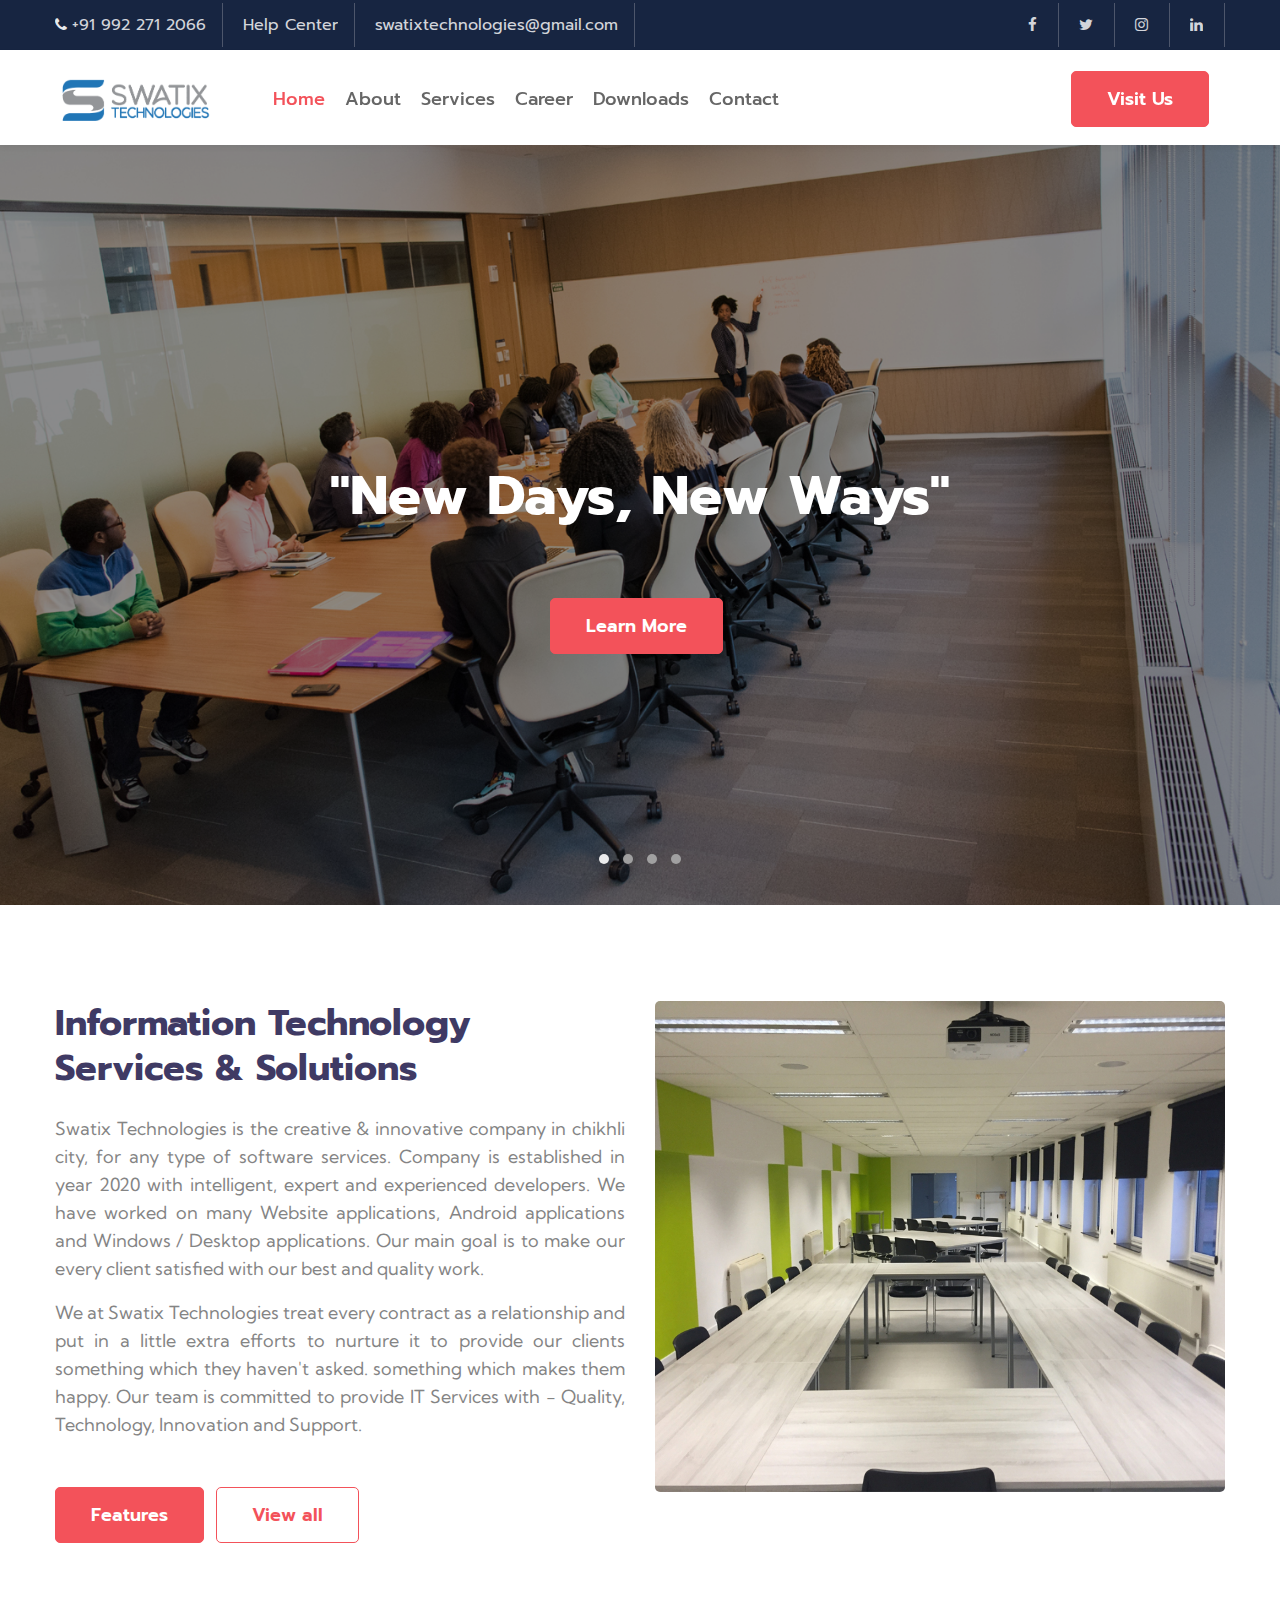
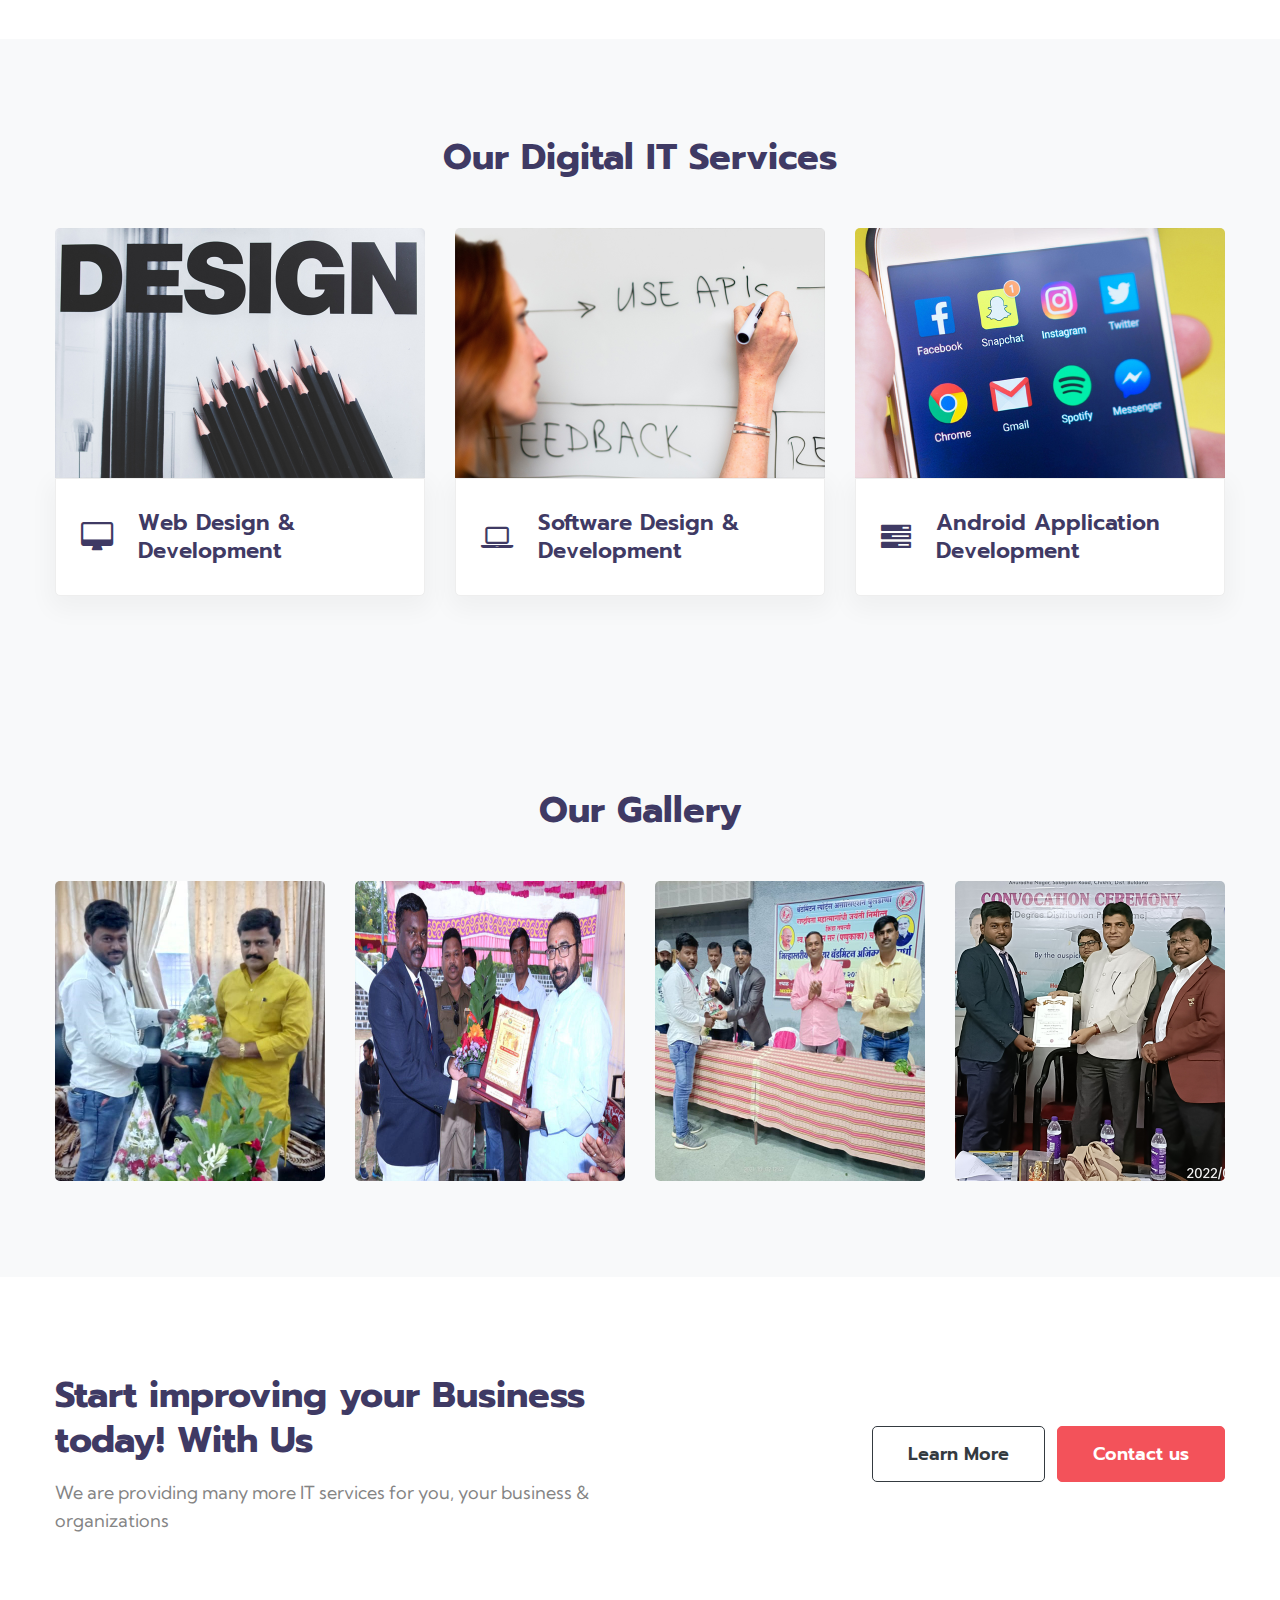
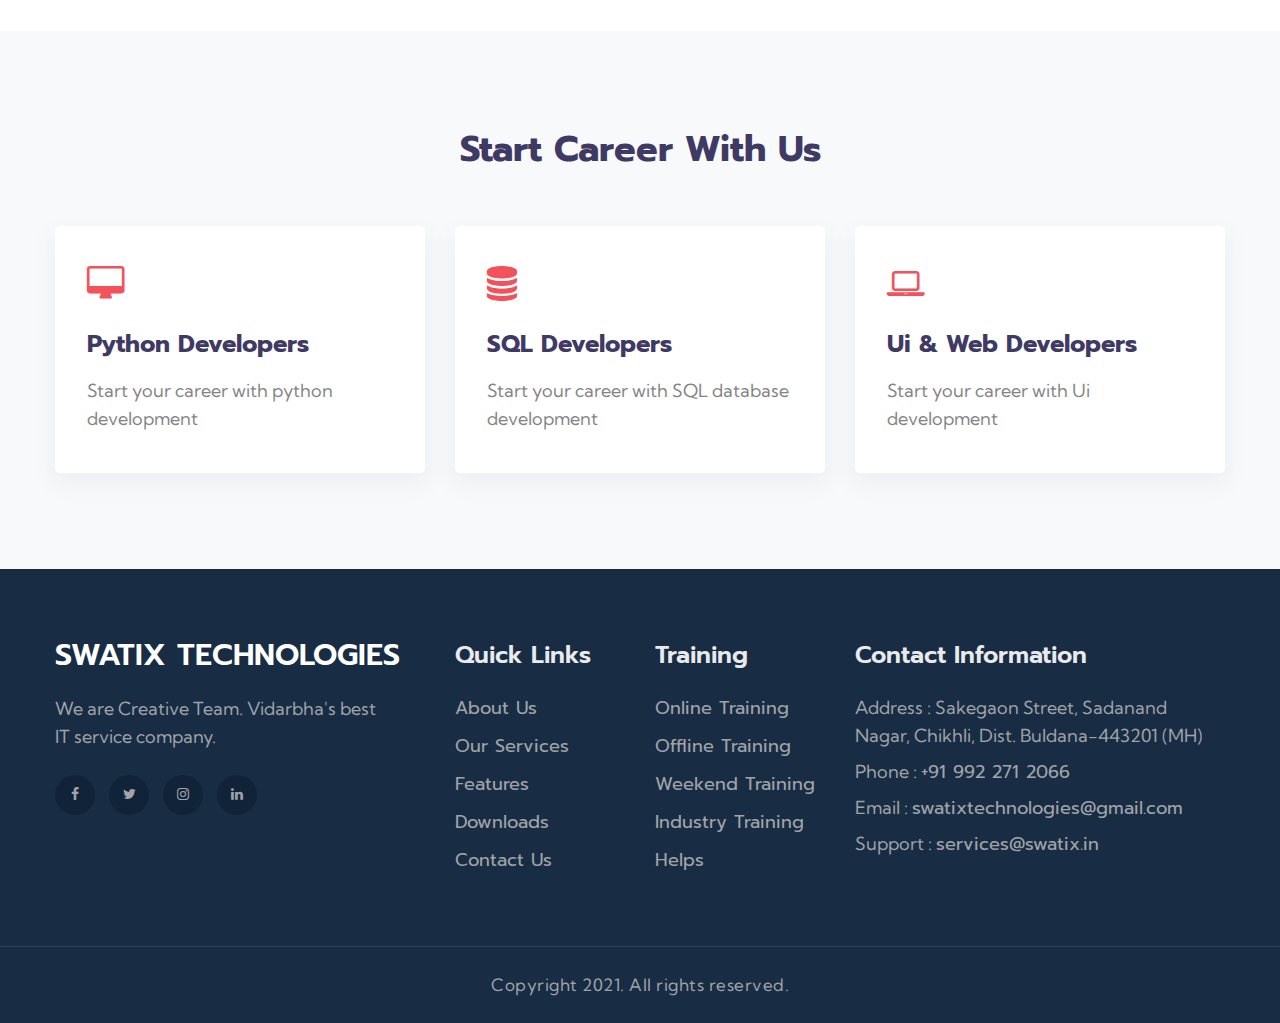
<file: index.html>
<!--Designed & Developed By Swatix Technologies Team-->
<!doctype html>
<html lang="en">

<head>
    <!-- Required meta tags -->
    <meta charset="utf-8">
    <meta name="viewport" content="width=device-width, initial-scale=1, shrink-to-fit=no">
    <title>Swatix Technologies</title>
    <link rel="icon" href="S.png" type="image/x-icon">
    <link href="//fonts.googleapis.com/css2?family=Prompt:wght@300;400;600&display=swap" rel="stylesheet">
    <link href="//fonts.googleapis.com/css2?family=Kumbh+Sans:wght@300;400;700&display=swap" rel="stylesheet">
    <!-- CSS Files -->
    <link rel="stylesheet" href="assets/css/style-starter.css">
</head>

<body>
    <!-- Top header -->
    <section class="st1-top-header">
        <div class="container">
            <div class="top-header-2">
                <div class="d-grid main-top">
                    <div class="top-headers">
                        <ul class="left-info">
                            <li>
                                <span class="fa fa-phone"></span><a href="tel:+91 992 271 2066">+91 992 271 2066</a>
                            </li>
                            <li class="">
                                <a href="#help" class="d-md-block d-none">Help Center</a>
                            </li>
                            <li class="">
                                <a href="mailto:swatixtechnologies@gmail.com"
                                    class="d-md-block d-none">swatixtechnologies@gmail.com</a>
                            </li>
                        </ul>
                    </div>
                    <div class="top-headers">
                        <ul>
                            <li>
                                <a href="https://www.facebook.com/swatixtech"><span class="fa fa-facebook"></span></a>
                            </li>
                            <li>
                                <a href="#twitter"><span class="fa fa-twitter"></span></a>
                            </li>
                            <li>
                                <a href="https://www.instagram.com/swatix_technologies/"><span
                                        class="fa fa-instagram"></span></a>
                            </li>
                            <li class="mr-0">
                                <a href="https://www.linkedin.com/company/swatix-technologies-pvt-ltd"><span
                                        class="fa fa-linkedin"></span></a>
                            </li>
                        </ul>
                    </div>
                </div>
            </div>
        </div>
    </section>
    <!-- //top header -->
    <header id="site-header" class="fixed-top">
        <section class="st1-header-4">
            <div class="container">
                <nav class="navbar navbar-expand-lg navbar-light">
                    <a class="navbar-brand" href="index.html">
                        <img src="assets/images/logo.png" alt="logo" title="logo" style="height:50px
                  ;" />
                    </a>
                    <button class="navbar-toggler collapsed" type="button" data-toggle="collapse"
                        data-target="#navbarNav" aria-controls="navbarNav" aria-expanded="false"
                        aria-label="Toggle navigation">
                        <span class="fa icon-expand fa-bars"></span>
                        <span class="fa icon-close fa-times"></span>
                    </button>

                    <div class="collapse navbar-collapse" id="navbarNav">
                        <ul class="navbar-nav">
                            <li class="nav-item active">
                                <a class="nav-link" href="index.html">Home </a>
                            </li>
                            <li class="nav-item @@about__active">
                                <a class="nav-link" href="about.html">About</a>
                            </li>
                            <li class="nav-item @@services__active">
                                <a class="nav-link" href="services.html">Services</a>
                            </li>
                            <li class="nav-item @@services__active">
                                <a class="nav-link" href="#">Career</a>
                            </li>
                            <li class="nav-item @@services__active">
                                <a class="nav-link" href="assets\Python Programming Syllabus.pdf">Downloads</a>
                            </li>
                            <li class="nav-item @@contact__active">
                                <a class="nav-link" href="contact.html">Contact</a>
                            </li>
                        </ul>
                        <ul class="navbar-nav search-right mt-lg-0 mt-2">
                            <li class="nav-item"><a href="contact.html"
                                    class="btn btn-primary d-none d-lg-block btn-style mr-3">Visit Us</a></li>
                        </ul>
                    </div>
                    <!-- toggle switch for light and dark theme -->
                    <div class="mobile-position">
                        <nav class="navigation">
                            <div class="theme-switch-wrapper">
                                <label class="theme-switch" for="checkbox">
                                    <input type="checkbox" id="checkbox">
                                </label>
                            </div>
                        </nav>
                    </div>
                </nav>
            </div>
        </section>
    </header>
    <!-- main-slider -->
    <section class="st1-main-slider" id="home">
        <div class="companies20-content">
            <div class="owl-one owl-carousel owl-theme">
                <div class="item">
                    <li>
                        <div class="slider-info banner-view bg bg2">
                            <div class="banner-info">
                                <div class="container">
                                    <div class="banner-info-bg">
                                        <h5>"New Days, New Ways"</h5>
                                        <p class="mt-md-4 mt-3"></p>
                                        <a class="btn btn-style btn-primary mt-sm-5 mt-4 mr-2" href="about.html"> Learn
                                            More</a>
                                    </div>
                                </div>
                            </div>
                        </div>
                    </li>
                </div>
                <div class="item">
                    <li>
                        <div class="slider-info  banner-view banner-top1 bg bg2">
                            <div class="banner-info">
                                <div class="container">
                                    <div class="banner-info-bg">
                                        <h5>"New Days, New Ways"</h5>
                                        <p class="mt-md-4 mt-3"></p>
                                        <a class="btn btn-style btn-primary mt-sm-5 mt-4 mr-2" href="about.html"> Learn
                                            More</a>
                                    </div>
                                </div>
                            </div>
                        </div>
                    </li>
                </div>
                <div class="item">
                    <li>
                        <div class="slider-info banner-view banner-top2 bg bg2">
                            <div class="banner-info">
                                <div class="container">
                                    <div class="banner-info-bg">
                                        <h5>"New Days, New Ways"</h5>
                                        <p class="mt-md-4 mt-3"></p>
                                        <a class="btn btn-style btn-primary mt-sm-5 mt-4 mr-2" href="about.html"> Learn
                                            More</a>
                                    </div>
                                </div>
                            </div>
                        </div>
                    </li>
                </div>
                <div class="item">
                    <li>
                        <div class="slider-info banner-view banner-top3 bg bg2">
                            <div class="banner-info">
                                <div class="container">
                                    <div class="banner-info-bg">
                                        <h5>"New Days, New Ways"</h5>
                                        <p class="mt-md-4 mt-3"></p>
                                        <a class="btn btn-style btn-primary mt-sm-5 mt-4 mr-2" href="about.html"> Learn
                                            More</a>
                                    </div>
                                </div>
                            </div>
                        </div>
                    </li>
                </div>
            </div>
        </div>
    </section>
    <!-- /main-slider -->
    <!-- about page about section -->
    <section class="st1-aboutblock1" id="about">
        <div class="midd-w3 py-5">
            <div class="container py-lg-5 py-md-3 py-2">
                <div class="row">
                    <div class="col-lg-6 mb-lg-0 mb-md-5 mb-5 align-self">
                        <h3 class="title-big mx-0">Information Technology Services & Solutions</h3>
                        <p class="mt-md-4 mt-3" style="text-align: justify;">Swatix Technologies is the creative &
                            innovative company in
                            chikhli city,
                            for any type of software services. Company is established in year 2020 with intelligent,
                            expert and experienced developers.
                            We have worked on many Website applications, Android applications and Windows / Desktop
                            applications.
                            Our main goal is to make our every client satisfied with our best and quality work.</p>
                        <p class="mt-3" style="text-align: justify;">We at Swatix Technologies treat every contract as a
                            relationship and
                            put in a little extra efforts
                            to nurture it to provide our clients something which they haven't asked.
                            something which makes them happy.
                            Our team is committed to provide IT Services with - Quality, Technology, Innovation and
                            Support.</p>
                        <a href="#process" class="btn btn-primary btn-style mt-md-5 mt-4 mr-2">Features</a>
                        <a href="contact.html" class="btn btn-outline-primary btn-style mt-md-5 mt-4"> View all</a>
                    </div>
                    <div class="col-lg-6">
                        <div class="position-relative">
                            <img src="assets/images/about.jpg" alt="" class="radius-image img-fluid">
                        </div>
                    </div>
                </div>
            </div>
        </div>
    </section>
    <!-- //about page about section -->
    <!--  services section -->
    <div class="st1-servicesblock2" id="services">
        <section id="grids5-block" class="py-5">
            <div class="container py-lg-5 py-md-4 py-2">
                <h3 class="title-big text-center">Our Digital
                    IT Services</h3>
                <div class="row mt-lg-5 mt-4">
                    <div class="col-lg-4 col-md-6">
                        <div class="grids5-info">
                            <a href="#service" class="d-block zoom"><img src="assets/images/s1.jpg" alt=""
                                    class="img-fluid service-image" /></a>
                            <div class="blog-info">
                                <span class="fa fa-desktop"></span>
                                <h4><a href="#service">Web Design & Development</a></h4>
                            </div>
                        </div>
                    </div>
                    <div class="col-lg-4 col-md-6 mt-md-0 mt-5">
                        <div class="grids5-info">
                            <a href="#service" class="d-block zoom"><img src="assets/images/s4.jpg" alt=""
                                    class="img-fluid service-image" /></a>
                            <div class="blog-info">
                                <span class="fa fa-laptop"></span>
                                <h4><a href="#service">Software Design & Development</a></h4>
                            </div>
                        </div>
                    </div>
                    <div class="col-lg-4 col-md-6 mt-lg-0 mt-5">
                        <div class="grids5-info">
                            <a href="#service" class="d-block zoom"><img src="assets/images/s3.jpg" alt=""
                                    class="img-fluid service-image" /></a>
                            <div class="blog-info">
                                <span class="fa fa-tasks"></span>
                                <h4><a href="#service">Android Application Development</a></h4>
                            </div>
                        </div>
                    </div>
                </div>
            </div>
        </section>
    </div>
    <div class="st1-servicesblock2" id="process">
        <section id="grids5-block" class="py-5">
            <div class="container py-lg-5 py-md-4 py-2">
                <h3 class="title-big text-center">Our Gallery</h3>
                <div class="row mt-lg-5 mt-4">
                    <div class="col-lg-3 col-sm-6">
                        <div class="grids5-info">
                            <a href="#service" class="blog-image d-block zoom"><img src="assets/images/p1.jpg" alt=""
                                    class="img-fluid radius-image" />
                            </a>
                        </div>
                    </div>
                    <div class="col-lg-3 col-sm-6 mt-md-0 mt-4">
                        <div class="grids5-info">
                            <a href="#service" class="blog-image d-block zoom"><img src="assets/images/p2.jpg" alt=""
                                    class="img-fluid radius-image" />
                            </a>
                        </div>
                    </div>
                    <div class="col-lg-3 col-sm-6 mt-lg-0 mt-4">
                        <div class="grids5-info">
                            <a href="#service" class="blog-image d-block zoom"><img src="assets/images/p3.jpg" alt=""
                                    class="img-fluid radius-image" />
                            </a>
                        </div>
                    </div>
                    <div class="col-lg-3 col-sm-6 mt-lg-0 mt-4">
                        <div class="grids5-info">
                            <a href="#service" class="blog-image d-block zoom"><img src="assets/images/p4.png" alt=""
                                    class="img-fluid radius-image" />
                            </a>
                        </div>
                    </div>
                </div>
            </div>
        </section>
    </div>
    <!--  //services section -->
    <section class="st1-bottom1 py-5">
        <div class="container py-md-5 py-sm-4 py-2">
            <div class="row">
                <div class="col-lg-7">
                    <div class="bottom-info">
                        <div class="header-section">
                            <h3 class="title-big mx-0">Start improving your Business today! With Us</h3>
                            <p class="mt-3 pr-lg-5">We are providing many more IT services for you, your business &
                                organizations</p>
                        </div>
                    </div>
                </div>
                <div class="col-lg-5 align-self text-lg-right">
                    <a href="services.html" class="btn btn-style btn-outline-dark mt-lg-0 mt-md-5 mt-4 mr-2">Learn More
                    </a>
                    <a href="contact.html" class="btn btn-style btn-primary mt-lg-0 mt-md-5 mt-4">Contact us</a>
                </div>
            </div>
    </section>
    <section class="st1-services-block-3 py-5" id="services">
        <div class="features-main py-lg-5 py-md-3">
            <div class="container">
                <div class="header-section text-center mx-auto">
                    <h3 class="title-big">Start Career With Us</h3>
                </div>
                <div class="row features mt-lg-4">
                    <div class="col-lg-4 col-md-6 feature-grid">
                        <a href="#url">
                            <div class="feature-body service1">
                                <div class="feature-img">
                                    <span class="fa fa-desktop" aria-hidden="true"></span>
                                </div>
                                <div class="feature-info mt-4">
                                    <h3 class="feature-titel mb-3">Python Developers</h3>
                                    <p class="feature-text">Start your career with python development</p>
                                </div>
                            </div>
                        </a>
                    </div>
                    <div class="col-lg-4 col-md-6 feature-grid">
                        <a href="#url">
                            <div class="feature-body service2">
                                <div class="feature-img">
                                    <span class="fa fa-database icon-fea" aria-hidden="true"></span>
                                </div>
                                <div class="feature-info mt-4">
                                    <h3 class="feature-titel mb-3">SQL Developers</h3>
                                    <p class="feature-text">Start your career with SQL database development</p>
                                </div>
                            </div>
                        </a>
                    </div>
                    <div class="col-lg-4 col-md-6 feature-grid">
                        <a href="#url">
                            <div class="feature-body service3">
                                <div class="feature-img">
                                    <span class="fa fa-laptop" aria-hidden="true"></span>
                                </div>
                                <div class="feature-info mt-4">
                                    <h3 class="feature-titel mb-3">Ui & Web Developers</h3>
                                    <p class="feature-text">Start your career with Ui development</p>
                                </div>
                            </div>
                        </a>
                    </div>
                </div>
            </div>
        </div>
    </section>

    <!-- Customers Logo Section -->
    <section>

    </section>

    <!-- //Customers Logo Section -->
    <!-- footer -->
    <section class="st1-footer-29-main">
        <div class="footer-29 py-5">
            <div class="container py-lg-4">
                <div class="row footer-top-29">
                    <div class="col-lg-4 col-md-6 col-sm-7 footer-list-29 footer-1 pr-lg-5">
                        <div class="footer-logo mb-4">
                            <a class="navbar-brand" href="index.html">
                                <span class=""></span>SWATIX TECHNOLOGIES</a>
                        </div>
                        <p>We are Creative Team. Vidarbha's best IT service company.</p>
                        <div class="main-social-footer-29 mt-4">
                            <a href="https://www.facebook.com/swatixtech" class="facebook"><span
                                    class="fa fa-facebook"></span></a>
                            <a href="#twitter" class="twitter"><span class="fa fa-twitter"></span></a>
                            <a href="https://www.instagram.com/swatix_technologies/" class="instagram"><span
                                    class="fa fa-instagram"></span></a>
                            <a href="https://www.linkedin.com/company/swatix-technologies-pvt-ltd "
                                class="linkedin"><span class="fa fa-linkedin"></span></a>
                        </div>
                    </div>
                    <div class="col-lg-2 col-md-6 col-sm-5 col-6 footer-list-29 footer-2 mt-sm-0 mt-5">

                        <ul>
                            <h6 class="footer-title-29">Quick Links</h6>
                            <li><a href="about.html">About Us</a></li>
                            <li><a href="index.html#homeblog">Our Services</a></li>
                            <li><a href="services.html">Features</a></li>
                            <li><a href="contact.html">Downloads</a></li>
                            <li><a href="#components">Contact Us</a></li>
                        </ul>
                    </div>
                    <div class="col-lg-2 col-md-6 col-sm-5 col-6 footer-list-29 footer-3 mt-lg-0 mt-5">
                        <h6 class="footer-title-29">Training</h6>
                        <ul>
                            <li><a href="https://forms.gle/myyQuEZDsVBAUVeXA">Online Training</a></li>
                            <li><a href="https://forms.gle/myyQuEZDsVBAUVeXA">Offline Training</a></li>
                            <li><a href="https://forms.gle/myyQuEZDsVBAUVeXA">Weekend Training</a></li>
                            <li><a href="https://forms.gle/myyQuEZDsVBAUVeXA">Industry Training</a></li>
                            <li><a href="https://forms.gle/myyQuEZDsVBAUVeXA">Helps</a></li>
                        </ul>

                    </div>
                    <div class="col-lg-4 col-md-6 col-sm-7 footer-list-29 footer-4 mt-lg-0 mt-5">
                        <h6 class="footer-title-29">Contact Information</h6>
                        <p>Address : Sakegaon Street, Sadanand Nagar, Chikhli, Dist. Buldana-443201 (MH)</p>
                        <p class="mt-2">Phone : <a href="tel:+1(21) 234 4567">+91 992 271 2066</a></p>
                        <p class="mt-2">Email : <a
                                href="mailto:swatixtechnologies@gmail.com">swatixtechnologies@gmail.com</a></p>
                        <p class="mt-2">Support : <a href="mailto:services@swatix.in">services@swatix.in</a></p>
                    </div>
                </div>
            </div>
        </div>
        <!-- copyright -->
        <section class="st1-copyright text-center">
            <div class="container">
                <p class="copy-footer-29">Copyright 2021. All rights reserved. </p>
            </div>

            <!-- move top -->
            <button onclick="topFunction()" id="movetop" title="Go to top">
                &#10548;
            </button>
            <script>
                // When the user scrolls down 20px from the top of the document, show the button
                window.onscroll = function () {
                    scrollFunction()
                };

                function scrollFunction() {
                    if (document.body.scrollTop > 20 || document.documentElement.scrollTop > 20) {
                        document.getElementById("movetop").style.display = "block";
                    } else {
                        document.getElementById("movetop").style.display = "none";
                    }
                }

                // When the user clicks on the button, scroll to the top of the document
                function topFunction() {
                    document.body.scrollTop = 0;
                    document.documentElement.scrollTop = 0;
                }
            </script>
            <!-- /move top -->
        </section>
        <!-- //copyright -->
    </section>
    <!-- //footer -->
    <!--  javascripts file here -->
    <script src="assets/js/jquery-3.3.1.min.js"></script>

    <script src="assets/js/theme-change.js"></script> <!-- //light and dark mode switch js -->

    <script src="assets/js/jquery-1.9.1.min.js"></script>

    <script>
        const items = document.querySelectorAll(".accordion button");

        function toggleAccordion() {
            const itemToggle = this.getAttribute('aria-expanded');

            for (i = 0; i < items.length; i++) {
                items[i].setAttribute('aria-expanded', 'false');
            }

            if (itemToggle == 'false') {
                this.setAttribute('aria-expanded', 'true');
            }
        }

        items.forEach(item => item.addEventListener('click', toggleAccordion));
    </script>

    <script src="assets/js/easyResponsiveTabs.js"></script>
    <!--Plug-in Initialisation-->
    <script type="text/javascript">
        $(document).ready(function () {
            //Horizontal Tab
            $('#parentHorizontalTab').easyResponsiveTabs({
                type: 'default',
                width: 'auto',
                fit: true, // 
                tabidentify: 'hor_1',
                activate: function (event) {
                    var $tab = $(this);
                    var $info = $('#nested-tabInfo');
                    var $name = $('span', $info);
                    $name.text($tab.text());
                    $info.show();
                }
            });
        });
    </script>

    <!-- owl carousel -->
    <script src="assets/js/owl.carousel.js"></script>
    <!-- script for banner slider-->
    <script>
        $(document).ready(function () {
            $('.owl-one').owlCarousel({
                loop: true,
                margin: 0,
                nav: false,
                responsiveClass: true,
                autoplay: true,
                autoplayTimeout: 5000,
                autoplaySpeed: 1000,
                autoplayHoverPause: false,
                responsive: {
                    0: {
                        items: 1
                    },
                    480: {
                        items: 1
                    },
                    667: {
                        items: 1
                    },
                    1000: {
                        items: 1
                    }
                }
            })
        })
    </script>
    <!-- //script -->
    <script>
        $(document).ready(function () {
            $('.owl-three').owlCarousel({
                loop: true,
                margin: 0,
                nav: false,
                dots: false,
                responsiveClass: true,
                autoplay: true,
                autoplayTimeout: 5000,
                autoplaySpeed: 1000,
                autoplayHoverPause: false,
                responsive: {
                    0: {
                        items: 3,
                        nav: true
                    },
                    480: {
                        items: 3,
                        nav: true
                    },
                    667: {
                        items: 3,
                        nav: true
                    },
                    800: {
                        items: 4,
                        nav: true
                    },
                    1000: {
                        items: 5,
                        nav: true
                    }
                }
            })
        })
    </script>
    <script>
        $(window).on("scroll", function () {
            var scroll = $(window).scrollTop();

            if (scroll >= 80) {
                $("#site-header").addClass("nav-fixed");
            } else {
                $("#site-header").removeClass("nav-fixed");
            }
        });

        //Main navigation Active Class Add Remove
        $(".navbar-toggler").on("click", function () {
            $("header").toggleClass("active");
        });
        $(document).on("ready", function () {
            if ($(window).width() > 991) {
                $("header").removeClass("active");
            }
            $(window).on("resize", function () {
                if ($(window).width() > 991) {
                    $("header").removeClass("active");
                }
            });
        });
    </script>
    <!--//MENU-JS-->

    <script src="assets/js/bootstrap.min.js"></script><!-- //bootstrap js -->

</body>

</html>
</file>
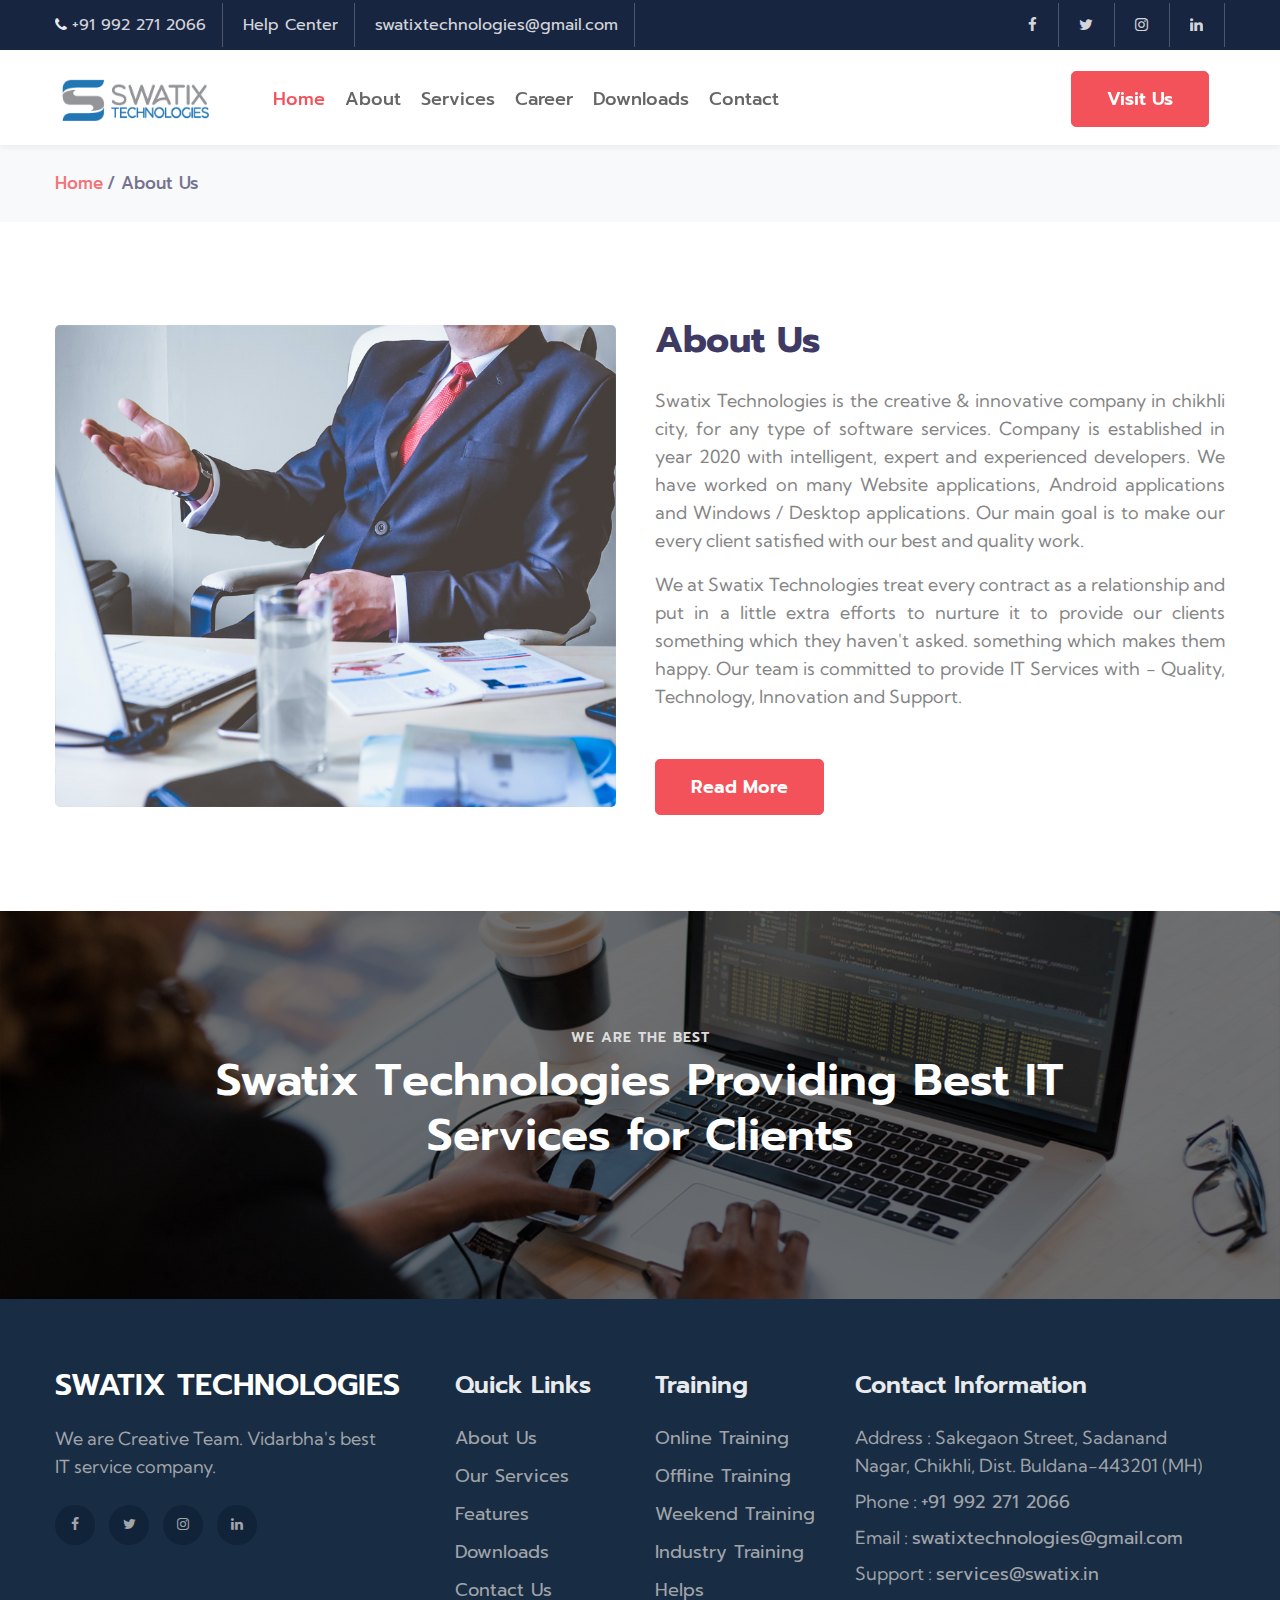
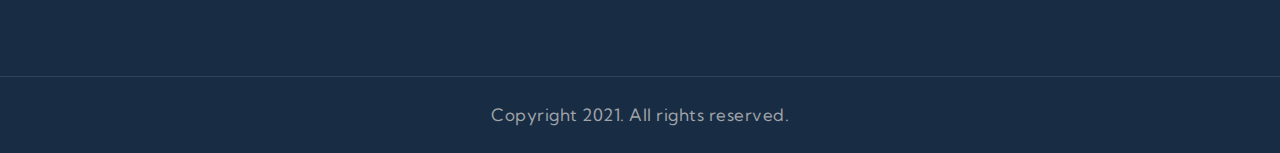
<file: about.html>
<!--Designed & Developed By Swatix Technologies Team-->
<!doctype html>
<html lang="en">
<head>
  <!-- Required meta tags -->
  <meta charset="utf-8">
  <meta name="viewport" content="width=device-width, initial-scale=1, shrink-to-fit=no">
  <title>Swatix Technologies</title>
  <link rel="icon" href="S.png" type="image/x-icon">
  <link href="//fonts.googleapis.com/css2?family=Prompt:wght@300;400;600&display=swap" rel="stylesheet">
  <link href="//fonts.googleapis.com/css2?family=Kumbh+Sans:wght@300;400;700&display=swap" rel="stylesheet">
  <!-- CSS -->
  <link rel="stylesheet" href="assets/css/style-starter.css">
</head>
<body>
  <!-- top header -->
  <section class="st1-top-header">
    <div class="container">
      <div class="top-header-2">
        <div class="d-grid main-top">
          <div class="top-headers">
            <ul class="left-info">
              <li>
                <span class="fa fa-phone"></span><a href="tel:+91 992 271 2066">+91 992 271 2066</a>
              </li>
              <li class="">
                <a href="#help" class="d-md-block d-none">Help Center</a>
              </li>
              <li class="">
                <a href="mailto:swatixtechnologies@gmail.com" class="d-md-block d-none">swatixtechnologies@gmail.com</a>
              </li>
            </ul>
          </div>
          <div class="top-headers">
            <ul>
              <li>
                <a href="https://www.facebook.com/swatixtech"><span class="fa fa-facebook"></span></a>
              </li>
              <li>
                <a href="#twitter"><span class="fa fa-twitter"></span></a>
              </li>
              <li>
                <a href="https://www.instagram.com/swatix_technologies/"><span class="fa fa-instagram"></span></a>
              </li>
              <li class="mr-0">
                <a href="https://www.linkedin.com/company/swatix-technologies-pvt-ltd"><span
                    class="fa fa-linkedin"></span></a>
              </li>
            </ul>
          </div>
        </div>
      </div>
    </div>
  </section>
  <!-- //top header -->
  <header id="site-header" class="fixed-top">
    <section class="st1-header-4">
      <div class="container">
        <nav class="navbar navbar-expand-lg navbar-light">
          <h1><a class="navbar-brand" href="index.html">
              <img src="assets/images/logo.png" alt="logo" title="logo" style="height:50px
                ;" />
            </a></h1>
          <button class="navbar-toggler collapsed" type="button" data-toggle="collapse" data-target="#navbarNav"
            aria-controls="navbarNav" aria-expanded="false" aria-label="Toggle navigation">
            <span class="fa icon-expand fa-bars"></span>
            <span class="fa icon-close fa-times"></span>
          </button>

          <div class="collapse navbar-collapse" id="navbarNav">
            <ul class="navbar-nav">
              <li class="nav-item active">
                <a class="nav-link" href="index.html">Home </a>
              </li>
              <li class="nav-item @@about__active">
                <a class="nav-link" href="about.html">About</a>
              </li>
              <li class="nav-item @@services__active">
                <a class="nav-link" href="services.html">Services</a>
              </li>
              <li class="nav-item @@services__active">
                <a class="nav-link" href="#">Career</a>
              </li>
              <li class="nav-item @@services__active">
                <a class="nav-link" href="assets\Python Programming Syllabus.pdf">Downloads</a>
              </li>
              <li class="nav-item @@contact__active">
                <a class="nav-link" href="contact.html">Contact</a>
              </li>
            </ul>
            <ul class="navbar-nav search-right mt-lg-0 mt-2">
              <li class="nav-item"><a href="contact.html"
                  class="btn btn-primary d-none d-lg-block btn-style mr-3">Visit Us</a></li>
            </ul>
          <div class="mobile-position">
            <nav class="navigation">
              <div class="theme-switch-wrapper">
              </div>
            </nav>
          </div>
        </nav>
      </div>
    </section>
  </header>
  <section class="st1-breadcrumb">
    <div class="container">
      <ul class="breadcrumbs-custom-path">
        <li><a href="index.html">Home</a></li>
        <li class="active">/ About Us</li>
      </ul>
    </div>
  </section>
  <!-- about section -->
  <section class="st1-text-6 py-5" id="about">
    <div class="text-6-mian py-lg-5 py-md-4">
      <div class="container">
        <div class="row top-cont-grid align-items-center">
          <div class="col-lg-6 left-img pr-lg-4">
            <img src="assets/images/about1.jpg" alt="" class="img-responsive radius-image img-fluid" />
          </div>
          <div class="col-lg-6 text-6-info mt-lg-0 mt-md-5 mt-4">
            <h3 class="title-big mw-100">About Us</h3>
            <p class="mt-md-4 mt-3" style="text-align: justify;">Swatix Technologies is the creative &
              innovative company in chikhli city,
              for any type of software services. Company is established in year 2020 with intelligent,
              expert and experienced developers. We have worked on many Website applications, Android applications and
              Windows / Desktop applications.
              Our main goal is to make our every client satisfied with our best and quality work.</p>
            <p class="mt-3" style="text-align: justify;">We at Swatix Technologies treat every contract as a
              relationship and put in a little extra efforts to nurture it to provide our clients something which they
              haven't asked.
              something which makes them happy.
              Our team is committed to provide IT Services with - Quality, Technology, Innovation and Support.</p>
            <a href="#more" class="btn btn-style btn-primary mt-sm-5 mt-4">Read More</a>
          </div>
        </div>
      </div>
    </div>
  </section>
  <!-- //about section -->
  <div class="middle py-5">
    <div class="container py-lg-5 py-md-4">
      <div class="welcome-left text-center py-lg-3">
        <h5 class="title-small">We are the best</h5>
        <h3 class="title-big mb-4 mx-0 mw-100">Swatix Technologies Providing Best IT Services for Clients</h3>
        <p class="pr-lg-5"></p>
        
      </div>
    </div>
  </div>
  <!-- //middle -->
 
  <!-- footer -->
  <section class="st1-footer-29-main">
    <div class="footer-29 py-5">
      <div class="container py-lg-4">
        <div class="row footer-top-29">
          <div class="col-lg-4 col-md-6 col-sm-7 footer-list-29 footer-1 pr-lg-5">
            <div class="footer-logo mb-4">
              <a class="navbar-brand" href="index.html">
                <span class=""></span>SWATIX TECHNOLOGIES</a>
            </div>
            <p>We are Creative Team. Vidarbha's best IT service company.</p>
            <div class="main-social-footer-29 mt-4">
              <a href="https://www.facebook.com/swatixtech" class="facebook"><span class="fa fa-facebook"></span></a>
              <a href="#twitter" class="twitter"><span class="fa fa-twitter"></span></a>
              <a href="https://www.instagram.com/swatix_technologies/" class="instagram"><span
                  class="fa fa-instagram"></span></a>
              <a href="https://www.linkedin.com/company/swatix-technologies-pvt-ltd " class="linkedin"><span
                  class="fa fa-linkedin"></span></a>
            </div>
          </div>
          <div class="col-lg-2 col-md-6 col-sm-5 col-6 footer-list-29 footer-2 mt-sm-0 mt-5">

            <ul>
              <h6 class="footer-title-29">Quick Links</h6>
              <li><a href="about.html">About Us</a></li>
              <li><a href="index.html#homeblog">Our Services</a></li>
              <li><a href="services.html">Features</a></li>
              <li><a href="contact.html">Downloads</a></li>
              <li><a href="#components">Contact Us</a></li>
            </ul>
          </div>
          <div class="col-lg-2 col-md-6 col-sm-5 col-6 footer-list-29 footer-3 mt-lg-0 mt-5">
            <h6 class="footer-title-29">Training</h6>
            <ul>
              <li><a href="https://forms.gle/myyQuEZDsVBAUVeXA">Online Training</a></li>
              <li><a href="https://forms.gle/myyQuEZDsVBAUVeXA">Offline Training</a></li>
              <li><a href="https://forms.gle/myyQuEZDsVBAUVeXA">Weekend Training</a></li>
              <li><a href="https://forms.gle/myyQuEZDsVBAUVeXA">Industry Training</a></li>
              <li><a href="https://forms.gle/myyQuEZDsVBAUVeXA">Helps</a></li>
            </ul>

          </div>
          <div class="col-lg-4 col-md-6 col-sm-7 footer-list-29 footer-4 mt-lg-0 mt-5">
            <h6 class="footer-title-29">Contact Information</h6>
            <p>Address : Sakegaon Street, Sadanand Nagar, Chikhli, Dist. Buldana-443201 (MH)</p>
            <p class="mt-2">Phone : <a href="tel:+1(21) 234 4567">+91 992 271 2066</a></p>
            <p class="mt-2">Email : <a href="mailto:swatixtechnologies@gmail.com">swatixtechnologies@gmail.com</a></p>
            <p class="mt-2">Support : <a href="mailto:services@swatix.in">services@swatix.in</a></p>
          </div>
        </div>
      </div>
    </div>
    <!-- copyright -->
    <section class="st1-copyright text-center">
      <div class="container">
        <p class="copy-footer-29">Copyright 2021. All rights reserved. <a
            href="http://swatix.in/" target="_blank">
            </a></p>
      </div>

      <!-- move top -->
      <button onclick="topFunction()" id="movetop" title="Go to top">
        &#10548;
      </button>
      <script>
        // When the user scrolls down 20px from the top of the document, show the button
        window.onscroll = function () {
          scrollFunction()
        };

        function scrollFunction() {
          if (document.body.scrollTop > 20 || document.documentElement.scrollTop > 20) {
            document.getElementById("movetop").style.display = "block";
          } else {
            document.getElementById("movetop").style.display = "none";
          }
        }

        // When the user clicks on the button, scroll to the top of the document
        function topFunction() {
          document.body.scrollTop = 0;
          document.documentElement.scrollTop = 0;
        }
      </script>
      <!-- /move top -->
    </section>
    <!-- //copyright -->
  </section>
  <!-- //footer -->

  <!--  javascripts file here -->
  <script src="assets/js/jquery-3.3.1.min.js"></script>

  <script src="assets/js/theme-change.js"></script> <!-- //light and dark mode switch js -->

  <script src="assets/js/jquery-1.9.1.min.js"></script>
  <!-- faq -->
  <script>
    const items = document.querySelectorAll(".accordion button");

    function toggleAccordion() {
      const itemToggle = this.getAttribute('aria-expanded');

      for (i = 0; i < items.length; i++) {
        items[i].setAttribute('aria-expanded', 'false');
      }

      if (itemToggle == 'false') {
        this.setAttribute('aria-expanded', 'true');
      }
    }

    items.forEach(item => item.addEventListener('click', toggleAccordion));
  </script>
  <!-- //faq -->

  <script src="assets/js/easyResponsiveTabs.js"></script>
  <!--Plug-in Initialisation-->
  <script type="text/javascript">
    $(document).ready(function () {
      //Horizontal Tab
      $('#parentHorizontalTab').easyResponsiveTabs({
        type: 'default', //Types: default, vertical, accordion
        width: 'auto', //auto or any width like 600px
        fit: true, // 100% fit in a container
        tabidentify: 'hor_1', // The tab groups identifier
        activate: function (event) { // Callback function if tab is switched
          var $tab = $(this);
          var $info = $('#nested-tabInfo');
          var $name = $('span', $info);
          $name.text($tab.text());
          $info.show();
        }
      });
    });
  </script>

  <!-- owl carousel -->
  <script src="assets/js/owl.carousel.js"></script>
  <!-- script for banner slider-->
  <script>
    $(document).ready(function () {
      $('.owl-one').owlCarousel({
        loop: true,
        margin: 0,
        nav: false,
        responsiveClass: true,
        autoplay: true,
        autoplayTimeout: 5000,
        autoplaySpeed: 1000,
        autoplayHoverPause: false,
        responsive: {
          0: {
            items: 1
          },
          480: {
            items: 1
          },
          667: {
            items: 1
          },
          1000: {
            items: 1
          }
        }
      })
    })
  </script>

  <script>
    $(document).ready(function () {
      $('.owl-three').owlCarousel({
        loop: true,
        margin: 0,
        nav: false,
        dots: false,
        responsiveClass: true,
        autoplay: true,
        autoplayTimeout: 5000,
        autoplaySpeed: 1000,
        autoplayHoverPause: false,
        responsive: {
          0: {
            items: 3,
            nav: true
          },
          480: {
            items: 3,
            nav: true
          },
          667: {
            items: 3,
            nav: true
          },
          800: {
            items: 4,
            nav: true
          },
          1000: {
            items: 5,
            nav: true
          }
        }
      })
    })
  </script>

  <script>
    $(window).on("scroll", function () {
      var scroll = $(window).scrollTop();

      if (scroll >= 80) {
        $("#site-header").addClass("nav-fixed");
      } else {
        $("#site-header").removeClass("nav-fixed");
      }
    });

    //Main navigation Active Class Add Remove
    $(".navbar-toggler").on("click", function () {
      $("header").toggleClass("active");
    });
    $(document).on("ready", function () {
      if ($(window).width() > 991) {
        $("header").removeClass("active");
      }
      $(window).on("resize", function () {
        if ($(window).width() > 991) {
          $("header").removeClass("active");
        }
      });
    });
  </script>
  <!--//MENU-JS-->

  <script src="assets/js/bootstrap.min.js"></script><!-- //bootstrap js -->

</body>

</html>
</file>
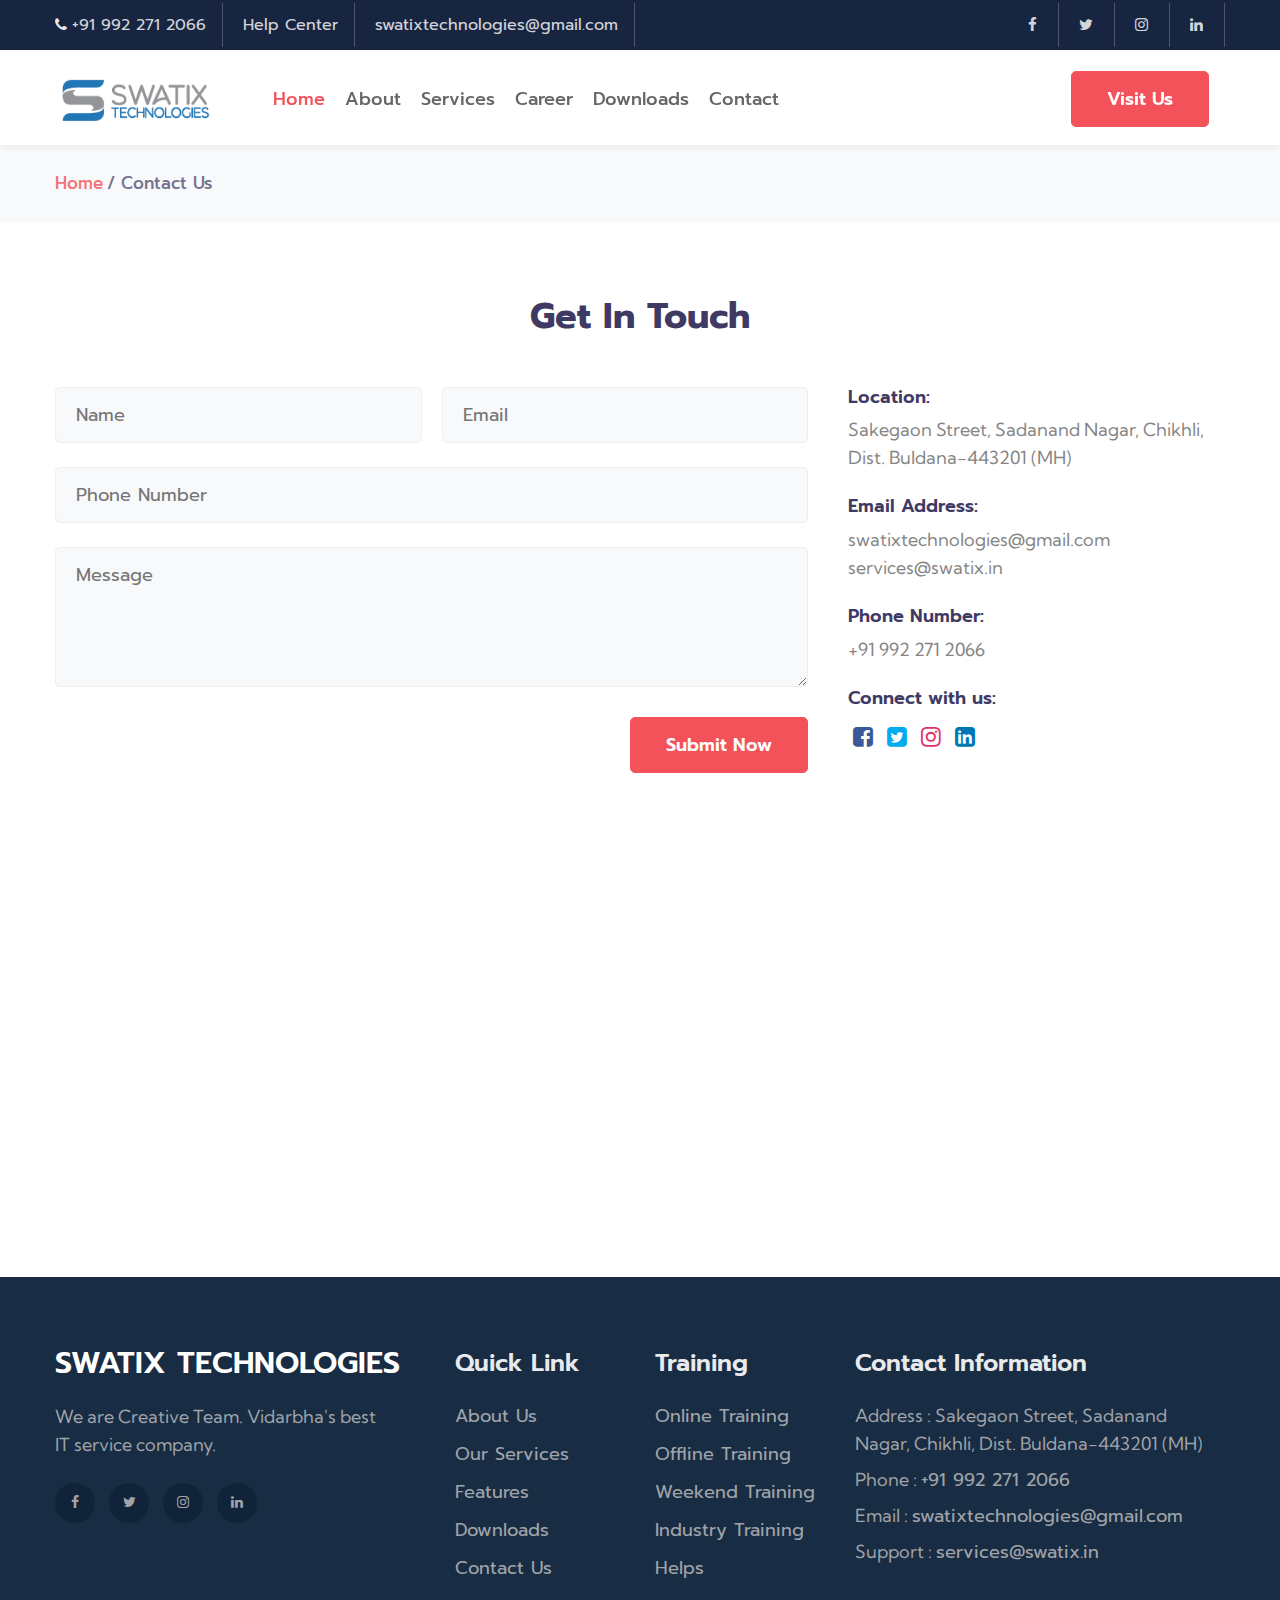
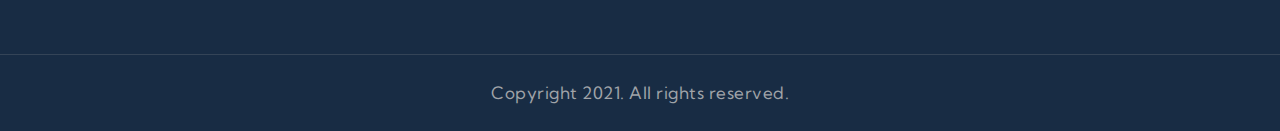
<file: contact.html>
<!--Designed & Developed By Swatix Technologies Team-->
<!doctype html>
<html lang="en">
  <head>
    <!-- Required meta tags -->
    <meta charset="utf-8">
    <meta name="viewport" content="width=device-width, initial-scale=1, shrink-to-fit=no">
    <title>Swatix Technologies</title>
    <link rel="icon" href="S.png" type="image/x-icon">
    <link href="//fonts.googleapis.com/css2?family=Prompt:wght@300;400;600&display=swap" rel="stylesheet">
    <link href="//fonts.googleapis.com/css2?family=Kumbh+Sans:wght@300;400;700&display=swap" rel="stylesheet">
    <!-- CSS Files -->
    <link rel="stylesheet" href="assets/css/style-starter.css">
  </head>
  <body>
    <!-- top header -->
    <section class="st1-top-header">
      <div class="container">
          <div class="top-header-2">
              <div class="d-grid main-top">
                  <div class="top-headers">
                      <ul class="left-info">
                          <li>
                              <span class="fa fa-phone"></span><a href="tel:+91 992 271 2066">+91 992 271 2066</a>
                          </li>
                          <li class="">
                              <a href="#help" class="d-md-block d-none">Help Center</a>
                          </li>
                          <li class="">
                              <a href="mailto:swatixtechnologies@gmail.com" class="d-md-block d-none">swatixtechnologies@gmail.com</a>
                          </li>
                      </ul>
                  </div>
                  <div class="top-headers">
                      <ul>
                          <li>
                              <a href="https://www.facebook.com/swatixtech"><span class="fa fa-facebook"></span></a>
                          </li>
                          <li>
                              <a href="#twitter"><span class="fa fa-twitter"></span></a>
                          </li>
                          <li>
                              <a href="https://www.instagram.com/swatix_technologies/"><span class="fa fa-instagram"></span></a>
                          </li>
                          <li class="mr-0">
                              <a href="https://www.linkedin.com/company/swatix-technologies-pvt-ltd"><span class="fa fa-linkedin"></span></a>
                          </li>
                      </ul>
                  </div>
              </div>
          </div>
      </div>
  </section>
  <!-- //top header -->
<header id="site-header" class="fixed-top">
  <section class="st1-header-4">
      <div class="container">
          <nav class="navbar navbar-expand-lg navbar-light">
              <a class="navbar-brand" href="index.html">
                <img src="assets/images/logo.png" alt="logo" title="logo" style="height:50px
                ;" />
                </a>
              <button class="navbar-toggler collapsed" type="button" data-toggle="collapse" data-target="#navbarNav"
                  aria-controls="navbarNav" aria-expanded="false" aria-label="Toggle navigation">
                  <span class="fa icon-expand fa-bars"></span>
                  <span class="fa icon-close fa-times"></span>
              </button>

              <div class="collapse navbar-collapse" id="navbarNav">
                  <ul class="navbar-nav">
                      <li class="nav-item active">
                          <a class="nav-link" href="index.html">Home </a>
                      </li>
                      <li class="nav-item @@about__active">
                          <a class="nav-link" href="about.html">About</a>
                      </li>
                      <li class="nav-item @@services__active">
                          <a class="nav-link" href="services.html">Services</a>
                      </li>
                      <li class="nav-item @@services__active">
                        <a class="nav-link" href="#">Career</a>
                      </li>
                      <li class="nav-item @@services__active">
                        <a class="nav-link" href="assets\Python Programming Syllabus.pdf">Downloads</a>
                      </li>
                      <li class="nav-item @@contact__active">
                          <a class="nav-link" href="contact.html">Contact</a>
                      </li>
                  </ul>
                  <ul class="navbar-nav search-right mt-lg-0 mt-2">
                      <li class="nav-item"><a href="contact.html"
                              class="btn btn-primary d-none d-lg-block btn-style mr-3">Visit Us</a></li>
                  </ul>
                 
              </div>
              <!-- toggle switch for light and dark theme -->
              <div class="mobile-position">
                  <nav class="navigation">
                      <div class="theme-switch-wrapper">
                          <label class="theme-switch" for="checkbox">
                              <input type="checkbox" id="checkbox">
                          </label>
                      </div>
                  </nav>
              </div>
          </nav>
      </div>
  </section>
</header>

<section class="st1-breadcrumb">
    <div class="container">
      <ul class="breadcrumbs-custom-path">
        <li><a href="index.html">Home</a></li>
        <li class="active">/ Contact Us</li>
      </ul>
    </div>
  </section>
<!-- contact -->
    <section class="st1-contacts-12" id="contact">
        <div class="contact-top pt-5">
            <div class="container py-lg-4">
                <div class="title-heading-w3 text-center mx-auto">
                    <h3 class="title-big">Get In Touch</h3>
                </div>
                <div class="d-grid cont-main-top mt-lg-5 mt-4">
                    <!-- contact form -->
                    <div class="contacts12-main">
                        <form action="" method="post" class="main-input">
                            <div class="top-inputs d-grid">
                                <input type="text" placeholder="Name" name="st1Name" id="st1Name" required="">
                                <input type="email" name="email" placeholder="Email" id="st1Sender" required="">
                            </div>
                            <input type="text" placeholder="Phone Number" name="st1Name" id="st1Name" required="">
                            <textarea placeholder="Message" name="st1Message" id="st1Message" required=""></textarea>
                            <div class="text-right">
                                <button type="submit" class="btn btn-primary btn-style">Submit Now</button>
                            </div>
                        </form>
                    </div>
                    <!-- //contact form -->
                    <!-- contact address -->
                    <div class="contact">
                        <div class="cont-subs">
                            <div class="cont-add">
                                <h4>Location:</h4>
                                <p class="contact-text-sub">Sakegaon Street, Sadanand Nagar, Chikhli, Dist. Buldana-443201 (MH)</p>
                            </div>
                            <div class="cont-add">
                                <h4>Email Address:</h4>
                                <a href="mailto:info@example.com">
                                    <p class="contact-text-sub">swatixtechnologies@gmail.com</p>
                                    <p>services@swatix.in</p>
                                </a>
                            </div>
                            <div class="cont-add">
                                <h4>Phone Number:</h4>
                                <a href="tel:+91 992 271 2066"><p class="contact-text-sub">+91 992 271 2066</p>
                                </a>
                            </div>
                            <div class="social-icons-con">
                                <h4 class="mb-3">Connect with us:</h4>
                                <a href="https://www.facebook.com/swatixtech"><span class="fa fa-facebook-square" aria-hidden="true"></span></a>
                                <a href="#twitter"><span class="fa fa-twitter-square" aria-hidden="true"></span></a>
                                <a href="https://www.instagram.com/swatix_technologies/"><span class="fa fa-instagram" aria-hidden="true"></span></a>
                                <a href="https://www.linkedin.com/company/swatix-technologies-pvt-ltd "><span class="fa fa-linkedin-square" aria-hidden="true"></span></a>
                            </div>
                        </div>
                    </div>
                    <!-- //contact address -->
                </div>
            </div>
            <!-- map -->
            <div class="map">
                <iframe
                    src="https://www.google.com/maps/embed?pb=!1m18!1m12!1m3!1d3740.7343298784276!2d76.23630841439639!3d20.352591015893474!2m3!1f0!2f0!3f0!3m2!1i1024!2i768!4f13.1!3m3!1m2!1s0x3bda110414d2474b%3A0xa8a6642524f020bd!2sSwatix%20Technologies%20Pvt.%20Ltd.!5e0!3m2!1sen!2sin!4v1614008446652!5m2!1sen!2sin"
                    frameborder="0" style="border:0;" allowfullscreen=""></iframe>
            </div>
            <!-- //map -->
        </div>
    </section>
    <!-- //contact -->
<!-- footer -->
<section class="st1-footer-29-main">
  <div class="footer-29 py-5">
    <div class="container py-lg-4">
      <div class="row footer-top-29">
        <div class="col-lg-4 col-md-6 col-sm-7 footer-list-29 footer-1 pr-lg-5">
          <div class="footer-logo mb-4">
            <a class="navbar-brand" href="index.html">
              <span class=""></span>SWATIX TECHNOLOGIES</a>
          </div>
          <p>We are Creative Team. Vidarbha's best IT service company.</p>
          <div class="main-social-footer-29 mt-4">
            <a href="https://www.facebook.com/swatixtech" class="facebook"><span class="fa fa-facebook"></span></a>
            <a href="#twitter" class="twitter"><span class="fa fa-twitter"></span></a>
            <a href="https://www.instagram.com/swatix_technologies/" class="instagram"><span class="fa fa-instagram"></span></a>
            <a href="https://www.linkedin.com/company/swatix-technologies-pvt-ltd " class="linkedin"><span class="fa fa-linkedin"></span></a>
          </div>
        </div>
        <div class="col-lg-2 col-md-6 col-sm-5 col-6 footer-list-29 footer-2 mt-sm-0 mt-5">

          <ul>
            <h6 class="footer-title-29">Quick Link</h6>
            <li><a href="about.html">About Us</a></li>
            <li><a href="index.html#homeblog">Our Services</a></li>
            <li><a href="services.html">Features</a></li>
            <li><a href="contact.html">Downloads</a></li>
            <li><a href="#components">Contact Us</a></li>
          </ul>
        </div>
        <div class="col-lg-2 col-md-6 col-sm-5 col-6 footer-list-29 footer-3 mt-lg-0 mt-5">
          <h6 class="footer-title-29">Training</h6>
          <ul>
            <li><a href="https://forms.gle/myyQuEZDsVBAUVeXA">Online Training</a></li>
            <li><a href="https://forms.gle/myyQuEZDsVBAUVeXA">Offline Training</a></li>
            <li><a href="https://forms.gle/myyQuEZDsVBAUVeXA">Weekend Training</a></li>
            <li><a href="https://forms.gle/myyQuEZDsVBAUVeXA">Industry Training</a></li>
            <li><a href="https://forms.gle/myyQuEZDsVBAUVeXA">Helps</a></li>
          </ul>

        </div>
        <div class="col-lg-4 col-md-6 col-sm-7 footer-list-29 footer-4 mt-lg-0 mt-5">
          <h6 class="footer-title-29">Contact Information</h6>
          <p>Address : Sakegaon Street, Sadanand Nagar, Chikhli, Dist. Buldana-443201 (MH)</p>
          <p class="mt-2">Phone : <a href="tel:+1(21) 234 4567">+91 992 271 2066</a></p>
          <p class="mt-2">Email : <a href="mailto:swatixtechnologies@gmail.com">swatixtechnologies@gmail.com</a></p>
          <p class="mt-2">Support : <a href="mailto:services@swatix.in">services@swatix.in</a></p>
        </div>
      </div>
    </div>
  </div>
  <!-- copyright -->
  <section class="st1-copyright text-center">
    <div class="container">
      <p class="copy-footer-29">Copyright 2021. All rights reserved. <a href="http://swatix.in/"
          target="_blank">
          </a></p>
    </div>

    <!-- move top -->
    <button onclick="topFunction()" id="movetop" title="Go to top">
      &#10548;
    </button>
    <script>
      // When the user scrolls down 20px from the top of the document, show the button
      window.onscroll = function () {
        scrollFunction()
      };

      function scrollFunction() {
        if (document.body.scrollTop > 20 || document.documentElement.scrollTop > 20) {
          document.getElementById("movetop").style.display = "block";
        } else {
          document.getElementById("movetop").style.display = "none";
        }
      }

      // When the user clicks on the button, scroll to the top of the document
      function topFunction() {
        document.body.scrollTop = 0;
        document.documentElement.scrollTop = 0;
      }
    </script>
    <!-- /move top -->
  </section>
  <!-- //copyright -->
</section>
<!-- //footer -->

<!--  javascripts file here -->
<script src="assets/js/jquery-3.3.1.min.js"></script>

<script src="assets/js/theme-change.js"></script> <!-- //light and dark mode switch js -->

<script src="assets/js/jquery-1.9.1.min.js"></script>

<script>
  const items = document.querySelectorAll(".accordion button");

  function toggleAccordion() {
    const itemToggle = this.getAttribute('aria-expanded');

    for (i = 0; i < items.length; i++) {
      items[i].setAttribute('aria-expanded', 'false');
    }

    if (itemToggle == 'false') {
      this.setAttribute('aria-expanded', 'true');
    }
  }

  items.forEach(item => item.addEventListener('click', toggleAccordion));
</script>
<!-- //faq -->

<script src="assets/js/easyResponsiveTabs.js"></script>
<!--Plug-in Initialisation-->
<script type="text/javascript">
  $(document).ready(function () {
    //Horizontal Tab
    $('#parentHorizontalTab').easyResponsiveTabs({
      type: 'default', //Types: default, vertical, accordion
      width: 'auto', //auto or any width like 600px
      fit: true, // 100% fit in a container
      tabidentify: 'hor_1', // The tab groups identifier
      activate: function (event) { // Callback function if tab is switched
        var $tab = $(this);
        var $info = $('#nested-tabInfo');
        var $name = $('span', $info);
        $name.text($tab.text());
        $info.show();
      }
    });
  });
</script>

<!-- owl carousel -->
<script src="assets/js/owl.carousel.js"></script>
<!-- script for banner slider-->
<script>
  $(document).ready(function () {
    $('.owl-one').owlCarousel({
      loop: true,
      margin: 0,
      nav: false,
      responsiveClass: true,
      autoplay: true,
      autoplayTimeout: 5000,
      autoplaySpeed: 1000,
      autoplayHoverPause: false,
      responsive: {
        0: {
          items: 1
        },
        480: {
          items: 1
        },
        667: {
          items: 1
        },
        1000: {
          items: 1
        }
      }
    })
  })
</script>
<!-- //script -->
<!-- owl carousel -->
<!-- script for customers -->
<script>
  $(document).ready(function () {
    $('.owl-three').owlCarousel({
      loop: true,
      margin: 0,
      nav: false,
      dots: false,
      responsiveClass: true,
      autoplay: true,
      autoplayTimeout: 5000,
      autoplaySpeed: 1000,
      autoplayHoverPause: false,
      responsive: {
        0: {
          items: 3,
          nav: true
        },
        480: {
          items: 3,
          nav: true
        },
        667: {
          items: 3,
          nav: true
        },
        800: {
          items: 4,
          nav: true
        },
        1000: {
          items: 5,
          nav: true
        }
      }
    })
  })
</script>

<script>
  $(window).on("scroll", function () {
    var scroll = $(window).scrollTop();

    if (scroll >= 80) {
      $("#site-header").addClass("nav-fixed");
    } else {
      $("#site-header").removeClass("nav-fixed");
    }
  });

  //Main navigation Active Class Add Remove
  $(".navbar-toggler").on("click", function () {
    $("header").toggleClass("active");
  });
  $(document).on("ready", function () {
    if ($(window).width() > 991) {
      $("header").removeClass("active");
    }
    $(window).on("resize", function () {
      if ($(window).width() > 991) {
        $("header").removeClass("active");
      }
    });
  });
</script>
<!--//MENU-JS-->

<script src="assets/js/bootstrap.min.js"></script><!-- //bootstrap js -->

</body>

</html>
</file>
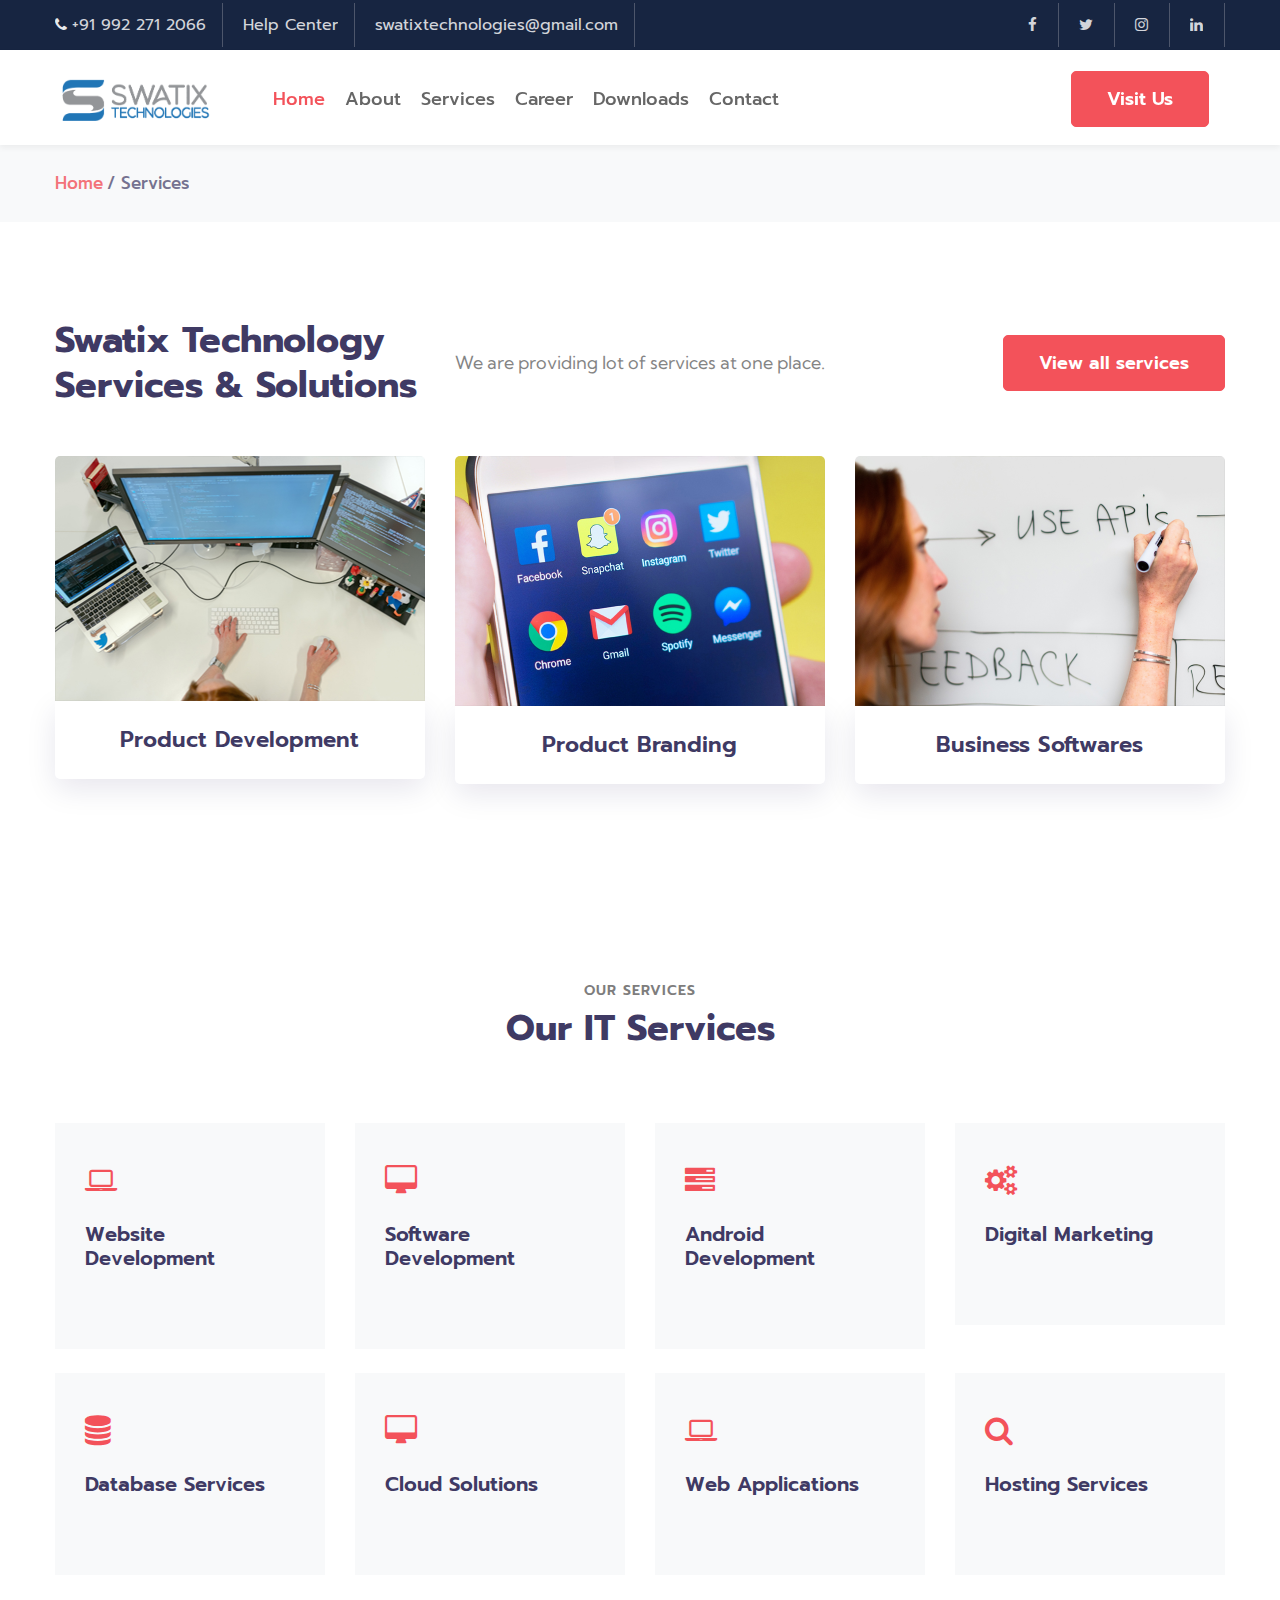
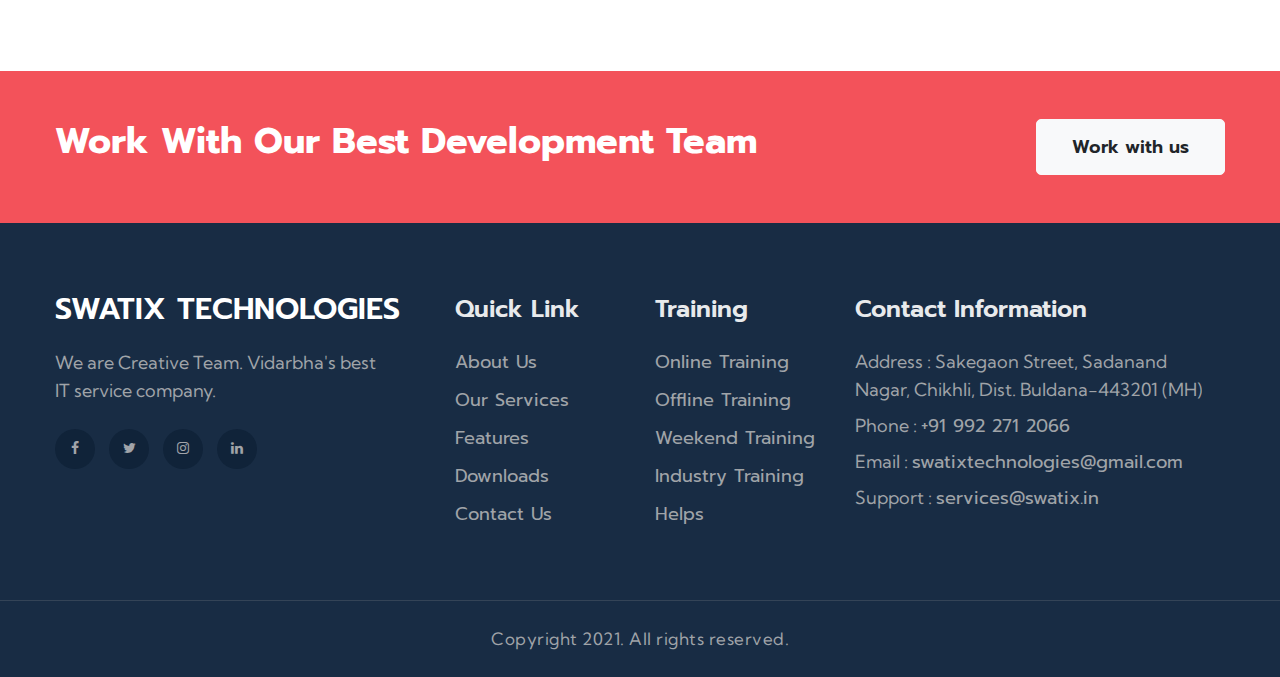
<file: services.html>
<!--Designed & Developed By Swatix Technologies Team-->
<!doctype html>
<html lang="en">

<head>
  <!-- Required meta tags -->
  <meta charset="utf-8">
  <meta name="viewport" content="width=device-width, initial-scale=1, shrink-to-fit=no">
  <title>Swatix Technologies</title>
  <link rel="icon" href="S.png" type="image/x-icon">
  <link href="//fonts.googleapis.com/css2?family=Prompt:wght@300;400;600&display=swap" rel="stylesheet">
  <link href="//fonts.googleapis.com/css2?family=Kumbh+Sans:wght@300;400;700&display=swap" rel="stylesheet">
  <!-- CSS Files -->
  <link rel="stylesheet" href="assets/css/style-starter.css">
</head>

<body>
  <!-- top header -->
  <section class="st1-top-header">
    <div class="container">
      <div class="top-header-2">
        <div class="d-grid main-top">
          <div class="top-headers">
            <ul class="left-info">
              <li>
                <span class="fa fa-phone"></span><a href="tel:+91 992 271 2066">+91 992 271 2066</a>
              </li>
              <li class="">
                <a href="#help" class="d-md-block d-none">Help Center</a>
              </li>
              <li class="">
                <a href="mailto:swatixtechnologies@gmail.com" class="d-md-block d-none">swatixtechnologies@gmail.com</a>
              </li>
            </ul>
          </div>
          <div class="top-headers">
            <ul>
              <li>
                <a href="https://www.facebook.com/swatixtech"><span class="fa fa-facebook"></span></a>
              </li>
              <li>
                <a href="#twitter"><span class="fa fa-twitter"></span></a>
              </li>
              <li>
                <a href="https://www.instagram.com/swatix_technologies/"><span class="fa fa-instagram"></span></a>
              </li>
              <li class="mr-0">
                <a href="https://www.linkedin.com/company/swatix-technologies-pvt-ltd"><span
                    class="fa fa-linkedin"></span></a>
              </li>
            </ul>
          </div>
        </div>
      </div>
    </div>
  </section>
  <!-- //top header -->
  <header id="site-header" class="fixed-top">
    <section class="st1-header-4">
      <div class="container">
        <nav class="navbar navbar-expand-lg navbar-light">
          <a class="navbar-brand" href="index.html">
            <img src="assets/images/logo.png" alt="logo" title="logo" style="height:50px
                ;" />
          </a>
          <button class="navbar-toggler collapsed" type="button" data-toggle="collapse" data-target="#navbarNav"
            aria-controls="navbarNav" aria-expanded="false" aria-label="Toggle navigation">
            <span class="fa icon-expand fa-bars"></span>
            <span class="fa icon-close fa-times"></span>
          </button>

          <div class="collapse navbar-collapse" id="navbarNav">
            <ul class="navbar-nav">
              <li class="nav-item active">
                <a class="nav-link" href="index.html">Home </a>
              </li>
              <li class="nav-item @@about__active">
                <a class="nav-link" href="about.html">About</a>
              </li>
              <li class="nav-item @@services__active">
                <a class="nav-link" href="services.html">Services</a>
              </li>
              <li class="nav-item @@services__active">
                <a class="nav-link" href="#">Career</a>
              </li>
              <li class="nav-item @@services__active">
                <a class="nav-link" href="assets\Python Programming Syllabus.pdf">Downloads</a>
              </li>
              <li class="nav-item @@contact__active">
                <a class="nav-link" href="contact.html">Contact</a>
              </li>
            </ul>
            <ul class="navbar-nav search-right mt-lg-0 mt-2">
              <li class="nav-item"><a href="contact.html" class="btn btn-primary d-none d-lg-block btn-style mr-3">Visit
                  Us</a></li>
            </ul>
          </div>
          <!-- toggle switch for light and dark theme -->
          <div class="mobile-position">
            <nav class="navigation">
              <div class="theme-switch-wrapper">
              </div>
            </nav>
          </div>
        </nav>
      </div>
    </section>
  </header>
  <section class="st1-breadcrumb">
    <div class="container">
      <ul class="breadcrumbs-custom-path">
        <li><a href="index.html">Home</a></li>
        <li class="active">/ Services</li>
      </ul>
    </div>
  </section>
  <!--  services section -->
  <div class="st1-servicesblock1" id="why">
    <section id="grids5-block" class="py-5">
      <div class="container py-lg-5 py-md-4">
        <div class="row align-items-center">
          <div class="col-lg-4">
            <h3 class="title-big mw-100">Swatix Technology Services & Solutions</h3>
          </div>
          <div class="col-lg-5 mt-lg-0 mt-md-4 mt-3">
            <p>We are providing lot of services at one place.</p>
          </div>
          <div class="col-lg-3 text-lg-right mt-lg-0 mt-3">
            <a href="#allservices" class="btn btn-primary btn-style">View all services</a>
          </div>
        </div>
        <div class="row mt-md-5 mt-4 text-center">
          <div class="col-lg-4 col-md-6">
            <div class="grids5-info">
              <a href="#service" class="d-block zoom"><img src="assets/images/blog3.jpg" alt=""
                  class="img-fluid service-image" /></a>
              <div class="blog-info">
                <h4><a href="#service">Product Development</a></h4>
              </div>
            </div>
          </div>
          <div class="col-lg-4 col-md-6 mt-md-0 mt-5">
            <div class="grids5-info">
              <a href="#service" class="d-block zoom"><img src="assets/images/s3.jpg" alt=""
                  class="img-fluid service-image" /></a>
              <div class="blog-info">
                <h4><a href="#service">Product Branding</a></h4>
              </div>
            </div>
          </div>
          <div class="col-lg-4 col-md-6 mt-lg-0 mt-5">
            <div class="grids5-info">
              <a href="#service" class="d-block zoom"><img src="assets/images/s4.jpg" alt=""
                  class="img-fluid service-image" /></a>
              <div class="blog-info">
                <h4><a href="#service">Business Softwares</a></h4>
              </div>
            </div>
          </div>
        </div>
      </div>
    </section>
  </div>
  <!--  //services section -->
  <section class="st1-bottom-grids-6 py-5" id="allservices">
    <div class="container py-lg-5 py-md-4 py-2">
      <h6 class="title-small text-center">Our Services </h6>
      <h3 class="title-big mb-md-5 mb-4 text-center">Our IT Services</h3>
      <div class="grids-area-hny main-cont-wthree-fea row">
        <div class="col-lg-3 col-md-6 grids-feature mt-4">
          <div class="area-box">
            <span class="fa fa-laptop"></span>
            <h4><a href="#feature" class="title-head">Website Development</a></h4>
            <p></p>
          </div>
        </div>
        <div class="col-lg-3 col-md-6 grids-feature mt-4">
          <div class="area-box">
            <span class="fa fa-desktop"></span>
            <h4><a href="#feature" class="title-head">Software Development</a></h4>
            <p></p>
          </div>
        </div>
        <div class="col-lg-3 col-md-6 grids-feature mt-4">
          <div class="area-box">
            <span class="fa fa-tasks"></span>
            <h4><a href="#feature" class="title-head">Android Development</a></h4>
            <p></p>

          </div>
        </div>
        <div class="col-lg-3 col-md-6 grids-feature mt-4">
          <div class="area-box">
            <span class="fa fa-cogs"></span>
            <h4><a href="#feature" class="title-head">Digital Marketing</a></h4>
            <p></p>

          </div>
        </div>
        <div class="col-lg-3 col-md-6 grids-feature mt-4">
          <div class="area-box">
            <span class="fa fa-database"></span>
            <h4><a href="#feature" class="title-head">Database Services</a></h4>
            <p></p>

          </div>
        </div>
        <div class="col-lg-3 col-md-6 grids-feature mt-4">
          <div class="area-box">
            <span class="fa fa-desktop"></span>
            <h4><a href="#feature" class="title-head">Cloud Solutions</a></h4>
            <p></p>

          </div>
        </div>
        <div class="col-lg-3 col-md-6 grids-feature mt-4">
          <div class="area-box">
            <span class="fa fa-laptop"></span>
            <h4><a href="#feature" class="title-head">Web Applications</a></h4>
            <p></p>

          </div>
        </div>
        <div class="col-lg-3 col-md-6 grids-feature mt-4">
          <div class="area-box">
            <span class="fa fa-search"></span>
            <h4><a href="#feature" class="title-head">Hosting Services</a></h4>
            <p></p>

          </div>
        </div>
      </div>
    </div>
  </section>
  <!-- //bottom-grids-->
  <section class="st1-bottom py-5">
    <div class="container">
      <div class="subscribe">
        <div class="row">
          <div class="col-lg-9 header-section mx-auto">
            <h3 class="title-big mx-0 mw-100"> Work With Our Best Development Team </h3>
          </div>
          <div class="col-lg-3 mt-lg-0 mt-4 align-self text-lg-right">
            <a href="#features" class="btn btn-light btn-style">Work with us</a>
          </div>
        </div>
      </div>
    </div>
  </section>
  <!-- footer -->
  <section class="st1-footer-29-main">
    <div class="footer-29 py-5">
      <div class="container py-lg-4">
        <div class="row footer-top-29">
          <div class="col-lg-4 col-md-6 col-sm-7 footer-list-29 footer-1 pr-lg-5">
            <div class="footer-logo mb-4">
              <a class="navbar-brand" href="index.html">
                <span class=""></span>SWATIX TECHNOLOGIES</a>
            </div>
            <p>We are Creative Team. Vidarbha's best IT service company.</p>
            <div class="main-social-footer-29 mt-4">
              <a href="https://www.facebook.com/swatixtech" class="facebook"><span class="fa fa-facebook"></span></a>
              <a href="#twitter" class="twitter"><span class="fa fa-twitter"></span></a>
              <a href="https://www.instagram.com/swatix_technologies/" class="instagram"><span
                  class="fa fa-instagram"></span></a>
              <a href="https://www.linkedin.com/company/swatix-technologies-pvt-ltd " class="linkedin"><span
                  class="fa fa-linkedin"></span></a>
            </div>
          </div>
          <div class="col-lg-2 col-md-6 col-sm-5 col-6 footer-list-29 footer-2 mt-sm-0 mt-5">

            <ul>
              <h6 class="footer-title-29">Quick Link</h6>
              <li><a href="about.html">About Us</a></li>
              <li><a href="index.html#homeblog">Our Services</a></li>
              <li><a href="services.html">Features</a></li>
              <li><a href="contact.html">Downloads</a></li>
              <li><a href="#components">Contact Us</a></li>
            </ul>
          </div>
          <div class="col-lg-2 col-md-6 col-sm-5 col-6 footer-list-29 footer-3 mt-lg-0 mt-5">
            <h6 class="footer-title-29">Training</h6>
            <ul>
              <li><a href="https://forms.gle/myyQuEZDsVBAUVeXA">Online Training</a></li>
              <li><a href="https://forms.gle/myyQuEZDsVBAUVeXA">Offline Training</a></li>
              <li><a href="https://forms.gle/myyQuEZDsVBAUVeXA">Weekend Training</a></li>
              <li><a href="https://forms.gle/myyQuEZDsVBAUVeXA">Industry Training</a></li>
              <li><a href="https://forms.gle/myyQuEZDsVBAUVeXA">Helps</a></li>
            </ul>

          </div>
          <div class="col-lg-4 col-md-6 col-sm-7 footer-list-29 footer-4 mt-lg-0 mt-5">
            <h6 class="footer-title-29">Contact Information</h6>
            <p>Address : Sakegaon Street, Sadanand Nagar, Chikhli, Dist. Buldana-443201 (MH)</p>
            <p class="mt-2">Phone : <a href="tel:+1(21) 234 4567">+91 992 271 2066</a></p>
            <p class="mt-2">Email : <a href="mailto:swatixtechnologies@gmail.com">swatixtechnologies@gmail.com</a></p>
            <p class="mt-2">Support : <a href="mailto:services@swatix.in">services@swatix.in</a></p>
          </div>
        </div>
      </div>
    </div>
    <!-- copyright -->
    <section class="st1-copyright text-center">
      <div class="container">
        <p class="copy-footer-29">Copyright 2021. All rights reserved. </p>
      </div>

      <!-- move top -->
      <button onclick="topFunction()" id="movetop" title="Go to top">
        &#10548;
      </button>
      <script>
        // When the user scrolls down 20px from the top of the document, show the button
        window.onscroll = function () {
          scrollFunction()
        };

        function scrollFunction() {
          if (document.body.scrollTop > 20 || document.documentElement.scrollTop > 20) {
            document.getElementById("movetop").style.display = "block";
          } else {
            document.getElementById("movetop").style.display = "none";
          }
        }

        // When the user clicks on the button, scroll to the top of the document
        function topFunction() {
          document.body.scrollTop = 0;
          document.documentElement.scrollTop = 0;
        }
      </script>
      <!-- /move top -->
    </section>
    <!-- //copyright -->
  </section>
  <!-- //footer -->

  <!--  javascripts file here -->
  <script src="assets/js/jquery-3.3.1.min.js"></script>

  <script src="assets/js/theme-change.js"></script> <!-- //light and dark mode switch js -->

  <script src="assets/js/jquery-1.9.1.min.js"></script>
  <script>
    const items = document.querySelectorAll(".accordion button");

    function toggleAccordion() {
      const itemToggle = this.getAttribute('aria-expanded');

      for (i = 0; i < items.length; i++) {
        items[i].setAttribute('aria-expanded', 'false');
      }

      if (itemToggle == 'false') {
        this.setAttribute('aria-expanded', 'true');
      }
    }

    items.forEach(item => item.addEventListener('click', toggleAccordion));
  </script>
  <!-- //faq -->

  <script src="assets/js/easyResponsiveTabs.js"></script>
  <!--Plug-in Initialisation-->
  <script type="text/javascript">
    $(document).ready(function () {
      //Horizontal Tab
      $('#parentHorizontalTab').easyResponsiveTabs({
        type: 'default', //Types: default, vertical, accordion
        width: 'auto', //auto or any width like 600px
        fit: true, // 100% fit in a container
        tabidentify: 'hor_1', // The tab groups identifier
        activate: function (event) { // Callback function if tab is switched
          var $tab = $(this);
          var $info = $('#nested-tabInfo');
          var $name = $('span', $info);
          $name.text($tab.text());
          $info.show();
        }
      });
    });
  </script>

  <!-- owl carousel -->
  <script src="assets/js/owl.carousel.js"></script>
  <!-- script for banner slider-->
  <script>
    $(document).ready(function () {
      $('.owl-one').owlCarousel({
        loop: true,
        margin: 0,
        nav: false,
        responsiveClass: true,
        autoplay: true,
        autoplayTimeout: 5000,
        autoplaySpeed: 1000,
        autoplayHoverPause: false,
        responsive: {
          0: {
            items: 1
          },
          480: {
            items: 1
          },
          667: {
            items: 1
          },
          1000: {
            items: 1
          }
        }
      })
    })
  </script>
  <!-- //script -->
  <!-- owl carousel -->


  <!-- script for customers -->
  <script>
    $(document).ready(function () {
      $('.owl-three').owlCarousel({
        loop: true,
        margin: 0,
        nav: false,
        dots: false,
        responsiveClass: true,
        autoplay: true,
        autoplayTimeout: 5000,
        autoplaySpeed: 1000,
        autoplayHoverPause: false,
        responsive: {
          0: {
            items: 3,
            nav: true
          },
          480: {
            items: 3,
            nav: true
          },
          667: {
            items: 3,
            nav: true
          },
          800: {
            items: 4,
            nav: true
          },
          1000: {
            items: 5,
            nav: true
          }
        }
      })
    })
  </script>

  <script>
    $(window).on("scroll", function () {
      var scroll = $(window).scrollTop();

      if (scroll >= 80) {
        $("#site-header").addClass("nav-fixed");
      } else {
        $("#site-header").removeClass("nav-fixed");
      }
    });

    //Main navigation Active Class Add Remove
    $(".navbar-toggler").on("click", function () {
      $("header").toggleClass("active");
    });
    $(document).on("ready", function () {
      if ($(window).width() > 991) {
        $("header").removeClass("active");
      }
      $(window).on("resize", function () {
        if ($(window).width() > 991) {
          $("header").removeClass("active");
        }
      });
    });
  </script>
  <!--//MENU-JS-->

  <script src="assets/js/bootstrap.min.js"></script><!-- //bootstrap js -->

</body>

</html>
</file>
<file: assets/css/style-starter.css>
@charset "UTF-8";
/*--
Author URL: http://swatix.in
--*/
:root {
  --blue: #007bff;
  --indigo: #6610f2;
  --purple: #6f42c1;
  --pink: #e83e8c;
  --red: #dc3545;
  --orange: #fd7e14;
  --yellow: #ffc107;
  --green: #28a745;
  --teal: #20c997;
  --cyan: #17a2b8;
  --white: #fff;
  --gray: #6c757d;
  --gray-dark: #343a40;
  --primary: #f3525a;
  --secondary: #6c757d;
  --success: #28a745;
  --info: #17a2b8;
  --warning: #ffc107;
  --danger: #dc3545;
  --light: #f8f9fa;
  --dark: #343a40;
  --breakpoint-xs: 0;
  --breakpoint-sm: 576px;
  --breakpoint-md: 768px;
  --breakpoint-lg: 992px;
  --breakpoint-xl: 1200px;
  --font-family-sans-serif: -apple-system, BlinkMacSystemFont, "Segoe UI", Roboto, "Helvetica Neue", Arial, "Noto Sans", sans-serif, "Apple Color Emoji", "Segoe UI Emoji", "Segoe UI Symbol", "Noto Color Emoji";
  --font-family-monospace: SFMono-Regular, Menlo, Monaco, Consolas, "Liberation Mono", "Courier New", monospace; }

*,
*::before,
*::after {
  box-sizing: border-box; }

html {
  font-family: sans-serif;
  line-height: 1.15;
  -webkit-text-size-adjust: 100%;
  -webkit-tap-highlight-color: rgba(0, 0, 0, 0); }

article, aside, figcaption, figure, footer, header, hgroup, main, nav, section {
  display: block; }

body {
  margin: 0;
  font-family: -apple-system, BlinkMacSystemFont, "Segoe UI", Roboto, "Helvetica Neue", Arial, "Noto Sans", sans-serif, "Apple Color Emoji", "Segoe UI Emoji", "Segoe UI Symbol", "Noto Color Emoji";
  font-size: 1rem;
  font-weight: 400;
  line-height: 1.5;
  color: #212529;
  text-align: left;
  background-color: #fff; }

[tabindex="-1"]:focus:not(:focus-visible) {
  outline: 0 !important; }

hr {
  box-sizing: content-box;
  height: 0;
  overflow: visible; }

h1, h2, h3, h4, h5, h6 {
  margin-top: 0;
  margin-bottom: 0.5rem; }

p {
  margin-top: 0;
  margin-bottom: 1rem; }

abbr[title],
abbr[data-original-title] {
  text-decoration: underline;
  -webkit-text-decoration: underline dotted;
          text-decoration: underline dotted;
  cursor: help;
  border-bottom: 0;
  -webkit-text-decoration-skip-ink: none;
          text-decoration-skip-ink: none; }

address {
  margin-bottom: 1rem;
  font-style: normal;
  line-height: inherit; }

ol,
ul,
dl {
  margin-top: 0;
  margin-bottom: 1rem; }

ol ol,
ul ul,
ol ul,
ul ol {
  margin-bottom: 0; }

dt {
  font-weight: 700; }

dd {
  margin-bottom: .5rem;
  margin-left: 0; }

blockquote {
  margin: 0 0 1rem; }

b,
strong {
  font-weight: bolder; }

small {
  font-size: 80%; }

sub,
sup {
  position: relative;
  font-size: 75%;
  line-height: 0;
  vertical-align: baseline; }

sub {
  bottom: -.25em; }

sup {
  top: -.5em; }

a {
  color: #f3525a;
  text-decoration: none;
  background-color: transparent; }
  a:hover {
    color: #e8101b;
    text-decoration: underline; }

a:not([href]) {
  color: inherit;
  text-decoration: none; }
  a:not([href]):hover {
    color: inherit;
    text-decoration: none; }

pre,
code,
kbd,
samp {
  font-family: SFMono-Regular, Menlo, Monaco, Consolas, "Liberation Mono", "Courier New", monospace;
  font-size: 1em; }

pre {
  margin-top: 0;
  margin-bottom: 1rem;
  overflow: auto; }

figure {
  margin: 0 0 1rem; }

img {
  vertical-align: middle;
  border-style: none; }

svg {
  overflow: hidden;
  vertical-align: middle; }

table {
  border-collapse: collapse; }

caption {
  padding-top: 0.75rem;
  padding-bottom: 0.75rem;
  color: #6c757d;
  text-align: left;
  caption-side: bottom; }

th {
  text-align: inherit; }

label {
  display: inline-block;
  margin-bottom: 0.5rem; }

button {
  border-radius: 0; }

button:focus {
  outline: 1px dotted;
  outline: 5px auto -webkit-focus-ring-color; }

input,
button,
select,
optgroup,
textarea {
  margin: 0;
  font-family: inherit;
  font-size: inherit;
  line-height: inherit; }

button,
input {
  overflow: visible; }

button,
select {
  text-transform: none; }

select {
  word-wrap: normal; }

button,
[type="button"],
[type="reset"],
[type="submit"] {
  -webkit-appearance: button; }

button:not(:disabled),
[type="button"]:not(:disabled),
[type="reset"]:not(:disabled),
[type="submit"]:not(:disabled) {
  cursor: pointer; }

button::-moz-focus-inner,
[type="button"]::-moz-focus-inner,
[type="reset"]::-moz-focus-inner,
[type="submit"]::-moz-focus-inner {
  padding: 0;
  border-style: none; }

input[type="radio"],
input[type="checkbox"] {
  box-sizing: border-box;
  padding: 0; }

input[type="date"],
input[type="time"],
input[type="datetime-local"],
input[type="month"] {
  -webkit-appearance: listbox; }

textarea {
  overflow: auto;
  resize: vertical; }

fieldset {
  min-width: 0;
  padding: 0;
  margin: 0;
  border: 0; }

legend {
  display: block;
  width: 100%;
  max-width: 100%;
  padding: 0;
  margin-bottom: .5rem;
  font-size: 1.5rem;
  line-height: inherit;
  color: inherit;
  white-space: normal; }
  @media (max-width: 1200px) {
    legend {
      font-size: calc(1.275rem + 0.3vw) ; } }

progress {
  vertical-align: baseline; }

[type="number"]::-webkit-inner-spin-button,
[type="number"]::-webkit-outer-spin-button {
  height: auto; }

[type="search"] {
  outline-offset: -2px;
  -webkit-appearance: none; }

[type="search"]::-webkit-search-decoration {
  -webkit-appearance: none; }

::-webkit-file-upload-button {
  font: inherit;
  -webkit-appearance: button; }

output {
  display: inline-block; }

summary {
  display: list-item;
  cursor: pointer; }

template {
  display: none; }

[hidden] {
  display: none !important; }

h1, h2, h3, h4, h5, h6,
.h1, .h2, .h3, .h4, .h5, .h6 {
  margin-bottom: 0.5rem;
  font-weight: 500;
  line-height: 1.2; }

h1, .h1 {
  font-size: 2.5rem; }
  @media (max-width: 1200px) {
    h1, .h1 {
      font-size: calc(1.375rem + 1.5vw) ; } }

h2, .h2 {
  font-size: 2rem; }
  @media (max-width: 1200px) {
    h2, .h2 {
      font-size: calc(1.325rem + 0.9vw) ; } }

h3, .h3 {
  font-size: 1.75rem; }
  @media (max-width: 1200px) {
    h3, .h3 {
      font-size: calc(1.3rem + 0.6vw) ; } }

h4, .h4 {
  font-size: 1.5rem; }
  @media (max-width: 1200px) {
    h4, .h4 {
      font-size: calc(1.275rem + 0.3vw) ; } }

h5, .h5 {
  font-size: 1.25rem; }

h6, .h6 {
  font-size: 1rem; }

.lead {
  font-size: 1.25rem;
  font-weight: 300; }

.display-1 {
  font-size: 6rem;
  font-weight: 300;
  line-height: 1.2; }
  @media (max-width: 1200px) {
    .display-1 {
      font-size: calc(1.725rem + 5.7vw) ; } }

.display-2 {
  font-size: 5.5rem;
  font-weight: 300;
  line-height: 1.2; }
  @media (max-width: 1200px) {
    .display-2 {
      font-size: calc(1.675rem + 5.1vw) ; } }

.display-3 {
  font-size: 4.5rem;
  font-weight: 300;
  line-height: 1.2; }
  @media (max-width: 1200px) {
    .display-3 {
      font-size: calc(1.575rem + 3.9vw) ; } }

.display-4 {
  font-size: 3.5rem;
  font-weight: 300;
  line-height: 1.2; }
  @media (max-width: 1200px) {
    .display-4 {
      font-size: calc(1.475rem + 2.7vw) ; } }

hr {
  margin-top: 1rem;
  margin-bottom: 1rem;
  border: 0;
  border-top: 1px solid rgba(0, 0, 0, 0.1); }

small,
.small {
  font-size: 80%;
  font-weight: 400; }

mark,
.mark {
  padding: 0.2em;
  background-color: #fcf8e3; }

.list-unstyled {
  padding-left: 0;
  list-style: none; }

.list-inline {
  padding-left: 0;
  list-style: none; }

.list-inline-item {
  display: inline-block; }
  .list-inline-item:not(:last-child) {
    margin-right: 0.5rem; }

.initialism {
  font-size: 90%;
  text-transform: uppercase; }

.blockquote {
  margin-bottom: 1rem;
  font-size: 1.25rem; }

.blockquote-footer {
  display: block;
  font-size: 80%;
  color: #6c757d; }
  .blockquote-footer::before {
    content: "\2014\00A0"; }

.img-fluid {
  max-width: 100%;
  height: auto; }

.img-thumbnail {
  padding: 0.25rem;
  background-color: #fff;
  border: 1px solid #dee2e6;
  border-radius: 0.25rem;
  max-width: 100%;
  height: auto; }

.figure {
  display: inline-block; }

.figure-img {
  margin-bottom: 0.5rem;
  line-height: 1; }

.figure-caption {
  font-size: 90%;
  color: #6c757d; }

code {
  font-size: 87.5%;
  color: #e83e8c;
  word-wrap: break-word; }
  a > code {
    color: inherit; }

kbd {
  padding: 0.2rem 0.4rem;
  font-size: 87.5%;
  color: #fff;
  background-color: #212529;
  border-radius: 0.2rem; }
  kbd kbd {
    padding: 0;
    font-size: 100%;
    font-weight: 700; }

pre {
  display: block;
  font-size: 87.5%;
  color: #212529; }
  pre code {
    font-size: inherit;
    color: inherit;
    word-break: normal; }

.pre-scrollable {
  max-height: 340px;
  overflow-y: scroll; }

.container {
  width: 100%;
  padding-right: 15px;
  padding-left: 15px;
  margin-right: auto;
  margin-left: auto; }
  @media (min-width: 576px) {
    .container {
      max-width: 540px; } }
  @media (min-width: 768px) {
    .container {
      max-width: 720px; } }
  @media (min-width: 992px) {
    .container {
      max-width: 960px; } }
  @media (min-width: 1200px) {
    .container {
      max-width: 1140px; } }

.container-fluid, .container-sm, .container-md, .container-lg, .container-xl {
  width: 100%;
  padding-right: 15px;
  padding-left: 15px;
  margin-right: auto;
  margin-left: auto; }

@media (min-width: 576px) {
  .container, .container-sm {
    max-width: 540px; } }

@media (min-width: 768px) {
  .container, .container-sm, .container-md {
    max-width: 720px; } }

@media (min-width: 992px) {
  .container, .container-sm, .container-md, .container-lg {
    max-width: 960px; } }

@media (min-width: 1200px) {
  .container, .container-sm, .container-md, .container-lg, .container-xl {
    max-width: 1140px; } }

.row {
  display: flex;
  flex-wrap: wrap;
  margin-right: -15px;
  margin-left: -15px; }

.no-gutters {
  margin-right: 0;
  margin-left: 0; }
  .no-gutters > .col,
  .no-gutters > [class*="col-"] {
    padding-right: 0;
    padding-left: 0; }

.col-1, .col-2, .col-3, .col-4, .col-5, .col-6, .col-7, .col-8, .col-9, .col-10, .col-11, .col-12, .col,
.col-auto, .col-sm-1, .col-sm-2, .col-sm-3, .col-sm-4, .col-sm-5, .col-sm-6, .col-sm-7, .col-sm-8, .col-sm-9, .col-sm-10, .col-sm-11, .col-sm-12, .col-sm,
.col-sm-auto, .col-md-1, .col-md-2, .col-md-3, .col-md-4, .col-md-5, .col-md-6, .col-md-7, .col-md-8, .col-md-9, .col-md-10, .col-md-11, .col-md-12, .col-md,
.col-md-auto, .col-lg-1, .col-lg-2, .col-lg-3, .col-lg-4, .col-lg-5, .col-lg-6, .col-lg-7, .col-lg-8, .col-lg-9, .col-lg-10, .col-lg-11, .col-lg-12, .col-lg,
.col-lg-auto, .col-xl-1, .col-xl-2, .col-xl-3, .col-xl-4, .col-xl-5, .col-xl-6, .col-xl-7, .col-xl-8, .col-xl-9, .col-xl-10, .col-xl-11, .col-xl-12, .col-xl,
.col-xl-auto {
  position: relative;
  width: 100%;
  padding-right: 15px;
  padding-left: 15px; }

.col {
  flex-basis: 0;
  flex-grow: 1;
  max-width: 100%; }

.row-cols-1 > * {
  flex: 0 0 100%;
  max-width: 100%; }

.row-cols-2 > * {
  flex: 0 0 50%;
  max-width: 50%; }

.row-cols-3 > * {
  flex: 0 0 33.33333%;
  max-width: 33.33333%; }

.row-cols-4 > * {
  flex: 0 0 25%;
  max-width: 25%; }

.row-cols-5 > * {
  flex: 0 0 20%;
  max-width: 20%; }

.row-cols-6 > * {
  flex: 0 0 16.66667%;
  max-width: 16.66667%; }

.col-auto {
  flex: 0 0 auto;
  width: auto;
  max-width: 100%; }

.col-1 {
  flex: 0 0 8.33333%;
  max-width: 8.33333%; }

.col-2 {
  flex: 0 0 16.66667%;
  max-width: 16.66667%; }

.col-3 {
  flex: 0 0 25%;
  max-width: 25%; }

.col-4 {
  flex: 0 0 33.33333%;
  max-width: 33.33333%; }

.col-5 {
  flex: 0 0 41.66667%;
  max-width: 41.66667%; }

.col-6 {
  flex: 0 0 50%;
  max-width: 50%; }

.col-7 {
  flex: 0 0 58.33333%;
  max-width: 58.33333%; }

.col-8 {
  flex: 0 0 66.66667%;
  max-width: 66.66667%; }

.col-9 {
  flex: 0 0 75%;
  max-width: 75%; }

.col-10 {
  flex: 0 0 83.33333%;
  max-width: 83.33333%; }

.col-11 {
  flex: 0 0 91.66667%;
  max-width: 91.66667%; }

.col-12 {
  flex: 0 0 100%;
  max-width: 100%; }

.order-first {
  order: -1; }

.order-last {
  order: 13; }

.order-0 {
  order: 0; }

.order-1 {
  order: 1; }

.order-2 {
  order: 2; }

.order-3 {
  order: 3; }

.order-4 {
  order: 4; }

.order-5 {
  order: 5; }

.order-6 {
  order: 6; }

.order-7 {
  order: 7; }

.order-8 {
  order: 8; }

.order-9 {
  order: 9; }

.order-10 {
  order: 10; }

.order-11 {
  order: 11; }

.order-12 {
  order: 12; }

.offset-1 {
  margin-left: 8.33333%; }

.offset-2 {
  margin-left: 16.66667%; }

.offset-3 {
  margin-left: 25%; }

.offset-4 {
  margin-left: 33.33333%; }

.offset-5 {
  margin-left: 41.66667%; }

.offset-6 {
  margin-left: 50%; }

.offset-7 {
  margin-left: 58.33333%; }

.offset-8 {
  margin-left: 66.66667%; }

.offset-9 {
  margin-left: 75%; }

.offset-10 {
  margin-left: 83.33333%; }

.offset-11 {
  margin-left: 91.66667%; }

@media (min-width: 576px) {
  .col-sm {
    flex-basis: 0;
    flex-grow: 1;
    max-width: 100%; }
  .row-cols-sm-1 > * {
    flex: 0 0 100%;
    max-width: 100%; }
  .row-cols-sm-2 > * {
    flex: 0 0 50%;
    max-width: 50%; }
  .row-cols-sm-3 > * {
    flex: 0 0 33.33333%;
    max-width: 33.33333%; }
  .row-cols-sm-4 > * {
    flex: 0 0 25%;
    max-width: 25%; }
  .row-cols-sm-5 > * {
    flex: 0 0 20%;
    max-width: 20%; }
  .row-cols-sm-6 > * {
    flex: 0 0 16.66667%;
    max-width: 16.66667%; }
  .col-sm-auto {
    flex: 0 0 auto;
    width: auto;
    max-width: 100%; }
  .col-sm-1 {
    flex: 0 0 8.33333%;
    max-width: 8.33333%; }
  .col-sm-2 {
    flex: 0 0 16.66667%;
    max-width: 16.66667%; }
  .col-sm-3 {
    flex: 0 0 25%;
    max-width: 25%; }
  .col-sm-4 {
    flex: 0 0 33.33333%;
    max-width: 33.33333%; }
  .col-sm-5 {
    flex: 0 0 41.66667%;
    max-width: 41.66667%; }
  .col-sm-6 {
    flex: 0 0 50%;
    max-width: 50%; }
  .col-sm-7 {
    flex: 0 0 58.33333%;
    max-width: 58.33333%; }
  .col-sm-8 {
    flex: 0 0 66.66667%;
    max-width: 66.66667%; }
  .col-sm-9 {
    flex: 0 0 75%;
    max-width: 75%; }
  .col-sm-10 {
    flex: 0 0 83.33333%;
    max-width: 83.33333%; }
  .col-sm-11 {
    flex: 0 0 91.66667%;
    max-width: 91.66667%; }
  .col-sm-12 {
    flex: 0 0 100%;
    max-width: 100%; }
  .order-sm-first {
    order: -1; }
  .order-sm-last {
    order: 13; }
  .order-sm-0 {
    order: 0; }
  .order-sm-1 {
    order: 1; }
  .order-sm-2 {
    order: 2; }
  .order-sm-3 {
    order: 3; }
  .order-sm-4 {
    order: 4; }
  .order-sm-5 {
    order: 5; }
  .order-sm-6 {
    order: 6; }
  .order-sm-7 {
    order: 7; }
  .order-sm-8 {
    order: 8; }
  .order-sm-9 {
    order: 9; }
  .order-sm-10 {
    order: 10; }
  .order-sm-11 {
    order: 11; }
  .order-sm-12 {
    order: 12; }
  .offset-sm-0 {
    margin-left: 0; }
  .offset-sm-1 {
    margin-left: 8.33333%; }
  .offset-sm-2 {
    margin-left: 16.66667%; }
  .offset-sm-3 {
    margin-left: 25%; }
  .offset-sm-4 {
    margin-left: 33.33333%; }
  .offset-sm-5 {
    margin-left: 41.66667%; }
  .offset-sm-6 {
    margin-left: 50%; }
  .offset-sm-7 {
    margin-left: 58.33333%; }
  .offset-sm-8 {
    margin-left: 66.66667%; }
  .offset-sm-9 {
    margin-left: 75%; }
  .offset-sm-10 {
    margin-left: 83.33333%; }
  .offset-sm-11 {
    margin-left: 91.66667%; } }

@media (min-width: 768px) {
  .col-md {
    flex-basis: 0;
    flex-grow: 1;
    max-width: 100%; }
  .row-cols-md-1 > * {
    flex: 0 0 100%;
    max-width: 100%; }
  .row-cols-md-2 > * {
    flex: 0 0 50%;
    max-width: 50%; }
  .row-cols-md-3 > * {
    flex: 0 0 33.33333%;
    max-width: 33.33333%; }
  .row-cols-md-4 > * {
    flex: 0 0 25%;
    max-width: 25%; }
  .row-cols-md-5 > * {
    flex: 0 0 20%;
    max-width: 20%; }
  .row-cols-md-6 > * {
    flex: 0 0 16.66667%;
    max-width: 16.66667%; }
  .col-md-auto {
    flex: 0 0 auto;
    width: auto;
    max-width: 100%; }
  .col-md-1 {
    flex: 0 0 8.33333%;
    max-width: 8.33333%; }
  .col-md-2 {
    flex: 0 0 16.66667%;
    max-width: 16.66667%; }
  .col-md-3 {
    flex: 0 0 25%;
    max-width: 25%; }
  .col-md-4 {
    flex: 0 0 33.33333%;
    max-width: 33.33333%; }
  .col-md-5 {
    flex: 0 0 41.66667%;
    max-width: 41.66667%; }
  .col-md-6 {
    flex: 0 0 50%;
    max-width: 50%; }
  .col-md-7 {
    flex: 0 0 58.33333%;
    max-width: 58.33333%; }
  .col-md-8 {
    flex: 0 0 66.66667%;
    max-width: 66.66667%; }
  .col-md-9 {
    flex: 0 0 75%;
    max-width: 75%; }
  .col-md-10 {
    flex: 0 0 83.33333%;
    max-width: 83.33333%; }
  .col-md-11 {
    flex: 0 0 91.66667%;
    max-width: 91.66667%; }
  .col-md-12 {
    flex: 0 0 100%;
    max-width: 100%; }
  .order-md-first {
    order: -1; }
  .order-md-last {
    order: 13; }
  .order-md-0 {
    order: 0; }
  .order-md-1 {
    order: 1; }
  .order-md-2 {
    order: 2; }
  .order-md-3 {
    order: 3; }
  .order-md-4 {
    order: 4; }
  .order-md-5 {
    order: 5; }
  .order-md-6 {
    order: 6; }
  .order-md-7 {
    order: 7; }
  .order-md-8 {
    order: 8; }
  .order-md-9 {
    order: 9; }
  .order-md-10 {
    order: 10; }
  .order-md-11 {
    order: 11; }
  .order-md-12 {
    order: 12; }
  .offset-md-0 {
    margin-left: 0; }
  .offset-md-1 {
    margin-left: 8.33333%; }
  .offset-md-2 {
    margin-left: 16.66667%; }
  .offset-md-3 {
    margin-left: 25%; }
  .offset-md-4 {
    margin-left: 33.33333%; }
  .offset-md-5 {
    margin-left: 41.66667%; }
  .offset-md-6 {
    margin-left: 50%; }
  .offset-md-7 {
    margin-left: 58.33333%; }
  .offset-md-8 {
    margin-left: 66.66667%; }
  .offset-md-9 {
    margin-left: 75%; }
  .offset-md-10 {
    margin-left: 83.33333%; }
  .offset-md-11 {
    margin-left: 91.66667%; } }

@media (min-width: 992px) {
  .col-lg {
    flex-basis: 0;
    flex-grow: 1;
    max-width: 100%; }
  .row-cols-lg-1 > * {
    flex: 0 0 100%;
    max-width: 100%; }
  .row-cols-lg-2 > * {
    flex: 0 0 50%;
    max-width: 50%; }
  .row-cols-lg-3 > * {
    flex: 0 0 33.33333%;
    max-width: 33.33333%; }
  .row-cols-lg-4 > * {
    flex: 0 0 25%;
    max-width: 25%; }
  .row-cols-lg-5 > * {
    flex: 0 0 20%;
    max-width: 20%; }
  .row-cols-lg-6 > * {
    flex: 0 0 16.66667%;
    max-width: 16.66667%; }
  .col-lg-auto {
    flex: 0 0 auto;
    width: auto;
    max-width: 100%; }
  .col-lg-1 {
    flex: 0 0 8.33333%;
    max-width: 8.33333%; }
  .col-lg-2 {
    flex: 0 0 16.66667%;
    max-width: 16.66667%; }
  .col-lg-3 {
    flex: 0 0 25%;
    max-width: 25%; }
  .col-lg-4 {
    flex: 0 0 33.33333%;
    max-width: 33.33333%; }
  .col-lg-5 {
    flex: 0 0 41.66667%;
    max-width: 41.66667%; }
  .col-lg-6 {
    flex: 0 0 50%;
    max-width: 50%; }
  .col-lg-7 {
    flex: 0 0 58.33333%;
    max-width: 58.33333%; }
  .col-lg-8 {
    flex: 0 0 66.66667%;
    max-width: 66.66667%; }
  .col-lg-9 {
    flex: 0 0 75%;
    max-width: 75%; }
  .col-lg-10 {
    flex: 0 0 83.33333%;
    max-width: 83.33333%; }
  .col-lg-11 {
    flex: 0 0 91.66667%;
    max-width: 91.66667%; }
  .col-lg-12 {
    flex: 0 0 100%;
    max-width: 100%; }
  .order-lg-first {
    order: -1; }
  .order-lg-last {
    order: 13; }
  .order-lg-0 {
    order: 0; }
  .order-lg-1 {
    order: 1; }
  .order-lg-2 {
    order: 2; }
  .order-lg-3 {
    order: 3; }
  .order-lg-4 {
    order: 4; }
  .order-lg-5 {
    order: 5; }
  .order-lg-6 {
    order: 6; }
  .order-lg-7 {
    order: 7; }
  .order-lg-8 {
    order: 8; }
  .order-lg-9 {
    order: 9; }
  .order-lg-10 {
    order: 10; }
  .order-lg-11 {
    order: 11; }
  .order-lg-12 {
    order: 12; }
  .offset-lg-0 {
    margin-left: 0; }
  .offset-lg-1 {
    margin-left: 8.33333%; }
  .offset-lg-2 {
    margin-left: 16.66667%; }
  .offset-lg-3 {
    margin-left: 25%; }
  .offset-lg-4 {
    margin-left: 33.33333%; }
  .offset-lg-5 {
    margin-left: 41.66667%; }
  .offset-lg-6 {
    margin-left: 50%; }
  .offset-lg-7 {
    margin-left: 58.33333%; }
  .offset-lg-8 {
    margin-left: 66.66667%; }
  .offset-lg-9 {
    margin-left: 75%; }
  .offset-lg-10 {
    margin-left: 83.33333%; }
  .offset-lg-11 {
    margin-left: 91.66667%; } }

@media (min-width: 1200px) {
  .col-xl {
    flex-basis: 0;
    flex-grow: 1;
    max-width: 100%; }
  .row-cols-xl-1 > * {
    flex: 0 0 100%;
    max-width: 100%; }
  .row-cols-xl-2 > * {
    flex: 0 0 50%;
    max-width: 50%; }
  .row-cols-xl-3 > * {
    flex: 0 0 33.33333%;
    max-width: 33.33333%; }
  .row-cols-xl-4 > * {
    flex: 0 0 25%;
    max-width: 25%; }
  .row-cols-xl-5 > * {
    flex: 0 0 20%;
    max-width: 20%; }
  .row-cols-xl-6 > * {
    flex: 0 0 16.66667%;
    max-width: 16.66667%; }
  .col-xl-auto {
    flex: 0 0 auto;
    width: auto;
    max-width: 100%; }
  .col-xl-1 {
    flex: 0 0 8.33333%;
    max-width: 8.33333%; }
  .col-xl-2 {
    flex: 0 0 16.66667%;
    max-width: 16.66667%; }
  .col-xl-3 {
    flex: 0 0 25%;
    max-width: 25%; }
  .col-xl-4 {
    flex: 0 0 33.33333%;
    max-width: 33.33333%; }
  .col-xl-5 {
    flex: 0 0 41.66667%;
    max-width: 41.66667%; }
  .col-xl-6 {
    flex: 0 0 50%;
    max-width: 50%; }
  .col-xl-7 {
    flex: 0 0 58.33333%;
    max-width: 58.33333%; }
  .col-xl-8 {
    flex: 0 0 66.66667%;
    max-width: 66.66667%; }
  .col-xl-9 {
    flex: 0 0 75%;
    max-width: 75%; }
  .col-xl-10 {
    flex: 0 0 83.33333%;
    max-width: 83.33333%; }
  .col-xl-11 {
    flex: 0 0 91.66667%;
    max-width: 91.66667%; }
  .col-xl-12 {
    flex: 0 0 100%;
    max-width: 100%; }
  .order-xl-first {
    order: -1; }
  .order-xl-last {
    order: 13; }
  .order-xl-0 {
    order: 0; }
  .order-xl-1 {
    order: 1; }
  .order-xl-2 {
    order: 2; }
  .order-xl-3 {
    order: 3; }
  .order-xl-4 {
    order: 4; }
  .order-xl-5 {
    order: 5; }
  .order-xl-6 {
    order: 6; }
  .order-xl-7 {
    order: 7; }
  .order-xl-8 {
    order: 8; }
  .order-xl-9 {
    order: 9; }
  .order-xl-10 {
    order: 10; }
  .order-xl-11 {
    order: 11; }
  .order-xl-12 {
    order: 12; }
  .offset-xl-0 {
    margin-left: 0; }
  .offset-xl-1 {
    margin-left: 8.33333%; }
  .offset-xl-2 {
    margin-left: 16.66667%; }
  .offset-xl-3 {
    margin-left: 25%; }
  .offset-xl-4 {
    margin-left: 33.33333%; }
  .offset-xl-5 {
    margin-left: 41.66667%; }
  .offset-xl-6 {
    margin-left: 50%; }
  .offset-xl-7 {
    margin-left: 58.33333%; }
  .offset-xl-8 {
    margin-left: 66.66667%; }
  .offset-xl-9 {
    margin-left: 75%; }
  .offset-xl-10 {
    margin-left: 83.33333%; }
  .offset-xl-11 {
    margin-left: 91.66667%; } }

.table {
  width: 100%;
  margin-bottom: 1rem;
  color: #212529; }
  .table th,
  .table td {
    padding: 0.75rem;
    vertical-align: top;
    border-top: 1px solid #dee2e6; }
  .table thead th {
    vertical-align: bottom;
    border-bottom: 2px solid #dee2e6; }
  .table tbody + tbody {
    border-top: 2px solid #dee2e6; }

.table-sm th,
.table-sm td {
  padding: 0.3rem; }

.table-bordered {
  border: 1px solid #dee2e6; }
  .table-bordered th,
  .table-bordered td {
    border: 1px solid #dee2e6; }
  .table-bordered thead th,
  .table-bordered thead td {
    border-bottom-width: 2px; }

.table-borderless th,
.table-borderless td,
.table-borderless thead th,
.table-borderless tbody + tbody {
  border: 0; }

.table-striped tbody tr:nth-of-type(odd) {
  background-color: rgba(0, 0, 0, 0.05); }

.table-hover tbody tr:hover {
  color: #212529;
  background-color: rgba(0, 0, 0, 0.075); }

.table-primary,
.table-primary > th,
.table-primary > td {
  background-color: #fccfd1; }

.table-primary th,
.table-primary td,
.table-primary thead th,
.table-primary tbody + tbody {
  border-color: #f9a5a9; }

.table-hover .table-primary:hover {
  background-color: #fbb7ba; }
  .table-hover .table-primary:hover > td,
  .table-hover .table-primary:hover > th {
    background-color: #fbb7ba; }

.table-secondary,
.table-secondary > th,
.table-secondary > td {
  background-color: #d6d8db; }

.table-secondary th,
.table-secondary td,
.table-secondary thead th,
.table-secondary tbody + tbody {
  border-color: #b3b7bb; }

.table-hover .table-secondary:hover {
  background-color: #c8cbcf; }
  .table-hover .table-secondary:hover > td,
  .table-hover .table-secondary:hover > th {
    background-color: #c8cbcf; }

.table-success,
.table-success > th,
.table-success > td {
  background-color: #c3e6cb; }

.table-success th,
.table-success td,
.table-success thead th,
.table-success tbody + tbody {
  border-color: #8fd19e; }

.table-hover .table-success:hover {
  background-color: #b1dfbb; }
  .table-hover .table-success:hover > td,
  .table-hover .table-success:hover > th {
    background-color: #b1dfbb; }

.table-info,
.table-info > th,
.table-info > td {
  background-color: #bee5eb; }

.table-info th,
.table-info td,
.table-info thead th,
.table-info tbody + tbody {
  border-color: #86cfda; }

.table-hover .table-info:hover {
  background-color: #abdde5; }
  .table-hover .table-info:hover > td,
  .table-hover .table-info:hover > th {
    background-color: #abdde5; }

.table-warning,
.table-warning > th,
.table-warning > td {
  background-color: #ffeeba; }

.table-warning th,
.table-warning td,
.table-warning thead th,
.table-warning tbody + tbody {
  border-color: #ffdf7e; }

.table-hover .table-warning:hover {
  background-color: #ffe8a1; }
  .table-hover .table-warning:hover > td,
  .table-hover .table-warning:hover > th {
    background-color: #ffe8a1; }

.table-danger,
.table-danger > th,
.table-danger > td {
  background-color: #f5c6cb; }

.table-danger th,
.table-danger td,
.table-danger thead th,
.table-danger tbody + tbody {
  border-color: #ed969e; }

.table-hover .table-danger:hover {
  background-color: #f1b0b7; }
  .table-hover .table-danger:hover > td,
  .table-hover .table-danger:hover > th {
    background-color: #f1b0b7; }

.table-light,
.table-light > th,
.table-light > td {
  background-color: #fdfdfe; }

.table-light th,
.table-light td,
.table-light thead th,
.table-light tbody + tbody {
  border-color: #fbfcfc; }

.table-hover .table-light:hover {
  background-color: #ececf6; }
  .table-hover .table-light:hover > td,
  .table-hover .table-light:hover > th {
    background-color: #ececf6; }

.table-dark,
.table-dark > th,
.table-dark > td {
  background-color: #c6c8ca; }

.table-dark th,
.table-dark td,
.table-dark thead th,
.table-dark tbody + tbody {
  border-color: #95999c; }

.table-hover .table-dark:hover {
  background-color: #b9bbbe; }
  .table-hover .table-dark:hover > td,
  .table-hover .table-dark:hover > th {
    background-color: #b9bbbe; }

.table-active,
.table-active > th,
.table-active > td {
  background-color: rgba(0, 0, 0, 0.075); }

.table-hover .table-active:hover {
  background-color: rgba(0, 0, 0, 0.075); }
  .table-hover .table-active:hover > td,
  .table-hover .table-active:hover > th {
    background-color: rgba(0, 0, 0, 0.075); }

.table .thead-dark th {
  color: #fff;
  background-color: #343a40;
  border-color: #454d55; }

.table .thead-light th {
  color: #495057;
  background-color: #e9ecef;
  border-color: #dee2e6; }

.table-dark {
  color: #fff;
  background-color: #343a40; }
  .table-dark th,
  .table-dark td,
  .table-dark thead th {
    border-color: #454d55; }
  .table-dark.table-bordered {
    border: 0; }
  .table-dark.table-striped tbody tr:nth-of-type(odd) {
    background-color: rgba(255, 255, 255, 0.05); }
  .table-dark.table-hover tbody tr:hover {
    color: #fff;
    background-color: rgba(255, 255, 255, 0.075); }

@media (max-width: 575.98px) {
  .table-responsive-sm {
    display: block;
    width: 100%;
    overflow-x: auto;
    -webkit-overflow-scrolling: touch; }
    .table-responsive-sm > .table-bordered {
      border: 0; } }

@media (max-width: 767.98px) {
  .table-responsive-md {
    display: block;
    width: 100%;
    overflow-x: auto;
    -webkit-overflow-scrolling: touch; }
    .table-responsive-md > .table-bordered {
      border: 0; } }

@media (max-width: 991.98px) {
  .table-responsive-lg {
    display: block;
    width: 100%;
    overflow-x: auto;
    -webkit-overflow-scrolling: touch; }
    .table-responsive-lg > .table-bordered {
      border: 0; } }

@media (max-width: 1199.98px) {
  .table-responsive-xl {
    display: block;
    width: 100%;
    overflow-x: auto;
    -webkit-overflow-scrolling: touch; }
    .table-responsive-xl > .table-bordered {
      border: 0; } }

.table-responsive {
  display: block;
  width: 100%;
  overflow-x: auto;
  -webkit-overflow-scrolling: touch; }
  .table-responsive > .table-bordered {
    border: 0; }

.form-control {
  display: block;
  width: 100%;
  height: calc(1.5em + 0.75rem + 2px);
  padding: 0.375rem 0.75rem;
  font-size: 1rem;
  font-weight: 400;
  line-height: 1.5;
  color: #495057;
  background-color: #fff;
  background-clip: padding-box;
  border: 1px solid #ced4da;
  border-radius: 0.25rem;
  transition: border-color 0.15s ease-in-out, box-shadow 0.15s ease-in-out; }
  @media (prefers-reduced-motion: reduce) {
    .form-control {
      transition: none; } }
  .form-control::-ms-expand {
    background-color: transparent;
    border: 0; }
  .form-control:-moz-focusring {
    color: transparent;
    text-shadow: 0 0 0 #495057; }
  .form-control:focus {
    color: #495057;
    background-color: #fff;
    border-color: #fbc9cc;
    outline: 0;
    box-shadow: 0 0 0 0.2rem rgba(243, 82, 90, 0.25); }
  .form-control::-webkit-input-placeholder {
    color: #6c757d;
    opacity: 1; }
  .form-control::-moz-placeholder {
    color: #6c757d;
    opacity: 1; }
  .form-control:-ms-input-placeholder {
    color: #6c757d;
    opacity: 1; }
  .form-control::-ms-input-placeholder {
    color: #6c757d;
    opacity: 1; }
  .form-control::placeholder {
    color: #6c757d;
    opacity: 1; }
  .form-control:disabled, .form-control[readonly] {
    background-color: #e9ecef;
    opacity: 1; }

select.form-control:focus::-ms-value {
  color: #495057;
  background-color: #fff; }

.form-control-file,
.form-control-range {
  display: block;
  width: 100%; }

.col-form-label {
  padding-top: calc(0.375rem + 1px);
  padding-bottom: calc(0.375rem + 1px);
  margin-bottom: 0;
  font-size: inherit;
  line-height: 1.5; }

.col-form-label-lg {
  padding-top: calc(0.5rem + 1px);
  padding-bottom: calc(0.5rem + 1px);
  font-size: 1.25rem;
  line-height: 1.5; }

.col-form-label-sm {
  padding-top: calc(0.25rem + 1px);
  padding-bottom: calc(0.25rem + 1px);
  font-size: 0.875rem;
  line-height: 1.5; }

.form-control-plaintext {
  display: block;
  width: 100%;
  padding: 0.375rem 0;
  margin-bottom: 0;
  font-size: 1rem;
  line-height: 1.5;
  color: #212529;
  background-color: transparent;
  border: solid transparent;
  border-width: 1px 0; }
  .form-control-plaintext.form-control-sm, .form-control-plaintext.form-control-lg {
    padding-right: 0;
    padding-left: 0; }

.form-control-sm {
  height: calc(1.5em + 0.5rem + 2px);
  padding: 0.25rem 0.5rem;
  font-size: 0.875rem;
  line-height: 1.5;
  border-radius: 0.2rem; }

.form-control-lg {
  height: calc(1.5em + 1rem + 2px);
  padding: 0.5rem 1rem;
  font-size: 1.25rem;
  line-height: 1.5;
  border-radius: 0.3rem; }

select.form-control[size], select.form-control[multiple] {
  height: auto; }

textarea.form-control {
  height: auto; }

.form-group {
  margin-bottom: 1rem; }

.form-text {
  display: block;
  margin-top: 0.25rem; }

.form-row {
  display: flex;
  flex-wrap: wrap;
  margin-right: -5px;
  margin-left: -5px; }
  .form-row > .col,
  .form-row > [class*="col-"] {
    padding-right: 5px;
    padding-left: 5px; }

.form-check {
  position: relative;
  display: block;
  padding-left: 1.25rem; }

.form-check-input {
  position: absolute;
  margin-top: 0.3rem;
  margin-left: -1.25rem; }
  .form-check-input[disabled] ~ .form-check-label,
  .form-check-input:disabled ~ .form-check-label {
    color: #6c757d; }

.form-check-label {
  margin-bottom: 0; }

.form-check-inline {
  display: inline-flex;
  align-items: center;
  padding-left: 0;
  margin-right: 0.75rem; }
  .form-check-inline .form-check-input {
    position: static;
    margin-top: 0;
    margin-right: 0.3125rem;
    margin-left: 0; }

.valid-feedback {
  display: none;
  width: 100%;
  margin-top: 0.25rem;
  font-size: 80%;
  color: #28a745; }

.valid-tooltip {
  position: absolute;
  top: 100%;
  z-index: 5;
  display: none;
  max-width: 100%;
  padding: 0.25rem 0.5rem;
  margin-top: .1rem;
  font-size: 0.875rem;
  line-height: 1.5;
  color: #fff;
  background-color: rgba(40, 167, 69, 0.9);
  border-radius: 0.25rem; }

.was-validated :valid ~ .valid-feedback,
.was-validated :valid ~ .valid-tooltip,
.is-valid ~ .valid-feedback,
.is-valid ~ .valid-tooltip {
  display: block; }

.was-validated .form-control:valid, .form-control.is-valid {
  border-color: #28a745;
  padding-right: calc(1.5em + 0.75rem);
  background-image: url("data:image/svg+xml,%3csvg xmlns='http://www.w3.org/2000/svg' width='8' height='8' viewBox='0 0 8 8'%3e%3cpath fill='%2328a745' d='M2.3 6.73L.6 4.53c-.4-1.04.46-1.4 1.1-.8l1.1 1.4 3.4-3.8c.6-.63 1.6-.27 1.2.7l-4 4.6c-.43.5-.8.4-1.1.1z'/%3e%3c/svg%3e");
  background-repeat: no-repeat;
  background-position: right calc(0.375em + 0.1875rem) center;
  background-size: calc(0.75em + 0.375rem) calc(0.75em + 0.375rem); }
  .was-validated .form-control:valid:focus, .form-control.is-valid:focus {
    border-color: #28a745;
    box-shadow: 0 0 0 0.2rem rgba(40, 167, 69, 0.25); }

.was-validated textarea.form-control:valid, textarea.form-control.is-valid {
  padding-right: calc(1.5em + 0.75rem);
  background-position: top calc(0.375em + 0.1875rem) right calc(0.375em + 0.1875rem); }

.was-validated .custom-select:valid, .custom-select.is-valid {
  border-color: #28a745;
  padding-right: calc(0.75em + 2.3125rem);
  background: url("data:image/svg+xml,%3csvg xmlns='http://www.w3.org/2000/svg' width='4' height='5' viewBox='0 0 4 5'%3e%3cpath fill='%23343a40' d='M2 0L0 2h4zm0 5L0 3h4z'/%3e%3c/svg%3e") no-repeat right 0.75rem center/8px 10px, url("data:image/svg+xml,%3csvg xmlns='http://www.w3.org/2000/svg' width='8' height='8' viewBox='0 0 8 8'%3e%3cpath fill='%2328a745' d='M2.3 6.73L.6 4.53c-.4-1.04.46-1.4 1.1-.8l1.1 1.4 3.4-3.8c.6-.63 1.6-.27 1.2.7l-4 4.6c-.43.5-.8.4-1.1.1z'/%3e%3c/svg%3e") #fff no-repeat center right 1.75rem/calc(0.75em + 0.375rem) calc(0.75em + 0.375rem); }
  .was-validated .custom-select:valid:focus, .custom-select.is-valid:focus {
    border-color: #28a745;
    box-shadow: 0 0 0 0.2rem rgba(40, 167, 69, 0.25); }

.was-validated .form-check-input:valid ~ .form-check-label, .form-check-input.is-valid ~ .form-check-label {
  color: #28a745; }

.was-validated .form-check-input:valid ~ .valid-feedback,
.was-validated .form-check-input:valid ~ .valid-tooltip, .form-check-input.is-valid ~ .valid-feedback,
.form-check-input.is-valid ~ .valid-tooltip {
  display: block; }

.was-validated .custom-control-input:valid ~ .custom-control-label, .custom-control-input.is-valid ~ .custom-control-label {
  color: #28a745; }
  .was-validated .custom-control-input:valid ~ .custom-control-label::before, .custom-control-input.is-valid ~ .custom-control-label::before {
    border-color: #28a745; }

.was-validated .custom-control-input:valid:checked ~ .custom-control-label::before, .custom-control-input.is-valid:checked ~ .custom-control-label::before {
  border-color: #34ce57;
  background-color: #34ce57; }

.was-validated .custom-control-input:valid:focus ~ .custom-control-label::before, .custom-control-input.is-valid:focus ~ .custom-control-label::before {
  box-shadow: 0 0 0 0.2rem rgba(40, 167, 69, 0.25); }

.was-validated .custom-control-input:valid:focus:not(:checked) ~ .custom-control-label::before, .custom-control-input.is-valid:focus:not(:checked) ~ .custom-control-label::before {
  border-color: #28a745; }

.was-validated .custom-file-input:valid ~ .custom-file-label, .custom-file-input.is-valid ~ .custom-file-label {
  border-color: #28a745; }

.was-validated .custom-file-input:valid:focus ~ .custom-file-label, .custom-file-input.is-valid:focus ~ .custom-file-label {
  border-color: #28a745;
  box-shadow: 0 0 0 0.2rem rgba(40, 167, 69, 0.25); }

.invalid-feedback {
  display: none;
  width: 100%;
  margin-top: 0.25rem;
  font-size: 80%;
  color: #dc3545; }

.invalid-tooltip {
  position: absolute;
  top: 100%;
  z-index: 5;
  display: none;
  max-width: 100%;
  padding: 0.25rem 0.5rem;
  margin-top: .1rem;
  font-size: 0.875rem;
  line-height: 1.5;
  color: #fff;
  background-color: rgba(220, 53, 69, 0.9);
  border-radius: 0.25rem; }

.was-validated :invalid ~ .invalid-feedback,
.was-validated :invalid ~ .invalid-tooltip,
.is-invalid ~ .invalid-feedback,
.is-invalid ~ .invalid-tooltip {
  display: block; }

.was-validated .form-control:invalid, .form-control.is-invalid {
  border-color: #dc3545;
  padding-right: calc(1.5em + 0.75rem);
  background-image: url("data:image/svg+xml,%3csvg xmlns='http://www.w3.org/2000/svg' width='12' height='12' fill='none' stroke='%23dc3545' viewBox='0 0 12 12'%3e%3ccircle cx='6' cy='6' r='4.5'/%3e%3cpath stroke-linejoin='round' d='M5.8 3.6h.4L6 6.5z'/%3e%3ccircle cx='6' cy='8.2' r='.6' fill='%23dc3545' stroke='none'/%3e%3c/svg%3e");
  background-repeat: no-repeat;
  background-position: right calc(0.375em + 0.1875rem) center;
  background-size: calc(0.75em + 0.375rem) calc(0.75em + 0.375rem); }
  .was-validated .form-control:invalid:focus, .form-control.is-invalid:focus {
    border-color: #dc3545;
    box-shadow: 0 0 0 0.2rem rgba(220, 53, 69, 0.25); }

.was-validated textarea.form-control:invalid, textarea.form-control.is-invalid {
  padding-right: calc(1.5em + 0.75rem);
  background-position: top calc(0.375em + 0.1875rem) right calc(0.375em + 0.1875rem); }

.was-validated .custom-select:invalid, .custom-select.is-invalid {
  border-color: #dc3545;
  padding-right: calc(0.75em + 2.3125rem);
  background: url("data:image/svg+xml,%3csvg xmlns='http://www.w3.org/2000/svg' width='4' height='5' viewBox='0 0 4 5'%3e%3cpath fill='%23343a40' d='M2 0L0 2h4zm0 5L0 3h4z'/%3e%3c/svg%3e") no-repeat right 0.75rem center/8px 10px, url("data:image/svg+xml,%3csvg xmlns='http://www.w3.org/2000/svg' width='12' height='12' fill='none' stroke='%23dc3545' viewBox='0 0 12 12'%3e%3ccircle cx='6' cy='6' r='4.5'/%3e%3cpath stroke-linejoin='round' d='M5.8 3.6h.4L6 6.5z'/%3e%3ccircle cx='6' cy='8.2' r='.6' fill='%23dc3545' stroke='none'/%3e%3c/svg%3e") #fff no-repeat center right 1.75rem/calc(0.75em + 0.375rem) calc(0.75em + 0.375rem); }
  .was-validated .custom-select:invalid:focus, .custom-select.is-invalid:focus {
    border-color: #dc3545;
    box-shadow: 0 0 0 0.2rem rgba(220, 53, 69, 0.25); }

.was-validated .form-check-input:invalid ~ .form-check-label, .form-check-input.is-invalid ~ .form-check-label {
  color: #dc3545; }

.was-validated .form-check-input:invalid ~ .invalid-feedback,
.was-validated .form-check-input:invalid ~ .invalid-tooltip, .form-check-input.is-invalid ~ .invalid-feedback,
.form-check-input.is-invalid ~ .invalid-tooltip {
  display: block; }

.was-validated .custom-control-input:invalid ~ .custom-control-label, .custom-control-input.is-invalid ~ .custom-control-label {
  color: #dc3545; }
  .was-validated .custom-control-input:invalid ~ .custom-control-label::before, .custom-control-input.is-invalid ~ .custom-control-label::before {
    border-color: #dc3545; }

.was-validated .custom-control-input:invalid:checked ~ .custom-control-label::before, .custom-control-input.is-invalid:checked ~ .custom-control-label::before {
  border-color: #e4606d;
  background-color: #e4606d; }

.was-validated .custom-control-input:invalid:focus ~ .custom-control-label::before, .custom-control-input.is-invalid:focus ~ .custom-control-label::before {
  box-shadow: 0 0 0 0.2rem rgba(220, 53, 69, 0.25); }

.was-validated .custom-control-input:invalid:focus:not(:checked) ~ .custom-control-label::before, .custom-control-input.is-invalid:focus:not(:checked) ~ .custom-control-label::before {
  border-color: #dc3545; }

.was-validated .custom-file-input:invalid ~ .custom-file-label, .custom-file-input.is-invalid ~ .custom-file-label {
  border-color: #dc3545; }

.was-validated .custom-file-input:invalid:focus ~ .custom-file-label, .custom-file-input.is-invalid:focus ~ .custom-file-label {
  border-color: #dc3545;
  box-shadow: 0 0 0 0.2rem rgba(220, 53, 69, 0.25); }

.form-inline {
  display: flex;
  flex-flow: row wrap;
  align-items: center; }
  .form-inline .form-check {
    width: 100%; }
  @media (min-width: 576px) {
    .form-inline label {
      display: flex;
      align-items: center;
      justify-content: center;
      margin-bottom: 0; }
    .form-inline .form-group {
      display: flex;
      flex: 0 0 auto;
      flex-flow: row wrap;
      align-items: center;
      margin-bottom: 0; }
    .form-inline .form-control {
      display: inline-block;
      width: auto;
      vertical-align: middle; }
    .form-inline .form-control-plaintext {
      display: inline-block; }
    .form-inline .input-group,
    .form-inline .custom-select {
      width: auto; }
    .form-inline .form-check {
      display: flex;
      align-items: center;
      justify-content: center;
      width: auto;
      padding-left: 0; }
    .form-inline .form-check-input {
      position: relative;
      flex-shrink: 0;
      margin-top: 0;
      margin-right: 0.25rem;
      margin-left: 0; }
    .form-inline .custom-control {
      align-items: center;
      justify-content: center; }
    .form-inline .custom-control-label {
      margin-bottom: 0; } }

.btn {
  display: inline-block;
  font-weight: 400;
  color: #212529;
  text-align: center;
  vertical-align: middle;
  cursor: pointer;
  -webkit-user-select: none;
     -moz-user-select: none;
      -ms-user-select: none;
          user-select: none;
  background-color: transparent;
  border: 1px solid transparent;
  padding: 0.375rem 0.75rem;
  font-size: 1rem;
  line-height: 1.5;
  border-radius: 0.25rem;
  transition: color 0.15s ease-in-out, background-color 0.15s ease-in-out, border-color 0.15s ease-in-out, box-shadow 0.15s ease-in-out; }
  @media (prefers-reduced-motion: reduce) {
    .btn {
      transition: none; } }
  .btn:hover {
    color: #212529;
    text-decoration: none; }
  .btn:focus, .btn.focus {
    outline: 0;
    box-shadow: 0 0 0 0.2rem rgba(243, 82, 90, 0.25); }
  .btn.disabled, .btn:disabled {
    opacity: 0.65; }

a.btn.disabled,
fieldset:disabled a.btn {
  pointer-events: none; }

.btn-primary {
  color: #fff;
  background-color: #f3525a;
  border-color: #f3525a; }
  .btn-primary:hover {
    color: #fff;
    background-color: #f12e38;
    border-color: #f0222d; }
  .btn-primary:focus, .btn-primary.focus {
    color: #fff;
    background-color: #f12e38;
    border-color: #f0222d;
    box-shadow: 0 0 0 0.2rem rgba(245, 108, 115, 0.5); }
  .btn-primary.disabled, .btn-primary:disabled {
    color: #fff;
    background-color: #f3525a;
    border-color: #f3525a; }
  .btn-primary:not(:disabled):not(.disabled):active, .btn-primary:not(:disabled):not(.disabled).active,
  .show > .btn-primary.dropdown-toggle {
    color: #fff;
    background-color: #f0222d;
    border-color: #ef1621; }
    .btn-primary:not(:disabled):not(.disabled):active:focus, .btn-primary:not(:disabled):not(.disabled).active:focus,
    .show > .btn-primary.dropdown-toggle:focus {
      box-shadow: 0 0 0 0.2rem rgba(245, 108, 115, 0.5); }

.btn-secondary {
  color: #fff;
  background-color: #6c757d;
  border-color: #6c757d; }
  .btn-secondary:hover {
    color: #fff;
    background-color: #5a6268;
    border-color: #545b62; }
  .btn-secondary:focus, .btn-secondary.focus {
    color: #fff;
    background-color: #5a6268;
    border-color: #545b62;
    box-shadow: 0 0 0 0.2rem rgba(130, 138, 145, 0.5); }
  .btn-secondary.disabled, .btn-secondary:disabled {
    color: #fff;
    background-color: #6c757d;
    border-color: #6c757d; }
  .btn-secondary:not(:disabled):not(.disabled):active, .btn-secondary:not(:disabled):not(.disabled).active,
  .show > .btn-secondary.dropdown-toggle {
    color: #fff;
    background-color: #545b62;
    border-color: #4e555b; }
    .btn-secondary:not(:disabled):not(.disabled):active:focus, .btn-secondary:not(:disabled):not(.disabled).active:focus,
    .show > .btn-secondary.dropdown-toggle:focus {
      box-shadow: 0 0 0 0.2rem rgba(130, 138, 145, 0.5); }

.btn-success {
  color: #fff;
  background-color: #28a745;
  border-color: #28a745; }
  .btn-success:hover {
    color: #fff;
    background-color: #218838;
    border-color: #1e7e34; }
  .btn-success:focus, .btn-success.focus {
    color: #fff;
    background-color: #218838;
    border-color: #1e7e34;
    box-shadow: 0 0 0 0.2rem rgba(72, 180, 97, 0.5); }
  .btn-success.disabled, .btn-success:disabled {
    color: #fff;
    background-color: #28a745;
    border-color: #28a745; }
  .btn-success:not(:disabled):not(.disabled):active, .btn-success:not(:disabled):not(.disabled).active,
  .show > .btn-success.dropdown-toggle {
    color: #fff;
    background-color: #1e7e34;
    border-color: #1c7430; }
    .btn-success:not(:disabled):not(.disabled):active:focus, .btn-success:not(:disabled):not(.disabled).active:focus,
    .show > .btn-success.dropdown-toggle:focus {
      box-shadow: 0 0 0 0.2rem rgba(72, 180, 97, 0.5); }

.btn-info {
  color: #fff;
  background-color: #17a2b8;
  border-color: #17a2b8; }
  .btn-info:hover {
    color: #fff;
    background-color: #138496;
    border-color: #117a8b; }
  .btn-info:focus, .btn-info.focus {
    color: #fff;
    background-color: #138496;
    border-color: #117a8b;
    box-shadow: 0 0 0 0.2rem rgba(58, 176, 195, 0.5); }
  .btn-info.disabled, .btn-info:disabled {
    color: #fff;
    background-color: #17a2b8;
    border-color: #17a2b8; }
  .btn-info:not(:disabled):not(.disabled):active, .btn-info:not(:disabled):not(.disabled).active,
  .show > .btn-info.dropdown-toggle {
    color: #fff;
    background-color: #117a8b;
    border-color: #10707f; }
    .btn-info:not(:disabled):not(.disabled):active:focus, .btn-info:not(:disabled):not(.disabled).active:focus,
    .show > .btn-info.dropdown-toggle:focus {
      box-shadow: 0 0 0 0.2rem rgba(58, 176, 195, 0.5); }

.btn-warning {
  color: #212529;
  background-color: #ffc107;
  border-color: #ffc107; }
  .btn-warning:hover {
    color: #212529;
    background-color: #e0a800;
    border-color: #d39e00; }
  .btn-warning:focus, .btn-warning.focus {
    color: #212529;
    background-color: #e0a800;
    border-color: #d39e00;
    box-shadow: 0 0 0 0.2rem rgba(222, 170, 12, 0.5); }
  .btn-warning.disabled, .btn-warning:disabled {
    color: #212529;
    background-color: #ffc107;
    border-color: #ffc107; }
  .btn-warning:not(:disabled):not(.disabled):active, .btn-warning:not(:disabled):not(.disabled).active,
  .show > .btn-warning.dropdown-toggle {
    color: #212529;
    background-color: #d39e00;
    border-color: #c69500; }
    .btn-warning:not(:disabled):not(.disabled):active:focus, .btn-warning:not(:disabled):not(.disabled).active:focus,
    .show > .btn-warning.dropdown-toggle:focus {
      box-shadow: 0 0 0 0.2rem rgba(222, 170, 12, 0.5); }

.btn-danger {
  color: #fff;
  background-color: #dc3545;
  border-color: #dc3545; }
  .btn-danger:hover {
    color: #fff;
    background-color: #c82333;
    border-color: #bd2130; }
  .btn-danger:focus, .btn-danger.focus {
    color: #fff;
    background-color: #c82333;
    border-color: #bd2130;
    box-shadow: 0 0 0 0.2rem rgba(225, 83, 97, 0.5); }
  .btn-danger.disabled, .btn-danger:disabled {
    color: #fff;
    background-color: #dc3545;
    border-color: #dc3545; }
  .btn-danger:not(:disabled):not(.disabled):active, .btn-danger:not(:disabled):not(.disabled).active,
  .show > .btn-danger.dropdown-toggle {
    color: #fff;
    background-color: #bd2130;
    border-color: #b21f2d; }
    .btn-danger:not(:disabled):not(.disabled):active:focus, .btn-danger:not(:disabled):not(.disabled).active:focus,
    .show > .btn-danger.dropdown-toggle:focus {
      box-shadow: 0 0 0 0.2rem rgba(225, 83, 97, 0.5); }

.btn-light {
  color: #212529;
  background-color: #f8f9fa;
  border-color: #f8f9fa; }
  .btn-light:hover {
    color: #212529;
    background-color: #e2e6ea;
    border-color: #dae0e5; }
  .btn-light:focus, .btn-light.focus {
    color: #212529;
    background-color: #e2e6ea;
    border-color: #dae0e5;
    box-shadow: 0 0 0 0.2rem rgba(216, 217, 219, 0.5); }
  .btn-light.disabled, .btn-light:disabled {
    color: #212529;
    background-color: #f8f9fa;
    border-color: #f8f9fa; }
  .btn-light:not(:disabled):not(.disabled):active, .btn-light:not(:disabled):not(.disabled).active,
  .show > .btn-light.dropdown-toggle {
    color: #212529;
    background-color: #dae0e5;
    border-color: #d3d9df; }
    .btn-light:not(:disabled):not(.disabled):active:focus, .btn-light:not(:disabled):not(.disabled).active:focus,
    .show > .btn-light.dropdown-toggle:focus {
      box-shadow: 0 0 0 0.2rem rgba(216, 217, 219, 0.5); }

.btn-dark {
  color: #fff;
  background-color: #343a40;
  border-color: #343a40; }
  .btn-dark:hover {
    color: #fff;
    background-color: #23272b;
    border-color: #1d2124; }
  .btn-dark:focus, .btn-dark.focus {
    color: #fff;
    background-color: #23272b;
    border-color: #1d2124;
    box-shadow: 0 0 0 0.2rem rgba(82, 88, 93, 0.5); }
  .btn-dark.disabled, .btn-dark:disabled {
    color: #fff;
    background-color: #343a40;
    border-color: #343a40; }
  .btn-dark:not(:disabled):not(.disabled):active, .btn-dark:not(:disabled):not(.disabled).active,
  .show > .btn-dark.dropdown-toggle {
    color: #fff;
    background-color: #1d2124;
    border-color: #171a1d; }
    .btn-dark:not(:disabled):not(.disabled):active:focus, .btn-dark:not(:disabled):not(.disabled).active:focus,
    .show > .btn-dark.dropdown-toggle:focus {
      box-shadow: 0 0 0 0.2rem rgba(82, 88, 93, 0.5); }

.btn-outline-primary {
  color: #f3525a;
  border-color: #f3525a; }
  .btn-outline-primary:hover {
    color: #fff;
    background-color: #f3525a;
    border-color: #f3525a; }
  .btn-outline-primary:focus, .btn-outline-primary.focus {
    box-shadow: 0 0 0 0.2rem rgba(243, 82, 90, 0.5); }
  .btn-outline-primary.disabled, .btn-outline-primary:disabled {
    color: #f3525a;
    background-color: transparent; }
  .btn-outline-primary:not(:disabled):not(.disabled):active, .btn-outline-primary:not(:disabled):not(.disabled).active,
  .show > .btn-outline-primary.dropdown-toggle {
    color: #fff;
    background-color: #f3525a;
    border-color: #f3525a; }
    .btn-outline-primary:not(:disabled):not(.disabled):active:focus, .btn-outline-primary:not(:disabled):not(.disabled).active:focus,
    .show > .btn-outline-primary.dropdown-toggle:focus {
      box-shadow: 0 0 0 0.2rem rgba(243, 82, 90, 0.5); }

.btn-outline-secondary {
  color: #6c757d;
  border-color: #6c757d; }
  .btn-outline-secondary:hover {
    color: #fff;
    background-color: #6c757d;
    border-color: #6c757d; }
  .btn-outline-secondary:focus, .btn-outline-secondary.focus {
    box-shadow: 0 0 0 0.2rem rgba(108, 117, 125, 0.5); }
  .btn-outline-secondary.disabled, .btn-outline-secondary:disabled {
    color: #6c757d;
    background-color: transparent; }
  .btn-outline-secondary:not(:disabled):not(.disabled):active, .btn-outline-secondary:not(:disabled):not(.disabled).active,
  .show > .btn-outline-secondary.dropdown-toggle {
    color: #fff;
    background-color: #6c757d;
    border-color: #6c757d; }
    .btn-outline-secondary:not(:disabled):not(.disabled):active:focus, .btn-outline-secondary:not(:disabled):not(.disabled).active:focus,
    .show > .btn-outline-secondary.dropdown-toggle:focus {
      box-shadow: 0 0 0 0.2rem rgba(108, 117, 125, 0.5); }

.btn-outline-success {
  color: #28a745;
  border-color: #28a745; }
  .btn-outline-success:hover {
    color: #fff;
    background-color: #28a745;
    border-color: #28a745; }
  .btn-outline-success:focus, .btn-outline-success.focus {
    box-shadow: 0 0 0 0.2rem rgba(40, 167, 69, 0.5); }
  .btn-outline-success.disabled, .btn-outline-success:disabled {
    color: #28a745;
    background-color: transparent; }
  .btn-outline-success:not(:disabled):not(.disabled):active, .btn-outline-success:not(:disabled):not(.disabled).active,
  .show > .btn-outline-success.dropdown-toggle {
    color: #fff;
    background-color: #28a745;
    border-color: #28a745; }
    .btn-outline-success:not(:disabled):not(.disabled):active:focus, .btn-outline-success:not(:disabled):not(.disabled).active:focus,
    .show > .btn-outline-success.dropdown-toggle:focus {
      box-shadow: 0 0 0 0.2rem rgba(40, 167, 69, 0.5); }

.btn-outline-info {
  color: #17a2b8;
  border-color: #17a2b8; }
  .btn-outline-info:hover {
    color: #fff;
    background-color: #17a2b8;
    border-color: #17a2b8; }
  .btn-outline-info:focus, .btn-outline-info.focus {
    box-shadow: 0 0 0 0.2rem rgba(23, 162, 184, 0.5); }
  .btn-outline-info.disabled, .btn-outline-info:disabled {
    color: #17a2b8;
    background-color: transparent; }
  .btn-outline-info:not(:disabled):not(.disabled):active, .btn-outline-info:not(:disabled):not(.disabled).active,
  .show > .btn-outline-info.dropdown-toggle {
    color: #fff;
    background-color: #17a2b8;
    border-color: #17a2b8; }
    .btn-outline-info:not(:disabled):not(.disabled):active:focus, .btn-outline-info:not(:disabled):not(.disabled).active:focus,
    .show > .btn-outline-info.dropdown-toggle:focus {
      box-shadow: 0 0 0 0.2rem rgba(23, 162, 184, 0.5); }

.btn-outline-warning {
  color: #ffc107;
  border-color: #ffc107; }
  .btn-outline-warning:hover {
    color: #212529;
    background-color: #ffc107;
    border-color: #ffc107; }
  .btn-outline-warning:focus, .btn-outline-warning.focus {
    box-shadow: 0 0 0 0.2rem rgba(255, 193, 7, 0.5); }
  .btn-outline-warning.disabled, .btn-outline-warning:disabled {
    color: #ffc107;
    background-color: transparent; }
  .btn-outline-warning:not(:disabled):not(.disabled):active, .btn-outline-warning:not(:disabled):not(.disabled).active,
  .show > .btn-outline-warning.dropdown-toggle {
    color: #212529;
    background-color: #ffc107;
    border-color: #ffc107; }
    .btn-outline-warning:not(:disabled):not(.disabled):active:focus, .btn-outline-warning:not(:disabled):not(.disabled).active:focus,
    .show > .btn-outline-warning.dropdown-toggle:focus {
      box-shadow: 0 0 0 0.2rem rgba(255, 193, 7, 0.5); }

.btn-outline-danger {
  color: #dc3545;
  border-color: #dc3545; }
  .btn-outline-danger:hover {
    color: #fff;
    background-color: #dc3545;
    border-color: #dc3545; }
  .btn-outline-danger:focus, .btn-outline-danger.focus {
    box-shadow: 0 0 0 0.2rem rgba(220, 53, 69, 0.5); }
  .btn-outline-danger.disabled, .btn-outline-danger:disabled {
    color: #dc3545;
    background-color: transparent; }
  .btn-outline-danger:not(:disabled):not(.disabled):active, .btn-outline-danger:not(:disabled):not(.disabled).active,
  .show > .btn-outline-danger.dropdown-toggle {
    color: #fff;
    background-color: #dc3545;
    border-color: #dc3545; }
    .btn-outline-danger:not(:disabled):not(.disabled):active:focus, .btn-outline-danger:not(:disabled):not(.disabled).active:focus,
    .show > .btn-outline-danger.dropdown-toggle:focus {
      box-shadow: 0 0 0 0.2rem rgba(220, 53, 69, 0.5); }

.btn-outline-light {
  color: #f8f9fa;
  border-color: #f8f9fa; }
  .btn-outline-light:hover {
    color: #212529;
    background-color: #f8f9fa;
    border-color: #f8f9fa; }
  .btn-outline-light:focus, .btn-outline-light.focus {
    box-shadow: 0 0 0 0.2rem rgba(248, 249, 250, 0.5); }
  .btn-outline-light.disabled, .btn-outline-light:disabled {
    color: #f8f9fa;
    background-color: transparent; }
  .btn-outline-light:not(:disabled):not(.disabled):active, .btn-outline-light:not(:disabled):not(.disabled).active,
  .show > .btn-outline-light.dropdown-toggle {
    color: #212529;
    background-color: #f8f9fa;
    border-color: #f8f9fa; }
    .btn-outline-light:not(:disabled):not(.disabled):active:focus, .btn-outline-light:not(:disabled):not(.disabled).active:focus,
    .show > .btn-outline-light.dropdown-toggle:focus {
      box-shadow: 0 0 0 0.2rem rgba(248, 249, 250, 0.5); }

.btn-outline-dark {
  color: #343a40;
  border-color: #343a40; }
  .btn-outline-dark:hover {
    color: #fff;
    background-color: #343a40;
    border-color: #343a40; }
  .btn-outline-dark:focus, .btn-outline-dark.focus {
    box-shadow: 0 0 0 0.2rem rgba(52, 58, 64, 0.5); }
  .btn-outline-dark.disabled, .btn-outline-dark:disabled {
    color: #343a40;
    background-color: transparent; }
  .btn-outline-dark:not(:disabled):not(.disabled):active, .btn-outline-dark:not(:disabled):not(.disabled).active,
  .show > .btn-outline-dark.dropdown-toggle {
    color: #fff;
    background-color: #343a40;
    border-color: #343a40; }
    .btn-outline-dark:not(:disabled):not(.disabled):active:focus, .btn-outline-dark:not(:disabled):not(.disabled).active:focus,
    .show > .btn-outline-dark.dropdown-toggle:focus {
      box-shadow: 0 0 0 0.2rem rgba(52, 58, 64, 0.5); }

.btn-link {
  font-weight: 400;
  color: #f3525a;
  text-decoration: none; }
  .btn-link:hover {
    color: #e8101b;
    text-decoration: underline; }
  .btn-link:focus, .btn-link.focus {
    text-decoration: underline;
    box-shadow: none; }
  .btn-link:disabled, .btn-link.disabled {
    color: #6c757d;
    pointer-events: none; }

.btn-lg, .btn-group-lg > .btn {
  padding: 0.5rem 1rem;
  font-size: 1.25rem;
  line-height: 1.5;
  border-radius: 0.3rem; }

.btn-sm, .btn-group-sm > .btn {
  padding: 0.25rem 0.5rem;
  font-size: 0.875rem;
  line-height: 1.5;
  border-radius: 0.2rem; }

.btn-block {
  display: block;
  width: 100%; }
  .btn-block + .btn-block {
    margin-top: 0.5rem; }

input[type="submit"].btn-block,
input[type="reset"].btn-block,
input[type="button"].btn-block {
  width: 100%; }

.fade {
  transition: opacity 0.15s linear; }
  @media (prefers-reduced-motion: reduce) {
    .fade {
      transition: none; } }
  .fade:not(.show) {
    opacity: 0; }

.collapse:not(.show) {
  display: none; }

.collapsing {
  position: relative;
  height: 0;
  overflow: hidden;
  transition: height 0.35s ease; }
  @media (prefers-reduced-motion: reduce) {
    .collapsing {
      transition: none; } }

.dropup,
.dropright,
.dropdown,
.dropleft {
  position: relative; }

.dropdown-toggle {
  white-space: nowrap; }
  .dropdown-toggle::after {
    display: inline-block;
    margin-left: 0.255em;
    vertical-align: 0.255em;
    content: "";
    border-top: 0.3em solid;
    border-right: 0.3em solid transparent;
    border-bottom: 0;
    border-left: 0.3em solid transparent; }
  .dropdown-toggle:empty::after {
    margin-left: 0; }

.dropdown-menu {
  position: absolute;
  top: 100%;
  left: 0;
  z-index: 1000;
  display: none;
  float: left;
  min-width: 10rem;
  padding: 0.5rem 0;
  margin: 0.125rem 0 0;
  font-size: 1rem;
  color: #212529;
  text-align: left;
  list-style: none;
  background-color: #fff;
  background-clip: padding-box;
  border: 1px solid rgba(0, 0, 0, 0.15);
  border-radius: 0.25rem; }

.dropdown-menu-left {
  right: auto;
  left: 0; }

.dropdown-menu-right {
  right: 0;
  left: auto; }

@media (min-width: 576px) {
  .dropdown-menu-sm-left {
    right: auto;
    left: 0; }
  .dropdown-menu-sm-right {
    right: 0;
    left: auto; } }

@media (min-width: 768px) {
  .dropdown-menu-md-left {
    right: auto;
    left: 0; }
  .dropdown-menu-md-right {
    right: 0;
    left: auto; } }

@media (min-width: 992px) {
  .dropdown-menu-lg-left {
    right: auto;
    left: 0; }
  .dropdown-menu-lg-right {
    right: 0;
    left: auto; } }

@media (min-width: 1200px) {
  .dropdown-menu-xl-left {
    right: auto;
    left: 0; }
  .dropdown-menu-xl-right {
    right: 0;
    left: auto; } }

.dropup .dropdown-menu {
  top: auto;
  bottom: 100%;
  margin-top: 0;
  margin-bottom: 0.125rem; }

.dropup .dropdown-toggle::after {
  display: inline-block;
  margin-left: 0.255em;
  vertical-align: 0.255em;
  content: "";
  border-top: 0;
  border-right: 0.3em solid transparent;
  border-bottom: 0.3em solid;
  border-left: 0.3em solid transparent; }

.dropup .dropdown-toggle:empty::after {
  margin-left: 0; }

.dropright .dropdown-menu {
  top: 0;
  right: auto;
  left: 100%;
  margin-top: 0;
  margin-left: 0.125rem; }

.dropright .dropdown-toggle::after {
  display: inline-block;
  margin-left: 0.255em;
  vertical-align: 0.255em;
  content: "";
  border-top: 0.3em solid transparent;
  border-right: 0;
  border-bottom: 0.3em solid transparent;
  border-left: 0.3em solid; }

.dropright .dropdown-toggle:empty::after {
  margin-left: 0; }

.dropright .dropdown-toggle::after {
  vertical-align: 0; }

.dropleft .dropdown-menu {
  top: 0;
  right: 100%;
  left: auto;
  margin-top: 0;
  margin-right: 0.125rem; }

.dropleft .dropdown-toggle::after {
  display: inline-block;
  margin-left: 0.255em;
  vertical-align: 0.255em;
  content: ""; }

.dropleft .dropdown-toggle::after {
  display: none; }

.dropleft .dropdown-toggle::before {
  display: inline-block;
  margin-right: 0.255em;
  vertical-align: 0.255em;
  content: "";
  border-top: 0.3em solid transparent;
  border-right: 0.3em solid;
  border-bottom: 0.3em solid transparent; }

.dropleft .dropdown-toggle:empty::after {
  margin-left: 0; }

.dropleft .dropdown-toggle::before {
  vertical-align: 0; }

.dropdown-menu[x-placement^="top"], .dropdown-menu[x-placement^="right"], .dropdown-menu[x-placement^="bottom"], .dropdown-menu[x-placement^="left"] {
  right: auto;
  bottom: auto; }

.dropdown-divider {
  height: 0;
  margin: 0.5rem 0;
  overflow: hidden;
  border-top: 1px solid #e9ecef; }

.dropdown-item {
  display: block;
  width: 100%;
  padding: 0.25rem 1.5rem;
  clear: both;
  font-weight: 400;
  color: #212529;
  text-align: inherit;
  white-space: nowrap;
  background-color: transparent;
  border: 0; }
  .dropdown-item:hover, .dropdown-item:focus {
    color: #16181b;
    text-decoration: none;
    background-color: #f8f9fa; }
  .dropdown-item.active, .dropdown-item:active {
    color: #fff;
    text-decoration: none;
    background-color: #f3525a; }
  .dropdown-item.disabled, .dropdown-item:disabled {
    color: #6c757d;
    pointer-events: none;
    background-color: transparent; }

.dropdown-menu.show {
  display: block; }

.dropdown-header {
  display: block;
  padding: 0.5rem 1.5rem;
  margin-bottom: 0;
  font-size: 0.875rem;
  color: #6c757d;
  white-space: nowrap; }

.dropdown-item-text {
  display: block;
  padding: 0.25rem 1.5rem;
  color: #212529; }

.btn-group,
.btn-group-vertical {
  position: relative;
  display: inline-flex;
  vertical-align: middle; }
  .btn-group > .btn,
  .btn-group-vertical > .btn {
    position: relative;
    flex: 1 1 auto; }
    .btn-group > .btn:hover,
    .btn-group-vertical > .btn:hover {
      z-index: 1; }
    .btn-group > .btn:focus, .btn-group > .btn:active, .btn-group > .btn.active,
    .btn-group-vertical > .btn:focus,
    .btn-group-vertical > .btn:active,
    .btn-group-vertical > .btn.active {
      z-index: 1; }

.btn-toolbar {
  display: flex;
  flex-wrap: wrap;
  justify-content: flex-start; }
  .btn-toolbar .input-group {
    width: auto; }

.btn-group > .btn:not(:first-child),
.btn-group > .btn-group:not(:first-child) {
  margin-left: -1px; }

.btn-group > .btn:not(:last-child):not(.dropdown-toggle),
.btn-group > .btn-group:not(:last-child) > .btn {
  border-top-right-radius: 0;
  border-bottom-right-radius: 0; }

.btn-group > .btn:not(:first-child),
.btn-group > .btn-group:not(:first-child) > .btn {
  border-top-left-radius: 0;
  border-bottom-left-radius: 0; }

.dropdown-toggle-split {
  padding-right: 0.5625rem;
  padding-left: 0.5625rem; }
  .dropdown-toggle-split::after,
  .dropup .dropdown-toggle-split::after,
  .dropright .dropdown-toggle-split::after {
    margin-left: 0; }
  .dropleft .dropdown-toggle-split::before {
    margin-right: 0; }

.btn-sm + .dropdown-toggle-split, .btn-group-sm > .btn + .dropdown-toggle-split {
  padding-right: 0.375rem;
  padding-left: 0.375rem; }

.btn-lg + .dropdown-toggle-split, .btn-group-lg > .btn + .dropdown-toggle-split {
  padding-right: 0.75rem;
  padding-left: 0.75rem; }

.btn-group-vertical {
  flex-direction: column;
  align-items: flex-start;
  justify-content: center; }
  .btn-group-vertical > .btn,
  .btn-group-vertical > .btn-group {
    width: 100%; }
  .btn-group-vertical > .btn:not(:first-child),
  .btn-group-vertical > .btn-group:not(:first-child) {
    margin-top: -1px; }
  .btn-group-vertical > .btn:not(:last-child):not(.dropdown-toggle),
  .btn-group-vertical > .btn-group:not(:last-child) > .btn {
    border-bottom-right-radius: 0;
    border-bottom-left-radius: 0; }
  .btn-group-vertical > .btn:not(:first-child),
  .btn-group-vertical > .btn-group:not(:first-child) > .btn {
    border-top-left-radius: 0;
    border-top-right-radius: 0; }

.btn-group-toggle > .btn,
.btn-group-toggle > .btn-group > .btn {
  margin-bottom: 0; }
  .btn-group-toggle > .btn input[type="radio"],
  .btn-group-toggle > .btn input[type="checkbox"],
  .btn-group-toggle > .btn-group > .btn input[type="radio"],
  .btn-group-toggle > .btn-group > .btn input[type="checkbox"] {
    position: absolute;
    clip: rect(0, 0, 0, 0);
    pointer-events: none; }

.input-group {
  position: relative;
  display: flex;
  flex-wrap: wrap;
  align-items: stretch;
  width: 100%; }
  .input-group > .form-control,
  .input-group > .form-control-plaintext,
  .input-group > .custom-select,
  .input-group > .custom-file {
    position: relative;
    flex: 1 1 0%;
    min-width: 0;
    margin-bottom: 0; }
    .input-group > .form-control + .form-control,
    .input-group > .form-control + .custom-select,
    .input-group > .form-control + .custom-file,
    .input-group > .form-control-plaintext + .form-control,
    .input-group > .form-control-plaintext + .custom-select,
    .input-group > .form-control-plaintext + .custom-file,
    .input-group > .custom-select + .form-control,
    .input-group > .custom-select + .custom-select,
    .input-group > .custom-select + .custom-file,
    .input-group > .custom-file + .form-control,
    .input-group > .custom-file + .custom-select,
    .input-group > .custom-file + .custom-file {
      margin-left: -1px; }
  .input-group > .form-control:focus,
  .input-group > .custom-select:focus,
  .input-group > .custom-file .custom-file-input:focus ~ .custom-file-label {
    z-index: 3; }
  .input-group > .custom-file .custom-file-input:focus {
    z-index: 4; }
  .input-group > .form-control:not(:last-child),
  .input-group > .custom-select:not(:last-child) {
    border-top-right-radius: 0;
    border-bottom-right-radius: 0; }
  .input-group > .form-control:not(:first-child),
  .input-group > .custom-select:not(:first-child) {
    border-top-left-radius: 0;
    border-bottom-left-radius: 0; }
  .input-group > .custom-file {
    display: flex;
    align-items: center; }
    .input-group > .custom-file:not(:last-child) .custom-file-label,
    .input-group > .custom-file:not(:last-child) .custom-file-label::after {
      border-top-right-radius: 0;
      border-bottom-right-radius: 0; }
    .input-group > .custom-file:not(:first-child) .custom-file-label {
      border-top-left-radius: 0;
      border-bottom-left-radius: 0; }

.input-group-prepend,
.input-group-append {
  display: flex; }
  .input-group-prepend .btn,
  .input-group-append .btn {
    position: relative;
    z-index: 2; }
    .input-group-prepend .btn:focus,
    .input-group-append .btn:focus {
      z-index: 3; }
  .input-group-prepend .btn + .btn,
  .input-group-prepend .btn + .input-group-text,
  .input-group-prepend .input-group-text + .input-group-text,
  .input-group-prepend .input-group-text + .btn,
  .input-group-append .btn + .btn,
  .input-group-append .btn + .input-group-text,
  .input-group-append .input-group-text + .input-group-text,
  .input-group-append .input-group-text + .btn {
    margin-left: -1px; }

.input-group-prepend {
  margin-right: -1px; }

.input-group-append {
  margin-left: -1px; }

.input-group-text {
  display: flex;
  align-items: center;
  padding: 0.375rem 0.75rem;
  margin-bottom: 0;
  font-size: 1rem;
  font-weight: 400;
  line-height: 1.5;
  color: #495057;
  text-align: center;
  white-space: nowrap;
  background-color: #e9ecef;
  border: 1px solid #ced4da;
  border-radius: 0.25rem; }
  .input-group-text input[type="radio"],
  .input-group-text input[type="checkbox"] {
    margin-top: 0; }

.input-group-lg > .form-control:not(textarea),
.input-group-lg > .custom-select {
  height: calc(1.5em + 1rem + 2px); }

.input-group-lg > .form-control,
.input-group-lg > .custom-select,
.input-group-lg > .input-group-prepend > .input-group-text,
.input-group-lg > .input-group-append > .input-group-text,
.input-group-lg > .input-group-prepend > .btn,
.input-group-lg > .input-group-append > .btn {
  padding: 0.5rem 1rem;
  font-size: 1.25rem;
  line-height: 1.5;
  border-radius: 0.3rem; }

.input-group-sm > .form-control:not(textarea),
.input-group-sm > .custom-select {
  height: calc(1.5em + 0.5rem + 2px); }

.input-group-sm > .form-control,
.input-group-sm > .custom-select,
.input-group-sm > .input-group-prepend > .input-group-text,
.input-group-sm > .input-group-append > .input-group-text,
.input-group-sm > .input-group-prepend > .btn,
.input-group-sm > .input-group-append > .btn {
  padding: 0.25rem 0.5rem;
  font-size: 0.875rem;
  line-height: 1.5;
  border-radius: 0.2rem; }

.input-group-lg > .custom-select,
.input-group-sm > .custom-select {
  padding-right: 1.75rem; }

.input-group > .input-group-prepend > .btn,
.input-group > .input-group-prepend > .input-group-text,
.input-group > .input-group-append:not(:last-child) > .btn,
.input-group > .input-group-append:not(:last-child) > .input-group-text,
.input-group > .input-group-append:last-child > .btn:not(:last-child):not(.dropdown-toggle),
.input-group > .input-group-append:last-child > .input-group-text:not(:last-child) {
  border-top-right-radius: 0;
  border-bottom-right-radius: 0; }

.input-group > .input-group-append > .btn,
.input-group > .input-group-append > .input-group-text,
.input-group > .input-group-prepend:not(:first-child) > .btn,
.input-group > .input-group-prepend:not(:first-child) > .input-group-text,
.input-group > .input-group-prepend:first-child > .btn:not(:first-child),
.input-group > .input-group-prepend:first-child > .input-group-text:not(:first-child) {
  border-top-left-radius: 0;
  border-bottom-left-radius: 0; }

.custom-control {
  position: relative;
  display: block;
  min-height: 1.5rem;
  padding-left: 1.5rem; }

.custom-control-inline {
  display: inline-flex;
  margin-right: 1rem; }

.custom-control-input {
  position: absolute;
  left: 0;
  z-index: -1;
  width: 1rem;
  height: 1.25rem;
  opacity: 0; }
  .custom-control-input:checked ~ .custom-control-label::before {
    color: #fff;
    border-color: #f3525a;
    background-color: #f3525a; }
  .custom-control-input:focus ~ .custom-control-label::before {
    box-shadow: 0 0 0 0.2rem rgba(243, 82, 90, 0.25); }
  .custom-control-input:focus:not(:checked) ~ .custom-control-label::before {
    border-color: #fbc9cc; }
  .custom-control-input:not(:disabled):active ~ .custom-control-label::before {
    color: #fff;
    background-color: #fff9f9;
    border-color: #fff9f9; }
  .custom-control-input[disabled] ~ .custom-control-label, .custom-control-input:disabled ~ .custom-control-label {
    color: #6c757d; }
    .custom-control-input[disabled] ~ .custom-control-label::before, .custom-control-input:disabled ~ .custom-control-label::before {
      background-color: #e9ecef; }

.custom-control-label {
  position: relative;
  margin-bottom: 0;
  vertical-align: top; }
  .custom-control-label::before {
    position: absolute;
    top: 0.25rem;
    left: -1.5rem;
    display: block;
    width: 1rem;
    height: 1rem;
    pointer-events: none;
    content: "";
    background-color: #fff;
    border: #adb5bd solid 1px; }
  .custom-control-label::after {
    position: absolute;
    top: 0.25rem;
    left: -1.5rem;
    display: block;
    width: 1rem;
    height: 1rem;
    content: "";
    background: no-repeat 50% / 50% 50%; }

.custom-checkbox .custom-control-label::before {
  border-radius: 0.25rem; }

.custom-checkbox .custom-control-input:checked ~ .custom-control-label::after {
  background-image: url("data:image/svg+xml,%3csvg xmlns='http://www.w3.org/2000/svg' width='8' height='8' viewBox='0 0 8 8'%3e%3cpath fill='%23fff' d='M6.564.75l-3.59 3.612-1.538-1.55L0 4.26l2.974 2.99L8 2.193z'/%3e%3c/svg%3e"); }

.custom-checkbox .custom-control-input:indeterminate ~ .custom-control-label::before {
  border-color: #f3525a;
  background-color: #f3525a; }

.custom-checkbox .custom-control-input:indeterminate ~ .custom-control-label::after {
  background-image: url("data:image/svg+xml,%3csvg xmlns='http://www.w3.org/2000/svg' width='4' height='4' viewBox='0 0 4 4'%3e%3cpath stroke='%23fff' d='M0 2h4'/%3e%3c/svg%3e"); }

.custom-checkbox .custom-control-input:disabled:checked ~ .custom-control-label::before {
  background-color: rgba(243, 82, 90, 0.5); }

.custom-checkbox .custom-control-input:disabled:indeterminate ~ .custom-control-label::before {
  background-color: rgba(243, 82, 90, 0.5); }

.custom-radio .custom-control-label::before {
  border-radius: 50%; }

.custom-radio .custom-control-input:checked ~ .custom-control-label::after {
  background-image: url("data:image/svg+xml,%3csvg xmlns='http://www.w3.org/2000/svg' width='12' height='12' viewBox='-4 -4 8 8'%3e%3ccircle r='3' fill='%23fff'/%3e%3c/svg%3e"); }

.custom-radio .custom-control-input:disabled:checked ~ .custom-control-label::before {
  background-color: rgba(243, 82, 90, 0.5); }

.custom-switch {
  padding-left: 2.25rem; }
  .custom-switch .custom-control-label::before {
    left: -2.25rem;
    width: 1.75rem;
    pointer-events: all;
    border-radius: 0.5rem; }
  .custom-switch .custom-control-label::after {
    top: calc(0.25rem + 2px);
    left: calc(-2.25rem + 2px);
    width: calc(1rem - 4px);
    height: calc(1rem - 4px);
    background-color: #adb5bd;
    border-radius: 0.5rem;
    transition: transform 0.15s ease-in-out, background-color 0.15s ease-in-out, border-color 0.15s ease-in-out, box-shadow 0.15s ease-in-out; }
    @media (prefers-reduced-motion: reduce) {
      .custom-switch .custom-control-label::after {
        transition: none; } }
  .custom-switch .custom-control-input:checked ~ .custom-control-label::after {
    background-color: #fff;
    transform: translateX(0.75rem); }
  .custom-switch .custom-control-input:disabled:checked ~ .custom-control-label::before {
    background-color: rgba(243, 82, 90, 0.5); }

.custom-select {
  display: inline-block;
  width: 100%;
  height: calc(1.5em + 0.75rem + 2px);
  padding: 0.375rem 1.75rem 0.375rem 0.75rem;
  font-size: 1rem;
  font-weight: 400;
  line-height: 1.5;
  color: #495057;
  vertical-align: middle;
  background: #fff url("data:image/svg+xml,%3csvg xmlns='http://www.w3.org/2000/svg' width='4' height='5' viewBox='0 0 4 5'%3e%3cpath fill='%23343a40' d='M2 0L0 2h4zm0 5L0 3h4z'/%3e%3c/svg%3e") no-repeat right 0.75rem center/8px 10px;
  border: 1px solid #ced4da;
  border-radius: 0.25rem;
  -webkit-appearance: none;
     -moz-appearance: none;
          appearance: none; }
  .custom-select:focus {
    border-color: #fbc9cc;
    outline: 0;
    box-shadow: 0 0 0 0.2rem rgba(243, 82, 90, 0.25); }
    .custom-select:focus::-ms-value {
      color: #495057;
      background-color: #fff; }
  .custom-select[multiple], .custom-select[size]:not([size="1"]) {
    height: auto;
    padding-right: 0.75rem;
    background-image: none; }
  .custom-select:disabled {
    color: #6c757d;
    background-color: #e9ecef; }
  .custom-select::-ms-expand {
    display: none; }
  .custom-select:-moz-focusring {
    color: transparent;
    text-shadow: 0 0 0 #495057; }

.custom-select-sm {
  height: calc(1.5em + 0.5rem + 2px);
  padding-top: 0.25rem;
  padding-bottom: 0.25rem;
  padding-left: 0.5rem;
  font-size: 0.875rem; }

.custom-select-lg {
  height: calc(1.5em + 1rem + 2px);
  padding-top: 0.5rem;
  padding-bottom: 0.5rem;
  padding-left: 1rem;
  font-size: 1.25rem; }

.custom-file {
  position: relative;
  display: inline-block;
  width: 100%;
  height: calc(1.5em + 0.75rem + 2px);
  margin-bottom: 0; }

.custom-file-input {
  position: relative;
  z-index: 2;
  width: 100%;
  height: calc(1.5em + 0.75rem + 2px);
  margin: 0;
  opacity: 0; }
  .custom-file-input:focus ~ .custom-file-label {
    border-color: #fbc9cc;
    box-shadow: 0 0 0 0.2rem rgba(243, 82, 90, 0.25); }
  .custom-file-input[disabled] ~ .custom-file-label,
  .custom-file-input:disabled ~ .custom-file-label {
    background-color: #e9ecef; }
  .custom-file-input:lang(en) ~ .custom-file-label::after {
    content: "Browse"; }
  .custom-file-input ~ .custom-file-label[data-browse]::after {
    content: attr(data-browse); }

.custom-file-label {
  position: absolute;
  top: 0;
  right: 0;
  left: 0;
  z-index: 1;
  height: calc(1.5em + 0.75rem + 2px);
  padding: 0.375rem 0.75rem;
  font-weight: 400;
  line-height: 1.5;
  color: #495057;
  background-color: #fff;
  border: 1px solid #ced4da;
  border-radius: 0.25rem; }
  .custom-file-label::after {
    position: absolute;
    top: 0;
    right: 0;
    bottom: 0;
    z-index: 3;
    display: block;
    height: calc(1.5em + 0.75rem);
    padding: 0.375rem 0.75rem;
    line-height: 1.5;
    color: #495057;
    content: "Browse";
    background-color: #e9ecef;
    border-left: inherit;
    border-radius: 0 0.25rem 0.25rem 0; }

.custom-range {
  width: 100%;
  height: 1.4rem;
  padding: 0;
  background-color: transparent;
  -webkit-appearance: none;
     -moz-appearance: none;
          appearance: none; }
  .custom-range:focus {
    outline: none; }
    .custom-range:focus::-webkit-slider-thumb {
      box-shadow: 0 0 0 1px #fff, 0 0 0 0.2rem rgba(243, 82, 90, 0.25); }
    .custom-range:focus::-moz-range-thumb {
      box-shadow: 0 0 0 1px #fff, 0 0 0 0.2rem rgba(243, 82, 90, 0.25); }
    .custom-range:focus::-ms-thumb {
      box-shadow: 0 0 0 1px #fff, 0 0 0 0.2rem rgba(243, 82, 90, 0.25); }
  .custom-range::-moz-focus-outer {
    border: 0; }
  .custom-range::-webkit-slider-thumb {
    width: 1rem;
    height: 1rem;
    margin-top: -0.25rem;
    background-color: #f3525a;
    border: 0;
    border-radius: 1rem;
    transition: background-color 0.15s ease-in-out, border-color 0.15s ease-in-out, box-shadow 0.15s ease-in-out;
    -webkit-appearance: none;
            appearance: none; }
    @media (prefers-reduced-motion: reduce) {
      .custom-range::-webkit-slider-thumb {
        transition: none; } }
    .custom-range::-webkit-slider-thumb:active {
      background-color: #fff9f9; }
  .custom-range::-webkit-slider-runnable-track {
    width: 100%;
    height: 0.5rem;
    color: transparent;
    cursor: pointer;
    background-color: #dee2e6;
    border-color: transparent;
    border-radius: 1rem; }
  .custom-range::-moz-range-thumb {
    width: 1rem;
    height: 1rem;
    background-color: #f3525a;
    border: 0;
    border-radius: 1rem;
    transition: background-color 0.15s ease-in-out, border-color 0.15s ease-in-out, box-shadow 0.15s ease-in-out;
    -moz-appearance: none;
         appearance: none; }
    @media (prefers-reduced-motion: reduce) {
      .custom-range::-moz-range-thumb {
        transition: none; } }
    .custom-range::-moz-range-thumb:active {
      background-color: #fff9f9; }
  .custom-range::-moz-range-track {
    width: 100%;
    height: 0.5rem;
    color: transparent;
    cursor: pointer;
    background-color: #dee2e6;
    border-color: transparent;
    border-radius: 1rem; }
  .custom-range::-ms-thumb {
    width: 1rem;
    height: 1rem;
    margin-top: 0;
    margin-right: 0.2rem;
    margin-left: 0.2rem;
    background-color: #f3525a;
    border: 0;
    border-radius: 1rem;
    transition: background-color 0.15s ease-in-out, border-color 0.15s ease-in-out, box-shadow 0.15s ease-in-out;
    appearance: none; }
    @media (prefers-reduced-motion: reduce) {
      .custom-range::-ms-thumb {
        transition: none; } }
    .custom-range::-ms-thumb:active {
      background-color: #fff9f9; }
  .custom-range::-ms-track {
    width: 100%;
    height: 0.5rem;
    color: transparent;
    cursor: pointer;
    background-color: transparent;
    border-color: transparent;
    border-width: 0.5rem; }
  .custom-range::-ms-fill-lower {
    background-color: #dee2e6;
    border-radius: 1rem; }
  .custom-range::-ms-fill-upper {
    margin-right: 15px;
    background-color: #dee2e6;
    border-radius: 1rem; }
  .custom-range:disabled::-webkit-slider-thumb {
    background-color: #adb5bd; }
  .custom-range:disabled::-webkit-slider-runnable-track {
    cursor: default; }
  .custom-range:disabled::-moz-range-thumb {
    background-color: #adb5bd; }
  .custom-range:disabled::-moz-range-track {
    cursor: default; }
  .custom-range:disabled::-ms-thumb {
    background-color: #adb5bd; }

.custom-control-label::before,
.custom-file-label,
.custom-select {
  transition: background-color 0.15s ease-in-out, border-color 0.15s ease-in-out, box-shadow 0.15s ease-in-out; }
  @media (prefers-reduced-motion: reduce) {
    .custom-control-label::before,
    .custom-file-label,
    .custom-select {
      transition: none; } }

.nav {
  display: flex;
  flex-wrap: wrap;
  padding-left: 0;
  margin-bottom: 0;
  list-style: none; }

.nav-link {
  display: block;
  padding: 0.5rem 1rem; }
  .nav-link:hover, .nav-link:focus {
    text-decoration: none; }
  .nav-link.disabled {
    color: #6c757d;
    pointer-events: none;
    cursor: default; }

.nav-tabs {
  border-bottom: 1px solid #dee2e6; }
  .nav-tabs .nav-item {
    margin-bottom: -1px; }
  .nav-tabs .nav-link {
    border: 1px solid transparent;
    border-top-left-radius: 0.25rem;
    border-top-right-radius: 0.25rem; }
    .nav-tabs .nav-link:hover, .nav-tabs .nav-link:focus {
      border-color: #e9ecef #e9ecef #dee2e6; }
    .nav-tabs .nav-link.disabled {
      color: #6c757d;
      background-color: transparent;
      border-color: transparent; }
  .nav-tabs .nav-link.active,
  .nav-tabs .nav-item.show .nav-link {
    color: #495057;
    background-color: #fff;
    border-color: #dee2e6 #dee2e6 #fff; }
  .nav-tabs .dropdown-menu {
    margin-top: -1px;
    border-top-left-radius: 0;
    border-top-right-radius: 0; }

.nav-pills .nav-link {
  border-radius: 0.25rem; }

.nav-pills .nav-link.active,
.nav-pills .show > .nav-link {
  color: #fff;
  background-color: #f3525a; }

.nav-fill .nav-item {
  flex: 1 1 auto;
  text-align: center; }

.nav-justified .nav-item {
  flex-basis: 0;
  flex-grow: 1;
  text-align: center; }

.tab-content > .tab-pane {
  display: none; }

.tab-content > .active {
  display: block; }

.navbar {
  position: relative;
  display: flex;
  flex-wrap: wrap;
  align-items: center;
  justify-content: space-between;
  padding: 0.5rem 1rem; }
  .navbar .container,
  .navbar .container-fluid, .navbar .container-sm, .navbar .container-md, .navbar .container-lg, .navbar .container-xl {
    display: flex;
    flex-wrap: wrap;
    align-items: center;
    justify-content: space-between; }

.navbar-brand {
  display: inline-block;
  padding-top: 0.3125rem;
  padding-bottom: 0.3125rem;
  margin-right: 1rem;
  font-size: 1.25rem;
  line-height: inherit;
  white-space: nowrap; }
  .navbar-brand:hover, .navbar-brand:focus {
    text-decoration: none; }

.navbar-nav {
  display: flex;
  flex-direction: column;
  padding-left: 0;
  margin-bottom: 0;
  list-style: none; }
  .navbar-nav .nav-link {
    padding-right: 0;
    padding-left: 0; }
  .navbar-nav .dropdown-menu {
    position: static;
    float: none; }

.navbar-text {
  display: inline-block;
  padding-top: 0.5rem;
  padding-bottom: 0.5rem; }

.navbar-collapse {
  flex-basis: 100%;
  flex-grow: 1;
  align-items: center; }

.navbar-toggler {
  padding: 0.25rem 0.75rem;
  font-size: 1.25rem;
  line-height: 1;
  background-color: transparent;
  border: 1px solid transparent;
  border-radius: 0.25rem; }
  .navbar-toggler:hover, .navbar-toggler:focus {
    text-decoration: none; }

.navbar-toggler-icon {
  display: inline-block;
  width: 1.5em;
  height: 1.5em;
  vertical-align: middle;
  content: "";
  background: no-repeat center center;
  background-size: 100% 100%; }

@media (max-width: 575.98px) {
  .navbar-expand-sm > .container,
  .navbar-expand-sm > .container-fluid, .navbar-expand-sm > .container-sm, .navbar-expand-sm > .container-md, .navbar-expand-sm > .container-lg, .navbar-expand-sm > .container-xl {
    padding-right: 0;
    padding-left: 0; } }

@media (min-width: 576px) {
  .navbar-expand-sm {
    flex-flow: row nowrap;
    justify-content: flex-start; }
    .navbar-expand-sm .navbar-nav {
      flex-direction: row; }
      .navbar-expand-sm .navbar-nav .dropdown-menu {
        position: absolute; }
      .navbar-expand-sm .navbar-nav .nav-link {
        padding-right: 0.5rem;
        padding-left: 0.5rem; }
    .navbar-expand-sm > .container,
    .navbar-expand-sm > .container-fluid, .navbar-expand-sm > .container-sm, .navbar-expand-sm > .container-md, .navbar-expand-sm > .container-lg, .navbar-expand-sm > .container-xl {
      flex-wrap: nowrap; }
    .navbar-expand-sm .navbar-collapse {
      display: flex !important;
      flex-basis: auto; }
    .navbar-expand-sm .navbar-toggler {
      display: none; } }

@media (max-width: 767.98px) {
  .navbar-expand-md > .container,
  .navbar-expand-md > .container-fluid, .navbar-expand-md > .container-sm, .navbar-expand-md > .container-md, .navbar-expand-md > .container-lg, .navbar-expand-md > .container-xl {
    padding-right: 0;
    padding-left: 0; } }

@media (min-width: 768px) {
  .navbar-expand-md {
    flex-flow: row nowrap;
    justify-content: flex-start; }
    .navbar-expand-md .navbar-nav {
      flex-direction: row; }
      .navbar-expand-md .navbar-nav .dropdown-menu {
        position: absolute; }
      .navbar-expand-md .navbar-nav .nav-link {
        padding-right: 0.5rem;
        padding-left: 0.5rem; }
    .navbar-expand-md > .container,
    .navbar-expand-md > .container-fluid, .navbar-expand-md > .container-sm, .navbar-expand-md > .container-md, .navbar-expand-md > .container-lg, .navbar-expand-md > .container-xl {
      flex-wrap: nowrap; }
    .navbar-expand-md .navbar-collapse {
      display: flex !important;
      flex-basis: auto; }
    .navbar-expand-md .navbar-toggler {
      display: none; } }

@media (max-width: 991.98px) {
  .navbar-expand-lg > .container,
  .navbar-expand-lg > .container-fluid, .navbar-expand-lg > .container-sm, .navbar-expand-lg > .container-md, .navbar-expand-lg > .container-lg, .navbar-expand-lg > .container-xl {
    padding-right: 0;
    padding-left: 0; } }

@media (min-width: 992px) {
  .navbar-expand-lg {
    flex-flow: row nowrap;
    justify-content: flex-start; }
    .navbar-expand-lg .navbar-nav {
      flex-direction: row; }
      .navbar-expand-lg .navbar-nav .dropdown-menu {
        position: absolute; }
      .navbar-expand-lg .navbar-nav .nav-link {
        padding-right: 0.5rem;
        padding-left: 0.5rem; }
    .navbar-expand-lg > .container,
    .navbar-expand-lg > .container-fluid, .navbar-expand-lg > .container-sm, .navbar-expand-lg > .container-md, .navbar-expand-lg > .container-lg, .navbar-expand-lg > .container-xl {
      flex-wrap: nowrap; }
    .navbar-expand-lg .navbar-collapse {
      display: flex !important;
      flex-basis: auto; }
    .navbar-expand-lg .navbar-toggler {
      display: none; } }

@media (max-width: 1199.98px) {
  .navbar-expand-xl > .container,
  .navbar-expand-xl > .container-fluid, .navbar-expand-xl > .container-sm, .navbar-expand-xl > .container-md, .navbar-expand-xl > .container-lg, .navbar-expand-xl > .container-xl {
    padding-right: 0;
    padding-left: 0; } }

@media (min-width: 1200px) {
  .navbar-expand-xl {
    flex-flow: row nowrap;
    justify-content: flex-start; }
    .navbar-expand-xl .navbar-nav {
      flex-direction: row; }
      .navbar-expand-xl .navbar-nav .dropdown-menu {
        position: absolute; }
      .navbar-expand-xl .navbar-nav .nav-link {
        padding-right: 0.5rem;
        padding-left: 0.5rem; }
    .navbar-expand-xl > .container,
    .navbar-expand-xl > .container-fluid, .navbar-expand-xl > .container-sm, .navbar-expand-xl > .container-md, .navbar-expand-xl > .container-lg, .navbar-expand-xl > .container-xl {
      flex-wrap: nowrap; }
    .navbar-expand-xl .navbar-collapse {
      display: flex !important;
      flex-basis: auto; }
    .navbar-expand-xl .navbar-toggler {
      display: none; } }

.navbar-expand {
  flex-flow: row nowrap;
  justify-content: flex-start; }
  .navbar-expand > .container,
  .navbar-expand > .container-fluid, .navbar-expand > .container-sm, .navbar-expand > .container-md, .navbar-expand > .container-lg, .navbar-expand > .container-xl {
    padding-right: 0;
    padding-left: 0; }
  .navbar-expand .navbar-nav {
    flex-direction: row; }
    .navbar-expand .navbar-nav .dropdown-menu {
      position: absolute; }
    .navbar-expand .navbar-nav .nav-link {
      padding-right: 0.5rem;
      padding-left: 0.5rem; }
  .navbar-expand > .container,
  .navbar-expand > .container-fluid, .navbar-expand > .container-sm, .navbar-expand > .container-md, .navbar-expand > .container-lg, .navbar-expand > .container-xl {
    flex-wrap: nowrap; }
  .navbar-expand .navbar-collapse {
    display: flex !important;
    flex-basis: auto; }
  .navbar-expand .navbar-toggler {
    display: none; }

.navbar-light .navbar-brand {
  color: rgba(0, 0, 0, 0.9); }
  .navbar-light .navbar-brand:hover, .navbar-light .navbar-brand:focus {
    color: rgba(0, 0, 0, 0.9); }

.navbar-light .navbar-nav .nav-link {
  color: rgba(0, 0, 0, 0.5); }
  .navbar-light .navbar-nav .nav-link:hover, .navbar-light .navbar-nav .nav-link:focus {
    color: rgba(0, 0, 0, 0.7); }
  .navbar-light .navbar-nav .nav-link.disabled {
    color: rgba(0, 0, 0, 0.3); }

.navbar-light .navbar-nav .show > .nav-link,
.navbar-light .navbar-nav .active > .nav-link,
.navbar-light .navbar-nav .nav-link.show,
.navbar-light .navbar-nav .nav-link.active {
  color: rgba(0, 0, 0, 0.9); }

.navbar-light .navbar-toggler {
  color: rgba(0, 0, 0, 0.5);
  border-color: rgba(0, 0, 0, 0.1); }

.navbar-light .navbar-toggler-icon {
  background-image: url("data:image/svg+xml,%3csvg xmlns='http://www.w3.org/2000/svg' width='30' height='30' viewBox='0 0 30 30'%3e%3cpath stroke='rgba(0, 0, 0, 0.5)' stroke-linecap='round' stroke-miterlimit='10' stroke-width='2' d='M4 7h22M4 15h22M4 23h22'/%3e%3c/svg%3e"); }

.navbar-light .navbar-text {
  color: rgba(0, 0, 0, 0.5); }
  .navbar-light .navbar-text a {
    color: rgba(0, 0, 0, 0.9); }
    .navbar-light .navbar-text a:hover, .navbar-light .navbar-text a:focus {
      color: rgba(0, 0, 0, 0.9); }

.navbar-dark .navbar-brand {
  color: #fff; }
  .navbar-dark .navbar-brand:hover, .navbar-dark .navbar-brand:focus {
    color: #fff; }

.navbar-dark .navbar-nav .nav-link {
  color: rgba(255, 255, 255, 0.5); }
  .navbar-dark .navbar-nav .nav-link:hover, .navbar-dark .navbar-nav .nav-link:focus {
    color: rgba(255, 255, 255, 0.75); }
  .navbar-dark .navbar-nav .nav-link.disabled {
    color: rgba(255, 255, 255, 0.25); }

.navbar-dark .navbar-nav .show > .nav-link,
.navbar-dark .navbar-nav .active > .nav-link,
.navbar-dark .navbar-nav .nav-link.show,
.navbar-dark .navbar-nav .nav-link.active {
  color: #fff; }

.navbar-dark .navbar-toggler {
  color: rgba(255, 255, 255, 0.5);
  border-color: rgba(255, 255, 255, 0.1); }

.navbar-dark .navbar-toggler-icon {
  background-image: url("data:image/svg+xml,%3csvg xmlns='http://www.w3.org/2000/svg' width='30' height='30' viewBox='0 0 30 30'%3e%3cpath stroke='rgba(255, 255, 255, 0.5)' stroke-linecap='round' stroke-miterlimit='10' stroke-width='2' d='M4 7h22M4 15h22M4 23h22'/%3e%3c/svg%3e"); }

.navbar-dark .navbar-text {
  color: rgba(255, 255, 255, 0.5); }
  .navbar-dark .navbar-text a {
    color: #fff; }
    .navbar-dark .navbar-text a:hover, .navbar-dark .navbar-text a:focus {
      color: #fff; }

.card {
  position: relative;
  display: flex;
  flex-direction: column;
  min-width: 0;
  word-wrap: break-word;
  background-color: #fff;
  background-clip: border-box;
  border: 1px solid rgba(0, 0, 0, 0.125);
  border-radius: 0.25rem; }
  .card > hr {
    margin-right: 0;
    margin-left: 0; }
  .card > .list-group:first-child .list-group-item:first-child {
    border-top-left-radius: 0.25rem;
    border-top-right-radius: 0.25rem; }
  .card > .list-group:last-child .list-group-item:last-child {
    border-bottom-right-radius: 0.25rem;
    border-bottom-left-radius: 0.25rem; }

.card-body {
  flex: 1 1 auto;
  min-height: 1px;
  padding: 1.25rem; }

.card-title {
  margin-bottom: 0.75rem; }

.card-subtitle {
  margin-top: -0.375rem;
  margin-bottom: 0; }

.card-text:last-child {
  margin-bottom: 0; }

.card-link:hover {
  text-decoration: none; }

.card-link + .card-link {
  margin-left: 1.25rem; }

.card-header {
  padding: 0.75rem 1.25rem;
  margin-bottom: 0;
  background-color: rgba(0, 0, 0, 0.03);
  border-bottom: 1px solid rgba(0, 0, 0, 0.125); }
  .card-header:first-child {
    border-radius: calc(0.25rem - 1px) calc(0.25rem - 1px) 0 0; }
  .card-header + .list-group .list-group-item:first-child {
    border-top: 0; }

.card-footer {
  padding: 0.75rem 1.25rem;
  background-color: rgba(0, 0, 0, 0.03);
  border-top: 1px solid rgba(0, 0, 0, 0.125); }
  .card-footer:last-child {
    border-radius: 0 0 calc(0.25rem - 1px) calc(0.25rem - 1px); }

.card-header-tabs {
  margin-right: -0.625rem;
  margin-bottom: -0.75rem;
  margin-left: -0.625rem;
  border-bottom: 0; }

.card-header-pills {
  margin-right: -0.625rem;
  margin-left: -0.625rem; }

.card-img-overlay {
  position: absolute;
  top: 0;
  right: 0;
  bottom: 0;
  left: 0;
  padding: 1.25rem; }

.card-img,
.card-img-top,
.card-img-bottom {
  flex-shrink: 0;
  width: 100%; }

.card-img,
.card-img-top {
  border-top-left-radius: calc(0.25rem - 1px);
  border-top-right-radius: calc(0.25rem - 1px); }

.card-img,
.card-img-bottom {
  border-bottom-right-radius: calc(0.25rem - 1px);
  border-bottom-left-radius: calc(0.25rem - 1px); }

.card-deck .card {
  margin-bottom: 15px; }

@media (min-width: 576px) {
  .card-deck {
    display: flex;
    flex-flow: row wrap;
    margin-right: -15px;
    margin-left: -15px; }
    .card-deck .card {
      flex: 1 0 0%;
      margin-right: 15px;
      margin-bottom: 0;
      margin-left: 15px; } }

.card-group > .card {
  margin-bottom: 15px; }

@media (min-width: 576px) {
  .card-group {
    display: flex;
    flex-flow: row wrap; }
    .card-group > .card {
      flex: 1 0 0%;
      margin-bottom: 0; }
      .card-group > .card + .card {
        margin-left: 0;
        border-left: 0; }
      .card-group > .card:not(:last-child) {
        border-top-right-radius: 0;
        border-bottom-right-radius: 0; }
        .card-group > .card:not(:last-child) .card-img-top,
        .card-group > .card:not(:last-child) .card-header {
          border-top-right-radius: 0; }
        .card-group > .card:not(:last-child) .card-img-bottom,
        .card-group > .card:not(:last-child) .card-footer {
          border-bottom-right-radius: 0; }
      .card-group > .card:not(:first-child) {
        border-top-left-radius: 0;
        border-bottom-left-radius: 0; }
        .card-group > .card:not(:first-child) .card-img-top,
        .card-group > .card:not(:first-child) .card-header {
          border-top-left-radius: 0; }
        .card-group > .card:not(:first-child) .card-img-bottom,
        .card-group > .card:not(:first-child) .card-footer {
          border-bottom-left-radius: 0; } }

.card-columns .card {
  margin-bottom: 0.75rem; }

@media (min-width: 576px) {
  .card-columns {
    -webkit-column-count: 3;
       -moz-column-count: 3;
            column-count: 3;
    -webkit-column-gap: 1.25rem;
       -moz-column-gap: 1.25rem;
            column-gap: 1.25rem;
    orphans: 1;
    widows: 1; }
    .card-columns .card {
      display: inline-block;
      width: 100%; } }

.accordion > .card {
  overflow: hidden; }
  .accordion > .card:not(:last-of-type) {
    border-bottom: 0;
    border-bottom-right-radius: 0;
    border-bottom-left-radius: 0; }
  .accordion > .card:not(:first-of-type) {
    border-top-left-radius: 0;
    border-top-right-radius: 0; }
  .accordion > .card > .card-header {
    border-radius: 0;
    margin-bottom: -1px; }

.breadcrumb {
  display: flex;
  flex-wrap: wrap;
  padding: 0.75rem 1rem;
  margin-bottom: 1rem;
  list-style: none;
  background-color: #e9ecef;
  border-radius: 0.25rem; }

.breadcrumb-item + .breadcrumb-item {
  padding-left: 0.5rem; }
  .breadcrumb-item + .breadcrumb-item::before {
    display: inline-block;
    padding-right: 0.5rem;
    color: #6c757d;
    content: "/"; }

.breadcrumb-item + .breadcrumb-item:hover::before {
  text-decoration: underline; }

.breadcrumb-item + .breadcrumb-item:hover::before {
  text-decoration: none; }

.breadcrumb-item.active {
  color: #6c757d; }

.pagination {
  display: flex;
  padding-left: 0;
  list-style: none;
  border-radius: 0.25rem; }

.page-link {
  position: relative;
  display: block;
  padding: 0.5rem 0.75rem;
  margin-left: -1px;
  line-height: 1.25;
  color: #f3525a;
  background-color: #fff;
  border: 1px solid #dee2e6; }
  .page-link:hover {
    z-index: 2;
    color: #e8101b;
    text-decoration: none;
    background-color: #e9ecef;
    border-color: #dee2e6; }
  .page-link:focus {
    z-index: 3;
    outline: 0;
    box-shadow: 0 0 0 0.2rem rgba(243, 82, 90, 0.25); }

.page-item:first-child .page-link {
  margin-left: 0;
  border-top-left-radius: 0.25rem;
  border-bottom-left-radius: 0.25rem; }

.page-item:last-child .page-link {
  border-top-right-radius: 0.25rem;
  border-bottom-right-radius: 0.25rem; }

.page-item.active .page-link {
  z-index: 3;
  color: #fff;
  background-color: #f3525a;
  border-color: #f3525a; }

.page-item.disabled .page-link {
  color: #6c757d;
  pointer-events: none;
  cursor: auto;
  background-color: #fff;
  border-color: #dee2e6; }

.pagination-lg .page-link {
  padding: 0.75rem 1.5rem;
  font-size: 1.25rem;
  line-height: 1.5; }

.pagination-lg .page-item:first-child .page-link {
  border-top-left-radius: 0.3rem;
  border-bottom-left-radius: 0.3rem; }

.pagination-lg .page-item:last-child .page-link {
  border-top-right-radius: 0.3rem;
  border-bottom-right-radius: 0.3rem; }

.pagination-sm .page-link {
  padding: 0.25rem 0.5rem;
  font-size: 0.875rem;
  line-height: 1.5; }

.pagination-sm .page-item:first-child .page-link {
  border-top-left-radius: 0.2rem;
  border-bottom-left-radius: 0.2rem; }

.pagination-sm .page-item:last-child .page-link {
  border-top-right-radius: 0.2rem;
  border-bottom-right-radius: 0.2rem; }

.badge {
  display: inline-block;
  padding: 0.25em 0.4em;
  font-size: 75%;
  font-weight: 700;
  line-height: 1;
  text-align: center;
  white-space: nowrap;
  vertical-align: baseline;
  border-radius: 0.25rem;
  transition: color 0.15s ease-in-out, background-color 0.15s ease-in-out, border-color 0.15s ease-in-out, box-shadow 0.15s ease-in-out; }
  @media (prefers-reduced-motion: reduce) {
    .badge {
      transition: none; } }
  a.badge:hover, a.badge:focus {
    text-decoration: none; }
  .badge:empty {
    display: none; }

.btn .badge {
  position: relative;
  top: -1px; }

.badge-pill {
  padding-right: 0.6em;
  padding-left: 0.6em;
  border-radius: 10rem; }

.badge-primary {
  color: #fff;
  background-color: #f3525a; }
  a.badge-primary:hover, a.badge-primary:focus {
    color: #fff;
    background-color: #f0222d; }
  a.badge-primary:focus, a.badge-primary.focus {
    outline: 0;
    box-shadow: 0 0 0 0.2rem rgba(243, 82, 90, 0.5); }

.badge-secondary {
  color: #fff;
  background-color: #6c757d; }
  a.badge-secondary:hover, a.badge-secondary:focus {
    color: #fff;
    background-color: #545b62; }
  a.badge-secondary:focus, a.badge-secondary.focus {
    outline: 0;
    box-shadow: 0 0 0 0.2rem rgba(108, 117, 125, 0.5); }

.badge-success {
  color: #fff;
  background-color: #28a745; }
  a.badge-success:hover, a.badge-success:focus {
    color: #fff;
    background-color: #1e7e34; }
  a.badge-success:focus, a.badge-success.focus {
    outline: 0;
    box-shadow: 0 0 0 0.2rem rgba(40, 167, 69, 0.5); }

.badge-info {
  color: #fff;
  background-color: #17a2b8; }
  a.badge-info:hover, a.badge-info:focus {
    color: #fff;
    background-color: #117a8b; }
  a.badge-info:focus, a.badge-info.focus {
    outline: 0;
    box-shadow: 0 0 0 0.2rem rgba(23, 162, 184, 0.5); }

.badge-warning {
  color: #212529;
  background-color: #ffc107; }
  a.badge-warning:hover, a.badge-warning:focus {
    color: #212529;
    background-color: #d39e00; }
  a.badge-warning:focus, a.badge-warning.focus {
    outline: 0;
    box-shadow: 0 0 0 0.2rem rgba(255, 193, 7, 0.5); }

.badge-danger {
  color: #fff;
  background-color: #dc3545; }
  a.badge-danger:hover, a.badge-danger:focus {
    color: #fff;
    background-color: #bd2130; }
  a.badge-danger:focus, a.badge-danger.focus {
    outline: 0;
    box-shadow: 0 0 0 0.2rem rgba(220, 53, 69, 0.5); }

.badge-light {
  color: #212529;
  background-color: #f8f9fa; }
  a.badge-light:hover, a.badge-light:focus {
    color: #212529;
    background-color: #dae0e5; }
  a.badge-light:focus, a.badge-light.focus {
    outline: 0;
    box-shadow: 0 0 0 0.2rem rgba(248, 249, 250, 0.5); }

.badge-dark {
  color: #fff;
  background-color: #343a40; }
  a.badge-dark:hover, a.badge-dark:focus {
    color: #fff;
    background-color: #1d2124; }
  a.badge-dark:focus, a.badge-dark.focus {
    outline: 0;
    box-shadow: 0 0 0 0.2rem rgba(52, 58, 64, 0.5); }

.jumbotron {
  padding: 2rem 1rem;
  margin-bottom: 2rem;
  background-color: #e9ecef;
  border-radius: 0.3rem; }
  @media (min-width: 576px) {
    .jumbotron {
      padding: 4rem 2rem; } }

.jumbotron-fluid {
  padding-right: 0;
  padding-left: 0;
  border-radius: 0; }

.alert {
  position: relative;
  padding: 0.75rem 1.25rem;
  margin-bottom: 1rem;
  border: 1px solid transparent;
  border-radius: 0.25rem; }

.alert-heading {
  color: inherit; }

.alert-link {
  font-weight: 700; }

.alert-dismissible {
  padding-right: 4rem; }
  .alert-dismissible .close {
    position: absolute;
    top: 0;
    right: 0;
    padding: 0.75rem 1.25rem;
    color: inherit; }

.alert-primary {
  color: #7e2b2f;
  background-color: #fddcde;
  border-color: #fccfd1; }
  .alert-primary hr {
    border-top-color: #fbb7ba; }
  .alert-primary .alert-link {
    color: #581e21; }

.alert-secondary {
  color: #383d41;
  background-color: #e2e3e5;
  border-color: #d6d8db; }
  .alert-secondary hr {
    border-top-color: #c8cbcf; }
  .alert-secondary .alert-link {
    color: #202326; }

.alert-success {
  color: #155724;
  background-color: #d4edda;
  border-color: #c3e6cb; }
  .alert-success hr {
    border-top-color: #b1dfbb; }
  .alert-success .alert-link {
    color: #0b2e13; }

.alert-info {
  color: #0c5460;
  background-color: #d1ecf1;
  border-color: #bee5eb; }
  .alert-info hr {
    border-top-color: #abdde5; }
  .alert-info .alert-link {
    color: #062c33; }

.alert-warning {
  color: #856404;
  background-color: #fff3cd;
  border-color: #ffeeba; }
  .alert-warning hr {
    border-top-color: #ffe8a1; }
  .alert-warning .alert-link {
    color: #533f03; }

.alert-danger {
  color: #721c24;
  background-color: #f8d7da;
  border-color: #f5c6cb; }
  .alert-danger hr {
    border-top-color: #f1b0b7; }
  .alert-danger .alert-link {
    color: #491217; }

.alert-light {
  color: #818182;
  background-color: #fefefe;
  border-color: #fdfdfe; }
  .alert-light hr {
    border-top-color: #ececf6; }
  .alert-light .alert-link {
    color: #686868; }

.alert-dark {
  color: #1b1e21;
  background-color: #d6d8d9;
  border-color: #c6c8ca; }
  .alert-dark hr {
    border-top-color: #b9bbbe; }
  .alert-dark .alert-link {
    color: #040505; }

@-webkit-keyframes progress-bar-stripes {
  from {
    background-position: 1rem 0; }
  to {
    background-position: 0 0; } }

@keyframes progress-bar-stripes {
  from {
    background-position: 1rem 0; }
  to {
    background-position: 0 0; } }

.progress {
  display: flex;
  height: 1rem;
  overflow: hidden;
  font-size: 0.75rem;
  background-color: #e9ecef;
  border-radius: 0.25rem; }

.progress-bar {
  display: flex;
  flex-direction: column;
  justify-content: center;
  overflow: hidden;
  color: #fff;
  text-align: center;
  white-space: nowrap;
  background-color: #f3525a;
  transition: width 0.6s ease; }
  @media (prefers-reduced-motion: reduce) {
    .progress-bar {
      transition: none; } }

.progress-bar-striped {
  background-image: linear-gradient(45deg, rgba(255, 255, 255, 0.15) 25%, transparent 25%, transparent 50%, rgba(255, 255, 255, 0.15) 50%, rgba(255, 255, 255, 0.15) 75%, transparent 75%, transparent);
  background-size: 1rem 1rem; }

.progress-bar-animated {
  -webkit-animation: progress-bar-stripes 1s linear infinite;
          animation: progress-bar-stripes 1s linear infinite; }
  @media (prefers-reduced-motion: reduce) {
    .progress-bar-animated {
      -webkit-animation: none;
              animation: none; } }

.media {
  display: flex;
  align-items: flex-start; }

.media-body {
  flex: 1; }

.list-group {
  display: flex;
  flex-direction: column;
  padding-left: 0;
  margin-bottom: 0; }

.list-group-item-action {
  width: 100%;
  color: #495057;
  text-align: inherit; }
  .list-group-item-action:hover, .list-group-item-action:focus {
    z-index: 1;
    color: #495057;
    text-decoration: none;
    background-color: #f8f9fa; }
  .list-group-item-action:active {
    color: #212529;
    background-color: #e9ecef; }

.list-group-item {
  position: relative;
  display: block;
  padding: 0.75rem 1.25rem;
  background-color: #fff;
  border: 1px solid rgba(0, 0, 0, 0.125); }
  .list-group-item:first-child {
    border-top-left-radius: 0.25rem;
    border-top-right-radius: 0.25rem; }
  .list-group-item:last-child {
    border-bottom-right-radius: 0.25rem;
    border-bottom-left-radius: 0.25rem; }
  .list-group-item.disabled, .list-group-item:disabled {
    color: #6c757d;
    pointer-events: none;
    background-color: #fff; }
  .list-group-item.active {
    z-index: 2;
    color: #fff;
    background-color: #f3525a;
    border-color: #f3525a; }
  .list-group-item + .list-group-item {
    border-top-width: 0; }
    .list-group-item + .list-group-item.active {
      margin-top: -1px;
      border-top-width: 1px; }

.list-group-horizontal {
  flex-direction: row; }
  .list-group-horizontal .list-group-item:first-child {
    border-bottom-left-radius: 0.25rem;
    border-top-right-radius: 0; }
  .list-group-horizontal .list-group-item:last-child {
    border-top-right-radius: 0.25rem;
    border-bottom-left-radius: 0; }
  .list-group-horizontal .list-group-item.active {
    margin-top: 0; }
  .list-group-horizontal .list-group-item + .list-group-item {
    border-top-width: 1px;
    border-left-width: 0; }
    .list-group-horizontal .list-group-item + .list-group-item.active {
      margin-left: -1px;
      border-left-width: 1px; }

@media (min-width: 576px) {
  .list-group-horizontal-sm {
    flex-direction: row; }
    .list-group-horizontal-sm .list-group-item:first-child {
      border-bottom-left-radius: 0.25rem;
      border-top-right-radius: 0; }
    .list-group-horizontal-sm .list-group-item:last-child {
      border-top-right-radius: 0.25rem;
      border-bottom-left-radius: 0; }
    .list-group-horizontal-sm .list-group-item.active {
      margin-top: 0; }
    .list-group-horizontal-sm .list-group-item + .list-group-item {
      border-top-width: 1px;
      border-left-width: 0; }
      .list-group-horizontal-sm .list-group-item + .list-group-item.active {
        margin-left: -1px;
        border-left-width: 1px; } }

@media (min-width: 768px) {
  .list-group-horizontal-md {
    flex-direction: row; }
    .list-group-horizontal-md .list-group-item:first-child {
      border-bottom-left-radius: 0.25rem;
      border-top-right-radius: 0; }
    .list-group-horizontal-md .list-group-item:last-child {
      border-top-right-radius: 0.25rem;
      border-bottom-left-radius: 0; }
    .list-group-horizontal-md .list-group-item.active {
      margin-top: 0; }
    .list-group-horizontal-md .list-group-item + .list-group-item {
      border-top-width: 1px;
      border-left-width: 0; }
      .list-group-horizontal-md .list-group-item + .list-group-item.active {
        margin-left: -1px;
        border-left-width: 1px; } }

@media (min-width: 992px) {
  .list-group-horizontal-lg {
    flex-direction: row; }
    .list-group-horizontal-lg .list-group-item:first-child {
      border-bottom-left-radius: 0.25rem;
      border-top-right-radius: 0; }
    .list-group-horizontal-lg .list-group-item:last-child {
      border-top-right-radius: 0.25rem;
      border-bottom-left-radius: 0; }
    .list-group-horizontal-lg .list-group-item.active {
      margin-top: 0; }
    .list-group-horizontal-lg .list-group-item + .list-group-item {
      border-top-width: 1px;
      border-left-width: 0; }
      .list-group-horizontal-lg .list-group-item + .list-group-item.active {
        margin-left: -1px;
        border-left-width: 1px; } }

@media (min-width: 1200px) {
  .list-group-horizontal-xl {
    flex-direction: row; }
    .list-group-horizontal-xl .list-group-item:first-child {
      border-bottom-left-radius: 0.25rem;
      border-top-right-radius: 0; }
    .list-group-horizontal-xl .list-group-item:last-child {
      border-top-right-radius: 0.25rem;
      border-bottom-left-radius: 0; }
    .list-group-horizontal-xl .list-group-item.active {
      margin-top: 0; }
    .list-group-horizontal-xl .list-group-item + .list-group-item {
      border-top-width: 1px;
      border-left-width: 0; }
      .list-group-horizontal-xl .list-group-item + .list-group-item.active {
        margin-left: -1px;
        border-left-width: 1px; } }

.list-group-flush .list-group-item {
  border-right-width: 0;
  border-left-width: 0;
  border-radius: 0; }
  .list-group-flush .list-group-item:first-child {
    border-top-width: 0; }

.list-group-flush:last-child .list-group-item:last-child {
  border-bottom-width: 0; }

.list-group-item-primary {
  color: #7e2b2f;
  background-color: #fccfd1; }
  .list-group-item-primary.list-group-item-action:hover, .list-group-item-primary.list-group-item-action:focus {
    color: #7e2b2f;
    background-color: #fbb7ba; }
  .list-group-item-primary.list-group-item-action.active {
    color: #fff;
    background-color: #7e2b2f;
    border-color: #7e2b2f; }

.list-group-item-secondary {
  color: #383d41;
  background-color: #d6d8db; }
  .list-group-item-secondary.list-group-item-action:hover, .list-group-item-secondary.list-group-item-action:focus {
    color: #383d41;
    background-color: #c8cbcf; }
  .list-group-item-secondary.list-group-item-action.active {
    color: #fff;
    background-color: #383d41;
    border-color: #383d41; }

.list-group-item-success {
  color: #155724;
  background-color: #c3e6cb; }
  .list-group-item-success.list-group-item-action:hover, .list-group-item-success.list-group-item-action:focus {
    color: #155724;
    background-color: #b1dfbb; }
  .list-group-item-success.list-group-item-action.active {
    color: #fff;
    background-color: #155724;
    border-color: #155724; }

.list-group-item-info {
  color: #0c5460;
  background-color: #bee5eb; }
  .list-group-item-info.list-group-item-action:hover, .list-group-item-info.list-group-item-action:focus {
    color: #0c5460;
    background-color: #abdde5; }
  .list-group-item-info.list-group-item-action.active {
    color: #fff;
    background-color: #0c5460;
    border-color: #0c5460; }

.list-group-item-warning {
  color: #856404;
  background-color: #ffeeba; }
  .list-group-item-warning.list-group-item-action:hover, .list-group-item-warning.list-group-item-action:focus {
    color: #856404;
    background-color: #ffe8a1; }
  .list-group-item-warning.list-group-item-action.active {
    color: #fff;
    background-color: #856404;
    border-color: #856404; }

.list-group-item-danger {
  color: #721c24;
  background-color: #f5c6cb; }
  .list-group-item-danger.list-group-item-action:hover, .list-group-item-danger.list-group-item-action:focus {
    color: #721c24;
    background-color: #f1b0b7; }
  .list-group-item-danger.list-group-item-action.active {
    color: #fff;
    background-color: #721c24;
    border-color: #721c24; }

.list-group-item-light {
  color: #818182;
  background-color: #fdfdfe; }
  .list-group-item-light.list-group-item-action:hover, .list-group-item-light.list-group-item-action:focus {
    color: #818182;
    background-color: #ececf6; }
  .list-group-item-light.list-group-item-action.active {
    color: #fff;
    background-color: #818182;
    border-color: #818182; }

.list-group-item-dark {
  color: #1b1e21;
  background-color: #c6c8ca; }
  .list-group-item-dark.list-group-item-action:hover, .list-group-item-dark.list-group-item-action:focus {
    color: #1b1e21;
    background-color: #b9bbbe; }
  .list-group-item-dark.list-group-item-action.active {
    color: #fff;
    background-color: #1b1e21;
    border-color: #1b1e21; }

.close {
  float: right;
  font-size: 1.5rem;
  font-weight: 700;
  line-height: 1;
  color: #000;
  text-shadow: 0 1px 0 #fff;
  opacity: .5; }
  @media (max-width: 1200px) {
    .close {
      font-size: calc(1.275rem + 0.3vw) ; } }
  .close:hover {
    color: #000;
    text-decoration: none; }
  .close:not(:disabled):not(.disabled):hover, .close:not(:disabled):not(.disabled):focus {
    opacity: .75; }

button.close {
  padding: 0;
  background-color: transparent;
  border: 0;
  -webkit-appearance: none;
     -moz-appearance: none;
          appearance: none; }

a.close.disabled {
  pointer-events: none; }

.toast {
  max-width: 350px;
  overflow: hidden;
  font-size: 0.875rem;
  background-color: rgba(255, 255, 255, 0.85);
  background-clip: padding-box;
  border: 1px solid rgba(0, 0, 0, 0.1);
  box-shadow: 0 0.25rem 0.75rem rgba(0, 0, 0, 0.1);
  -webkit-backdrop-filter: blur(10px);
          backdrop-filter: blur(10px);
  opacity: 0;
  border-radius: 0.25rem; }
  .toast:not(:last-child) {
    margin-bottom: 0.75rem; }
  .toast.showing {
    opacity: 1; }
  .toast.show {
    display: block;
    opacity: 1; }
  .toast.hide {
    display: none; }

.toast-header {
  display: flex;
  align-items: center;
  padding: 0.25rem 0.75rem;
  color: #6c757d;
  background-color: rgba(255, 255, 255, 0.85);
  background-clip: padding-box;
  border-bottom: 1px solid rgba(0, 0, 0, 0.05); }

.toast-body {
  padding: 0.75rem; }

.modal-open {
  overflow: hidden; }
  .modal-open .modal {
    overflow-x: hidden;
    overflow-y: auto; }

.modal {
  position: fixed;
  top: 0;
  left: 0;
  z-index: 1050;
  display: none;
  width: 100%;
  height: 100%;
  overflow: hidden;
  outline: 0; }

.modal-dialog {
  position: relative;
  width: auto;
  margin: 0.5rem;
  pointer-events: none; }
  .modal.fade .modal-dialog {
    transition: transform 0.3s ease-out;
    transform: translate(0, -50px); }
    @media (prefers-reduced-motion: reduce) {
      .modal.fade .modal-dialog {
        transition: none; } }
  .modal.show .modal-dialog {
    transform: none; }
  .modal.modal-static .modal-dialog {
    transform: scale(1.02); }

.modal-dialog-scrollable {
  display: flex;
  max-height: calc(100% - 1rem); }
  .modal-dialog-scrollable .modal-content {
    max-height: calc(100vh - 1rem);
    overflow: hidden; }
  .modal-dialog-scrollable .modal-header,
  .modal-dialog-scrollable .modal-footer {
    flex-shrink: 0; }
  .modal-dialog-scrollable .modal-body {
    overflow-y: auto; }

.modal-dialog-centered {
  display: flex;
  align-items: center;
  min-height: calc(100% - 1rem); }
  .modal-dialog-centered::before {
    display: block;
    height: calc(100vh - 1rem);
    content: ""; }
  .modal-dialog-centered.modal-dialog-scrollable {
    flex-direction: column;
    justify-content: center;
    height: 100%; }
    .modal-dialog-centered.modal-dialog-scrollable .modal-content {
      max-height: none; }
    .modal-dialog-centered.modal-dialog-scrollable::before {
      content: none; }

.modal-content {
  position: relative;
  display: flex;
  flex-direction: column;
  width: 100%;
  pointer-events: auto;
  background-color: #fff;
  background-clip: padding-box;
  border: 1px solid rgba(0, 0, 0, 0.2);
  border-radius: 0.3rem;
  outline: 0; }

.modal-backdrop {
  position: fixed;
  top: 0;
  left: 0;
  z-index: 1040;
  width: 100vw;
  height: 100vh;
  background-color: #000; }
  .modal-backdrop.fade {
    opacity: 0; }
  .modal-backdrop.show {
    opacity: 0.5; }

.modal-header {
  display: flex;
  align-items: flex-start;
  justify-content: space-between;
  padding: 1rem 1rem;
  border-bottom: 1px solid #dee2e6;
  border-top-left-radius: calc(0.3rem - 1px);
  border-top-right-radius: calc(0.3rem - 1px); }
  .modal-header .close {
    padding: 1rem 1rem;
    margin: -1rem -1rem -1rem auto; }

.modal-title {
  margin-bottom: 0;
  line-height: 1.5; }

.modal-body {
  position: relative;
  flex: 1 1 auto;
  padding: 1rem; }

.modal-footer {
  display: flex;
  flex-wrap: wrap;
  align-items: center;
  justify-content: flex-end;
  padding: 0.75rem;
  border-top: 1px solid #dee2e6;
  border-bottom-right-radius: calc(0.3rem - 1px);
  border-bottom-left-radius: calc(0.3rem - 1px); }
  .modal-footer > * {
    margin: 0.25rem; }

.modal-scrollbar-measure {
  position: absolute;
  top: -9999px;
  width: 50px;
  height: 50px;
  overflow: scroll; }

@media (min-width: 576px) {
  .modal-dialog {
    max-width: 500px;
    margin: 1.75rem auto; }
  .modal-dialog-scrollable {
    max-height: calc(100% - 3.5rem); }
    .modal-dialog-scrollable .modal-content {
      max-height: calc(100vh - 3.5rem); }
  .modal-dialog-centered {
    min-height: calc(100% - 3.5rem); }
    .modal-dialog-centered::before {
      height: calc(100vh - 3.5rem); }
  .modal-sm {
    max-width: 300px; } }

@media (min-width: 992px) {
  .modal-lg,
  .modal-xl {
    max-width: 800px; } }

@media (min-width: 1200px) {
  .modal-xl {
    max-width: 1140px; } }

.tooltip {
  position: absolute;
  z-index: 1070;
  display: block;
  margin: 0;
  font-family: -apple-system, BlinkMacSystemFont, "Segoe UI", Roboto, "Helvetica Neue", Arial, "Noto Sans", sans-serif, "Apple Color Emoji", "Segoe UI Emoji", "Segoe UI Symbol", "Noto Color Emoji";
  font-style: normal;
  font-weight: 400;
  line-height: 1.5;
  text-align: left;
  text-align: start;
  text-decoration: none;
  text-shadow: none;
  text-transform: none;
  letter-spacing: normal;
  word-break: normal;
  word-spacing: normal;
  white-space: normal;
  line-break: auto;
  font-size: 0.875rem;
  word-wrap: break-word;
  opacity: 0; }
  .tooltip.show {
    opacity: 0.9; }
  .tooltip .arrow {
    position: absolute;
    display: block;
    width: 0.8rem;
    height: 0.4rem; }
    .tooltip .arrow::before {
      position: absolute;
      content: "";
      border-color: transparent;
      border-style: solid; }

.bs-tooltip-top, .bs-tooltip-auto[x-placement^="top"] {
  padding: 0.4rem 0; }
  .bs-tooltip-top .arrow, .bs-tooltip-auto[x-placement^="top"] .arrow {
    bottom: 0; }
    .bs-tooltip-top .arrow::before, .bs-tooltip-auto[x-placement^="top"] .arrow::before {
      top: 0;
      border-width: 0.4rem 0.4rem 0;
      border-top-color: #000; }

.bs-tooltip-right, .bs-tooltip-auto[x-placement^="right"] {
  padding: 0 0.4rem; }
  .bs-tooltip-right .arrow, .bs-tooltip-auto[x-placement^="right"] .arrow {
    left: 0;
    width: 0.4rem;
    height: 0.8rem; }
    .bs-tooltip-right .arrow::before, .bs-tooltip-auto[x-placement^="right"] .arrow::before {
      right: 0;
      border-width: 0.4rem 0.4rem 0.4rem 0;
      border-right-color: #000; }

.bs-tooltip-bottom, .bs-tooltip-auto[x-placement^="bottom"] {
  padding: 0.4rem 0; }
  .bs-tooltip-bottom .arrow, .bs-tooltip-auto[x-placement^="bottom"] .arrow {
    top: 0; }
    .bs-tooltip-bottom .arrow::before, .bs-tooltip-auto[x-placement^="bottom"] .arrow::before {
      bottom: 0;
      border-width: 0 0.4rem 0.4rem;
      border-bottom-color: #000; }

.bs-tooltip-left, .bs-tooltip-auto[x-placement^="left"] {
  padding: 0 0.4rem; }
  .bs-tooltip-left .arrow, .bs-tooltip-auto[x-placement^="left"] .arrow {
    right: 0;
    width: 0.4rem;
    height: 0.8rem; }
    .bs-tooltip-left .arrow::before, .bs-tooltip-auto[x-placement^="left"] .arrow::before {
      left: 0;
      border-width: 0.4rem 0 0.4rem 0.4rem;
      border-left-color: #000; }

.tooltip-inner {
  max-width: 200px;
  padding: 0.25rem 0.5rem;
  color: #fff;
  text-align: center;
  background-color: #000;
  border-radius: 0.25rem; }

.popover {
  position: absolute;
  top: 0;
  left: 0;
  z-index: 1060;
  display: block;
  max-width: 276px;
  font-family: -apple-system, BlinkMacSystemFont, "Segoe UI", Roboto, "Helvetica Neue", Arial, "Noto Sans", sans-serif, "Apple Color Emoji", "Segoe UI Emoji", "Segoe UI Symbol", "Noto Color Emoji";
  font-style: normal;
  font-weight: 400;
  line-height: 1.5;
  text-align: left;
  text-align: start;
  text-decoration: none;
  text-shadow: none;
  text-transform: none;
  letter-spacing: normal;
  word-break: normal;
  word-spacing: normal;
  white-space: normal;
  line-break: auto;
  font-size: 0.875rem;
  word-wrap: break-word;
  background-color: #fff;
  background-clip: padding-box;
  border: 1px solid rgba(0, 0, 0, 0.2);
  border-radius: 0.3rem; }
  .popover .arrow {
    position: absolute;
    display: block;
    width: 1rem;
    height: 0.5rem;
    margin: 0 0.3rem; }
    .popover .arrow::before, .popover .arrow::after {
      position: absolute;
      display: block;
      content: "";
      border-color: transparent;
      border-style: solid; }

.bs-popover-top, .bs-popover-auto[x-placement^="top"] {
  margin-bottom: 0.5rem; }
  .bs-popover-top > .arrow, .bs-popover-auto[x-placement^="top"] > .arrow {
    bottom: calc(-0.5rem - 1px); }
    .bs-popover-top > .arrow::before, .bs-popover-auto[x-placement^="top"] > .arrow::before {
      bottom: 0;
      border-width: 0.5rem 0.5rem 0;
      border-top-color: rgba(0, 0, 0, 0.25); }
    .bs-popover-top > .arrow::after, .bs-popover-auto[x-placement^="top"] > .arrow::after {
      bottom: 1px;
      border-width: 0.5rem 0.5rem 0;
      border-top-color: #fff; }

.bs-popover-right, .bs-popover-auto[x-placement^="right"] {
  margin-left: 0.5rem; }
  .bs-popover-right > .arrow, .bs-popover-auto[x-placement^="right"] > .arrow {
    left: calc(-0.5rem - 1px);
    width: 0.5rem;
    height: 1rem;
    margin: 0.3rem 0; }
    .bs-popover-right > .arrow::before, .bs-popover-auto[x-placement^="right"] > .arrow::before {
      left: 0;
      border-width: 0.5rem 0.5rem 0.5rem 0;
      border-right-color: rgba(0, 0, 0, 0.25); }
    .bs-popover-right > .arrow::after, .bs-popover-auto[x-placement^="right"] > .arrow::after {
      left: 1px;
      border-width: 0.5rem 0.5rem 0.5rem 0;
      border-right-color: #fff; }

.bs-popover-bottom, .bs-popover-auto[x-placement^="bottom"] {
  margin-top: 0.5rem; }
  .bs-popover-bottom > .arrow, .bs-popover-auto[x-placement^="bottom"] > .arrow {
    top: calc(-0.5rem - 1px); }
    .bs-popover-bottom > .arrow::before, .bs-popover-auto[x-placement^="bottom"] > .arrow::before {
      top: 0;
      border-width: 0 0.5rem 0.5rem 0.5rem;
      border-bottom-color: rgba(0, 0, 0, 0.25); }
    .bs-popover-bottom > .arrow::after, .bs-popover-auto[x-placement^="bottom"] > .arrow::after {
      top: 1px;
      border-width: 0 0.5rem 0.5rem 0.5rem;
      border-bottom-color: #fff; }
  .bs-popover-bottom .popover-header::before, .bs-popover-auto[x-placement^="bottom"] .popover-header::before {
    position: absolute;
    top: 0;
    left: 50%;
    display: block;
    width: 1rem;
    margin-left: -0.5rem;
    content: "";
    border-bottom: 1px solid #f7f7f7; }

.bs-popover-left, .bs-popover-auto[x-placement^="left"] {
  margin-right: 0.5rem; }
  .bs-popover-left > .arrow, .bs-popover-auto[x-placement^="left"] > .arrow {
    right: calc(-0.5rem - 1px);
    width: 0.5rem;
    height: 1rem;
    margin: 0.3rem 0; }
    .bs-popover-left > .arrow::before, .bs-popover-auto[x-placement^="left"] > .arrow::before {
      right: 0;
      border-width: 0.5rem 0 0.5rem 0.5rem;
      border-left-color: rgba(0, 0, 0, 0.25); }
    .bs-popover-left > .arrow::after, .bs-popover-auto[x-placement^="left"] > .arrow::after {
      right: 1px;
      border-width: 0.5rem 0 0.5rem 0.5rem;
      border-left-color: #fff; }

.popover-header {
  padding: 0.5rem 0.75rem;
  margin-bottom: 0;
  font-size: 1rem;
  background-color: #f7f7f7;
  border-bottom: 1px solid #ebebeb;
  border-top-left-radius: calc(0.3rem - 1px);
  border-top-right-radius: calc(0.3rem - 1px); }
  .popover-header:empty {
    display: none; }

.popover-body {
  padding: 0.5rem 0.75rem;
  color: #212529; }

.carousel {
  position: relative; }

.carousel.pointer-event {
  touch-action: pan-y; }

.carousel-inner {
  position: relative;
  width: 100%;
  overflow: hidden; }
  .carousel-inner::after {
    display: block;
    clear: both;
    content: ""; }

.carousel-item {
  position: relative;
  display: none;
  float: left;
  width: 100%;
  margin-right: -100%;
  -webkit-backface-visibility: hidden;
          backface-visibility: hidden;
  transition: transform 0.6s ease-in-out; }
  @media (prefers-reduced-motion: reduce) {
    .carousel-item {
      transition: none; } }

.carousel-item.active,
.carousel-item-next,
.carousel-item-prev {
  display: block; }

.carousel-item-next:not(.carousel-item-left),
.active.carousel-item-right {
  transform: translateX(100%); }

.carousel-item-prev:not(.carousel-item-right),
.active.carousel-item-left {
  transform: translateX(-100%); }

.carousel-fade .carousel-item {
  opacity: 0;
  transition-property: opacity;
  transform: none; }

.carousel-fade .carousel-item.active,
.carousel-fade .carousel-item-next.carousel-item-left,
.carousel-fade .carousel-item-prev.carousel-item-right {
  z-index: 1;
  opacity: 1; }

.carousel-fade .active.carousel-item-left,
.carousel-fade .active.carousel-item-right {
  z-index: 0;
  opacity: 0;
  transition: opacity 0s 0.6s; }
  @media (prefers-reduced-motion: reduce) {
    .carousel-fade .active.carousel-item-left,
    .carousel-fade .active.carousel-item-right {
      transition: none; } }

.carousel-control-prev,
.carousel-control-next {
  position: absolute;
  top: 0;
  bottom: 0;
  z-index: 1;
  display: flex;
  align-items: center;
  justify-content: center;
  width: 15%;
  color: #fff;
  text-align: center;
  opacity: 0.5;
  transition: opacity 0.15s ease; }
  @media (prefers-reduced-motion: reduce) {
    .carousel-control-prev,
    .carousel-control-next {
      transition: none; } }
  .carousel-control-prev:hover, .carousel-control-prev:focus,
  .carousel-control-next:hover,
  .carousel-control-next:focus {
    color: #fff;
    text-decoration: none;
    outline: 0;
    opacity: 0.9; }

.carousel-control-prev {
  left: 0; }

.carousel-control-next {
  right: 0; }

.carousel-control-prev-icon,
.carousel-control-next-icon {
  display: inline-block;
  width: 20px;
  height: 20px;
  background: no-repeat 50% / 100% 100%; }

.carousel-control-prev-icon {
  background-image: url("data:image/svg+xml,%3csvg xmlns='http://www.w3.org/2000/svg' fill='%23fff' width='8' height='8' viewBox='0 0 8 8'%3e%3cpath d='M5.25 0l-4 4 4 4 1.5-1.5L4.25 4l2.5-2.5L5.25 0z'/%3e%3c/svg%3e"); }

.carousel-control-next-icon {
  background-image: url("data:image/svg+xml,%3csvg xmlns='http://www.w3.org/2000/svg' fill='%23fff' width='8' height='8' viewBox='0 0 8 8'%3e%3cpath d='M2.75 0l-1.5 1.5L3.75 4l-2.5 2.5L2.75 8l4-4-4-4z'/%3e%3c/svg%3e"); }

.carousel-indicators {
  position: absolute;
  right: 0;
  bottom: 0;
  left: 0;
  z-index: 15;
  display: flex;
  justify-content: center;
  padding-left: 0;
  margin-right: 15%;
  margin-left: 15%;
  list-style: none; }
  .carousel-indicators li {
    box-sizing: content-box;
    flex: 0 1 auto;
    width: 30px;
    height: 3px;
    margin-right: 3px;
    margin-left: 3px;
    text-indent: -999px;
    cursor: pointer;
    background-color: #fff;
    background-clip: padding-box;
    border-top: 10px solid transparent;
    border-bottom: 10px solid transparent;
    opacity: .5;
    transition: opacity 0.6s ease; }
    @media (prefers-reduced-motion: reduce) {
      .carousel-indicators li {
        transition: none; } }
  .carousel-indicators .active {
    opacity: 1; }

.carousel-caption {
  position: absolute;
  right: 15%;
  bottom: 20px;
  left: 15%;
  z-index: 10;
  padding-top: 20px;
  padding-bottom: 20px;
  color: #fff;
  text-align: center; }

@-webkit-keyframes spinner-border {
  to {
    transform: rotate(360deg); } }

@keyframes spinner-border {
  to {
    transform: rotate(360deg); } }

.spinner-border {
  display: inline-block;
  width: 2rem;
  height: 2rem;
  vertical-align: text-bottom;
  border: 0.25em solid currentColor;
  border-right-color: transparent;
  border-radius: 50%;
  -webkit-animation: spinner-border .75s linear infinite;
          animation: spinner-border .75s linear infinite; }

.spinner-border-sm {
  width: 1rem;
  height: 1rem;
  border-width: 0.2em; }

@-webkit-keyframes spinner-grow {
  0% {
    transform: scale(0); }
  50% {
    opacity: 1; } }

@keyframes spinner-grow {
  0% {
    transform: scale(0); }
  50% {
    opacity: 1; } }

.spinner-grow {
  display: inline-block;
  width: 2rem;
  height: 2rem;
  vertical-align: text-bottom;
  background-color: currentColor;
  border-radius: 50%;
  opacity: 0;
  -webkit-animation: spinner-grow .75s linear infinite;
          animation: spinner-grow .75s linear infinite; }

.spinner-grow-sm {
  width: 1rem;
  height: 1rem; }

.align-baseline {
  vertical-align: baseline !important; }

.align-top {
  vertical-align: top !important; }

.align-middle {
  vertical-align: middle !important; }

.align-bottom {
  vertical-align: bottom !important; }

.align-text-bottom {
  vertical-align: text-bottom !important; }

.align-text-top {
  vertical-align: text-top !important; }

.bg-primary {
  background-color: #f3525a !important; }

a.bg-primary:hover, a.bg-primary:focus,
button.bg-primary:hover,
button.bg-primary:focus {
  background-color: #f0222d !important; }

.bg-secondary {
  background-color: #6c757d !important; }

a.bg-secondary:hover, a.bg-secondary:focus,
button.bg-secondary:hover,
button.bg-secondary:focus {
  background-color: #545b62 !important; }

.bg-success {
  background-color: #28a745 !important; }

a.bg-success:hover, a.bg-success:focus,
button.bg-success:hover,
button.bg-success:focus {
  background-color: #1e7e34 !important; }

.bg-info {
  background-color: #17a2b8 !important; }

a.bg-info:hover, a.bg-info:focus,
button.bg-info:hover,
button.bg-info:focus {
  background-color: #117a8b !important; }

.bg-warning {
  background-color: #ffc107 !important; }

a.bg-warning:hover, a.bg-warning:focus,
button.bg-warning:hover,
button.bg-warning:focus {
  background-color: #d39e00 !important; }

.bg-danger {
  background-color: #dc3545 !important; }

a.bg-danger:hover, a.bg-danger:focus,
button.bg-danger:hover,
button.bg-danger:focus {
  background-color: #bd2130 !important; }

.bg-light {
  background-color: #f8f9fa !important; }

a.bg-light:hover, a.bg-light:focus,
button.bg-light:hover,
button.bg-light:focus {
  background-color: #dae0e5 !important; }

.bg-dark {
  background-color: #343a40 !important; }

a.bg-dark:hover, a.bg-dark:focus,
button.bg-dark:hover,
button.bg-dark:focus {
  background-color: #1d2124 !important; }

.bg-white {
  background-color: #fff !important; }

.bg-transparent {
  background-color: transparent !important; }

.border {
  border: 1px solid #dee2e6 !important; }

.border-top {
  border-top: 1px solid #dee2e6 !important; }

.border-right {
  border-right: 1px solid #dee2e6 !important; }

.border-bottom {
  border-bottom: 1px solid #dee2e6 !important; }

.border-left {
  border-left: 1px solid #dee2e6 !important; }

.border-0 {
  border: 0 !important; }

.border-top-0 {
  border-top: 0 !important; }

.border-right-0 {
  border-right: 0 !important; }

.border-bottom-0 {
  border-bottom: 0 !important; }

.border-left-0 {
  border-left: 0 !important; }

.border-primary {
  border-color: #f3525a !important; }

.border-secondary {
  border-color: #6c757d !important; }

.border-success {
  border-color: #28a745 !important; }

.border-info {
  border-color: #17a2b8 !important; }

.border-warning {
  border-color: #ffc107 !important; }

.border-danger {
  border-color: #dc3545 !important; }

.border-light {
  border-color: #f8f9fa !important; }

.border-dark {
  border-color: #343a40 !important; }

.border-white {
  border-color: #fff !important; }

.rounded-sm {
  border-radius: 0.2rem !important; }

.rounded {
  border-radius: 0.25rem !important; }

.rounded-top {
  border-top-left-radius: 0.25rem !important;
  border-top-right-radius: 0.25rem !important; }

.rounded-right {
  border-top-right-radius: 0.25rem !important;
  border-bottom-right-radius: 0.25rem !important; }

.rounded-bottom {
  border-bottom-right-radius: 0.25rem !important;
  border-bottom-left-radius: 0.25rem !important; }

.rounded-left {
  border-top-left-radius: 0.25rem !important;
  border-bottom-left-radius: 0.25rem !important; }

.rounded-lg {
  border-radius: 0.3rem !important; }

.rounded-circle {
  border-radius: 50% !important; }

.rounded-pill {
  border-radius: 50rem !important; }

.rounded-0 {
  border-radius: 0 !important; }

.clearfix::after {
  display: block;
  clear: both;
  content: ""; }

.d-none {
  display: none !important; }

.d-inline {
  display: inline !important; }

.d-inline-block {
  display: inline-block !important; }

.d-block {
  display: block !important; }

.d-table {
  display: table !important; }

.d-table-row {
  display: table-row !important; }

.d-table-cell {
  display: table-cell !important; }

.d-flex {
  display: flex !important; }

.d-inline-flex {
  display: inline-flex !important; }

@media (min-width: 576px) {
  .d-sm-none {
    display: none !important; }
  .d-sm-inline {
    display: inline !important; }
  .d-sm-inline-block {
    display: inline-block !important; }
  .d-sm-block {
    display: block !important; }
  .d-sm-table {
    display: table !important; }
  .d-sm-table-row {
    display: table-row !important; }
  .d-sm-table-cell {
    display: table-cell !important; }
  .d-sm-flex {
    display: flex !important; }
  .d-sm-inline-flex {
    display: inline-flex !important; } }

@media (min-width: 768px) {
  .d-md-none {
    display: none !important; }
  .d-md-inline {
    display: inline !important; }
  .d-md-inline-block {
    display: inline-block !important; }
  .d-md-block {
    display: block !important; }
  .d-md-table {
    display: table !important; }
  .d-md-table-row {
    display: table-row !important; }
  .d-md-table-cell {
    display: table-cell !important; }
  .d-md-flex {
    display: flex !important; }
  .d-md-inline-flex {
    display: inline-flex !important; } }

@media (min-width: 992px) {
  .d-lg-none {
    display: none !important; }
  .d-lg-inline {
    display: inline !important; }
  .d-lg-inline-block {
    display: inline-block !important; }
  .d-lg-block {
    display: block !important; }
  .d-lg-table {
    display: table !important; }
  .d-lg-table-row {
    display: table-row !important; }
  .d-lg-table-cell {
    display: table-cell !important; }
  .d-lg-flex {
    display: flex !important; }
  .d-lg-inline-flex {
    display: inline-flex !important; } }

@media (min-width: 1200px) {
  .d-xl-none {
    display: none !important; }
  .d-xl-inline {
    display: inline !important; }
  .d-xl-inline-block {
    display: inline-block !important; }
  .d-xl-block {
    display: block !important; }
  .d-xl-table {
    display: table !important; }
  .d-xl-table-row {
    display: table-row !important; }
  .d-xl-table-cell {
    display: table-cell !important; }
  .d-xl-flex {
    display: flex !important; }
  .d-xl-inline-flex {
    display: inline-flex !important; } }

@media print {
  .d-print-none {
    display: none !important; }
  .d-print-inline {
    display: inline !important; }
  .d-print-inline-block {
    display: inline-block !important; }
  .d-print-block {
    display: block !important; }
  .d-print-table {
    display: table !important; }
  .d-print-table-row {
    display: table-row !important; }
  .d-print-table-cell {
    display: table-cell !important; }
  .d-print-flex {
    display: flex !important; }
  .d-print-inline-flex {
    display: inline-flex !important; } }

.embed-responsive {
  position: relative;
  display: block;
  width: 100%;
  padding: 0;
  overflow: hidden; }
  .embed-responsive::before {
    display: block;
    content: ""; }
  .embed-responsive .embed-responsive-item,
  .embed-responsive iframe,
  .embed-responsive embed,
  .embed-responsive object,
  .embed-responsive video {
    position: absolute;
    top: 0;
    bottom: 0;
    left: 0;
    width: 100%;
    height: 100%;
    border: 0; }

.embed-responsive-21by9::before {
  padding-top: 42.85714%; }

.embed-responsive-16by9::before {
  padding-top: 56.25%; }

.embed-responsive-4by3::before {
  padding-top: 75%; }

.embed-responsive-1by1::before {
  padding-top: 100%; }

.embed-responsive-21by9::before {
  padding-top: 42.85714%; }

.embed-responsive-16by9::before {
  padding-top: 56.25%; }

.embed-responsive-4by3::before {
  padding-top: 75%; }

.embed-responsive-1by1::before {
  padding-top: 100%; }

.flex-row {
  flex-direction: row !important; }

.flex-column {
  flex-direction: column !important; }

.flex-row-reverse {
  flex-direction: row-reverse !important; }

.flex-column-reverse {
  flex-direction: column-reverse !important; }

.flex-wrap {
  flex-wrap: wrap !important; }

.flex-nowrap {
  flex-wrap: nowrap !important; }

.flex-wrap-reverse {
  flex-wrap: wrap-reverse !important; }

.flex-fill {
  flex: 1 1 auto !important; }

.flex-grow-0 {
  flex-grow: 0 !important; }

.flex-grow-1 {
  flex-grow: 1 !important; }

.flex-shrink-0 {
  flex-shrink: 0 !important; }

.flex-shrink-1 {
  flex-shrink: 1 !important; }

.justify-content-start {
  justify-content: flex-start !important; }

.justify-content-end {
  justify-content: flex-end !important; }

.justify-content-center {
  justify-content: center !important; }

.justify-content-between {
  justify-content: space-between !important; }

.justify-content-around {
  justify-content: space-around !important; }

.align-items-start {
  align-items: flex-start !important; }

.align-items-end {
  align-items: flex-end !important; }

.align-items-center {
  align-items: center !important; }

.align-items-baseline {
  align-items: baseline !important; }

.align-items-stretch {
  align-items: stretch !important; }

.align-content-start {
  align-content: flex-start !important; }

.align-content-end {
  align-content: flex-end !important; }

.align-content-center {
  align-content: center !important; }

.align-content-between {
  align-content: space-between !important; }

.align-content-around {
  align-content: space-around !important; }

.align-content-stretch {
  align-content: stretch !important; }

.align-self-auto {
  align-self: auto !important; }

.align-self-start {
  align-self: flex-start !important; }

.align-self-end {
  align-self: flex-end !important; }

.align-self-center {
  align-self: center !important; }

.align-self-baseline {
  align-self: baseline !important; }

.align-self-stretch {
  align-self: stretch !important; }

@media (min-width: 576px) {
  .flex-sm-row {
    flex-direction: row !important; }
  .flex-sm-column {
    flex-direction: column !important; }
  .flex-sm-row-reverse {
    flex-direction: row-reverse !important; }
  .flex-sm-column-reverse {
    flex-direction: column-reverse !important; }
  .flex-sm-wrap {
    flex-wrap: wrap !important; }
  .flex-sm-nowrap {
    flex-wrap: nowrap !important; }
  .flex-sm-wrap-reverse {
    flex-wrap: wrap-reverse !important; }
  .flex-sm-fill {
    flex: 1 1 auto !important; }
  .flex-sm-grow-0 {
    flex-grow: 0 !important; }
  .flex-sm-grow-1 {
    flex-grow: 1 !important; }
  .flex-sm-shrink-0 {
    flex-shrink: 0 !important; }
  .flex-sm-shrink-1 {
    flex-shrink: 1 !important; }
  .justify-content-sm-start {
    justify-content: flex-start !important; }
  .justify-content-sm-end {
    justify-content: flex-end !important; }
  .justify-content-sm-center {
    justify-content: center !important; }
  .justify-content-sm-between {
    justify-content: space-between !important; }
  .justify-content-sm-around {
    justify-content: space-around !important; }
  .align-items-sm-start {
    align-items: flex-start !important; }
  .align-items-sm-end {
    align-items: flex-end !important; }
  .align-items-sm-center {
    align-items: center !important; }
  .align-items-sm-baseline {
    align-items: baseline !important; }
  .align-items-sm-stretch {
    align-items: stretch !important; }
  .align-content-sm-start {
    align-content: flex-start !important; }
  .align-content-sm-end {
    align-content: flex-end !important; }
  .align-content-sm-center {
    align-content: center !important; }
  .align-content-sm-between {
    align-content: space-between !important; }
  .align-content-sm-around {
    align-content: space-around !important; }
  .align-content-sm-stretch {
    align-content: stretch !important; }
  .align-self-sm-auto {
    align-self: auto !important; }
  .align-self-sm-start {
    align-self: flex-start !important; }
  .align-self-sm-end {
    align-self: flex-end !important; }
  .align-self-sm-center {
    align-self: center !important; }
  .align-self-sm-baseline {
    align-self: baseline !important; }
  .align-self-sm-stretch {
    align-self: stretch !important; } }

@media (min-width: 768px) {
  .flex-md-row {
    flex-direction: row !important; }
  .flex-md-column {
    flex-direction: column !important; }
  .flex-md-row-reverse {
    flex-direction: row-reverse !important; }
  .flex-md-column-reverse {
    flex-direction: column-reverse !important; }
  .flex-md-wrap {
    flex-wrap: wrap !important; }
  .flex-md-nowrap {
    flex-wrap: nowrap !important; }
  .flex-md-wrap-reverse {
    flex-wrap: wrap-reverse !important; }
  .flex-md-fill {
    flex: 1 1 auto !important; }
  .flex-md-grow-0 {
    flex-grow: 0 !important; }
  .flex-md-grow-1 {
    flex-grow: 1 !important; }
  .flex-md-shrink-0 {
    flex-shrink: 0 !important; }
  .flex-md-shrink-1 {
    flex-shrink: 1 !important; }
  .justify-content-md-start {
    justify-content: flex-start !important; }
  .justify-content-md-end {
    justify-content: flex-end !important; }
  .justify-content-md-center {
    justify-content: center !important; }
  .justify-content-md-between {
    justify-content: space-between !important; }
  .justify-content-md-around {
    justify-content: space-around !important; }
  .align-items-md-start {
    align-items: flex-start !important; }
  .align-items-md-end {
    align-items: flex-end !important; }
  .align-items-md-center {
    align-items: center !important; }
  .align-items-md-baseline {
    align-items: baseline !important; }
  .align-items-md-stretch {
    align-items: stretch !important; }
  .align-content-md-start {
    align-content: flex-start !important; }
  .align-content-md-end {
    align-content: flex-end !important; }
  .align-content-md-center {
    align-content: center !important; }
  .align-content-md-between {
    align-content: space-between !important; }
  .align-content-md-around {
    align-content: space-around !important; }
  .align-content-md-stretch {
    align-content: stretch !important; }
  .align-self-md-auto {
    align-self: auto !important; }
  .align-self-md-start {
    align-self: flex-start !important; }
  .align-self-md-end {
    align-self: flex-end !important; }
  .align-self-md-center {
    align-self: center !important; }
  .align-self-md-baseline {
    align-self: baseline !important; }
  .align-self-md-stretch {
    align-self: stretch !important; } }

@media (min-width: 992px) {
  .flex-lg-row {
    flex-direction: row !important; }
  .flex-lg-column {
    flex-direction: column !important; }
  .flex-lg-row-reverse {
    flex-direction: row-reverse !important; }
  .flex-lg-column-reverse {
    flex-direction: column-reverse !important; }
  .flex-lg-wrap {
    flex-wrap: wrap !important; }
  .flex-lg-nowrap {
    flex-wrap: nowrap !important; }
  .flex-lg-wrap-reverse {
    flex-wrap: wrap-reverse !important; }
  .flex-lg-fill {
    flex: 1 1 auto !important; }
  .flex-lg-grow-0 {
    flex-grow: 0 !important; }
  .flex-lg-grow-1 {
    flex-grow: 1 !important; }
  .flex-lg-shrink-0 {
    flex-shrink: 0 !important; }
  .flex-lg-shrink-1 {
    flex-shrink: 1 !important; }
  .justify-content-lg-start {
    justify-content: flex-start !important; }
  .justify-content-lg-end {
    justify-content: flex-end !important; }
  .justify-content-lg-center {
    justify-content: center !important; }
  .justify-content-lg-between {
    justify-content: space-between !important; }
  .justify-content-lg-around {
    justify-content: space-around !important; }
  .align-items-lg-start {
    align-items: flex-start !important; }
  .align-items-lg-end {
    align-items: flex-end !important; }
  .align-items-lg-center {
    align-items: center !important; }
  .align-items-lg-baseline {
    align-items: baseline !important; }
  .align-items-lg-stretch {
    align-items: stretch !important; }
  .align-content-lg-start {
    align-content: flex-start !important; }
  .align-content-lg-end {
    align-content: flex-end !important; }
  .align-content-lg-center {
    align-content: center !important; }
  .align-content-lg-between {
    align-content: space-between !important; }
  .align-content-lg-around {
    align-content: space-around !important; }
  .align-content-lg-stretch {
    align-content: stretch !important; }
  .align-self-lg-auto {
    align-self: auto !important; }
  .align-self-lg-start {
    align-self: flex-start !important; }
  .align-self-lg-end {
    align-self: flex-end !important; }
  .align-self-lg-center {
    align-self: center !important; }
  .align-self-lg-baseline {
    align-self: baseline !important; }
  .align-self-lg-stretch {
    align-self: stretch !important; } }

@media (min-width: 1200px) {
  .flex-xl-row {
    flex-direction: row !important; }
  .flex-xl-column {
    flex-direction: column !important; }
  .flex-xl-row-reverse {
    flex-direction: row-reverse !important; }
  .flex-xl-column-reverse {
    flex-direction: column-reverse !important; }
  .flex-xl-wrap {
    flex-wrap: wrap !important; }
  .flex-xl-nowrap {
    flex-wrap: nowrap !important; }
  .flex-xl-wrap-reverse {
    flex-wrap: wrap-reverse !important; }
  .flex-xl-fill {
    flex: 1 1 auto !important; }
  .flex-xl-grow-0 {
    flex-grow: 0 !important; }
  .flex-xl-grow-1 {
    flex-grow: 1 !important; }
  .flex-xl-shrink-0 {
    flex-shrink: 0 !important; }
  .flex-xl-shrink-1 {
    flex-shrink: 1 !important; }
  .justify-content-xl-start {
    justify-content: flex-start !important; }
  .justify-content-xl-end {
    justify-content: flex-end !important; }
  .justify-content-xl-center {
    justify-content: center !important; }
  .justify-content-xl-between {
    justify-content: space-between !important; }
  .justify-content-xl-around {
    justify-content: space-around !important; }
  .align-items-xl-start {
    align-items: flex-start !important; }
  .align-items-xl-end {
    align-items: flex-end !important; }
  .align-items-xl-center {
    align-items: center !important; }
  .align-items-xl-baseline {
    align-items: baseline !important; }
  .align-items-xl-stretch {
    align-items: stretch !important; }
  .align-content-xl-start {
    align-content: flex-start !important; }
  .align-content-xl-end {
    align-content: flex-end !important; }
  .align-content-xl-center {
    align-content: center !important; }
  .align-content-xl-between {
    align-content: space-between !important; }
  .align-content-xl-around {
    align-content: space-around !important; }
  .align-content-xl-stretch {
    align-content: stretch !important; }
  .align-self-xl-auto {
    align-self: auto !important; }
  .align-self-xl-start {
    align-self: flex-start !important; }
  .align-self-xl-end {
    align-self: flex-end !important; }
  .align-self-xl-center {
    align-self: center !important; }
  .align-self-xl-baseline {
    align-self: baseline !important; }
  .align-self-xl-stretch {
    align-self: stretch !important; } }

.float-left {
  float: left !important; }

.float-right {
  float: right !important; }

.float-none {
  float: none !important; }

@media (min-width: 576px) {
  .float-sm-left {
    float: left !important; }
  .float-sm-right {
    float: right !important; }
  .float-sm-none {
    float: none !important; } }

@media (min-width: 768px) {
  .float-md-left {
    float: left !important; }
  .float-md-right {
    float: right !important; }
  .float-md-none {
    float: none !important; } }

@media (min-width: 992px) {
  .float-lg-left {
    float: left !important; }
  .float-lg-right {
    float: right !important; }
  .float-lg-none {
    float: none !important; } }

@media (min-width: 1200px) {
  .float-xl-left {
    float: left !important; }
  .float-xl-right {
    float: right !important; }
  .float-xl-none {
    float: none !important; } }

.overflow-auto {
  overflow: auto !important; }

.overflow-hidden {
  overflow: hidden !important; }

.position-static {
  position: static !important; }

.position-relative {
  position: relative !important; }

.position-absolute {
  position: absolute !important; }

.position-fixed {
  position: fixed !important; }

.position-sticky {
  position: -webkit-sticky !important;
  position: sticky !important; }

.fixed-top {
  position: fixed;
  top: 0;
  right: 0;
  left: 0;
  z-index: 1030; }

.fixed-bottom {
  position: fixed;
  right: 0;
  bottom: 0;
  left: 0;
  z-index: 1030; }

@supports ((position: -webkit-sticky) or (position: sticky)) {
  .sticky-top {
    position: -webkit-sticky;
    position: sticky;
    top: 0;
    z-index: 1020; } }

.sr-only {
  position: absolute;
  width: 1px;
  height: 1px;
  padding: 0;
  margin: -1px;
  overflow: hidden;
  clip: rect(0, 0, 0, 0);
  white-space: nowrap;
  border: 0; }

.sr-only-focusable:active, .sr-only-focusable:focus {
  position: static;
  width: auto;
  height: auto;
  overflow: visible;
  clip: auto;
  white-space: normal; }

.shadow-sm {
  box-shadow: 0 0.125rem 0.25rem rgba(0, 0, 0, 0.075) !important; }

.shadow {
  box-shadow: 0 0.5rem 1rem rgba(0, 0, 0, 0.15) !important; }

.shadow-lg {
  box-shadow: 0 1rem 3rem rgba(0, 0, 0, 0.175) !important; }

.shadow-none {
  box-shadow: none !important; }

.w-25 {
  width: 25% !important; }

.w-50 {
  width: 50% !important; }

.w-75 {
  width: 75% !important; }

.w-100 {
  width: 100% !important; }

.w-auto {
  width: auto !important; }

.h-25 {
  height: 25% !important; }

.h-50 {
  height: 50% !important; }

.h-75 {
  height: 75% !important; }

.h-100 {
  height: 100% !important; }

.h-auto {
  height: auto !important; }

.mw-100 {
  max-width: 100% !important; }

.mh-100 {
  max-height: 100% !important; }

.min-vw-100 {
  min-width: 100vw !important; }

.min-vh-100 {
  min-height: 100vh !important; }

.vw-100 {
  width: 100vw !important; }

.vh-100 {
  height: 100vh !important; }

.stretched-link::after {
  position: absolute;
  top: 0;
  right: 0;
  bottom: 0;
  left: 0;
  z-index: 1;
  pointer-events: auto;
  content: "";
  background-color: rgba(0, 0, 0, 0); }

.m-0 {
  margin: 0 !important; }

.mt-0,
.my-0 {
  margin-top: 0 !important; }

.mr-0,
.mx-0 {
  margin-right: 0 !important; }

.mb-0,
.my-0 {
  margin-bottom: 0 !important; }

.ml-0,
.mx-0 {
  margin-left: 0 !important; }

.m-1 {
  margin: 0.25rem !important; }

.mt-1,
.my-1 {
  margin-top: 0.25rem !important; }

.mr-1,
.mx-1 {
  margin-right: 0.25rem !important; }

.mb-1,
.my-1 {
  margin-bottom: 0.25rem !important; }

.ml-1,
.mx-1 {
  margin-left: 0.25rem !important; }

.m-2 {
  margin: 0.5rem !important; }

.mt-2,
.my-2 {
  margin-top: 0.5rem !important; }

.mr-2,
.mx-2 {
  margin-right: 0.5rem !important; }

.mb-2,
.my-2 {
  margin-bottom: 0.5rem !important; }

.ml-2,
.mx-2 {
  margin-left: 0.5rem !important; }

.m-3 {
  margin: 1rem !important; }

.mt-3,
.my-3 {
  margin-top: 1rem !important; }

.mr-3,
.mx-3 {
  margin-right: 1rem !important; }

.mb-3,
.my-3 {
  margin-bottom: 1rem !important; }

.ml-3,
.mx-3 {
  margin-left: 1rem !important; }

.m-4 {
  margin: 1.5rem !important; }

.mt-4,
.my-4 {
  margin-top: 1.5rem !important; }

.mr-4,
.mx-4 {
  margin-right: 1.5rem !important; }

.mb-4,
.my-4 {
  margin-bottom: 1.5rem !important; }

.ml-4,
.mx-4 {
  margin-left: 1.5rem !important; }

.m-5 {
  margin: 3rem !important; }

.mt-5,
.my-5 {
  margin-top: 3rem !important; }

.mr-5,
.mx-5 {
  margin-right: 3rem !important; }

.mb-5,
.my-5 {
  margin-bottom: 3rem !important; }

.ml-5,
.mx-5 {
  margin-left: 3rem !important; }

.p-0 {
  padding: 0 !important; }

.pt-0,
.py-0 {
  padding-top: 0 !important; }

.pr-0,
.px-0 {
  padding-right: 0 !important; }

.pb-0,
.py-0 {
  padding-bottom: 0 !important; }

.pl-0,
.px-0 {
  padding-left: 0 !important; }

.p-1 {
  padding: 0.25rem !important; }

.pt-1,
.py-1 {
  padding-top: 0.25rem !important; }

.pr-1,
.px-1 {
  padding-right: 0.25rem !important; }

.pb-1,
.py-1 {
  padding-bottom: 0.25rem !important; }

.pl-1,
.px-1 {
  padding-left: 0.25rem !important; }

.p-2 {
  padding: 0.5rem !important; }

.pt-2,
.py-2 {
  padding-top: 0.5rem !important; }

.pr-2,
.px-2 {
  padding-right: 0.5rem !important; }

.pb-2,
.py-2 {
  padding-bottom: 0.5rem !important; }

.pl-2,
.px-2 {
  padding-left: 0.5rem !important; }

.p-3 {
  padding: 1rem !important; }

.pt-3,
.py-3 {
  padding-top: 1rem !important; }

.pr-3,
.px-3 {
  padding-right: 1rem !important; }

.pb-3,
.py-3 {
  padding-bottom: 1rem !important; }

.pl-3,
.px-3 {
  padding-left: 1rem !important; }

.p-4 {
  padding: 1.5rem !important; }

.pt-4,
.py-4 {
  padding-top: 1.5rem !important; }

.pr-4,
.px-4 {
  padding-right: 1.5rem !important; }

.pb-4,
.py-4 {
  padding-bottom: 1.5rem !important; }

.pl-4,
.px-4 {
  padding-left: 1.5rem !important; }

.p-5 {
  padding: 3rem !important; }

.pt-5,
.py-5 {
  padding-top: 3rem !important; }

.pr-5,
.px-5 {
  padding-right: 3rem !important; }

.pb-5,
.py-5 {
  padding-bottom: 3rem !important; }

.pl-5,
.px-5 {
  padding-left: 3rem !important; }

.m-n1 {
  margin: -0.25rem !important; }

.mt-n1,
.my-n1 {
  margin-top: -0.25rem !important; }

.mr-n1,
.mx-n1 {
  margin-right: -0.25rem !important; }

.mb-n1,
.my-n1 {
  margin-bottom: -0.25rem !important; }

.ml-n1,
.mx-n1 {
  margin-left: -0.25rem !important; }

.m-n2 {
  margin: -0.5rem !important; }

.mt-n2,
.my-n2 {
  margin-top: -0.5rem !important; }

.mr-n2,
.mx-n2 {
  margin-right: -0.5rem !important; }

.mb-n2,
.my-n2 {
  margin-bottom: -0.5rem !important; }

.ml-n2,
.mx-n2 {
  margin-left: -0.5rem !important; }

.m-n3 {
  margin: -1rem !important; }

.mt-n3,
.my-n3 {
  margin-top: -1rem !important; }

.mr-n3,
.mx-n3 {
  margin-right: -1rem !important; }

.mb-n3,
.my-n3 {
  margin-bottom: -1rem !important; }

.ml-n3,
.mx-n3 {
  margin-left: -1rem !important; }

.m-n4 {
  margin: -1.5rem !important; }

.mt-n4,
.my-n4 {
  margin-top: -1.5rem !important; }

.mr-n4,
.mx-n4 {
  margin-right: -1.5rem !important; }

.mb-n4,
.my-n4 {
  margin-bottom: -1.5rem !important; }

.ml-n4,
.mx-n4 {
  margin-left: -1.5rem !important; }

.m-n5 {
  margin: -3rem !important; }

.mt-n5,
.my-n5 {
  margin-top: -3rem !important; }

.mr-n5,
.mx-n5 {
  margin-right: -3rem !important; }

.mb-n5,
.my-n5 {
  margin-bottom: -3rem !important; }

.ml-n5,
.mx-n5 {
  margin-left: -3rem !important; }

.m-auto {
  margin: auto !important; }

.mt-auto,
.my-auto {
  margin-top: auto !important; }

.mr-auto,
.mx-auto {
  margin-right: auto !important; }

.mb-auto,
.my-auto {
  margin-bottom: auto !important; }

.ml-auto,
.mx-auto {
  margin-left: auto !important; }

@media (min-width: 576px) {
  .m-sm-0 {
    margin: 0 !important; }
  .mt-sm-0,
  .my-sm-0 {
    margin-top: 0 !important; }
  .mr-sm-0,
  .mx-sm-0 {
    margin-right: 0 !important; }
  .mb-sm-0,
  .my-sm-0 {
    margin-bottom: 0 !important; }
  .ml-sm-0,
  .mx-sm-0 {
    margin-left: 0 !important; }
  .m-sm-1 {
    margin: 0.25rem !important; }
  .mt-sm-1,
  .my-sm-1 {
    margin-top: 0.25rem !important; }
  .mr-sm-1,
  .mx-sm-1 {
    margin-right: 0.25rem !important; }
  .mb-sm-1,
  .my-sm-1 {
    margin-bottom: 0.25rem !important; }
  .ml-sm-1,
  .mx-sm-1 {
    margin-left: 0.25rem !important; }
  .m-sm-2 {
    margin: 0.5rem !important; }
  .mt-sm-2,
  .my-sm-2 {
    margin-top: 0.5rem !important; }
  .mr-sm-2,
  .mx-sm-2 {
    margin-right: 0.5rem !important; }
  .mb-sm-2,
  .my-sm-2 {
    margin-bottom: 0.5rem !important; }
  .ml-sm-2,
  .mx-sm-2 {
    margin-left: 0.5rem !important; }
  .m-sm-3 {
    margin: 1rem !important; }
  .mt-sm-3,
  .my-sm-3 {
    margin-top: 1rem !important; }
  .mr-sm-3,
  .mx-sm-3 {
    margin-right: 1rem !important; }
  .mb-sm-3,
  .my-sm-3 {
    margin-bottom: 1rem !important; }
  .ml-sm-3,
  .mx-sm-3 {
    margin-left: 1rem !important; }
  .m-sm-4 {
    margin: 1.5rem !important; }
  .mt-sm-4,
  .my-sm-4 {
    margin-top: 1.5rem !important; }
  .mr-sm-4,
  .mx-sm-4 {
    margin-right: 1.5rem !important; }
  .mb-sm-4,
  .my-sm-4 {
    margin-bottom: 1.5rem !important; }
  .ml-sm-4,
  .mx-sm-4 {
    margin-left: 1.5rem !important; }
  .m-sm-5 {
    margin: 3rem !important; }
  .mt-sm-5,
  .my-sm-5 {
    margin-top: 3rem !important; }
  .mr-sm-5,
  .mx-sm-5 {
    margin-right: 3rem !important; }
  .mb-sm-5,
  .my-sm-5 {
    margin-bottom: 3rem !important; }
  .ml-sm-5,
  .mx-sm-5 {
    margin-left: 3rem !important; }
  .p-sm-0 {
    padding: 0 !important; }
  .pt-sm-0,
  .py-sm-0 {
    padding-top: 0 !important; }
  .pr-sm-0,
  .px-sm-0 {
    padding-right: 0 !important; }
  .pb-sm-0,
  .py-sm-0 {
    padding-bottom: 0 !important; }
  .pl-sm-0,
  .px-sm-0 {
    padding-left: 0 !important; }
  .p-sm-1 {
    padding: 0.25rem !important; }
  .pt-sm-1,
  .py-sm-1 {
    padding-top: 0.25rem !important; }
  .pr-sm-1,
  .px-sm-1 {
    padding-right: 0.25rem !important; }
  .pb-sm-1,
  .py-sm-1 {
    padding-bottom: 0.25rem !important; }
  .pl-sm-1,
  .px-sm-1 {
    padding-left: 0.25rem !important; }
  .p-sm-2 {
    padding: 0.5rem !important; }
  .pt-sm-2,
  .py-sm-2 {
    padding-top: 0.5rem !important; }
  .pr-sm-2,
  .px-sm-2 {
    padding-right: 0.5rem !important; }
  .pb-sm-2,
  .py-sm-2 {
    padding-bottom: 0.5rem !important; }
  .pl-sm-2,
  .px-sm-2 {
    padding-left: 0.5rem !important; }
  .p-sm-3 {
    padding: 1rem !important; }
  .pt-sm-3,
  .py-sm-3 {
    padding-top: 1rem !important; }
  .pr-sm-3,
  .px-sm-3 {
    padding-right: 1rem !important; }
  .pb-sm-3,
  .py-sm-3 {
    padding-bottom: 1rem !important; }
  .pl-sm-3,
  .px-sm-3 {
    padding-left: 1rem !important; }
  .p-sm-4 {
    padding: 1.5rem !important; }
  .pt-sm-4,
  .py-sm-4 {
    padding-top: 1.5rem !important; }
  .pr-sm-4,
  .px-sm-4 {
    padding-right: 1.5rem !important; }
  .pb-sm-4,
  .py-sm-4 {
    padding-bottom: 1.5rem !important; }
  .pl-sm-4,
  .px-sm-4 {
    padding-left: 1.5rem !important; }
  .p-sm-5 {
    padding: 3rem !important; }
  .pt-sm-5,
  .py-sm-5 {
    padding-top: 3rem !important; }
  .pr-sm-5,
  .px-sm-5 {
    padding-right: 3rem !important; }
  .pb-sm-5,
  .py-sm-5 {
    padding-bottom: 3rem !important; }
  .pl-sm-5,
  .px-sm-5 {
    padding-left: 3rem !important; }
  .m-sm-n1 {
    margin: -0.25rem !important; }
  .mt-sm-n1,
  .my-sm-n1 {
    margin-top: -0.25rem !important; }
  .mr-sm-n1,
  .mx-sm-n1 {
    margin-right: -0.25rem !important; }
  .mb-sm-n1,
  .my-sm-n1 {
    margin-bottom: -0.25rem !important; }
  .ml-sm-n1,
  .mx-sm-n1 {
    margin-left: -0.25rem !important; }
  .m-sm-n2 {
    margin: -0.5rem !important; }
  .mt-sm-n2,
  .my-sm-n2 {
    margin-top: -0.5rem !important; }
  .mr-sm-n2,
  .mx-sm-n2 {
    margin-right: -0.5rem !important; }
  .mb-sm-n2,
  .my-sm-n2 {
    margin-bottom: -0.5rem !important; }
  .ml-sm-n2,
  .mx-sm-n2 {
    margin-left: -0.5rem !important; }
  .m-sm-n3 {
    margin: -1rem !important; }
  .mt-sm-n3,
  .my-sm-n3 {
    margin-top: -1rem !important; }
  .mr-sm-n3,
  .mx-sm-n3 {
    margin-right: -1rem !important; }
  .mb-sm-n3,
  .my-sm-n3 {
    margin-bottom: -1rem !important; }
  .ml-sm-n3,
  .mx-sm-n3 {
    margin-left: -1rem !important; }
  .m-sm-n4 {
    margin: -1.5rem !important; }
  .mt-sm-n4,
  .my-sm-n4 {
    margin-top: -1.5rem !important; }
  .mr-sm-n4,
  .mx-sm-n4 {
    margin-right: -1.5rem !important; }
  .mb-sm-n4,
  .my-sm-n4 {
    margin-bottom: -1.5rem !important; }
  .ml-sm-n4,
  .mx-sm-n4 {
    margin-left: -1.5rem !important; }
  .m-sm-n5 {
    margin: -3rem !important; }
  .mt-sm-n5,
  .my-sm-n5 {
    margin-top: -3rem !important; }
  .mr-sm-n5,
  .mx-sm-n5 {
    margin-right: -3rem !important; }
  .mb-sm-n5,
  .my-sm-n5 {
    margin-bottom: -3rem !important; }
  .ml-sm-n5,
  .mx-sm-n5 {
    margin-left: -3rem !important; }
  .m-sm-auto {
    margin: auto !important; }
  .mt-sm-auto,
  .my-sm-auto {
    margin-top: auto !important; }
  .mr-sm-auto,
  .mx-sm-auto {
    margin-right: auto !important; }
  .mb-sm-auto,
  .my-sm-auto {
    margin-bottom: auto !important; }
  .ml-sm-auto,
  .mx-sm-auto {
    margin-left: auto !important; } }

@media (min-width: 768px) {
  .m-md-0 {
    margin: 0 !important; }
  .mt-md-0,
  .my-md-0 {
    margin-top: 0 !important; }
  .mr-md-0,
  .mx-md-0 {
    margin-right: 0 !important; }
  .mb-md-0,
  .my-md-0 {
    margin-bottom: 0 !important; }
  .ml-md-0,
  .mx-md-0 {
    margin-left: 0 !important; }
  .m-md-1 {
    margin: 0.25rem !important; }
  .mt-md-1,
  .my-md-1 {
    margin-top: 0.25rem !important; }
  .mr-md-1,
  .mx-md-1 {
    margin-right: 0.25rem !important; }
  .mb-md-1,
  .my-md-1 {
    margin-bottom: 0.25rem !important; }
  .ml-md-1,
  .mx-md-1 {
    margin-left: 0.25rem !important; }
  .m-md-2 {
    margin: 0.5rem !important; }
  .mt-md-2,
  .my-md-2 {
    margin-top: 0.5rem !important; }
  .mr-md-2,
  .mx-md-2 {
    margin-right: 0.5rem !important; }
  .mb-md-2,
  .my-md-2 {
    margin-bottom: 0.5rem !important; }
  .ml-md-2,
  .mx-md-2 {
    margin-left: 0.5rem !important; }
  .m-md-3 {
    margin: 1rem !important; }
  .mt-md-3,
  .my-md-3 {
    margin-top: 1rem !important; }
  .mr-md-3,
  .mx-md-3 {
    margin-right: 1rem !important; }
  .mb-md-3,
  .my-md-3 {
    margin-bottom: 1rem !important; }
  .ml-md-3,
  .mx-md-3 {
    margin-left: 1rem !important; }
  .m-md-4 {
    margin: 1.5rem !important; }
  .mt-md-4,
  .my-md-4 {
    margin-top: 1.5rem !important; }
  .mr-md-4,
  .mx-md-4 {
    margin-right: 1.5rem !important; }
  .mb-md-4,
  .my-md-4 {
    margin-bottom: 1.5rem !important; }
  .ml-md-4,
  .mx-md-4 {
    margin-left: 1.5rem !important; }
  .m-md-5 {
    margin: 3rem !important; }
  .mt-md-5,
  .my-md-5 {
    margin-top: 3rem !important; }
  .mr-md-5,
  .mx-md-5 {
    margin-right: 3rem !important; }
  .mb-md-5,
  .my-md-5 {
    margin-bottom: 3rem !important; }
  .ml-md-5,
  .mx-md-5 {
    margin-left: 3rem !important; }
  .p-md-0 {
    padding: 0 !important; }
  .pt-md-0,
  .py-md-0 {
    padding-top: 0 !important; }
  .pr-md-0,
  .px-md-0 {
    padding-right: 0 !important; }
  .pb-md-0,
  .py-md-0 {
    padding-bottom: 0 !important; }
  .pl-md-0,
  .px-md-0 {
    padding-left: 0 !important; }
  .p-md-1 {
    padding: 0.25rem !important; }
  .pt-md-1,
  .py-md-1 {
    padding-top: 0.25rem !important; }
  .pr-md-1,
  .px-md-1 {
    padding-right: 0.25rem !important; }
  .pb-md-1,
  .py-md-1 {
    padding-bottom: 0.25rem !important; }
  .pl-md-1,
  .px-md-1 {
    padding-left: 0.25rem !important; }
  .p-md-2 {
    padding: 0.5rem !important; }
  .pt-md-2,
  .py-md-2 {
    padding-top: 0.5rem !important; }
  .pr-md-2,
  .px-md-2 {
    padding-right: 0.5rem !important; }
  .pb-md-2,
  .py-md-2 {
    padding-bottom: 0.5rem !important; }
  .pl-md-2,
  .px-md-2 {
    padding-left: 0.5rem !important; }
  .p-md-3 {
    padding: 1rem !important; }
  .pt-md-3,
  .py-md-3 {
    padding-top: 1rem !important; }
  .pr-md-3,
  .px-md-3 {
    padding-right: 1rem !important; }
  .pb-md-3,
  .py-md-3 {
    padding-bottom: 1rem !important; }
  .pl-md-3,
  .px-md-3 {
    padding-left: 1rem !important; }
  .p-md-4 {
    padding: 1.5rem !important; }
  .pt-md-4,
  .py-md-4 {
    padding-top: 1.5rem !important; }
  .pr-md-4,
  .px-md-4 {
    padding-right: 1.5rem !important; }
  .pb-md-4,
  .py-md-4 {
    padding-bottom: 1.5rem !important; }
  .pl-md-4,
  .px-md-4 {
    padding-left: 1.5rem !important; }
  .p-md-5 {
    padding: 3rem !important; }
  .pt-md-5,
  .py-md-5 {
    padding-top: 3rem !important; }
  .pr-md-5,
  .px-md-5 {
    padding-right: 3rem !important; }
  .pb-md-5,
  .py-md-5 {
    padding-bottom: 3rem !important; }
  .pl-md-5,
  .px-md-5 {
    padding-left: 3rem !important; }
  .m-md-n1 {
    margin: -0.25rem !important; }
  .mt-md-n1,
  .my-md-n1 {
    margin-top: -0.25rem !important; }
  .mr-md-n1,
  .mx-md-n1 {
    margin-right: -0.25rem !important; }
  .mb-md-n1,
  .my-md-n1 {
    margin-bottom: -0.25rem !important; }
  .ml-md-n1,
  .mx-md-n1 {
    margin-left: -0.25rem !important; }
  .m-md-n2 {
    margin: -0.5rem !important; }
  .mt-md-n2,
  .my-md-n2 {
    margin-top: -0.5rem !important; }
  .mr-md-n2,
  .mx-md-n2 {
    margin-right: -0.5rem !important; }
  .mb-md-n2,
  .my-md-n2 {
    margin-bottom: -0.5rem !important; }
  .ml-md-n2,
  .mx-md-n2 {
    margin-left: -0.5rem !important; }
  .m-md-n3 {
    margin: -1rem !important; }
  .mt-md-n3,
  .my-md-n3 {
    margin-top: -1rem !important; }
  .mr-md-n3,
  .mx-md-n3 {
    margin-right: -1rem !important; }
  .mb-md-n3,
  .my-md-n3 {
    margin-bottom: -1rem !important; }
  .ml-md-n3,
  .mx-md-n3 {
    margin-left: -1rem !important; }
  .m-md-n4 {
    margin: -1.5rem !important; }
  .mt-md-n4,
  .my-md-n4 {
    margin-top: -1.5rem !important; }
  .mr-md-n4,
  .mx-md-n4 {
    margin-right: -1.5rem !important; }
  .mb-md-n4,
  .my-md-n4 {
    margin-bottom: -1.5rem !important; }
  .ml-md-n4,
  .mx-md-n4 {
    margin-left: -1.5rem !important; }
  .m-md-n5 {
    margin: -3rem !important; }
  .mt-md-n5,
  .my-md-n5 {
    margin-top: -3rem !important; }
  .mr-md-n5,
  .mx-md-n5 {
    margin-right: -3rem !important; }
  .mb-md-n5,
  .my-md-n5 {
    margin-bottom: -3rem !important; }
  .ml-md-n5,
  .mx-md-n5 {
    margin-left: -3rem !important; }
  .m-md-auto {
    margin: auto !important; }
  .mt-md-auto,
  .my-md-auto {
    margin-top: auto !important; }
  .mr-md-auto,
  .mx-md-auto {
    margin-right: auto !important; }
  .mb-md-auto,
  .my-md-auto {
    margin-bottom: auto !important; }
  .ml-md-auto,
  .mx-md-auto {
    margin-left: auto !important; } }

@media (min-width: 992px) {
  .m-lg-0 {
    margin: 0 !important; }
  .mt-lg-0,
  .my-lg-0 {
    margin-top: 0 !important; }
  .mr-lg-0,
  .mx-lg-0 {
    margin-right: 0 !important; }
  .mb-lg-0,
  .my-lg-0 {
    margin-bottom: 0 !important; }
  .ml-lg-0,
  .mx-lg-0 {
    margin-left: 0 !important; }
  .m-lg-1 {
    margin: 0.25rem !important; }
  .mt-lg-1,
  .my-lg-1 {
    margin-top: 0.25rem !important; }
  .mr-lg-1,
  .mx-lg-1 {
    margin-right: 0.25rem !important; }
  .mb-lg-1,
  .my-lg-1 {
    margin-bottom: 0.25rem !important; }
  .ml-lg-1,
  .mx-lg-1 {
    margin-left: 0.25rem !important; }
  .m-lg-2 {
    margin: 0.5rem !important; }
  .mt-lg-2,
  .my-lg-2 {
    margin-top: 0.5rem !important; }
  .mr-lg-2,
  .mx-lg-2 {
    margin-right: 0.5rem !important; }
  .mb-lg-2,
  .my-lg-2 {
    margin-bottom: 0.5rem !important; }
  .ml-lg-2,
  .mx-lg-2 {
    margin-left: 0.5rem !important; }
  .m-lg-3 {
    margin: 1rem !important; }
  .mt-lg-3,
  .my-lg-3 {
    margin-top: 1rem !important; }
  .mr-lg-3,
  .mx-lg-3 {
    margin-right: 1rem !important; }
  .mb-lg-3,
  .my-lg-3 {
    margin-bottom: 1rem !important; }
  .ml-lg-3,
  .mx-lg-3 {
    margin-left: 1rem !important; }
  .m-lg-4 {
    margin: 1.5rem !important; }
  .mt-lg-4,
  .my-lg-4 {
    margin-top: 1.5rem !important; }
  .mr-lg-4,
  .mx-lg-4 {
    margin-right: 1.5rem !important; }
  .mb-lg-4,
  .my-lg-4 {
    margin-bottom: 1.5rem !important; }
  .ml-lg-4,
  .mx-lg-4 {
    margin-left: 1.5rem !important; }
  .m-lg-5 {
    margin: 3rem !important; }
  .mt-lg-5,
  .my-lg-5 {
    margin-top: 3rem !important; }
  .mr-lg-5,
  .mx-lg-5 {
    margin-right: 3rem !important; }
  .mb-lg-5,
  .my-lg-5 {
    margin-bottom: 3rem !important; }
  .ml-lg-5,
  .mx-lg-5 {
    margin-left: 3rem !important; }
  .p-lg-0 {
    padding: 0 !important; }
  .pt-lg-0,
  .py-lg-0 {
    padding-top: 0 !important; }
  .pr-lg-0,
  .px-lg-0 {
    padding-right: 0 !important; }
  .pb-lg-0,
  .py-lg-0 {
    padding-bottom: 0 !important; }
  .pl-lg-0,
  .px-lg-0 {
    padding-left: 0 !important; }
  .p-lg-1 {
    padding: 0.25rem !important; }
  .pt-lg-1,
  .py-lg-1 {
    padding-top: 0.25rem !important; }
  .pr-lg-1,
  .px-lg-1 {
    padding-right: 0.25rem !important; }
  .pb-lg-1,
  .py-lg-1 {
    padding-bottom: 0.25rem !important; }
  .pl-lg-1,
  .px-lg-1 {
    padding-left: 0.25rem !important; }
  .p-lg-2 {
    padding: 0.5rem !important; }
  .pt-lg-2,
  .py-lg-2 {
    padding-top: 0.5rem !important; }
  .pr-lg-2,
  .px-lg-2 {
    padding-right: 0.5rem !important; }
  .pb-lg-2,
  .py-lg-2 {
    padding-bottom: 0.5rem !important; }
  .pl-lg-2,
  .px-lg-2 {
    padding-left: 0.5rem !important; }
  .p-lg-3 {
    padding: 1rem !important; }
  .pt-lg-3,
  .py-lg-3 {
    padding-top: 1rem !important; }
  .pr-lg-3,
  .px-lg-3 {
    padding-right: 1rem !important; }
  .pb-lg-3,
  .py-lg-3 {
    padding-bottom: 1rem !important; }
  .pl-lg-3,
  .px-lg-3 {
    padding-left: 1rem !important; }
  .p-lg-4 {
    padding: 1.5rem !important; }
  .pt-lg-4,
  .py-lg-4 {
    padding-top: 1.5rem !important; }
  .pr-lg-4,
  .px-lg-4 {
    padding-right: 1.5rem !important; }
  .pb-lg-4,
  .py-lg-4 {
    padding-bottom: 1.5rem !important; }
  .pl-lg-4,
  .px-lg-4 {
    padding-left: 1.5rem !important; }
  .p-lg-5 {
    padding: 3rem !important; }
  .pt-lg-5,
  .py-lg-5 {
    padding-top: 3rem !important; }
  .pr-lg-5,
  .px-lg-5 {
    padding-right: 3rem !important; }
  .pb-lg-5,
  .py-lg-5 {
    padding-bottom: 3rem !important; }
  .pl-lg-5,
  .px-lg-5 {
    padding-left: 3rem !important; }
  .m-lg-n1 {
    margin: -0.25rem !important; }
  .mt-lg-n1,
  .my-lg-n1 {
    margin-top: -0.25rem !important; }
  .mr-lg-n1,
  .mx-lg-n1 {
    margin-right: -0.25rem !important; }
  .mb-lg-n1,
  .my-lg-n1 {
    margin-bottom: -0.25rem !important; }
  .ml-lg-n1,
  .mx-lg-n1 {
    margin-left: -0.25rem !important; }
  .m-lg-n2 {
    margin: -0.5rem !important; }
  .mt-lg-n2,
  .my-lg-n2 {
    margin-top: -0.5rem !important; }
  .mr-lg-n2,
  .mx-lg-n2 {
    margin-right: -0.5rem !important; }
  .mb-lg-n2,
  .my-lg-n2 {
    margin-bottom: -0.5rem !important; }
  .ml-lg-n2,
  .mx-lg-n2 {
    margin-left: -0.5rem !important; }
  .m-lg-n3 {
    margin: -1rem !important; }
  .mt-lg-n3,
  .my-lg-n3 {
    margin-top: -1rem !important; }
  .mr-lg-n3,
  .mx-lg-n3 {
    margin-right: -1rem !important; }
  .mb-lg-n3,
  .my-lg-n3 {
    margin-bottom: -1rem !important; }
  .ml-lg-n3,
  .mx-lg-n3 {
    margin-left: -1rem !important; }
  .m-lg-n4 {
    margin: -1.5rem !important; }
  .mt-lg-n4,
  .my-lg-n4 {
    margin-top: -1.5rem !important; }
  .mr-lg-n4,
  .mx-lg-n4 {
    margin-right: -1.5rem !important; }
  .mb-lg-n4,
  .my-lg-n4 {
    margin-bottom: -1.5rem !important; }
  .ml-lg-n4,
  .mx-lg-n4 {
    margin-left: -1.5rem !important; }
  .m-lg-n5 {
    margin: -3rem !important; }
  .mt-lg-n5,
  .my-lg-n5 {
    margin-top: -3rem !important; }
  .mr-lg-n5,
  .mx-lg-n5 {
    margin-right: -3rem !important; }
  .mb-lg-n5,
  .my-lg-n5 {
    margin-bottom: -3rem !important; }
  .ml-lg-n5,
  .mx-lg-n5 {
    margin-left: -3rem !important; }
  .m-lg-auto {
    margin: auto !important; }
  .mt-lg-auto,
  .my-lg-auto {
    margin-top: auto !important; }
  .mr-lg-auto,
  .mx-lg-auto {
    margin-right: auto !important; }
  .mb-lg-auto,
  .my-lg-auto {
    margin-bottom: auto !important; }
  .ml-lg-auto,
  .mx-lg-auto {
    margin-left: auto !important; } }

@media (min-width: 1200px) {
  .m-xl-0 {
    margin: 0 !important; }
  .mt-xl-0,
  .my-xl-0 {
    margin-top: 0 !important; }
  .mr-xl-0,
  .mx-xl-0 {
    margin-right: 0 !important; }
  .mb-xl-0,
  .my-xl-0 {
    margin-bottom: 0 !important; }
  .ml-xl-0,
  .mx-xl-0 {
    margin-left: 0 !important; }
  .m-xl-1 {
    margin: 0.25rem !important; }
  .mt-xl-1,
  .my-xl-1 {
    margin-top: 0.25rem !important; }
  .mr-xl-1,
  .mx-xl-1 {
    margin-right: 0.25rem !important; }
  .mb-xl-1,
  .my-xl-1 {
    margin-bottom: 0.25rem !important; }
  .ml-xl-1,
  .mx-xl-1 {
    margin-left: 0.25rem !important; }
  .m-xl-2 {
    margin: 0.5rem !important; }
  .mt-xl-2,
  .my-xl-2 {
    margin-top: 0.5rem !important; }
  .mr-xl-2,
  .mx-xl-2 {
    margin-right: 0.5rem !important; }
  .mb-xl-2,
  .my-xl-2 {
    margin-bottom: 0.5rem !important; }
  .ml-xl-2,
  .mx-xl-2 {
    margin-left: 0.5rem !important; }
  .m-xl-3 {
    margin: 1rem !important; }
  .mt-xl-3,
  .my-xl-3 {
    margin-top: 1rem !important; }
  .mr-xl-3,
  .mx-xl-3 {
    margin-right: 1rem !important; }
  .mb-xl-3,
  .my-xl-3 {
    margin-bottom: 1rem !important; }
  .ml-xl-3,
  .mx-xl-3 {
    margin-left: 1rem !important; }
  .m-xl-4 {
    margin: 1.5rem !important; }
  .mt-xl-4,
  .my-xl-4 {
    margin-top: 1.5rem !important; }
  .mr-xl-4,
  .mx-xl-4 {
    margin-right: 1.5rem !important; }
  .mb-xl-4,
  .my-xl-4 {
    margin-bottom: 1.5rem !important; }
  .ml-xl-4,
  .mx-xl-4 {
    margin-left: 1.5rem !important; }
  .m-xl-5 {
    margin: 3rem !important; }
  .mt-xl-5,
  .my-xl-5 {
    margin-top: 3rem !important; }
  .mr-xl-5,
  .mx-xl-5 {
    margin-right: 3rem !important; }
  .mb-xl-5,
  .my-xl-5 {
    margin-bottom: 3rem !important; }
  .ml-xl-5,
  .mx-xl-5 {
    margin-left: 3rem !important; }
  .p-xl-0 {
    padding: 0 !important; }
  .pt-xl-0,
  .py-xl-0 {
    padding-top: 0 !important; }
  .pr-xl-0,
  .px-xl-0 {
    padding-right: 0 !important; }
  .pb-xl-0,
  .py-xl-0 {
    padding-bottom: 0 !important; }
  .pl-xl-0,
  .px-xl-0 {
    padding-left: 0 !important; }
  .p-xl-1 {
    padding: 0.25rem !important; }
  .pt-xl-1,
  .py-xl-1 {
    padding-top: 0.25rem !important; }
  .pr-xl-1,
  .px-xl-1 {
    padding-right: 0.25rem !important; }
  .pb-xl-1,
  .py-xl-1 {
    padding-bottom: 0.25rem !important; }
  .pl-xl-1,
  .px-xl-1 {
    padding-left: 0.25rem !important; }
  .p-xl-2 {
    padding: 0.5rem !important; }
  .pt-xl-2,
  .py-xl-2 {
    padding-top: 0.5rem !important; }
  .pr-xl-2,
  .px-xl-2 {
    padding-right: 0.5rem !important; }
  .pb-xl-2,
  .py-xl-2 {
    padding-bottom: 0.5rem !important; }
  .pl-xl-2,
  .px-xl-2 {
    padding-left: 0.5rem !important; }
  .p-xl-3 {
    padding: 1rem !important; }
  .pt-xl-3,
  .py-xl-3 {
    padding-top: 1rem !important; }
  .pr-xl-3,
  .px-xl-3 {
    padding-right: 1rem !important; }
  .pb-xl-3,
  .py-xl-3 {
    padding-bottom: 1rem !important; }
  .pl-xl-3,
  .px-xl-3 {
    padding-left: 1rem !important; }
  .p-xl-4 {
    padding: 1.5rem !important; }
  .pt-xl-4,
  .py-xl-4 {
    padding-top: 1.5rem !important; }
  .pr-xl-4,
  .px-xl-4 {
    padding-right: 1.5rem !important; }
  .pb-xl-4,
  .py-xl-4 {
    padding-bottom: 1.5rem !important; }
  .pl-xl-4,
  .px-xl-4 {
    padding-left: 1.5rem !important; }
  .p-xl-5 {
    padding: 3rem !important; }
  .pt-xl-5,
  .py-xl-5 {
    padding-top: 3rem !important; }
  .pr-xl-5,
  .px-xl-5 {
    padding-right: 3rem !important; }
  .pb-xl-5,
  .py-xl-5 {
    padding-bottom: 3rem !important; }
  .pl-xl-5,
  .px-xl-5 {
    padding-left: 3rem !important; }
  .m-xl-n1 {
    margin: -0.25rem !important; }
  .mt-xl-n1,
  .my-xl-n1 {
    margin-top: -0.25rem !important; }
  .mr-xl-n1,
  .mx-xl-n1 {
    margin-right: -0.25rem !important; }
  .mb-xl-n1,
  .my-xl-n1 {
    margin-bottom: -0.25rem !important; }
  .ml-xl-n1,
  .mx-xl-n1 {
    margin-left: -0.25rem !important; }
  .m-xl-n2 {
    margin: -0.5rem !important; }
  .mt-xl-n2,
  .my-xl-n2 {
    margin-top: -0.5rem !important; }
  .mr-xl-n2,
  .mx-xl-n2 {
    margin-right: -0.5rem !important; }
  .mb-xl-n2,
  .my-xl-n2 {
    margin-bottom: -0.5rem !important; }
  .ml-xl-n2,
  .mx-xl-n2 {
    margin-left: -0.5rem !important; }
  .m-xl-n3 {
    margin: -1rem !important; }
  .mt-xl-n3,
  .my-xl-n3 {
    margin-top: -1rem !important; }
  .mr-xl-n3,
  .mx-xl-n3 {
    margin-right: -1rem !important; }
  .mb-xl-n3,
  .my-xl-n3 {
    margin-bottom: -1rem !important; }
  .ml-xl-n3,
  .mx-xl-n3 {
    margin-left: -1rem !important; }
  .m-xl-n4 {
    margin: -1.5rem !important; }
  .mt-xl-n4,
  .my-xl-n4 {
    margin-top: -1.5rem !important; }
  .mr-xl-n4,
  .mx-xl-n4 {
    margin-right: -1.5rem !important; }
  .mb-xl-n4,
  .my-xl-n4 {
    margin-bottom: -1.5rem !important; }
  .ml-xl-n4,
  .mx-xl-n4 {
    margin-left: -1.5rem !important; }
  .m-xl-n5 {
    margin: -3rem !important; }
  .mt-xl-n5,
  .my-xl-n5 {
    margin-top: -3rem !important; }
  .mr-xl-n5,
  .mx-xl-n5 {
    margin-right: -3rem !important; }
  .mb-xl-n5,
  .my-xl-n5 {
    margin-bottom: -3rem !important; }
  .ml-xl-n5,
  .mx-xl-n5 {
    margin-left: -3rem !important; }
  .m-xl-auto {
    margin: auto !important; }
  .mt-xl-auto,
  .my-xl-auto {
    margin-top: auto !important; }
  .mr-xl-auto,
  .mx-xl-auto {
    margin-right: auto !important; }
  .mb-xl-auto,
  .my-xl-auto {
    margin-bottom: auto !important; }
  .ml-xl-auto,
  .mx-xl-auto {
    margin-left: auto !important; } }

.text-monospace {
  font-family: SFMono-Regular, Menlo, Monaco, Consolas, "Liberation Mono", "Courier New", monospace !important; }

.text-justify {
  text-align: justify !important; }

.text-wrap {
  white-space: normal !important; }

.text-nowrap {
  white-space: nowrap !important; }

.text-truncate {
  overflow: hidden;
  text-overflow: ellipsis;
  white-space: nowrap; }

.text-left {
  text-align: left !important; }

.text-right {
  text-align: right !important; }

.text-center {
  text-align: center !important; }

@media (min-width: 576px) {
  .text-sm-left {
    text-align: left !important; }
  .text-sm-right {
    text-align: right !important; }
  .text-sm-center {
    text-align: center !important; } }

@media (min-width: 768px) {
  .text-md-left {
    text-align: left !important; }
  .text-md-right {
    text-align: right !important; }
  .text-md-center {
    text-align: center !important; } }

@media (min-width: 992px) {
  .text-lg-left {
    text-align: left !important; }
  .text-lg-right {
    text-align: right !important; }
  .text-lg-center {
    text-align: center !important; } }

@media (min-width: 1200px) {
  .text-xl-left {
    text-align: left !important; }
  .text-xl-right {
    text-align: right !important; }
  .text-xl-center {
    text-align: center !important; } }

.text-lowercase {
  text-transform: lowercase !important; }

.text-uppercase {
  text-transform: uppercase !important; }

.text-capitalize {
  text-transform: capitalize !important; }

.font-weight-light {
  font-weight: 300 !important; }

.font-weight-lighter {
  font-weight: lighter !important; }

.font-weight-normal {
  font-weight: 400 !important; }

.font-weight-bold {
  font-weight: 700 !important; }

.font-weight-bolder {
  font-weight: bolder !important; }

.font-italic {
  font-style: italic !important; }

.text-white {
  color: #fff !important; }

.text-primary {
  color: #f3525a !important; }

a.text-primary:hover, a.text-primary:focus {
  color: #e8101b !important; }

.text-secondary {
  color: #6c757d !important; }

a.text-secondary:hover, a.text-secondary:focus {
  color: #494f54 !important; }

.text-success {
  color: #28a745 !important; }

a.text-success:hover, a.text-success:focus {
  color: #19692c !important; }

.text-info {
  color: #17a2b8 !important; }

a.text-info:hover, a.text-info:focus {
  color: #0f6674 !important; }

.text-warning {
  color: #ffc107 !important; }

a.text-warning:hover, a.text-warning:focus {
  color: #ba8b00 !important; }

.text-danger {
  color: #dc3545 !important; }

a.text-danger:hover, a.text-danger:focus {
  color: #a71d2a !important; }

.text-light {
  color: #f8f9fa !important; }

a.text-light:hover, a.text-light:focus {
  color: #cbd3da !important; }

.text-dark {
  color: #343a40 !important; }

a.text-dark:hover, a.text-dark:focus {
  color: #121416 !important; }

.text-body {
  color: #212529 !important; }

.text-muted {
  color: #6c757d !important; }

.text-black-50 {
  color: rgba(0, 0, 0, 0.5) !important; }

.text-white-50 {
  color: rgba(255, 255, 255, 0.5) !important; }

.text-hide {
  font: 0/0 a;
  color: transparent;
  text-shadow: none;
  background-color: transparent;
  border: 0; }

.text-decoration-none {
  text-decoration: none !important; }

.text-break {
  word-break: break-word !important;
  overflow-wrap: break-word !important; }

.text-reset {
  color: inherit !important; }

.visible {
  visibility: visible !important; }

.invisible {
  visibility: hidden !important; }

@media print {
  *,
  *::before,
  *::after {
    text-shadow: none !important;
    box-shadow: none !important; }
  a:not(.btn) {
    text-decoration: underline; }
  abbr[title]::after {
    content: " (" attr(title) ")"; }
  pre {
    white-space: pre-wrap !important; }
  pre,
  blockquote {
    border: 1px solid #adb5bd;
    page-break-inside: avoid; }
  thead {
    display: table-header-group; }
  tr,
  img {
    page-break-inside: avoid; }
  p,
  h2,
  h3 {
    orphans: 3;
    widows: 3; }
  h2,
  h3 {
    page-break-after: avoid; }
  @page {
    size: a3; }
  body {
    min-width: 992px !important; }
  .container {
    min-width: 992px !important; }
  .navbar {
    display: none; }
  .badge {
    border: 1px solid #000; }
  .table {
    border-collapse: collapse !important; }
    .table td,
    .table th {
      background-color: #fff !important; }
  .table-bordered th,
  .table-bordered td {
    border: 1px solid #dee2e6 !important; }
  .table-dark {
    color: inherit; }
    .table-dark th,
    .table-dark td,
    .table-dark thead th,
    .table-dark tbody + tbody {
      border-color: #dee2e6; }
  .table .thead-dark th {
    color: inherit;
    border-color: #dee2e6; } }

/*!
 *  Font Awesome 4.7.0 by @davegandy - http://fontawesome.io - @fontawesome
 *  License - http://fontawesome.io/license (Font: SIL OFL 1.1, CSS: MIT License)
 */
/* FONT PATH
 * -------------------------- */
@font-face {
  font-family: 'FontAwesome';
  src: url("../fonts/fontawesome-webfont.eot?v=4.7.0");
  src: url("../fonts/fontawesome-webfont.eot?#iefix&v=4.7.0") format("embedded-opentype"), url("../fonts/fontawesome-webfont.woff2?v=4.7.0") format("woff2"), url("../fonts/fontawesome-webfont.woff?v=4.7.0") format("woff"), url("../fonts/fontawesome-webfont.ttf?v=4.7.0") format("truetype"), url("../fonts/fontawesome-webfont.svg?v=4.7.0#fontawesomeregular") format("svg");
  font-weight: normal;
  font-style: normal; }

.fa {
  display: inline-block;
  font: normal normal normal 14px/1 FontAwesome;
  font-size: inherit;
  text-rendering: auto;
  -webkit-font-smoothing: antialiased;
  -moz-osx-font-smoothing: grayscale; }

/* makes the font 33% larger relative to the icon container */
.fa-lg {
  font-size: 1.33333em;
  line-height: 0.75em;
  vertical-align: -15%; }

.fa-2x {
  font-size: 2em; }

.fa-3x {
  font-size: 3em; }

.fa-4x {
  font-size: 4em; }

.fa-5x {
  font-size: 5em; }

.fa-fw {
  width: 1.28571em;
  text-align: center; }

.fa-ul {
  padding-left: 0;
  margin-left: 2.14286em;
  list-style-type: none; }
  .fa-ul > li {
    position: relative; }

.fa-li {
  position: absolute;
  left: -2.14286em;
  width: 2.14286em;
  top: 0.14286em;
  text-align: center; }
  .fa-li.fa-lg {
    left: -1.85714em; }

.fa-border {
  padding: .2em .25em .15em;
  border: solid 0.08em #eee;
  border-radius: .1em; }

.fa-pull-left {
  float: left; }

.fa-pull-right {
  float: right; }

.fa.fa-pull-left {
  margin-right: .3em; }

.fa.fa-pull-right {
  margin-left: .3em; }

/* Deprecated as of 4.4.0 */
.pull-right {
  float: right; }

.pull-left {
  float: left; }

.fa.pull-left {
  margin-right: .3em; }

.fa.pull-right {
  margin-left: .3em; }

.fa-spin {
  -webkit-animation: fa-spin 2s infinite linear;
  animation: fa-spin 2s infinite linear; }

.fa-pulse {
  -webkit-animation: fa-spin 1s infinite steps(8);
  animation: fa-spin 1s infinite steps(8); }

@-webkit-keyframes fa-spin {
  0% {
    transform: rotate(0deg); }
  100% {
    transform: rotate(359deg); } }

@keyframes fa-spin {
  0% {
    transform: rotate(0deg); }
  100% {
    transform: rotate(359deg); } }

.fa-rotate-90 {
  -ms-filter: "progid:DXImageTransform.Microsoft.BasicImage(rotation=1)";
  transform: rotate(90deg); }

.fa-rotate-180 {
  -ms-filter: "progid:DXImageTransform.Microsoft.BasicImage(rotation=2)";
  transform: rotate(180deg); }

.fa-rotate-270 {
  -ms-filter: "progid:DXImageTransform.Microsoft.BasicImage(rotation=3)";
  transform: rotate(270deg); }

.fa-flip-horizontal {
  -ms-filter: "progid:DXImageTransform.Microsoft.BasicImage(rotation=0, mirror=1)";
  transform: scale(-1, 1); }

.fa-flip-vertical {
  -ms-filter: "progid:DXImageTransform.Microsoft.BasicImage(rotation=2, mirror=1)";
  transform: scale(1, -1); }

:root .fa-rotate-90,
:root .fa-rotate-180,
:root .fa-rotate-270,
:root .fa-flip-horizontal,
:root .fa-flip-vertical {
  -webkit-filter: none;
          filter: none; }

.fa-stack {
  position: relative;
  display: inline-block;
  width: 2em;
  height: 2em;
  line-height: 2em;
  vertical-align: middle; }

.fa-stack-1x, .fa-stack-2x {
  position: absolute;
  left: 0;
  width: 100%;
  text-align: center; }

.fa-stack-1x {
  line-height: inherit; }

.fa-stack-2x {
  font-size: 2em; }

.fa-inverse {
  color: #fff; }

/* Font Awesome uses the Unicode Private Use Area (PUA) to ensure screen
   readers do not read off random characters that represent icons */
.fa-glass:before {
  content: ""; }

.fa-music:before {
  content: ""; }

.fa-search:before {
  content: ""; }

.fa-envelope-o:before {
  content: ""; }

.fa-heart:before {
  content: ""; }

.fa-star:before {
  content: ""; }

.fa-star-o:before {
  content: ""; }

.fa-user:before {
  content: ""; }

.fa-film:before {
  content: ""; }

.fa-th-large:before {
  content: ""; }

.fa-th:before {
  content: ""; }

.fa-th-list:before {
  content: ""; }

.fa-check:before {
  content: ""; }

.fa-remove:before,
.fa-close:before,
.fa-times:before {
  content: ""; }

.fa-search-plus:before {
  content: ""; }

.fa-search-minus:before {
  content: ""; }

.fa-power-off:before {
  content: ""; }

.fa-signal:before {
  content: ""; }

.fa-gear:before,
.fa-cog:before {
  content: ""; }

.fa-trash-o:before {
  content: ""; }

.fa-home:before {
  content: ""; }

.fa-file-o:before {
  content: ""; }

.fa-clock-o:before {
  content: ""; }

.fa-road:before {
  content: ""; }

.fa-download:before {
  content: ""; }

.fa-arrow-circle-o-down:before {
  content: ""; }

.fa-arrow-circle-o-up:before {
  content: ""; }

.fa-inbox:before {
  content: ""; }

.fa-play-circle-o:before {
  content: ""; }

.fa-rotate-right:before,
.fa-repeat:before {
  content: ""; }

.fa-refresh:before {
  content: ""; }

.fa-list-alt:before {
  content: ""; }

.fa-lock:before {
  content: ""; }

.fa-flag:before {
  content: ""; }

.fa-headphones:before {
  content: ""; }

.fa-volume-off:before {
  content: ""; }

.fa-volume-down:before {
  content: ""; }

.fa-volume-up:before {
  content: ""; }

.fa-qrcode:before {
  content: ""; }

.fa-barcode:before {
  content: ""; }

.fa-tag:before {
  content: ""; }

.fa-tags:before {
  content: ""; }

.fa-book:before {
  content: ""; }

.fa-bookmark:before {
  content: ""; }

.fa-print:before {
  content: ""; }

.fa-camera:before {
  content: ""; }

.fa-font:before {
  content: ""; }

.fa-bold:before {
  content: ""; }

.fa-italic:before {
  content: ""; }

.fa-text-height:before {
  content: ""; }

.fa-text-width:before {
  content: ""; }

.fa-align-left:before {
  content: ""; }

.fa-align-center:before {
  content: ""; }

.fa-align-right:before {
  content: ""; }

.fa-align-justify:before {
  content: ""; }

.fa-list:before {
  content: ""; }

.fa-dedent:before,
.fa-outdent:before {
  content: ""; }

.fa-indent:before {
  content: ""; }

.fa-video-camera:before {
  content: ""; }

.fa-photo:before,
.fa-image:before,
.fa-picture-o:before {
  content: ""; }

.fa-pencil:before {
  content: ""; }

.fa-map-marker:before {
  content: ""; }

.fa-adjust:before {
  content: ""; }

.fa-tint:before {
  content: ""; }

.fa-edit:before,
.fa-pencil-square-o:before {
  content: ""; }

.fa-share-square-o:before {
  content: ""; }

.fa-check-square-o:before {
  content: ""; }

.fa-arrows:before {
  content: ""; }

.fa-step-backward:before {
  content: ""; }

.fa-fast-backward:before {
  content: ""; }

.fa-backward:before {
  content: ""; }

.fa-play:before {
  content: ""; }

.fa-pause:before {
  content: ""; }

.fa-stop:before {
  content: ""; }

.fa-forward:before {
  content: ""; }

.fa-fast-forward:before {
  content: ""; }

.fa-step-forward:before {
  content: ""; }

.fa-eject:before {
  content: ""; }

.fa-chevron-left:before {
  content: ""; }

.fa-chevron-right:before {
  content: ""; }

.fa-plus-circle:before {
  content: ""; }

.fa-minus-circle:before {
  content: ""; }

.fa-times-circle:before {
  content: ""; }

.fa-check-circle:before {
  content: ""; }

.fa-question-circle:before {
  content: ""; }

.fa-info-circle:before {
  content: ""; }

.fa-crosshairs:before {
  content: ""; }

.fa-times-circle-o:before {
  content: ""; }

.fa-check-circle-o:before {
  content: ""; }

.fa-ban:before {
  content: ""; }

.fa-arrow-left:before {
  content: ""; }

.fa-arrow-right:before {
  content: ""; }

.fa-arrow-up:before {
  content: ""; }

.fa-arrow-down:before {
  content: ""; }

.fa-mail-forward:before,
.fa-share:before {
  content: ""; }

.fa-expand:before {
  content: ""; }

.fa-compress:before {
  content: ""; }

.fa-plus:before {
  content: ""; }

.fa-minus:before {
  content: ""; }

.fa-asterisk:before {
  content: ""; }

.fa-exclamation-circle:before {
  content: ""; }

.fa-gift:before {
  content: ""; }

.fa-leaf:before {
  content: ""; }

.fa-fire:before {
  content: ""; }

.fa-eye:before {
  content: ""; }

.fa-eye-slash:before {
  content: ""; }

.fa-warning:before,
.fa-exclamation-triangle:before {
  content: ""; }

.fa-plane:before {
  content: ""; }

.fa-calendar:before {
  content: ""; }

.fa-random:before {
  content: ""; }

.fa-comment:before {
  content: ""; }

.fa-magnet:before {
  content: ""; }

.fa-chevron-up:before {
  content: ""; }

.fa-chevron-down:before {
  content: ""; }

.fa-retweet:before {
  content: ""; }

.fa-shopping-cart:before {
  content: ""; }

.fa-folder:before {
  content: ""; }

.fa-folder-open:before {
  content: ""; }

.fa-arrows-v:before {
  content: ""; }

.fa-arrows-h:before {
  content: ""; }

.fa-bar-chart-o:before,
.fa-bar-chart:before {
  content: ""; }

.fa-twitter-square:before {
  content: ""; }

.fa-facebook-square:before {
  content: ""; }

.fa-camera-retro:before {
  content: ""; }

.fa-key:before {
  content: ""; }

.fa-gears:before,
.fa-cogs:before {
  content: ""; }

.fa-comments:before {
  content: ""; }

.fa-thumbs-o-up:before {
  content: ""; }

.fa-thumbs-o-down:before {
  content: ""; }

.fa-star-half:before {
  content: ""; }

.fa-heart-o:before {
  content: ""; }

.fa-sign-out:before {
  content: ""; }

.fa-linkedin-square:before {
  content: ""; }

.fa-thumb-tack:before {
  content: ""; }

.fa-external-link:before {
  content: ""; }

.fa-sign-in:before {
  content: ""; }

.fa-trophy:before {
  content: ""; }

.fa-github-square:before {
  content: ""; }

.fa-upload:before {
  content: ""; }

.fa-lemon-o:before {
  content: ""; }

.fa-phone:before {
  content: ""; }

.fa-square-o:before {
  content: ""; }

.fa-bookmark-o:before {
  content: ""; }

.fa-phone-square:before {
  content: ""; }

.fa-twitter:before {
  content: ""; }

.fa-facebook-f:before,
.fa-facebook:before {
  content: ""; }

.fa-github:before {
  content: ""; }

.fa-unlock:before {
  content: ""; }

.fa-credit-card:before {
  content: ""; }

.fa-feed:before,
.fa-rss:before {
  content: ""; }

.fa-hdd-o:before {
  content: ""; }

.fa-bullhorn:before {
  content: ""; }

.fa-bell:before {
  content: ""; }

.fa-certificate:before {
  content: ""; }

.fa-hand-o-right:before {
  content: ""; }

.fa-hand-o-left:before {
  content: ""; }

.fa-hand-o-up:before {
  content: ""; }

.fa-hand-o-down:before {
  content: ""; }

.fa-arrow-circle-left:before {
  content: ""; }

.fa-arrow-circle-right:before {
  content: ""; }

.fa-arrow-circle-up:before {
  content: ""; }

.fa-arrow-circle-down:before {
  content: ""; }

.fa-globe:before {
  content: ""; }

.fa-wrench:before {
  content: ""; }

.fa-tasks:before {
  content: ""; }

.fa-filter:before {
  content: ""; }

.fa-briefcase:before {
  content: ""; }

.fa-arrows-alt:before {
  content: ""; }

.fa-group:before,
.fa-users:before {
  content: ""; }

.fa-chain:before,
.fa-link:before {
  content: ""; }

.fa-cloud:before {
  content: ""; }

.fa-flask:before {
  content: ""; }

.fa-cut:before,
.fa-scissors:before {
  content: ""; }

.fa-copy:before,
.fa-files-o:before {
  content: ""; }

.fa-paperclip:before {
  content: ""; }

.fa-save:before,
.fa-floppy-o:before {
  content: ""; }

.fa-square:before {
  content: ""; }

.fa-navicon:before,
.fa-reorder:before,
.fa-bars:before {
  content: ""; }

.fa-list-ul:before {
  content: ""; }

.fa-list-ol:before {
  content: ""; }

.fa-strikethrough:before {
  content: ""; }

.fa-underline:before {
  content: ""; }

.fa-table:before {
  content: ""; }

.fa-magic:before {
  content: ""; }

.fa-truck:before {
  content: ""; }

.fa-pinterest:before {
  content: ""; }

.fa-pinterest-square:before {
  content: ""; }

.fa-google-plus-square:before {
  content: ""; }

.fa-google-plus:before {
  content: ""; }

.fa-money:before {
  content: ""; }

.fa-caret-down:before {
  content: ""; }

.fa-caret-up:before {
  content: ""; }

.fa-caret-left:before {
  content: ""; }

.fa-caret-right:before {
  content: ""; }

.fa-columns:before {
  content: ""; }

.fa-unsorted:before,
.fa-sort:before {
  content: ""; }

.fa-sort-down:before,
.fa-sort-desc:before {
  content: ""; }

.fa-sort-up:before,
.fa-sort-asc:before {
  content: ""; }

.fa-envelope:before {
  content: ""; }

.fa-linkedin:before {
  content: ""; }

.fa-rotate-left:before,
.fa-undo:before {
  content: ""; }

.fa-legal:before,
.fa-gavel:before {
  content: ""; }

.fa-dashboard:before,
.fa-tachometer:before {
  content: ""; }

.fa-comment-o:before {
  content: ""; }

.fa-comments-o:before {
  content: ""; }

.fa-flash:before,
.fa-bolt:before {
  content: ""; }

.fa-sitemap:before {
  content: ""; }

.fa-umbrella:before {
  content: ""; }

.fa-paste:before,
.fa-clipboard:before {
  content: ""; }

.fa-lightbulb-o:before {
  content: ""; }

.fa-exchange:before {
  content: ""; }

.fa-cloud-download:before {
  content: ""; }

.fa-cloud-upload:before {
  content: ""; }

.fa-user-md:before {
  content: ""; }

.fa-stethoscope:before {
  content: ""; }

.fa-suitcase:before {
  content: ""; }

.fa-bell-o:before {
  content: ""; }

.fa-coffee:before {
  content: ""; }

.fa-cutlery:before {
  content: ""; }

.fa-file-text-o:before {
  content: ""; }

.fa-building-o:before {
  content: ""; }

.fa-hospital-o:before {
  content: ""; }

.fa-ambulance:before {
  content: ""; }

.fa-medkit:before {
  content: ""; }

.fa-fighter-jet:before {
  content: ""; }

.fa-beer:before {
  content: ""; }

.fa-h-square:before {
  content: ""; }

.fa-plus-square:before {
  content: ""; }

.fa-angle-double-left:before {
  content: ""; }

.fa-angle-double-right:before {
  content: ""; }

.fa-angle-double-up:before {
  content: ""; }

.fa-angle-double-down:before {
  content: ""; }

.fa-angle-left:before {
  content: ""; }

.fa-angle-right:before {
  content: ""; }

.fa-angle-up:before {
  content: ""; }

.fa-angle-down:before {
  content: ""; }

.fa-desktop:before {
  content: ""; }

.fa-laptop:before {
  content: ""; }

.fa-tablet:before {
  content: ""; }

.fa-mobile-phone:before,
.fa-mobile:before {
  content: ""; }

.fa-circle-o:before {
  content: ""; }

.fa-quote-left:before {
  content: ""; }

.fa-quote-right:before {
  content: ""; }

.fa-spinner:before {
  content: ""; }

.fa-circle:before {
  content: ""; }

.fa-mail-reply:before,
.fa-reply:before {
  content: ""; }

.fa-github-alt:before {
  content: ""; }

.fa-folder-o:before {
  content: ""; }

.fa-folder-open-o:before {
  content: ""; }

.fa-smile-o:before {
  content: ""; }

.fa-frown-o:before {
  content: ""; }

.fa-meh-o:before {
  content: ""; }

.fa-gamepad:before {
  content: ""; }

.fa-keyboard-o:before {
  content: ""; }

.fa-flag-o:before {
  content: ""; }

.fa-flag-checkered:before {
  content: ""; }

.fa-terminal:before {
  content: ""; }

.fa-code:before {
  content: ""; }

.fa-mail-reply-all:before,
.fa-reply-all:before {
  content: ""; }

.fa-star-half-empty:before,
.fa-star-half-full:before,
.fa-star-half-o:before {
  content: ""; }

.fa-location-arrow:before {
  content: ""; }

.fa-crop:before {
  content: ""; }

.fa-code-fork:before {
  content: ""; }

.fa-unlink:before,
.fa-chain-broken:before {
  content: ""; }

.fa-question:before {
  content: ""; }

.fa-info:before {
  content: ""; }

.fa-exclamation:before {
  content: ""; }

.fa-superscript:before {
  content: ""; }

.fa-subscript:before {
  content: ""; }

.fa-eraser:before {
  content: ""; }

.fa-puzzle-piece:before {
  content: ""; }

.fa-microphone:before {
  content: ""; }

.fa-microphone-slash:before {
  content: ""; }

.fa-shield:before {
  content: ""; }

.fa-calendar-o:before {
  content: ""; }

.fa-fire-extinguisher:before {
  content: ""; }

.fa-rocket:before {
  content: ""; }

.fa-maxcdn:before {
  content: ""; }

.fa-chevron-circle-left:before {
  content: ""; }

.fa-chevron-circle-right:before {
  content: ""; }

.fa-chevron-circle-up:before {
  content: ""; }

.fa-chevron-circle-down:before {
  content: ""; }

.fa-html5:before {
  content: ""; }

.fa-css3:before {
  content: ""; }

.fa-anchor:before {
  content: ""; }

.fa-unlock-alt:before {
  content: ""; }

.fa-bullseye:before {
  content: ""; }

.fa-ellipsis-h:before {
  content: ""; }

.fa-ellipsis-v:before {
  content: ""; }

.fa-rss-square:before {
  content: ""; }

.fa-play-circle:before {
  content: ""; }

.fa-ticket:before {
  content: ""; }

.fa-minus-square:before {
  content: ""; }

.fa-minus-square-o:before {
  content: ""; }

.fa-level-up:before {
  content: ""; }

.fa-level-down:before {
  content: ""; }

.fa-check-square:before {
  content: ""; }

.fa-pencil-square:before {
  content: ""; }

.fa-external-link-square:before {
  content: ""; }

.fa-share-square:before {
  content: ""; }

.fa-compass:before {
  content: ""; }

.fa-toggle-down:before,
.fa-caret-square-o-down:before {
  content: ""; }

.fa-toggle-up:before,
.fa-caret-square-o-up:before {
  content: ""; }

.fa-toggle-right:before,
.fa-caret-square-o-right:before {
  content: ""; }

.fa-euro:before,
.fa-eur:before {
  content: ""; }

.fa-gbp:before {
  content: ""; }

.fa-dollar:before,
.fa-usd:before {
  content: ""; }

.fa-rupee:before,
.fa-inr:before {
  content: ""; }

.fa-cny:before,
.fa-rmb:before,
.fa-yen:before,
.fa-jpy:before {
  content: ""; }

.fa-ruble:before,
.fa-rouble:before,
.fa-rub:before {
  content: ""; }

.fa-won:before,
.fa-krw:before {
  content: ""; }

.fa-bitcoin:before,
.fa-btc:before {
  content: ""; }

.fa-file:before {
  content: ""; }

.fa-file-text:before {
  content: ""; }

.fa-sort-alpha-asc:before {
  content: ""; }

.fa-sort-alpha-desc:before {
  content: ""; }

.fa-sort-amount-asc:before {
  content: ""; }

.fa-sort-amount-desc:before {
  content: ""; }

.fa-sort-numeric-asc:before {
  content: ""; }

.fa-sort-numeric-desc:before {
  content: ""; }

.fa-thumbs-up:before {
  content: ""; }

.fa-thumbs-down:before {
  content: ""; }

.fa-youtube-square:before {
  content: ""; }

.fa-youtube:before {
  content: ""; }

.fa-xing:before {
  content: ""; }

.fa-xing-square:before {
  content: ""; }

.fa-youtube-play:before {
  content: ""; }

.fa-dropbox:before {
  content: ""; }

.fa-stack-overflow:before {
  content: ""; }

.fa-instagram:before {
  content: ""; }

.fa-flickr:before {
  content: ""; }

.fa-adn:before {
  content: ""; }

.fa-bitbucket:before {
  content: ""; }

.fa-bitbucket-square:before {
  content: ""; }

.fa-tumblr:before {
  content: ""; }

.fa-tumblr-square:before {
  content: ""; }

.fa-long-arrow-down:before {
  content: ""; }

.fa-long-arrow-up:before {
  content: ""; }

.fa-long-arrow-left:before {
  content: ""; }

.fa-long-arrow-right:before {
  content: ""; }

.fa-apple:before {
  content: ""; }

.fa-windows:before {
  content: ""; }

.fa-android:before {
  content: ""; }

.fa-linux:before {
  content: ""; }

.fa-dribbble:before {
  content: ""; }

.fa-skype:before {
  content: ""; }

.fa-foursquare:before {
  content: ""; }

.fa-trello:before {
  content: ""; }

.fa-female:before {
  content: ""; }

.fa-male:before {
  content: ""; }

.fa-gittip:before,
.fa-gratipay:before {
  content: ""; }

.fa-sun-o:before {
  content: ""; }

.fa-moon-o:before {
  content: ""; }

.fa-archive:before {
  content: ""; }

.fa-bug:before {
  content: ""; }

.fa-vk:before {
  content: ""; }

.fa-weibo:before {
  content: ""; }

.fa-renren:before {
  content: ""; }

.fa-pagelines:before {
  content: ""; }

.fa-stack-exchange:before {
  content: ""; }

.fa-arrow-circle-o-right:before {
  content: ""; }

.fa-arrow-circle-o-left:before {
  content: ""; }

.fa-toggle-left:before,
.fa-caret-square-o-left:before {
  content: ""; }

.fa-dot-circle-o:before {
  content: ""; }

.fa-wheelchair:before {
  content: ""; }

.fa-vimeo-square:before {
  content: ""; }

.fa-turkish-lira:before,
.fa-try:before {
  content: ""; }

.fa-plus-square-o:before {
  content: ""; }

.fa-space-shuttle:before {
  content: ""; }

.fa-slack:before {
  content: ""; }

.fa-envelope-square:before {
  content: ""; }

.fa-wordpress:before {
  content: ""; }

.fa-openid:before {
  content: ""; }

.fa-institution:before,
.fa-bank:before,
.fa-university:before {
  content: ""; }

.fa-mortar-board:before,
.fa-graduation-cap:before {
  content: ""; }

.fa-yahoo:before {
  content: ""; }

.fa-google:before {
  content: ""; }

.fa-reddit:before {
  content: ""; }

.fa-reddit-square:before {
  content: ""; }

.fa-stumbleupon-circle:before {
  content: ""; }

.fa-stumbleupon:before {
  content: ""; }

.fa-delicious:before {
  content: ""; }

.fa-digg:before {
  content: ""; }

.fa-pied-piper-pp:before {
  content: ""; }

.fa-pied-piper-alt:before {
  content: ""; }

.fa-drupal:before {
  content: ""; }

.fa-joomla:before {
  content: ""; }

.fa-language:before {
  content: ""; }

.fa-fax:before {
  content: ""; }

.fa-building:before {
  content: ""; }

.fa-child:before {
  content: ""; }

.fa-paw:before {
  content: ""; }

.fa-spoon:before {
  content: ""; }

.fa-cube:before {
  content: ""; }

.fa-cubes:before {
  content: ""; }

.fa-behance:before {
  content: ""; }

.fa-behance-square:before {
  content: ""; }

.fa-steam:before {
  content: ""; }

.fa-steam-square:before {
  content: ""; }

.fa-recycle:before {
  content: ""; }

.fa-automobile:before,
.fa-car:before {
  content: ""; }

.fa-cab:before,
.fa-taxi:before {
  content: ""; }

.fa-tree:before {
  content: ""; }

.fa-spotify:before {
  content: ""; }

.fa-deviantart:before {
  content: ""; }

.fa-soundcloud:before {
  content: ""; }

.fa-database:before {
  content: ""; }

.fa-file-pdf-o:before {
  content: ""; }

.fa-file-word-o:before {
  content: ""; }

.fa-file-excel-o:before {
  content: ""; }

.fa-file-powerpoint-o:before {
  content: ""; }

.fa-file-photo-o:before,
.fa-file-picture-o:before,
.fa-file-image-o:before {
  content: ""; }

.fa-file-zip-o:before,
.fa-file-archive-o:before {
  content: ""; }

.fa-file-sound-o:before,
.fa-file-audio-o:before {
  content: ""; }

.fa-file-movie-o:before,
.fa-file-video-o:before {
  content: ""; }

.fa-file-code-o:before {
  content: ""; }

.fa-vine:before {
  content: ""; }

.fa-codepen:before {
  content: ""; }

.fa-jsfiddle:before {
  content: ""; }

.fa-life-bouy:before,
.fa-life-buoy:before,
.fa-life-saver:before,
.fa-support:before,
.fa-life-ring:before {
  content: ""; }

.fa-circle-o-notch:before {
  content: ""; }

.fa-ra:before,
.fa-resistance:before,
.fa-rebel:before {
  content: ""; }

.fa-ge:before,
.fa-empire:before {
  content: ""; }

.fa-git-square:before {
  content: ""; }

.fa-git:before {
  content: ""; }

.fa-y-combinator-square:before,
.fa-yc-square:before,
.fa-hacker-news:before {
  content: ""; }

.fa-tencent-weibo:before {
  content: ""; }

.fa-qq:before {
  content: ""; }

.fa-wechat:before,
.fa-weixin:before {
  content: ""; }

.fa-send:before,
.fa-paper-plane:before {
  content: ""; }

.fa-send-o:before,
.fa-paper-plane-o:before {
  content: ""; }

.fa-history:before {
  content: ""; }

.fa-circle-thin:before {
  content: ""; }

.fa-header:before {
  content: ""; }

.fa-paragraph:before {
  content: ""; }

.fa-sliders:before {
  content: ""; }

.fa-share-alt:before {
  content: ""; }

.fa-share-alt-square:before {
  content: ""; }

.fa-bomb:before {
  content: ""; }

.fa-soccer-ball-o:before,
.fa-futbol-o:before {
  content: ""; }

.fa-tty:before {
  content: ""; }

.fa-binoculars:before {
  content: ""; }

.fa-plug:before {
  content: ""; }

.fa-slideshare:before {
  content: ""; }

.fa-twitch:before {
  content: ""; }

.fa-yelp:before {
  content: ""; }

.fa-newspaper-o:before {
  content: ""; }

.fa-wifi:before {
  content: ""; }

.fa-calculator:before {
  content: ""; }

.fa-paypal:before {
  content: ""; }

.fa-google-wallet:before {
  content: ""; }

.fa-cc-visa:before {
  content: ""; }

.fa-cc-mastercard:before {
  content: ""; }

.fa-cc-discover:before {
  content: ""; }

.fa-cc-amex:before {
  content: ""; }

.fa-cc-paypal:before {
  content: ""; }

.fa-cc-stripe:before {
  content: ""; }

.fa-bell-slash:before {
  content: ""; }

.fa-bell-slash-o:before {
  content: ""; }

.fa-trash:before {
  content: ""; }

.fa-copyright:before {
  content: ""; }

.fa-at:before {
  content: ""; }

.fa-eyedropper:before {
  content: ""; }

.fa-paint-brush:before {
  content: ""; }

.fa-birthday-cake:before {
  content: ""; }

.fa-area-chart:before {
  content: ""; }

.fa-pie-chart:before {
  content: ""; }

.fa-line-chart:before {
  content: ""; }

.fa-lastfm:before {
  content: ""; }

.fa-lastfm-square:before {
  content: ""; }

.fa-toggle-off:before {
  content: ""; }

.fa-toggle-on:before {
  content: ""; }

.fa-bicycle:before {
  content: ""; }

.fa-bus:before {
  content: ""; }

.fa-ioxhost:before {
  content: ""; }

.fa-angellist:before {
  content: ""; }

.fa-cc:before {
  content: ""; }

.fa-shekel:before,
.fa-sheqel:before,
.fa-ils:before {
  content: ""; }

.fa-meanpath:before {
  content: ""; }

.fa-buysellads:before {
  content: ""; }

.fa-connectdevelop:before {
  content: ""; }

.fa-dashcube:before {
  content: ""; }

.fa-forumbee:before {
  content: ""; }

.fa-leanpub:before {
  content: ""; }

.fa-sellsy:before {
  content: ""; }

.fa-shirtsinbulk:before {
  content: ""; }

.fa-simplybuilt:before {
  content: ""; }

.fa-skyatlas:before {
  content: ""; }

.fa-cart-plus:before {
  content: ""; }

.fa-cart-arrow-down:before {
  content: ""; }

.fa-diamond:before {
  content: ""; }

.fa-ship:before {
  content: ""; }

.fa-user-secret:before {
  content: ""; }

.fa-motorcycle:before {
  content: ""; }

.fa-street-view:before {
  content: ""; }

.fa-heartbeat:before {
  content: ""; }

.fa-venus:before {
  content: ""; }

.fa-mars:before {
  content: ""; }

.fa-mercury:before {
  content: ""; }

.fa-intersex:before,
.fa-transgender:before {
  content: ""; }

.fa-transgender-alt:before {
  content: ""; }

.fa-venus-double:before {
  content: ""; }

.fa-mars-double:before {
  content: ""; }

.fa-venus-mars:before {
  content: ""; }

.fa-mars-stroke:before {
  content: ""; }

.fa-mars-stroke-v:before {
  content: ""; }

.fa-mars-stroke-h:before {
  content: ""; }

.fa-neuter:before {
  content: ""; }

.fa-genderless:before {
  content: ""; }

.fa-facebook-official:before {
  content: ""; }

.fa-pinterest-p:before {
  content: ""; }

.fa-whatsapp:before {
  content: ""; }

.fa-server:before {
  content: ""; }

.fa-user-plus:before {
  content: ""; }

.fa-user-times:before {
  content: ""; }

.fa-hotel:before,
.fa-bed:before {
  content: ""; }

.fa-viacoin:before {
  content: ""; }

.fa-train:before {
  content: ""; }

.fa-subway:before {
  content: ""; }

.fa-medium:before {
  content: ""; }

.fa-yc:before,
.fa-y-combinator:before {
  content: ""; }

.fa-optin-monster:before {
  content: ""; }

.fa-opencart:before {
  content: ""; }

.fa-expeditedssl:before {
  content: ""; }

.fa-battery-4:before,
.fa-battery:before,
.fa-battery-full:before {
  content: ""; }

.fa-battery-3:before,
.fa-battery-three-quarters:before {
  content: ""; }

.fa-battery-2:before,
.fa-battery-half:before {
  content: ""; }

.fa-battery-1:before,
.fa-battery-quarter:before {
  content: ""; }

.fa-battery-0:before,
.fa-battery-empty:before {
  content: ""; }

.fa-mouse-pointer:before {
  content: ""; }

.fa-i-cursor:before {
  content: ""; }

.fa-object-group:before {
  content: ""; }

.fa-object-ungroup:before {
  content: ""; }

.fa-sticky-note:before {
  content: ""; }

.fa-sticky-note-o:before {
  content: ""; }

.fa-cc-jcb:before {
  content: ""; }

.fa-cc-diners-club:before {
  content: ""; }

.fa-clone:before {
  content: ""; }

.fa-balance-scale:before {
  content: ""; }

.fa-hourglass-o:before {
  content: ""; }

.fa-hourglass-1:before,
.fa-hourglass-start:before {
  content: ""; }

.fa-hourglass-2:before,
.fa-hourglass-half:before {
  content: ""; }

.fa-hourglass-3:before,
.fa-hourglass-end:before {
  content: ""; }

.fa-hourglass:before {
  content: ""; }

.fa-hand-grab-o:before,
.fa-hand-rock-o:before {
  content: ""; }

.fa-hand-stop-o:before,
.fa-hand-paper-o:before {
  content: ""; }

.fa-hand-scissors-o:before {
  content: ""; }

.fa-hand-lizard-o:before {
  content: ""; }

.fa-hand-spock-o:before {
  content: ""; }

.fa-hand-pointer-o:before {
  content: ""; }

.fa-hand-peace-o:before {
  content: ""; }

.fa-trademark:before {
  content: ""; }

.fa-registered:before {
  content: ""; }

.fa-creative-commons:before {
  content: ""; }

.fa-gg:before {
  content: ""; }

.fa-gg-circle:before {
  content: ""; }

.fa-tripadvisor:before {
  content: ""; }

.fa-odnoklassniki:before {
  content: ""; }

.fa-odnoklassniki-square:before {
  content: ""; }

.fa-get-pocket:before {
  content: ""; }

.fa-wikipedia-w:before {
  content: ""; }

.fa-safari:before {
  content: ""; }

.fa-chrome:before {
  content: ""; }

.fa-firefox:before {
  content: ""; }

.fa-opera:before {
  content: ""; }

.fa-internet-explorer:before {
  content: ""; }

.fa-tv:before,
.fa-television:before {
  content: ""; }

.fa-contao:before {
  content: ""; }

.fa-500px:before {
  content: ""; }

.fa-amazon:before {
  content: ""; }

.fa-calendar-plus-o:before {
  content: ""; }

.fa-calendar-minus-o:before {
  content: ""; }

.fa-calendar-times-o:before {
  content: ""; }

.fa-calendar-check-o:before {
  content: ""; }

.fa-industry:before {
  content: ""; }

.fa-map-pin:before {
  content: ""; }

.fa-map-signs:before {
  content: ""; }

.fa-map-o:before {
  content: ""; }

.fa-map:before {
  content: ""; }

.fa-commenting:before {
  content: ""; }

.fa-commenting-o:before {
  content: ""; }

.fa-houzz:before {
  content: ""; }

.fa-vimeo:before {
  content: ""; }

.fa-black-tie:before {
  content: ""; }

.fa-fonticons:before {
  content: ""; }

.fa-reddit-alien:before {
  content: ""; }

.fa-edge:before {
  content: ""; }

.fa-credit-card-alt:before {
  content: ""; }

.fa-codiepie:before {
  content: ""; }

.fa-modx:before {
  content: ""; }

.fa-fort-awesome:before {
  content: ""; }

.fa-usb:before {
  content: ""; }

.fa-product-hunt:before {
  content: ""; }

.fa-mixcloud:before {
  content: ""; }

.fa-scribd:before {
  content: ""; }

.fa-pause-circle:before {
  content: ""; }

.fa-pause-circle-o:before {
  content: ""; }

.fa-stop-circle:before {
  content: ""; }

.fa-stop-circle-o:before {
  content: ""; }

.fa-shopping-bag:before {
  content: ""; }

.fa-shopping-basket:before {
  content: ""; }

.fa-hashtag:before {
  content: ""; }

.fa-bluetooth:before {
  content: ""; }

.fa-bluetooth-b:before {
  content: ""; }

.fa-percent:before {
  content: ""; }

.fa-gitlab:before {
  content: ""; }

.fa-wpbeginner:before {
  content: ""; }

.fa-wpforms:before {
  content: ""; }

.fa-envira:before {
  content: ""; }

.fa-universal-access:before {
  content: ""; }

.fa-wheelchair-alt:before {
  content: ""; }

.fa-question-circle-o:before {
  content: ""; }

.fa-blind:before {
  content: ""; }

.fa-audio-description:before {
  content: ""; }

.fa-volume-control-phone:before {
  content: ""; }

.fa-braille:before {
  content: ""; }

.fa-assistive-listening-systems:before {
  content: ""; }

.fa-asl-interpreting:before,
.fa-american-sign-language-interpreting:before {
  content: ""; }

.fa-deafness:before,
.fa-hard-of-hearing:before,
.fa-deaf:before {
  content: ""; }

.fa-glide:before {
  content: ""; }

.fa-glide-g:before {
  content: ""; }

.fa-signing:before,
.fa-sign-language:before {
  content: ""; }

.fa-low-vision:before {
  content: ""; }

.fa-viadeo:before {
  content: ""; }

.fa-viadeo-square:before {
  content: ""; }

.fa-snapchat:before {
  content: ""; }

.fa-snapchat-ghost:before {
  content: ""; }

.fa-snapchat-square:before {
  content: ""; }

.fa-pied-piper:before {
  content: ""; }

.fa-first-order:before {
  content: ""; }

.fa-yoast:before {
  content: ""; }

.fa-themeisle:before {
  content: ""; }

.fa-google-plus-circle:before,
.fa-google-plus-official:before {
  content: ""; }

.fa-fa:before,
.fa-font-awesome:before {
  content: ""; }

.fa-handshake-o:before {
  content: ""; }

.fa-envelope-open:before {
  content: ""; }

.fa-envelope-open-o:before {
  content: ""; }

.fa-linode:before {
  content: ""; }

.fa-address-book:before {
  content: ""; }

.fa-address-book-o:before {
  content: ""; }

.fa-vcard:before,
.fa-address-card:before {
  content: ""; }

.fa-vcard-o:before,
.fa-address-card-o:before {
  content: ""; }

.fa-user-circle:before {
  content: ""; }

.fa-user-circle-o:before {
  content: ""; }

.fa-user-o:before {
  content: ""; }

.fa-id-badge:before {
  content: ""; }

.fa-drivers-license:before,
.fa-id-card:before {
  content: ""; }

.fa-drivers-license-o:before,
.fa-id-card-o:before {
  content: ""; }

.fa-quora:before {
  content: ""; }

.fa-free-code-camp:before {
  content: ""; }

.fa-telegram:before {
  content: ""; }

.fa-thermometer-4:before,
.fa-thermometer:before,
.fa-thermometer-full:before {
  content: ""; }

.fa-thermometer-3:before,
.fa-thermometer-three-quarters:before {
  content: ""; }

.fa-thermometer-2:before,
.fa-thermometer-half:before {
  content: ""; }

.fa-thermometer-1:before,
.fa-thermometer-quarter:before {
  content: ""; }

.fa-thermometer-0:before,
.fa-thermometer-empty:before {
  content: ""; }

.fa-shower:before {
  content: ""; }

.fa-bathtub:before,
.fa-s15:before,
.fa-bath:before {
  content: ""; }

.fa-podcast:before {
  content: ""; }

.fa-window-maximize:before {
  content: ""; }

.fa-window-minimize:before {
  content: ""; }

.fa-window-restore:before {
  content: ""; }

.fa-times-rectangle:before,
.fa-window-close:before {
  content: ""; }

.fa-times-rectangle-o:before,
.fa-window-close-o:before {
  content: ""; }

.fa-bandcamp:before {
  content: ""; }

.fa-grav:before {
  content: ""; }

.fa-etsy:before {
  content: ""; }

.fa-imdb:before {
  content: ""; }

.fa-ravelry:before {
  content: ""; }

.fa-eercast:before {
  content: ""; }

.fa-microchip:before {
  content: ""; }

.fa-snowflake-o:before {
  content: ""; }

.fa-superpowers:before {
  content: ""; }

.fa-wpexplorer:before {
  content: ""; }

.fa-meetup:before {
  content: ""; }

.sr-only {
  position: absolute;
  width: 1px;
  height: 1px;
  padding: 0;
  margin: -1px;
  overflow: hidden;
  clip: rect(0, 0, 0, 0);
  border: 0; }

.sr-only-focusable:active, .sr-only-focusable:focus {
  position: static;
  width: auto;
  height: auto;
  margin: 0;
  overflow: visible;
  clip: auto; }

:root {
  --primary-color: #f3525a;
  --primary-dark: #172541;
  --secondary-color: #1545CB;
  --layer: rgba(0, 0, 0, 0.5);
  --font-color: #666;
  --bg-color: #fff;
  --heading-color: #3f3a64;
  --border-radius: 5px;
  --border-radius-full: 35px;
  --border-color: transparent;
  --border-color-light: #eee;
  --nav-color: #292922;
  --dropdown-color: #fff;
  --iframe-filter: grayscale(0%);
  --bg-grey: #f7f7f7;
  --bg-lightgrey: #f8f9fa;
  --layer: rgba(0, 0, 0, 0.45); }

[data-theme="dark"] {
  --primary-color: #f3525a;
  --primary-dark: #172541;
  --secondary-color: #1545CB;
  --layer: rgba(0, 0, 0, 0.65);
  --font-color: #c2c2c2;
  --bg-color: #182C44;
  --heading-color: #fff;
  --border-color: rgba(255, 255, 255, 0.2);
  --border-color-light: rgba(255, 255, 255, 0.1);
  --nav-color: #fff;
  --dropdown-color: #121725;
  --iframe-filter: grayscale(100%);
  --bg-grey: #112339;
  --bg-lightgrey: #112339;
  --layer: rgba(0, 0, 0, 0.65); }

.noscroll {
  overflow: hidden;
  height: 100vh; }

html {
  scroll-behavior: smooth; }

body,
html {
  margin: 0;
  padding: 0;
  background: var(--bg-color);
  color: var(--font-color);
  font-family: 'Kumbh Sans', sans-serif; }

body a,
button,
.btn {
  cursor: pointer !important; }

.clear {
  clear: both; }

.img-responsive {
  max-width: 100%;
  display: block; }

input, textarea {
  font-family: 'Prompt', sans-serif; }

.d-grid {
  display: grid; }

.align-self {
  align-self: center; }

button,
input,
select,
label,
li,
span {
  -webkit-appearance: none;
  outline: none;
  font-family: 'Prompt', sans-serif; }

a,
a:hover {
  text-decoration: none;
  font-family: 'Prompt', sans-serif; }

iframe {
  border: none;
  display: block; }

ul {
  margin: 0;
  padding: 0; }

h1, h2, h3, h4, h5, h6 {
  margin: 0;
  padding: 0;
  color: var(--heading-color);
  font-family: 'Prompt', sans-serif; }

p {
  margin: 0;
  padding: 0;
  font-size: 18px;
  line-height: 28px;
  color: var(--font-color);
  opacity: .8;
  font-family: 'Kumbh Sans', sans-serif; }

li {
  list-style-type: none; }

p.white {
  color: #eee; }

.align-center {
  align-self: center; }

.noscroll {
  min-height: 100vh;
  overflow: hidden; }

.radius-image {
  border-radius: var(--border-radius); }

.radius-image-full {
  border-radius: var(--border-radius-full); }

/*-- container --*/
.container {
  width: 100%;
  padding-right: 15px;
  padding-left: 15px;
  margin-right: auto;
  margin-left: auto; }

@media (min-width: 992px) {
  .container {
    max-width: 960px;
    margin-right: auto;
    margin-left: auto; } }

@media (min-width: 1200px) {
  .container {
    max-width: 1140px;
    margin-right: auto;
    margin-left: auto; } }

@media (min-width: 1280px) {
  .container {
    max-width: 1200px; } }

/*-- //container --*/
.btn-style {
  padding: 12px 35px;
  font-size: 18px;
  line-height: 30px;
  font-weight: 600;
  transition: 0.3s ease-in;
  border-radius: var(--border-radius); }

.btn-style1 {
  padding: 8px 35px;
  font-size: 16px;
  line-height: 28px;
  font-weight: 600;
  transition: 0.3s ease-in;
  border-radius: var(--border-radius); }

.transparent-btn {
  color: #fff;
  background: var(--bg-light); }

.transparent-btn:hover {
  color: #fff;
  background: rgba(194, 194, 194, 0.15); }

.nav-fixed .transparent-btn {
  color: var(--heading-color);
  background: var(--bg-light-fixed); }

.title-big {
  font-size: 36px;
  line-height: 45px;
  font-weight: 700;
  max-width: 570px;
  margin: auto; }

.title-small {
  font-size: 14px;
  font-weight: 600;
  text-transform: uppercase;
  line-height: 30px;
  letter-spacing: 1px;
  color: #7e7d7d;
  display: block; }

@media (max-width: 1080px) {
  .title-big {
    font-size: 32px !important;
    line-height: 40px; } }

@media (max-width: 568px) {
  .title-big {
    font-size: 30px !important;
    line-height: 38px; } }

@media (max-width: 415px) {
  .title-big {
    font-size: 26px !important;
    line-height: 32px; }
  .btn-white,
  .btn-style {
    padding: 10px 32px; } }

@media (max-width: 375px) {
  .btn-white,
  .btn-style {
    font-size: 16px;
    padding: 10px 28px; }
  .title-big {
    font-size: 24px !important;
    line-height: 30px; } }

@media (max-width: 370px) {
  .btn-white,
  .btn-style {
    padding: 10px 20px; } }

/*-- toggle switch --*/
.theme-switch-wrapper {
  display: flex;
  align-items: center; }

.theme-switch-wrapper em {
  margin-left: 10px;
  font-size: 1rem; }

.theme-switch {
  display: inline-block;
  position: relative;
  margin: 0; }

.theme-switch input {
  display: none; }

/*-- //toggle switch --*/
/*-- dark and light mode styling --*/
.mode-container {
  width: 24px;
  height: 24px;
  padding: 1px 0; }

.gg-sun {
  position: relative;
  transform: scale(var(--ggs, 1));
  height: 24px;
  background: linear-gradient(180deg, currentColor 4px, transparent 0) no-repeat 5px -6px/2px 6px, linear-gradient(180deg, currentColor 4px, transparent 0) no-repeat 5px 14px/2px 6px, linear-gradient(180deg, currentColor 4px, transparent 0) no-repeat -8px 5px/6px 2px, linear-gradient(180deg, currentColor 4px, transparent 0) no-repeat 14px 5px/6px 2px;
  border-radius: 100px;
  box-shadow: inset 0 0 0 2px;
  border: 6px solid transparent; }

.gg-moon {
  overflow: hidden;
  position: relative;
  transform: rotate(-135deg) scale(var(--ggs, 1));
  width: 20px;
  height: 20px;
  border: 2px solid;
  border-bottom: 2px solid transparent; }

.gg-moon,
.gg-moon:after {
  display: block;
  box-sizing: border-box;
  border-radius: 50%; }

.nav-fixed .gg-moon,
.nav-fixed .gg-moon:after {
  display: block;
  box-sizing: border-box;
  border-radius: 50%;
  color: var(--heading-color); }

.gg-moon:after {
  content: "";
  position: absolute;
  width: 12px;
  height: 18px;
  border: 2px solid transparent;
  box-shadow: 0 0 0 2px;
  top: 8px;
  left: 2px; }

.gg-sun,
.gg-sun:after,
.gg-sun:before {
  box-sizing: border-box;
  display: block;
  width: 24px; }

.gg-sun:after,
.gg-sun:before {
  content: "";
  position: absolute;
  height: 2px;
  border-right: 4px solid;
  border-left: 4px solid;
  left: -6px;
  top: 5px; }

.gg-sun:before {
  transform: rotate(-45deg); }

.gg-sun:after {
  transform: rotate(45deg); }

.mode-container i.gg-sun {
  display: none; }

.mode-container i.gg-moon {
  display: block; }

input:checked + .mode-container i.gg-sun {
  display: block; }

input:checked + .mode-container i.gg-moon {
  display: none; }

/*-- //dark and light mode styling --*/
/*-- header --*/
.st1-header-4 .navbar {
  padding: 0; }

header.fixed-top {
  position: -webkit-sticky !important;
  position: sticky !important; }

header {
  padding: 0px;
  transition: all 0.4s ease 0s;
  height: 95px;
  padding: 20px 0;
  display: grid;
  align-items: center;
  background: var(--bg-color);
  z-index: 10 !important;
  box-shadow: 0 3px 6px 0 rgba(0, 0, 0, 0.05); }

header.nav-fixed {
  padding: 0px;
  background: var(--bg-color);
  height: 85px;
  padding: 15px 0;
  border-bottom: none;
  box-shadow: 0 3px 6px 0 rgba(0, 0, 0, 0.05); }

.st1-header-4 .navbar .navbar-brand {
  margin-right: 0px;
  padding: 0px;
  color: var(--heading-color);
  font-size: 30px;
  line-height: 57px;
  padding: 0;
  margin-right: 3rem;
  font-weight: 600;
  position: relative; }

.st1-header-4 .navbar .navbar-brand span {
  font-weight: 400; }

.st1-header-4 .navbar .navbar-brand span.fa {
  font-size: 30px;
  color: var(--primary-color);
  vertical-align: -1px; }

.st1-header-4 .navbar-expand-lg .navbar-nav .nav-item:last-child {
  padding-right: 0; }

.st1-header-4 .navbar-expand-lg .navbar-nav .nav-link {
  padding: 0px 10px;
  color: var(--font-color);
  background: transparent;
  font-size: 18px;
  font-weight: 500;
  line-height: 28px;
  text-transform: capitalize; }

.st1-header-4 .navbar-expand-lg .navbar-nav li.active .nav-link {
  color: var(--primary-color); }

.st1-header-4 .navbar-expand-lg .navbar-nav .nav-link:hover,
.st1-header-4 .navbar-light .navbar-nav .show > .nav-link:hover {
  color: var(--primary-color); }

.st1-header-4 header.nav-fixed {
  padding: 10px 15px;
  background-color: #262d4e;
  background-color: #272727; }

.st1-header-4 header.nav-fixed .navbar-brand img {
  max-width: 102px; }

.st1-header-4 .dropdown-toggle::after {
  margin-left: 0.15rem;
  vertical-align: middle;
  display: none; }

.st1-header-4 .dropdown-menu {
  transform: translateX(-50px);
  border-radius: var(--border-radius);
  min-width: 13rem;
  padding: 1rem 0;
  margin-top: .7em;
  background: var(--bg-color);
  border: 1px solid var(--border-color-light); }

.st1-header-4 .dropdown-menu:before {
  content: '';
  width: 14px;
  height: 14px;
  display: block;
  background: var(--bg-color);
  border: 1px solid var(--border-color-light);
  border-right: none;
  border-bottom: none;
  transform: translateX(-50%) rotateZ(45deg);
  position: absolute;
  top: -7px;
  left: 49%;
  z-index: 1001; }

.st1-header-4 .absolute-top {
  padding: 20px 0px;
  background: var(--bg-color);
  border-bottom: none;
  box-shadow: 0 3px 9px rgba(0, 0, 0, 0.05); }

.st1-header-4 li a.search-search {
  font-size: 16px;
  width: 45px;
  height: 45px;
  line-height: 45px;
  border-radius: 45px;
  padding: 0;
  text-align: center;
  color: var(--primary-color);
  display: inline-block;
  border: none; }

.st1-header-4 li a.search-search:hover {
  background: var(--primary-color);
  color: #fff; }

.st1-header-4 ul.navbar-nav.search-right {
  margin-left: auto;
  align-items: center;
  display: inline-grid;
  grid-template-columns: auto 1fr; }

.st1-header-4 .navbar-expand-lg .navbar-nav .dropdown-item {
  background: transparent;
  text-transform: capitalize;
  font-size: 18px;
  font-weight: 500;
  display: block;
  line-height: 28px;
  padding: 6px 20px;
  color: var(--font-color); }

.st1-header-4 .navbar-expand-lg .navbar-nav .dropdown-item.active,
.st1-header-4 .navbar-expand-lg .navbar-nav .dropdown-item:hover {
  color: var(--primary-color); }

.st1-header-4 .popup form {
  border-bottom: 1px solid var(--border-color-light); }

.st1-header-4 .popup form input[type="search"] {
  font-style: normal;
  font-weight: normal;
  font-size: 36px;
  line-height: 25px;
  color: var(--font-color);
  height: 65px;
  padding: 15px 20px;
  width: 100%;
  border: none;
  border-right: none;
  background: transparent; }

.st1-header-4 .popup form button {
  font-size: 28px;
  line-height: 28px;
  text-align: center;
  color: var(--primary-color);
  font-weight: 500;
  border: none;
  background: none;
  padding: 0 25px;
  border-left: none; }

.st1-header-4 .popup form button:hover {
  opacity: .8; }

.st1-header-4 .popup form input:focus {
  outline: none; }

.st1-header-4 .pop-overlay {
  position: fixed;
  top: 0px;
  left: 0;
  right: 0;
  transition: opacity 0ms;
  visibility: hidden;
  opacity: 0;
  z-index: 99;
  background: var(--bg-color);
  box-shadow: 1px 1px 4px 0 rgba(0, 0, 0, 0.1);
  height: 100%;
  width: 100%; }

.st1-header-4 .pop-overlay:target {
  visibility: visible;
  opacity: 1; }

.st1-header-4 .popup {
  position: relative;
  margin: 0rem auto;
  padding: 15px;
  top: 40%;
  max-width: 600px; }

.st1-header-4 .popup .close {
  position: absolute;
  right: 0px;
  top: -100px;
  transition: all 200ms;
  font-size: 50px;
  text-decoration: none;
  color: var(--heading-color);
  opacity: 0.3;
  font-weight: 200; }

.st1-header-4 .popup .close:hover {
  opacity: 1; }

button.navbar-toggler .icon-close {
  display: block; }

button.navbar-toggler .icon-expand {
  display: none; }

button.navbar-toggler.collapsed .icon-close {
  display: none; }

button.navbar-toggler.collapsed .icon-expand {
  display: block; }

.main-top {
  grid-auto-flow: column;
  justify-content: space-between; }

.st1-top-header {
  background: var(--primary-dark);
  padding: 3px 0; }

.st1-top-header .top-headers li a,
.st1-top-header .top-headers li {
  color: #fff;
  font-size: 16px;
  opacity: .9; }

.st1-top-header .top-headers li a:hover,
.st1-top-header .top-headers li:hover {
  opacity: 1; }

.st1-top-header .top-headers li span {
  margin-right: 5px;
  font-size: 15px; }

.st1-top-header .top-headers li {
  display: inline-block;
  border-right: 1px solid rgba(223, 223, 223, 0.3);
  padding: 10px 0px;
  margin-right: 1em;
  padding-right: 1em; }

@media (max-width: 991px) {
.st1-header-4 .navbar .navbar-brand {
  line-height: 30px; }
  .st1-header-4 .absolute-top {
    padding: 20px 0px 20px; }
  .st1-header-4 div#navbarNav {
    margin-left: 0px;
    overflow: scroll; }
  .st1-header-4 .navbar-toggler {
    background: var(--primary-color);
    padding: 8px 12px;
    margin-top: 0px;
    outline: none;
    margin-right: 0px;
    cursor: pointer;
    border-radius: 5px;
    color: #fff;
    border: 1px solid var(--border-color-light);
    transition: 0.5s all;
    -webkit-transition: 0.5s all;
    -moz-transition: 0.5s all;
    -o-transition: 0.5s all;
    -ms-transition: 0.5s all; }
  .st1-header-4 div#navbarSupportedContent {
    background: #000;
    padding: 15px; }
  .st1-header-4 .navbar-toggler:hover {
    color: #fff;
    background: var(--primary-color); }
  .st1-header-4 header .navbar-collapse {
    background: var(--bg-color);
    padding: 10px;
    max-height: calc(100vh - 70px);
    overflow-y: auto; } }

@media (max-width: 991px) {
  .navbar-collapse {
    background: var(--bg-color);
    box-shadow: 0 3px 6px 0 rgba(0, 0, 0, 0.05);
    border: 1px solid var(--border-color-light);
    padding: 20px;
    border-radius: var(--border-radius); }
  .st1-header-4 .navbar-expand-lg .navbar-nav .nav-link {
    padding: 6px 10px; }
  .mobile-position {
    position: absolute;
    right: 60px;
    top: 10px; }
  .st1-header-4 .dropdown-menu {
    transform: translateX(0px); }
  .st1-header-4 .dropdown-menu:before {
    left: 6%; }
  header {
    height: 80px;
    padding: 15px 0; }
  header.nav-fixed {
    height: 75px;
    padding: 15px 0; } }

@media (max-width: 767px) {
  .st1-header-4 h1 a.navbar-brand {
    font-size: 30px;
    line-height: 40px; }
  ul.left-info li:nth-child(2), ul.left-info li:nth-child(3) {
    display: none; } }

@media (max-width: 568px) {
  header {
    height: 70px;
    padding: 15px 0; }
  header.nav-fixed {
    height: 65px;
    padding: 15px 0; }
  .st1-header-4 .popup {
    max-width: 400px; }
  .st1-header-4 .popup form input[type="search"] {
    font-size: 32px; }
  .st1-header-4 .popup form button {
    font-size: 24px; } }

@media (max-width: 480px) {
  .st1-header-4 .navbar .navbar-brand {
    font-size: 26px; }
  .st1-top-header .top-headers li {
    margin-right: .5em;
    padding-right: .5em; } }

@media (max-width: 384px) {
  .st1-header-4 .popup {
    max-width: 345px; }
  .st1-header-4 .popup form input[type="search"] {
    font-size: 30px; }
  .st1-header-4 .popup form button {
    font-size: 22px; } }

.st1-main-slider li {
  list-style-type: none; }

.st1-main-slider .banner-info-bg ul li {
  display: inline-block;
  margin-right: 10px;
  font-style: normal;
  font-weight: normal;
  font-size: 16px;
  line-height: 20px;
  color: var(--para-color); }

.st1-main-slider .banner-info-bg h6 {
  font-size: 36px;
  margin-bottom: 14px;
  color: #fff;
  font-weight: 100; }

.st1-main-slider .banner-info-bg h5 {
  color: #fff;
  font-size: 60px;
  line-height: 70px;
  text-transform: capitalize;
  font-weight: 700; }

.st1-main-slider .banner-info-bg p {
  color: #f3f3f3;
  font-size: 20px; }

.st1-main-slider .banner-info-bg ul {
  margin: 24px 0; }

.st1-main-slider .banner-info-bg span.fa {
  color: var(--primary-color); }

.st1-main-slider ul.banner-ul span.fa {
  color: var(--para-color); }

.st1-main-slider .banner-info-bg {
  max-width: 850px;
  margin: auto;
  margin-top: 100px;
  text-align: center;
  margin-bottom: 30px; }

.st1-main-slider p.text-label {
  color: #fff;
  font-size: 20px;
  margin-bottom: 5px;
  text-transform: uppercase; }

.st1-main-slider .banner-slider {
  position: relative;
  z-index: 1; }

.st1-main-slider .slider-info a img {
  transition: 0.3s ease-in;
  -webkit-transition: 0.3s ease-in;
  -o-transition: 0.3s ease-in;
  -moz-transition: 0.3s ease-in;
  -ms-transition: 0.3s ease-in; }

.st1-main-slider .companies20-content {
  position: relative; }

.st1-main-slider .banner-view {
  background: url(../images/banner1.jpg) no-repeat center;
  background-size: cover;
  min-height: calc(100vh - 140px);
  position: relative;
  z-index: 0;
  display: grid;
  align-items: center;
  padding: 3em 0; }

.st1-main-slider .banner-top1 {
  background: url(../images/banner2.jpg) no-repeat 0px 0px;
  background-size: cover; }

.st1-main-slider .banner-top2 {
  background: url(../images/banner3.jpg) no-repeat 0px 0px;
  background-size: cover; }

.st1-main-slider .banner-top3 {
  background: url(../images/banner4.jpg) no-repeat 0px 0px;
  background-size: cover; }

.st1-main-slider .banner-view:before {
  content: "";
  background: var(--layer);
  position: absolute;
  top: 0;
  bottom: 0;
  left: 0;
  right: 0;
  z-index: -1; }

@media (max-width: 1280px) {
  .st1-main-slider .banner-info-bg h5 {
    font-size: 55px;
    line-height: 60px; } }

@media (max-width: 992px) {
  .st1-main-slider .banner-view {
    min-height: 600px; }
  .st1-main-slider .banner-info-bg h5 {
    font-size: 48px;
    line-height: 55px; }
  .st1-main-slider .owl-nav {
    display: none; } }

@media (max-width: 768px) {
  .st1-main-slider .banner-info-bg h5 {
    font-size: 45px;
    line-height: 50px; }
  .st1-main-slider .banner-info-bg p {
    font-size: 18px;
    line-height: 28px; }
  .st1-main-slider .banner-info-bg {
    margin-top: 30px; } }

@media (max-width: 568px) {
  .st1-main-slider .banner-view {
    min-height: 550px; }
  .st1-main-slider .banner-info-bg h5 {
    font-size: 36px;
    line-height: 45px; }
  .st1-main-slider .banner-info-bg {
    margin-top: 0px; } }

@media (max-width: 415px) {
  .st1-main-slider .banner-info-bg h5 {
    font-size: 28px;
    line-height: 35px; }
  .st1-main-slider .banner-info-bg h6 {
    font-size: 32px;
    margin-bottom: 8px; }
  .st1-main-slider .banner-view {
    min-height: 450px; } }

@media (max-width: 384px) {
  .st1-main-slider .banner-info-bg h5 {
    font-size: 25px;
    line-height: 32px; }
  .st1-main-slider .banner-info-bg h6 {
    font-size: 28px; } }

.st1-servicesblock2 {
  background: var(--bg-lightgrey); }

.st1-servicesblock2 .grids5-info h4 a {
  font-size: 22px;
  line-height: 28px;
  color: var(--heading-color);
  display: block;
  font-weight: 600; }

.st1-servicesblock2 .grids5-info h4 a:hover {
  color: var(--primary-color); }

.st1-servicesblock2 .blog-info {
  padding: 30px 25px;
  background: var(--bg-color);
  border: 1px solid var(--border-color-light);
  border-bottom-left-radius: var(--border-radius);
  border-bottom-right-radius: var(--border-radius);
  display: grid;
  grid-template-columns: auto 1fr;
  grid-gap: 25px;
  align-items: center;
  box-shadow: 0px 9px 24px 5px rgba(0, 0, 0, 0.04); }

.st1-servicesblock2 .blog-info span.fa {
  font-size: 30px;
  color: var(--heading-color); }

.service-image {
  border-top-left-radius: var(--border-radius);
  border-top-right-radius: var(--border-radius); }

@media only screen and (max-width: 1080px) {
  .st1-servicesblock2 .blog-info span.fa {
    font-size: 25px;
    color: var(--heading-color); }
  .st1-servicesblock2 .grids5-info h4 a {
    font-size: 20px; } }

@media only screen and (max-width: 415px) {
  .st1-servicesblock2 .blog-info {
    padding: 20px 20px; } }

ul.resp-tabs-list,
p {
  margin: 0px;
  padding: 0px; }

.resp-tabs-list li {
  font-weight: 600;
  font-size: 18px;
  padding: 15px;
  margin: 0;
  list-style: none;
  cursor: pointer;
  float: left;
  width: 31.33%;
  text-align: center;
  color: var(--heading-color);
  margin-right: 1%;
  border-radius: var(--border-radius); }

.resp-tabs-list li img {
  margin-right: 30px; }

.resp-tabs-container {
  padding: 0px;
  clear: left; }

h2.resp-accordion.hor_1.resp-tab-active {
  background: var(--primary-color) !important; }

h4.head {
  font-weight: 600;
  font-size: 22px;
  line-height: 30px;
  margin-bottom: 15px;
  margin-top: 10px; }

h2.resp-accordion {
  cursor: pointer;
  padding: 5px;
  display: none; }

.resp-tab-content {
  display: none;
  padding: 15px 0; }

.resp-tab-item {
  background: var(--bg-lightgrey) !important; }

.resp-tab-active {
  border-bottom: none;
  background: var(--primary) !important;
  color: #fff !important; }

.resp-tab-active {
  border-bottom: none;
  background-color: #fff; }

.resp-content-active,
.resp-accordion-active {
  display: block; }

.resp-tab-content {
  border-top-color: #5AB1D0; }

h2.resp-accordion {
  font-size: 20px;
  border: 1px solid #c1c1c1;
  border-top: 0px solid #c1c1c1;
  margin: 0px;
  padding: 10px 15px;
  font-weight: 600; }

h2.resp-tab-active {
  border-bottom: 0px solid #c1c1c1 !important;
  margin-bottom: 0px !important;
  padding: 10px 15px !important; }

h2.resp-tab-title:last-child {
  border-bottom: 12px solid #c1c1c1 !important;
  background: blue; }

/*-----------Vertical tabs-----------*/
.resp-vtabs ul.resp-tabs-list {
  float: left;
  width: 30%; }

.resp-vtabs .resp-tabs-list li {
  display: block;
  padding: 15px 15px !important;
  margin: 0 0 4px;
  cursor: pointer;
  float: none; }

.resp-vtabs .resp-tabs-container {
  padding: 0px;
  background-color: #fff;
  border: 1px solid #c1c1c1;
  float: left;
  width: 68%;
  min-height: 250px;
  border-radius: 4px;
  clear: none; }

.resp-vtabs .resp-tab-content {
  border: none;
  word-wrap: break-word; }

.resp-vtabs li.resp-tab-active {
  position: relative;
  z-index: 1;
  margin-right: -1px !important;
  padding: 14px 15px 15px 14px !important;
  border-top: 1px solid;
  border: 1px solid #5AB1D0 !important;
  border-left: 4px solid #5AB1D0 !important;
  margin-bottom: 4px !important;
  border-right: 1px #FFF solid !important; }

.resp-arrow {
  width: 0;
  height: 0;
  float: right;
  margin-top: 3px;
  border-left: 6px solid transparent;
  border-right: 6px solid transparent;
  border-top: 12px solid #c1c1c1; }

h2.resp-tab-active span.resp-arrow {
  border: none;
  border-left: 6px solid transparent;
  border-right: 6px solid transparent;
  border-bottom: 12px solid #9B9797; }

/*-----------Accordion styles-----------*/
h2.resp-tab-active {
  background: #DBDBDB;
  border-bottom: 3px var(--primary) solid !important;
  /* !important;*/ }

.resp-easy-accordion h2.resp-accordion {
  display: block; }

.resp-easy-accordion .resp-tab-content {
  border: 1px solid #c1c1c1; }

.resp-easy-accordion .resp-tab-content:last-child {
  border-bottom: 1px solid #c1c1c1;
  /* !important;*/ }

.resp-jfit {
  width: 100%;
  margin: 0px; }

.resp-tab-content-active {
  display: block; }

h2.resp-accordion:first-child {
  border-top: 1px solid #c1c1c1;
  /* !important;*/ }

/*Here your can change the breakpoint to set the accordion, when screen resolution changed*/
@media only screen and (max-width: 768px) {
  ul.resp-tabs-list {
    display: none; }
  .st1-products .products-content {
    margin: 10px 20px; }
  h2.resp-accordion {
    border: none;
    border: 1px solid var(--border-color-light) !important;
    display: block;
    background: var(--bg-lightgrey) !important; }
  h2.resp-accordion:first-child {
    border-top: none; }
  .resp-tabs-container {
    border: 1px solid var(--border-color-light) !important; }
  .resp-vtabs .resp-tab-content {
    border: 1px solid #C1C1C1; }
  .resp-vtabs .resp-tabs-container {
    border: none;
    float: none;
    width: 100%;
    min-height: 100px;
    clear: none; }
  .resp-accordion-closed {
    display: none !important; }
  .resp-vtabs .resp-tab-content:last-child {
    border-bottom: 1px solid #c1c1c1 !important; }
  h2.resp-tab-active span.resp-arrow {
    border-bottom: 12px solid #fff; } }

@media screen and (max-width: 480px) {
  .resp-tab-content {
    padding: 0 15px; }
  .resp-arrow {
    margin-top: 3px; }
  .st1-products .products-content {
    margin: 20px 0px; }
  h2.resp-accordion {
    font-size: 18px;
    font-weight: 600; }
  .st1-products h5 {
    font-size: 18px;
    line-height: 28px; }
  h4.head {
    font-size: 20px;
    line-height: 26px; } }

.st1-products ul.st1-right-book li {
  margin-bottom: 10px;
  color: var(--heading-color);
  font-size: 18px;
  list-style: inside;
  font-weight: 600;
  list-style-type: none; }

.st1-products ul.st1-right-book li span {
  font-size: 12px;
  margin-right: 16px;
  opacity: 0.4; }

@media screen and (max-width: 415px) {
  .st1-products ul.st1-right-book li {
    font-size: 16px; } }

.accordion .accordion-item {
  border-bottom: 1px solid var(--border-color-light); }

.accordion .accordion-item button[aria-expanded='true'] {
  border-bottom: 1px solid var(--border-color-light); }

.accordion button {
  position: relative;
  display: block;
  text-align: left;
  width: 100%;
  padding: 1em 0;
  color: var(--heading-color);
  font-size: 1.15rem;
  font-weight: 400;
  border: none;
  background: none;
  outline: none; }

.accordion button:hover,
.accordion button:focus {
  cursor: pointer;
  color: var(--primary-color); }

.accordion button:hover::after,
.accordion button:focus::after {
  cursor: pointer;
  color: var(--primary-color);
  border: 1px solid var(--primary-color); }

.accordion button .accordion-title {
  padding: 1em 1.5em 1em 0;
  font-weight: 600;
  font-size: 20px;
  line-height: 28px; }

.accordion button .icon {
  display: inline-block;
  position: absolute;
  top: 14px;
  right: 10px;
  width: 22px;
  height: 22px;
  border: 1px solid;
  border-radius: 22px; }

.accordion button .icon::before {
  display: block;
  position: absolute;
  content: '';
  top: 9px;
  left: 5px;
  width: 10px;
  height: 2px;
  background: currentColor; }

.accordion button .icon::after {
  display: block;
  position: absolute;
  content: '';
  top: 5px;
  left: 9px;
  width: 2px;
  height: 10px;
  background: currentColor; }

.accordion button[aria-expanded='true'] {
  background: var(--primary-color);
  color: #fff;
  padding: 10px 20px;
  border-radius: var(--border-radius); }

.accordion button[aria-expanded='true'] .icon::after {
  width: 0; }

.accordion button[aria-expanded='true'] + .accordion-content {
  opacity: 1;
  max-height: 9em;
  transition: all 200ms linear;
  will-change: opacity, max-height; }

.accordion .accordion-content {
  opacity: 0;
  max-height: 0;
  overflow: hidden;
  transition: opacity 200ms linear, max-height 200ms linear;
  will-change: opacity, max-height; }

.accordion .accordion-content p {
  margin: 1em 0; }

@media (max-width: 480px) {
  .accordion button .accordion-title {
    padding: 0em 1.5em 0em 0;
    white-space: nowrap;
    overflow: hidden;
    text-overflow: ellipsis;
    display: block; }
  .accordion button {
    padding: .5em 1.5em .5em 0; }
  .accordion button[aria-expanded='true'] + .accordion-content {
    max-height: 10em; }
  .accordion button .accordion-title {
    font-size: 18px; } }

/*-- //faq --*/
.st1-footer-29-main {
  background: #182c44; }

.st1-footer-29-main a.navbar-brand {
  font-size: 30px;
  font-weight: 600;
  text-transform: capitalize;
  color: #fff;
  padding: 0;
  margin: 0; }

.st1-footer-29-main a.navbar-brand span.fa {
  color: var(--primary-color); }

.st1-footer-29-main h6.footer-title-29 {
  font-size: 24px;
  line-height: 28px;
  margin-bottom: 25px;
  font-weight: 600;
  position: relative;
  color: #fff;
  opacity: .9; }

.st1-footer-29-main .footer-list-29 ul li,
.st1-footer-29-main .midd-footer-29:nth-child(1) .footer-list-29 ul li:last-child {
  list-style: none;
  margin-bottom: 10px; }

.st1-footer-29-main .footer-list-29 ul li:last-child {
  margin-bottom: 0px; }

.st1-footer-29-main p {
  font-size: 18px;
  line-height: 28px;
  color: #c2c2c2; }

.st1-footer-29-main .footer-list-29 ul li a,
.st1-footer-29-main .footer-list-29 ul li p,
.st1-copyright .footer-list-29 ul li a,
.st1-footer-29-main a {
  font-size: 18px;
  line-height: 28px;
  color: #c2c2c2; }

.st1-footer-29-main .footer-list-29 ul li a {
  opacity: .8; }

.st1-footer-29-main .footer-list-29 ul li a:hover,
.st1-copyright .footer-list-29 ul li a:hover,
.st1-footer-29-main a:hover {
  color: #fff; }

.main-social-footer-29 a {
  margin-right: 10px;
  display: inline-block;
  text-align: center;
  font-size: 14px;
  background: none;
  width: 40px;
  height: 40px;
  line-height: 40px;
  border-radius: 50%;
  transition: 0.3s;
  background: #102339;
  color: #a1a4a9; }

.main-social-footer-29 a:hover {
  background: var(--primary-color);
  transition: 0.3s;
  color: #fff;
  opacity: 1; }

.footer-list-29 ul li span.fa {
  width: 25px; }

.st1-copyright .copy-footer-29 a {
  color: #fff; }

.st1-copyright .copy-footer-29 a:hover {
  color: #fff;
  opacity: .7; }

.st1-copyright {
  padding: 1.5em 0;
  border-top: 1px solid rgba(167, 166, 166, 0.2); }

.st1-footer-29-main .footer-29 form {
  margin-top: 25px;
  position: relative; }

.st1-footer-29-main .footer-post a {
  font-weight: 500;
  color: #ccc;
  font-size: 15px;
  line-height: 25px;
  margin-bottom: 4px;
  display: inline-block; }

.st1-copyright #movetop {
  display: none;
  position: fixed;
  bottom: 20px;
  right: 20px;
  z-index: 99;
  font-size: 18px;
  border: none;
  outline: none;
  cursor: pointer;
  color: #fff;
  width: 50px;
  height: 50px;
  background: var(--primary-color);
  padding: 0;
  line-height: 36px;
  border-radius: 35px;
  transition: 0.3s ease-out; }

.st1-footer-29-main .footer-post a:hover {
  color: #eee; }

.st1-footer-29-main .map-iframe-ft iframe {
  -webkit-filter: var(--iframe-filter);
  -moz-filter: var(--iframe-filter);
  -ms-filter: var(--iframe-filter);
  -o-filter: var(--iframe-filter);
  filter: var(--iframe-filter);
  height: 200px;
  border-radius: var(--border-radius); }

.st1-copyright p.copy-footer-29 {
  align-self: center;
  color: #c2c2c2;
  font-size: 17px;
  letter-spacing: .5px; }

@media (max-width: 1080px) {
  .st1-footer-29-main .footer-list-29 ul li a, .st1-footer-29-main .footer-list-29 ul li p, .st1-copyright .footer-list-29 ul li a {
    font-size: 17px;
    line-height: 26px; } }

@media (max-width: 992px) {
  .st1-copyright .copy-footer-29 {
    text-align: center; }
  .st1-footer-29-main ul.list-btm-29 {
    text-align: center;
    margin-top: 10px; }
  .st1-footer-29-main h6.footer-title-29 {
    margin-bottom: 20px;
    font-size: 20px; }
  .st1-copyright .main-social-footer-29 {
    text-align: center;
    margin-top: 20px; } }

@media (max-width: 415px) {
  .st1-footer-29-main .footer-list-29 ul li,
  .st1-footer-29-main .midd-footer-29:nth-child(1) .footer-list-29 ul li:last-child {
    margin-bottom: 8px; }
  .st1-footer-29-main a.navbar-brand {
    font-size: 26px; } }

.st1-customers {
  background: var(--primary-color); }

.st1-customers .logo-view img {
  -webkit-filter: grayscale(1);
  filter: grayscale(1);
  transition: 0.3s ease;
  padding: 1rem 2rem; }

.st1-customers .logo-view img:hover {
  -webkit-filter: grayscale(0);
  filter: grayscale(0);
  transition: 0.3s ease; }

@media (max-width: 480px) {
  .st1-customers .logo-view img {
    padding: 0.5rem 1rem; } }

.st1-news #grids5-block {
  background: var(--bg-color); }

.st1-news .blog-info {
  padding: 30px 25px;
  border: 1px solid var(--border-color-light);
  border-bottom-left-radius: var(--border-radius);
  border-bottom-right-radius: var(--border-radius); }

.st1-news .grids5-info {
  transition: 0.3s ease-in;
  display: block;
  height: 100%;
  background: var(--bg-color);
  box-shadow: 0px 9px 24px 5px rgba(0, 0, 0, 0.04);
  border-bottom-left-radius: var(--border-radius);
  border-bottom-right-radius: var(--border-radius); }

.st1-news a.zoom {
  overflow: hidden;
  border-top-left-radius: var(--border-radius);
  border-top-right-radius: var(--border-radius); }

.st1-news a.zoom img {
  transition: 0.3s ease-in-out; }

.st1-news .grids5-info:hover img {
  overflow: hidden;
  transform: scale(1.1);
  transition: 0.3s ease-in-out; }

.st1-news img.news-image {
  border-top-left-radius: var(--border-radius);
  border-top-right-radius: var(--border-radius); }

.st1-news .grids5-info h4 a {
  font-size: 22px;
  line-height: 27px;
  color: var(--heading-color);
  display: block;
  font-weight: 600;
  margin-top: 15px; }

.st1-news .grids5-info h4 a:hover {
  color: var(--primary-color); }

.st1-news .grids5-info p {
  margin-top: 15px; }

.st1-news li.date {
  font-size: 15px;
  color: var(--font-color);
  margin-top: 0; }

.st1-news li.date span.fa {
  color: var(--primary-color); }

.st1-news .grids5-info img {
  width: 100%;
  display: block; }

ul.info-ul li {
  display: inline-block;
  margin-right: 20px; }

.st1-news a.btn-news {
  padding: 0;
  border-bottom: 2px solid var(--primary-color);
  color: var(--heading-color);
  transition: 0.3s ease-in-out;
  font-weight: 600;
  border-radius: 0; }

.st1-news a.btn-news:hover {
  letter-spacing: 1px;
  transition: 0.3s ease-in-out; }

@media all and (max-width: 1280px) {
  .st1-news .d-grid {
    grid-gap: 15px; } }

@media all and (max-width: 1080px) {
  .st1-news .d-grid {
    grid-template-columns: 1fr 1fr; } }

@media all and (max-width: 800px) {
  .st1-news .d-grid {
    grid-gap: 30px; } }

@media all and (max-width: 768px) {
  .st1-news .grids5-info h4 a {
    font-size: 20px;
    line-height: 25px; } }

@media all and (max-width: 668px) {
  .st1-news .d-grid {
    grid-template-columns: 1fr; } }

@media all and (max-width: 568px) {
  .st1-news .d-grid {
    grid-template-columns: 1fr; }
  .st1-news .grids5-info p {
    margin-top: 12px; } }

@media all and (max-width: 414px) {
  .st1-news .grids5-info h4 a {
    font-size: 20px; } }

.blog-image .image-overlay {
  position: absolute;
  top: 0;
  left: 0;
  right: 0;
  bottom: 0;
  display: inline-grid;
  align-items: center;
  align-content: center;
  transform: scale(0);
  transition: .5s;
  background-color: rgba(0, 90, 255, 0.65);
  padding: 30px;
  border-radius: var(--border-radius); }

.image-overlay span {
  color: #fff;
  font-size: 25px;
  opacity: 1;
  text-align: center; }

.blog-image {
  position: relative;
  overflow: hidden; }

.grids5-info:hover .image-overlay {
  transform: scale(1); }

.image-overlay h4 {
  color: #fff;
  font-weight: 600;
  font-size: 22px;
  line-height: 28px;
  margin-bottom: 18px; }

.image-overlay p {
  color: #fff;
  opacity: 1; }

a.blog-image .iconic-plus span.fa {
  position: absolute;
  z-index: 1;
  bottom: 0;
  left: 0;
  color: #fff;
  background: var(--primary-color);
  padding: 10px;
  transition: .4s ease;
  border-bottom-left-radius: var(--border-radius); }

.grids5-info:hover .iconic-plus span.fa {
  opacity: 0;
  transition: .4s ease; }

/*-- //st1-services-block --*/
.st1-services-block-3 {
  background: var(--bg-lightgrey); }

.st1-services-block-3 .feature-grid {
  margin-top: 30px; }

.st1-services-block-3 .feature-body {
  transition: 0.3s ease-in;
  background-color: var(--bg-color);
  border-radius: var(--border-radius);
  padding: 2.5rem 2rem;
  box-shadow: 0px 9px 24px 5px rgba(0, 0, 0, 0.04); }

.st1-services-block-3 a.read {
  font-weight: 600;
  font-size: 16px;
  color: var(--heading-color); }

.st1-services-block-3 .feature-body:hover {
  background-size: cover;
  background-repeat: no-repeat, no-repeat, no-repeat;
  background-position: bottom right, left, right; }

.st1-services-block-3 .service1:hover {
  background-image: linear-gradient(to right, rgba(0, 0, 0, 0.74), rgba(0, 0, 0, 0.67)), url(../images/s1.jpg); }

.st1-services-block-3 .service2:hover {
  background-image: linear-gradient(to right, rgba(0, 0, 0, 0.74), rgba(0, 0, 0, 0.67)), url(../images/s2.jpg); }

.st1-services-block-3 .service3:hover {
  background-image: linear-gradient(to right, rgba(0, 0, 0, 0.74), rgba(0, 0, 0, 0.67)), url(../images/s3.jpg); }

.st1-services-block-3 .service4:hover {
  background-image: linear-gradient(to right, rgba(0, 0, 0, 0.74), rgba(0, 0, 0, 0.67)), url(../images/1.jpg); }

.st1-services-block-3 .service5:hover {
  background-image: linear-gradient(to right, rgba(0, 0, 0, 0.74), rgba(0, 0, 0, 0.67)), url(../images/1.jpg); }

.st1-services-block-3 :hover .service6:hover {
  background-image: linear-gradient(to right, rgba(0, 0, 0, 0.74), rgba(0, 0, 0, 0.67)), url(../images/1.jpg); }

.st1-services-block-3 .feature-img span {
  font-size: 35px;
  transform: scale(1);
  transition: 0.3s ease;
  color: var(--primary); }

.st1-services-block-3 .feature-body:hover h3.feature-titel {
  color: #fff;
  transition: 0.3s ease; }

.st1-services-block-3 .feature-body:hover a.read {
  color: #fff; }

.st1-services-block-3 .feature-body:hover p.feature-text {
  color: #eee;
  transition: 0.3s ease; }

.st1-services-block-3 .feature-body:hover div.feature-img span {
  transform: scale(1.1);
  transition: 0.3s ease;
  color: #fff; }

.st1-services-block-3 h3.feature-titel {
  font-size: 24px;
  line-height: 34px;
  font-weight: 700;
  color: var(--heading-color);
  transition: 0.3s ease; }

.st1-services-block-3 p.feature-text {
  color: var(--font-color);
  transition: 0.3s ease; }

@media (max-width: 1024px) {
  .st1-services-block-3 h3.feature-titel {
    font-size: 20px; } }

.owl-carousel,
.owl-carousel .owl-item {
  -webkit-tap-highlight-color: transparent;
  position: relative; }

.owl-carousel {
  display: none;
  width: 100%; }

.owl-carousel .owl-stage {
  position: relative;
  touch-action: manipulation;
  -moz-backface-visibility: hidden; }

.owl-carousel .owl-stage:after {
  content: ".";
  display: block;
  clear: both;
  visibility: hidden;
  line-height: 0;
  height: 0; }

.owl-carousel .owl-stage-outer {
  position: relative;
  overflow: hidden;
  -webkit-transform: translate3d(0, 0, 0); }

.owl-carousel .owl-item,
.owl-carousel .owl-wrapper {
  -webkit-backface-visibility: hidden;
  -webkit-transform: translate3d(0, 0, 0); }

.owl-carousel .owl-item {
  min-height: 1px;
  float: left;
  -webkit-backface-visibility: hidden;
  -webkit-touch-callout: none; }

.owl-carousel .owl-dots.disabled,
.owl-carousel .owl-nav.disabled {
  display: none; }

.no-js .owl-carousel,
.owl-carousel.owl-loaded {
  display: block; }

.owl-carousel .owl-dot,
.owl-carousel .owl-nav .owl-next,
.owl-carousel .owl-nav .owl-prev {
  cursor: pointer;
  -webkit-user-select: none;
  -moz-user-select: none;
  -ms-user-select: none;
  user-select: none; }

.owl-carousel .owl-nav button.owl-next,
.owl-carousel .owl-nav button.owl-prev,
.owl-carousel button.owl-dot {
  border: none; }

.owl-carousel.owl-loading {
  opacity: 0;
  display: block; }

.owl-carousel.owl-hidden {
  opacity: 0; }

.owl-carousel.owl-refresh .owl-item {
  visibility: hidden; }

.owl-carousel.owl-drag .owl-item {
  touch-action: pan-y;
  -webkit-user-select: none;
  -moz-user-select: none;
  -ms-user-select: none;
  user-select: none; }

.owl-carousel.owl-grab {
  cursor: move;
  cursor: -webkit-grab;
  cursor: grab; }

.owl-carousel.owl-rtl {
  direction: rtl; }

.owl-carousel.owl-rtl .owl-item {
  float: right; }

.owl-carousel .animated {
  -webkit-animation-duration: 1s;
  animation-duration: 1s;
  -webkit-animation-fill-mode: both;
  animation-fill-mode: both; }

.owl-carousel .owl-animated-in {
  z-index: 0; }

.owl-carousel .owl-animated-out {
  z-index: 1; }

.owl-carousel .fadeOut {
  -webkit-animation-name: fadeOut;
  animation-name: fadeOut; }

@-webkit-keyframes fadeOut {
  0% {
    opacity: 1; }
  100% {
    opacity: 0; } }

@keyframes fadeOut {
  0% {
    opacity: 1; }
  100% {
    opacity: 0; } }

.owl-height {
  transition: height .5s ease-in-out; }

.owl-carousel .owl-item .owl-lazy {
  opacity: 0;
  transition: opacity .4s ease; }

.owl-carousel .owl-item .owl-lazy:not([src]),
.owl-carousel .owl-item .owl-lazy[src^=""] {
  max-height: 0; }

.owl-carousel .owl-item img.owl-lazy {
  transform-style: preserve-3d; }

.owl-carousel .owl-video-wrapper {
  position: relative;
  height: 100%;
  background: #000; }

.owl-carousel .owl-video-play-icon {
  position: absolute;
  height: 80px;
  width: 80px;
  left: 50%;
  top: 50%;
  margin-left: -40px;
  margin-top: -40px;
  background: url(owl.video.play.png) no-repeat;
  cursor: pointer;
  z-index: 1;
  -webkit-backface-visibility: hidden;
  transition: transform .1s ease; }

.owl-carousel .owl-video-play-icon:hover {
  transform: scale(1.3, 1.3); }

.owl-carousel .owl-video-playing .owl-video-play-icon,
.owl-carousel .owl-video-playing .owl-video-tn {
  display: none; }

.owl-carousel .owl-video-tn {
  opacity: 0;
  height: 100%;
  background-position: center center;
  background-repeat: no-repeat;
  background-size: contain;
  transition: opacity .4s ease; }

.owl-carousel .owl-video-frame {
  position: relative;
  z-index: 1;
  height: 100%;
  width: 100%; }

@media (max-width: 992px) {
  .owl-theme .owl-nav {
    display: none !important; } }

@media (max-width: 568px) {
  .owl-carousel .owl-dots.disabled,
  .owl-carousel .owl-nav.disabled {
    display: none; } }

.owl-theme .owl-dots,
.owl-theme .owl-nav {
  text-align: center;
  -webkit-tap-highlight-color: transparent; }

.owl-theme .owl-nav {
  display: block; }

.owl-dots {
  margin-top: 0px;
  position: absolute;
  left: 0px;
  right: 0;
  bottom: 30px;
  background: none; }

.st1-testimonials .owl-dots {
  margin-top: 0;
  position: absolute;
  left: 0;
  right: 0;
  bottom: -30px;
  background: none;
  display: block; }

.owl-theme .owl-nav [class*=owl-] {
  color: #fff;
  font-size: 30px;
  margin: 0px;
  background: none;
  display: inline-block;
  cursor: pointer;
  transition: 0.3s ease-in-out;
  line-height: 15px;
  border-radius: 50%; }

.owl-theme .owl-nav [class*=owl-]:hover {
  opacity: 1;
  text-decoration: none;
  outline: none;
  box-shadow: none;
  transition: 0.3s ease-in-out; }

.owl-theme .owl-nav [class*=owl-]:focus,
.owl-theme:focus,
.owl-dots:focus,
.owl-dot:focus {
  outline: none;
  box-shadow: none; }

.owl-theme .owl-nav .disabled {
  opacity: .5;
  cursor: default; }

.owl-theme .owl-nav.disabled + .owl-dots {
  margin-top: 30px; }

.owl-theme .owl-dots .owl-dot {
  display: inline-block;
  zoom: 1;
  background: transparent; }

.owl-theme .owl-dots .owl-dot span {
  width: 10px;
  height: 10px;
  margin: 5px 1px;
  background: #aaa;
  display: block;
  -webkit-backface-visibility: visible;
  transition: opacity .2s ease;
  position: relative;
  opacity: 0.9;
  border-radius: var(--border-radius); }

button.owl-next,
button.owl-prev {
  position: absolute;
  bottom: 40%; }

button.owl-prev {
  left: 0px; }

button.owl-next {
  right: 0px; }

.owl-theme .owl-dots .owl-dot.active span,
.owl-theme .owl-dots .owl-dot:hover span {
  background: #fff; }

.st1-breadcrumb {
  display: block;
  margin: 0 auto;
  z-index: 99;
  padding: 25px 0;
  background: var(--bg-lightgrey); }

.breadcrumbs-custom-path {
  text-align: center;
  display: inline-block; }

.breadcrumbs-custom-path li {
  position: relative;
  display: inline-block;
  vertical-align: middle;
  font-size: 17px;
  line-height: 1.5;
  font-weight: 500;
  text-transform: capitalize; }

.breadcrumbs-custom-path a,
.breadcrumbs-custom-path a:active,
.breadcrumbs-custom-path a:focus {
  color: var(--primary-color);
  opacity: .8; }

.breadcrumbs-custom-path a:hover {
  color: var(--primary-color);
  opacity: 1; }

.breadcrumbs-custom-path li.active {
  color: var(--heading-color);
  opacity: .7; }

@media (max-width: 568px) {
  .st1-breadcrumb {
    padding: 20px 0; } }

@media (max-width: 415px) {
  .breadcrumbs-custom-path li {
    font-size: 16px; } }

/* card section */
.st1-features-4 .features4-grid h5 {
  margin: 20px 0 20px; }

a.grid-link {
  color: #fff;
  font-weight: 600;
  display: block; }

a.grid-link span.fa {
  font-size: 13px;
  padding-left: 2px; }

.st1-features-4 .features4-grid {
  box-shadow: 0 10px 30px 0 rgba(17, 17, 17, 0.02);
  background: #112339;
  padding: 30px;
  transition: all 0.2s ease;
  -moz-transition: all 0.2s ease;
  -webkit-transition: all 0.2s ease;
  -ms-transition: all 0.2s ease;
  -o-transition: all 0.2s ease;
  border-radius: var(--border-radius); }

.st1-features-4 .features4-grid:hover {
  background: var(--primary-color); }

.st1-features-4 .features4-grid.active {
  background: var(--primary-color); }

.st1-features-4 .feature-images span {
  color: #fff;
  font-size: 28px; }

.st1-features-4 .features4-grid:hover,
.st1-features-4 .features4-grid.active {
  box-shadow: 0 10px 30px 0 rgba(17, 17, 17, 0.13); }

.st1-features-4 .features4-grid h5 a {
  font-size: 22px;
  line-height: 25px;
  font-weight: 600;
  color: #fff; }

.st1-features-4 .middle-button {
  text-align: center;
  margin-top: 4em; }

@media all and (max-width: 768px) {
  .st1-features-4 .features4-grid h5 a {
    font-size: 19px; }
  .st1-features-4 .features4-grid {
    padding: 25px; } }

/* //card section */
/* middle */
.middle {
  background: url(../images/banner3.jpg) no-repeat center;
  background-size: cover;
  -webkit-background-size: cover;
  -o-background-size: cover;
  -moz-background-size: cover;
  -ms-background-size: cover;
  position: relative;
  z-index: 1; }

.middle:before {
  content: "";
  background: rgba(0, 0, 0, 0.55);
  position: absolute;
  top: 0;
  min-height: 100%;
  left: 0;
  right: 0;
  z-index: -1; }

.welcome-left {
  max-width: 1000px;
  margin: 0 auto; }

.welcome-left h3 {
  font-size: 45px;
  line-height: 55px;
  font-weight: 600;
  color: #fff;
  max-width: 800px; }

.welcome-left .title-small {
  color: #ddd; }

.welcome-left p {
  color: #eee;
  max-width: 800px;
  margin: auto;
  margin-top: 15px;
  font-size: 20px;
  line-height: 30px; }

@media (max-width: 1080px) {
  .welcome-left h3 {
    font-size: 40px;
    line-height: 50px;
    max-width: 100%; } }

@media (max-width: 736px) {
  .welcome-left h3 {
    font-size: 35px;
    line-height: 40px; } }

@media (max-width: 415px) {
  .welcome-left h3 {
    font-size: 26px;
    line-height: 34px; }
  .welcome-left p {
    font-size: 18px;
    line-height: 28px; } }

/* //middle */
.st1-content-4 {
  background: var(--bg-lightgrey); }

.st1-content-4 .content-info-in h6 a {
  text-align: left;
  margin-bottom: 0;
  color: var(--heading-color);
  font-weight: 600;
  font-size: 24px; }

.st1-content-4 .content-info-in h6 a:hover {
  color: var(--primary-color); }

.st1-content-4 .content-info-in h6 {
  margin: 0px 0 12px 0; }

.st1-content-4 .content4-icon {
  font-size: 30px;
  text-align: center; }

.st1-content-4 .content4-right-info {
  padding-left: 0; }

.st1-content-4 .content4-icon.icon-clr1,
.st1-content-4 .content4-icon.icon-clr2,
.st1-content-4 .content4-icon.icon-clr3,
.st1-content-4 .content4-icon.icon-clr4,
.st1-content-4 .content4-icon.icon-clr5,
.st1-content-4 .content4-icon.icon-clr6 {
  width: 80px;
  height: 80px;
  line-height: 80px;
  border-radius: var(--border-radius); }

.st1-content-4 .content4-icon.icon-clr1 span.fa,
.st1-content-4 .content4-icon.icon-clr2 span.fa,
.st1-content-4 .content4-icon.icon-clr3 span.fa,
.st1-content-4 .content4-icon.icon-clr4 span.fa,
.st1-content-4 .content4-icon.icon-clr5 span.fa,
.st1-content-4 .content4-icon.icon-clr6 span.fa {
  line-height: 80px;
  margin: 0; }

.st1-content-4 .content4-icon.icon-clr1 {
  background: rgba(85, 107, 240, 0.08);
  opacity: .8; }

.st1-content-4 .content4-icon.icon-clr1 span.fa {
  color: var(--primary-color); }

.st1-content-4 .content4-icon.icon-clr2 {
  background: rgba(255, 76, 76, 0.08);
  opacity: .8; }

.st1-content-4 .content4-icon.icon-clr2 span.fa {
  color: #ff4c4c; }

.st1-content-4 .content4-icon.icon-clr3 {
  background: rgba(104, 213, 133, 0.1);
  opacity: .8; }

.st1-content-4 .content4-icon.icon-clr3 span.fa {
  color: var(--secondary-color); }

.st1-content-4 .content4-icon.icon-clr4 {
  background: rgba(244, 137, 36, 0.1);
  opacity: .8; }

.st1-content-4 .content4-icon.icon-clr4 span.fa {
  color: #f48924; }

.st1-content-4 .content4-icon.icon-clr5 {
  background: rgba(0, 188, 228, 0.1);
  opacity: .8; }

.st1-content-4 .content4-icon.icon-clr5 span.fa {
  color: #00bce4; }

.st1-content-4 .content4-icon.icon-clr6 {
  background: rgba(210, 9, 98, 0.1);
  opacity: .8; }

.st1-content-4 .content4-icon.icon-clr6 span.fa {
  color: #d20962; }

@media (max-width: 767px) {
  .st1-content-4 .content4-icon {
    font-size: 30px; }
  .st1-content-4 .content-info-in h6 a {
    font-size: 22px; }
  .st1-content-4 .content4-right-info {
    padding-left: 20px; }
  .st1-content-4 .content4-icon span.fa {
    margin-top: 0px;
    vertical-align: middle; } }

@media (max-width: 480px) {
  .st1-content-4 .content4-icon.icon-clr1,
  .st1-content-4 .content4-icon.icon-clr2,
  .st1-content-4 .content4-icon.icon-clr3,
  .st1-content-4 .content4-icon.icon-clr4,
  .st1-content-4 .content4-icon.icon-clr5,
  .st1-content-4 .content4-icon.icon-clr6 {
    width: 70px;
    height: 70px;
    line-height: 70px; }
  .st1-content-4 .content4-icon.icon-clr1 span.fa,
  .st1-content-4 .content4-icon.icon-clr2 span.fa,
  .st1-content-4 .content4-icon.icon-clr3 span.fa,
  .st1-content-4 .content4-icon.icon-clr4 span.fa,
  .st1-content-4 .content4-icon.icon-clr5 span.fa,
  .st1-content-4 .content4-icon.icon-clr6 span.fa {
    line-height: 70px; }
  .st1-content-4 .content4-icon {
    font-size: 25px; }
  .st1-content-4 .content4-right-info {
    padding-left: 30px; } }

@media (max-width: 384px) {
  .st1-content-4 .content4-icon.icon-clr1,
  .st1-content-4 .content4-icon.icon-clr2,
  .st1-content-4 .content4-icon.icon-clr3,
  .st1-content-4 .content4-icon.icon-clr4,
  .st1-content-4 .content4-icon.icon-clr5,
  .st1-content-4 .content4-icon.icon-clr6 {
    width: 65px;
    height: 65px;
    line-height: 65px; }
  .st1-content-4 .content4-icon.icon-clr1 span.fa,
  .st1-content-4 .content4-icon.icon-clr2 span.fa,
  .st1-content-4 .content4-icon.icon-clr3 span.fa,
  .st1-content-4 .content4-icon.icon-clr4 span.fa,
  .st1-content-4 .content4-icon.icon-clr5 span.fa,
  .st1-content-4 .content4-icon.icon-clr6 span.fa {
    line-height: 65px; }
  .st1-content-4 .content4-right-info {
    padding-left: 35px; }
  .st1-content-4 .content-info-in h6 a {
    font-size: 20px;
    letter-spacing: 0; } }

/* -- team --*/
.single-team:hover .social {
  cursor: pointer;
  opacity: 1;
  transform: rotateY(0deg) scale(1, 1); }

.img-area {
  overflow: hidden;
  position: relative;
  border-radius: var(--border-radius); }

.img-area img {
  width: 100%; }

.img-area:hover img {
  transform: scale(1.2); }

.img-area img {
  transition: all 0.4s ease 0s; }

@media (max-width: 768px) {
  .img-area img {
    display: inline-block; } }

.img-area .social {
  background-color: rgba(0, 0, 0, 0.7);
  position: absolute;
  text-align: center;
  height: 100%;
  width: 100%;
  left: 0;
  top: 0;
  opacity: 0;
  transition: .5s;
  transform: rotateY(180deg) scale(0.5, 0.5); }

.img-area .social ul li {
  display: inline-block;
  margin: 0 4px; }

.img-area .social ul {
  text-align: center;
  position: relative;
  top: 49%; }

.img-area .social ul li a {
  border: 2px solid #fff;
  color: #fff;
  display: block;
  font-size: 16px;
  height: 40px;
  width: 40px;
  line-height: 38px;
  text-align: center;
  border-radius: var(--border-radius); }

.img-area .social ul li a:hover {
  background-color: #fff;
  color: var(--primary-color);
  border: 1px solid transparent; }

.img-text {
  padding: 25px;
  padding-bottom: 0;
  color: #fff;
  text-align: center; }

.img-text h4 {
  margin: 0 0 5px;
  font-size: 24px;
  font-weight: 600;
  letter-spacing: .5px; }

@media (max-width: 1024px) {
  .img-text h4 {
    font-size: 20px; } }

@media (max-width: 480px) {
  .img-text {
    padding: 20px;
    padding-bottom: 0; } }

/*-- //team --*/
.st1-services {
  background: var(--bg-lightgrey); }

.st1-services .features4-grid h5 {
  margin: 20px 0 20px; }

.st1-services a.grid-link {
  color: var(--primary-color);
  font-weight: 600;
  display: block; }

.st1-services a.grid-link span.fa {
  font-size: 13px;
  padding-left: 2px; }

.st1-services .features4-grid {
  box-shadow: 0 10px 30px 0 rgba(17, 17, 17, 0.02);
  background: var(--bg-color);
  padding: 30px;
  transition: all 0.2s ease;
  -moz-transition: all 0.2s ease;
  -webkit-transition: all 0.2s ease;
  -ms-transition: all 0.2s ease;
  -o-transition: all 0.2s ease;
  border-radius: var(--border-radius); }

.st1-services .feature-images span {
  color: var(--primary-color);
  font-size: 28px; }

.st1-services .features4-grid h5 a {
  font-size: 22px;
  line-height: 25px;
  font-weight: 600;
  color: var(--heading-color); }

.st1-services .features4-grid h5 a:hover {
  color: var(--primary-color); }

.st1-services .middle-button {
  text-align: center;
  margin-top: 4em; }

@media all and (max-width: 768px) {
  .st1-services .features4-grid h5 a {
    font-size: 20px; } }

.st1-servicesblock1 .blog-info {
  padding: 24px 25px;
  background: var(--bg-color);
  border: 1px solid var(--border-color);
  border-bottom-left-radius: var(--border-radius);
  border-bottom-right-radius: var(--border-radius);
  box-shadow: 0 10px 30px 0 rgba(17, 12, 79, 0.1); }

.st1-servicesblock1 .grids5-info h4 a {
  font-size: 22px;
  line-height: 28px;
  color: var(--heading-color);
  display: block;
  font-weight: 600; }

.st1-servicesblock1 .grids5-info:hover h4 a {
  color: var(--primary-color); }

@media (max-width: 480px) {
  .st1-servicesblock1 .grids5-info h4 a {
    font-size: 20px;
    line-height: 26px; }
  .st1-servicesblock1 .blog-info {
    padding: 20px 25px; } }

.st1-bottom {
  background: var(--primary-color); }
  .st1-bottom .title-big {
    color: #fff; }

.st1-bottom-grids-6 .area-box {
  padding: 40px 30px;
  position: relative;
  z-index: 1;
  box-shadow: none;
  background-color: var(--bg-lightgrey);
  border-top: 2px solid var(--border-color); }

.st1-bottom-grids-6 .area-box-feature {
  display: grid;
  grid-template-columns: 40px 1fr;
  grid-gap: 25px; }

.st1-bottom-grids-6 .area-box:hover {
  transition: .3s;
  box-shadow: 0 10px 30px 0 rgba(17, 12, 79, 0.1);
  background-color: var(--bg-color);
  border-top: 2px solid var(--primary-color); }

.st1-bottom-grids-6 .grids-feature span.fa {
  color: var(--primary-color);
  font-size: 30px; }

.st1-bottom-grids-6 h4 a.title-head {
  margin-top: 25px;
  display: block;
  margin-bottom: 15px;
  font-size: 20px;
  line-height: 24px;
  font-weight: 600;
  color: var(--heading-color); }

.st1-bottom-grids-6 h4 a.title-head:hover {
  color: var(--primary-color); }

.st1-bottom-grids-6 p {
  display: inline-block; }

.st1-bottom-grids-6 a.more {
  font-weight: 500;
  display: inline-block;
  margin-top: 30px;
  font-size: 18px;
  color: var(--heading-color); }

.st1-bottom-grids-6 a.more:hover {
  color: var(--primary-color); }

.st1-bottom-grids-6 a.more span.fa {
  font-size: 16px;
  margin-left: 5px; }

@media (max-width: 1080px) {
  .st1-bottom-grids-6 h4 a.title-head {
    font-size: 24px; } }

@media (max-width: 991px) {
  .st1-bottom-grids-6 {
    position: relative;
    z-index: 1;
    margin-top: 0px; } }

@media (max-width: 480px) {
  .st1-bottom-grids-6 h4 a.title-head {
    margin-top: 20px;
    font-size: 20px; } }

@media (max-width: 415px) {
  .st1-bottom-grids-6 .area-box {
    padding: 40px 30px; }
  .st1-bottom-grids-6 a.more {
    margin-top: 20px; }
  .st1-bottom-grids-6 .area-box-feature {
    grid-template-columns: 35px 1fr;
    grid-gap: 15px; }
  .st1-bottom-grids-6 .grids-feature span.fa {
    font-size: 25px; } }

.text-11 .text11-content h4 {
  font-size: 26px;
  line-height: 36px;
  color: var(--heading-color);
  font-weight: 600;
  margin-bottom: 10px;
  margin-top: 40px; }

.text-11 .text11-content h5 {
  font-size: 26px;
  line-height: 31px;
  color: #232527;
  font-weight: 600; }

.text-11 .text11-content a.next {
  display: inline-block;
  font-weight: 600;
  font-size: 40px;
  line-height: 45px;
  margin-top: 30px;
  color: #232527; }

.text-11 .text11-content a.prev {
  display: inline-block;
  font-weight: 600;
  font-size: 40px;
  line-height: 45px;
  margin-top: 30px;
  color: #232527; }

.prev-next {
  display: flex;
  justify-content: space-between; }

.text-11 .text11-content ul.blog-list {
  padding-left: 15px; }

.text-11 .text11-content h6 {
  display: inline-block;
  font-size: 16px;
  line-height: 25px;
  color: #999;
  text-transform: uppercase;
  font-weight: normal; }

.text-11 .text11-content a.post {
  display: inline-block;
  font-size: 16px;
  line-height: 25px;
  text-transform: capitalize;
  font-weight: normal;
  margin-left: 20px; }

.text-11 .text11-content a.category {
  text-transform: uppercase;
  font-size: 16px;
  letter-spacing: 1px;
  color: #999;
  padding-left: 10px; }

.text-11 .text11-content .media-grid p {
  margin: 0px; }

.text-11 .media a,
.text-11 .media .media-body {
  float: left; }

.media-grid.even-grid {
  margin-left: 135px; }

.text-11 .comments .media-grid {
  margin-bottom: 20px; }

.text-11 .media-body.comments-grid-right {
  padding-left: 15px; }

.new-posts {
  border-top: 1px solid var(--border-color-light);
  border-bottom: 1px solid var(--border-color-light);
  margin-top: 40px; }

.new-posts a {
  display: grid;
  margin: 20px 0;
  grid-template-columns: auto auto;
  grid-gap: 10px;
  color: var(--heading-color);
  font-weight: 600;
  align-items: center; }

.new-posts a span.fa {
  font-size: 13px; }

.new-posts a:hover {
  color: var(--primary-color); }

.text-11 h3.aside-title {
  font-size: 26px;
  line-height: 36px;
  color: var(--heading-color);
  font-weight: 600;
  margin-bottom: 30px;
  text-transform: capitalize; }

.text-11 .card {
  border: none;
  background: transparent; }

.text-11 a.blog-desc {
  display: block;
  font-size: 22px;
  line-height: 28px;
  font-weight: 600;
  color: var(--heading-color);
  margin-top: 20px;
  transition: .3s ease;
  -webkit-transition: .3s ease;
  -ms-transition: .3s ease;
  -o-transition: .3s ease; }

.text-11 a.blog-desc:hover {
  color: var(--primary-color); }

.text-11 a.read {
  font-size: 17px;
  padding: 0;
  color: var(--heading-color);
  transition: 0.3s ease-in-out;
  font-weight: 600;
  border-radius: 0;
  margin-top: 20px;
  display: inline-block;
  text-transform: capitalize; }

.text-11 a.read:hover {
  color: var(--primary-color); }

.text-11 .history-info {
  max-width: 100%;
  margin: 0 auto; }

.text-11 .comments h5 {
  font-size: 18px;
  line-height: 23px;
  color: var(--heading-color);
  font-weight: 600;
  margin: 0;
  margin-bottom: 5px; }

.text-11 .comments-grid-right ul li {
  display: inline-block;
  color: #888;
  font-size: 16px;
  vertical-align: middle; }

.text-11 .comments-grid-right ul li a {
  font-weight: 600; }

.text-11 .text11-content h4.heading-no-margin {
  margin: 0; }

.text-11 .text11-content .social {
  align-self: center; }

.text-11 img.margin-top {
  margin-top: 30px; }

.text-11 .text11-content .social li p {
  opacity: 1;
  font-size: 24px;
  color: var(--heading-color);
  font-weight: 600; }

.text-11 .social-share-blog {
  display: grid;
  grid-auto-flow: column;
  grid-gap: 30px; }

.text-11 .text11-content blockquote.quote {
  padding: 30px 40px;
  border-left: 2px solid var(--primary-color);
  background: var(--bg-color);
  margin: 50px 0;
  font-size: 24px;
  line-height: 34px;
  font-weight: 600;
  color: var(--heading-color);
  font-family: 'Prompt', sans-serif; }

.text-11 .text11-content .blockquote-footer {
  color: var(--font-color);
  font-weight: 500;
  opacity: .7; }

.text-list ol li {
  font-size: 18px;
  line-height: 28px;
  margin: 10px 0;
  color: var(--font-color);
  list-style-type: disc;
  opacity: .8;
  font-weight: 400; }

ul.comment {
  display: grid;
  grid-auto-flow: column;
  justify-content: space-between;
  margin-bottom: 10px; }

.text-11 .leave-comment-form input[type="text"],
.text-11 .leave-comment-form input[type="email"],
.text-11 .leave-comment-form textarea {
  outline: none;
  border: none;
  padding: 13px 20px;
  font-size: 18px;
  line-height: 28px;
  color: var(--font-color);
  width: 100%;
  height: inherit;
  border-radius: 0;
  background: var(--bg-grey);
  border-radius: var(--border-radius);
  border: 1px solid transparent; }

.text-11 .leave-comment-form input[type="text"]:focus,
.text-11 .leave-comment-form input[type="email"]:focus,
.text-11 .leave-comment-form textarea:focus {
  box-shadow: none;
  border: 1px solid var(--primary-color);
  background: var(--bg-color); }

.text-11 .comments {
  margin: 60px 0; }

.text-11 textarea.form-control {
  height: 150px;
  font-family: inherit;
  resize: none;
  font-family: 'Prompt', sans-serif; }

.text-11 .features-2 .feature-main {
  padding-top: 40px;
  padding-bottom: 0px; }

.text-11 .media {
  display: grid;
  grid-auto-flow: column;
  grid-gap: 15px;
  margin-bottom: 30px;
  position: relative;
  border: 1px solid var(--border-color-light);
  padding: 30px 20px;
  border-radius: var(--border-radius); }

.text-11 .media a.comment-img {
  left: 0px;
  top: 0px;
  width: 85px;
  height: 85px;
  overflow: hidden;
  border-radius: 50%; }

.text-11 .feature-main .img1 {
  padding: 20px 10px;
  border: 1px solid rgba(130, 152, 171, 0.2); }

.text-11 .feature-main .img1:hover {
  background: #fff; }

.text-11 .feature-main .img1 img {
  width: 35px; }

.text-11 .features-2 .img1 h4 {
  margin-top: 10px; }

.text-11 .social li {
  display: inline-block; }

.text-11 ul.social li a {
  display: inline-block;
  margin: 0;
  width: 40px;
  height: 40px;
  line-height: 40px;
  background: var(--bg-grey);
  text-align: center;
  margin-right: 6px;
  color: #fff;
  border-radius: 50%;
  font-size: 15px; }

.text-11 ul.social li a.facebook {
  background: #3b5998; }

.text-11 ul.social li a.twitter {
  background: #1da1f2; }

.text-11 ul.social li a.instagram {
  background: #e1306c; }

.text-11 ul.social li a.linkedin {
  background: #0077b5; }

.text-11 ul.social li span.fa {
  text-align: center;
  line-height: 40px; }

.text-11 ul.social li a:hover {
  opacity: .8; }

a.blog-desc1 {
  font-size: 22px;
  color: var(--heading-color);
  line-height: 28px;
  margin-top: 20px;
  display: inline-block;
  font-weight: 600; }

a.blog-desc1:hover {
  color: var(--primary-color); }

.grids5-info .author a {
  color: var(--heading-color);
  font-size: 18px; }

.text-11 .card.empty-post {
  background: var(--bg-light);
  padding: 30px;
  border-radius: var(--border-radius); }

.text-11 a.read span.fa {
  font-size: 14px;
  margin-left: 5px;
  color: var(--primary-color); }

.text-11 .page-numbers {
  font-size: 20px;
  margin: 0 5px;
  font-weight: 500; }

.text-11 .pagination li {
  margin: 0 5px; }

.text-11 a.page-link.page-prev,
.text-11 a.page-link.page-next {
  border: none;
  background-color: transparent;
  line-height: 30px;
  box-shadow: none; }

.text-11 ul.pagination {
  border-top: 1px solid var(--border-color);
  padding-top: 30px; }

.text-11 .active a.page-link.page-number {
  background: var(--primary-color);
  border: 1px solid var(--primary-color);
  color: #fff; }

.text-11 a.page-link.page-number {
  color: var(--heading-color);
  font-weight: 500;
  font-size: 17px;
  padding: 0;
  width: 40px;
  height: 40px;
  line-height: 40px;
  text-align: center;
  border-radius: 50%;
  border: 1px solid var(--border-color-light);
  background: var(--bg-lightgrey); }

.text-11.page-item.active .page-link.page-number,
.text-11 .page-link.page-number:hover {
  background-color: transparent;
  color: var(--primary-color); }

.author-detalis {
  display: grid;
  grid-template-columns: auto 1fr;
  align-items: center;
  grid-gap: 20px; }

a.author-name {
  font-size: 20px;
  line-height: 30px;
  color: var(--heading-color);
  display: block;
  margin-bottom: 6px;
  font-weight: 600; }

a.author-image {
  width: 110px;
  height: 110px;
  display: inline-block;
  overflow: hidden;
  border-radius: 50%; }

@media (max-width: 1080px) {
  .text-11 .text11-content a.post {
    margin-left: 0px; } }

@media (max-width: 992px) {
  .text-11 .text11-content blockquote.quote {
    margin: 40px 0; } }

@media (max-width: 736px) {
  .text-11 .text11-content blockquote.quote {
    font-size: 24px;
    line-height: 36px;
    padding: 20px 35px; }
  .text-11 .text11-content a.post {
    margin-left: 15px; } }

@media (max-width: 568px) {
  .text-11 .text11-content h4 {
    font-size: 22px; }
  .text-11 .text11-content a.next,
  .text-11 .text11-content a.prev {
    font-size: 35px !important;
    line-height: 40px;
    margin-top: 10px; }
  .text-11 .text11-content .social li p {
    font-size: 20px; }
  .text-11 h3.aside-title {
    font-size: 24px;
    margin-bottom: 20px; } }

@media (max-width: 480px) {
  .text-11 .text11-content p {
    margin-top: 15px; }
  .text-11 .text11-content blockquote.quote {
    font-size: 24px !important;
    line-height: 32px; }
  .text-11 .text11-content h6 {
    font-size: 15px !important; }
  .text-11 .text11-content a.category {
    font-size: 15px !important;
    padding-left: 15px; }
  .text-11 .text11-content h5 {
    font-size: 20px !important;
    line-height: 25px; }
  .text-11 .comments {
    margin: 30px 0; }
  .text-11 .text11-content a.next,
  .text-11 .text11-content a.prev {
    font-size: 30px !important;
    line-height: 35px; }
  .media-grid.even-grid {
    margin-left: 0px; }
  .text-11 .media-body.comments-grid-right {
    padding-left: 5px; }
  .text-11 a.blog-desc {
    font-size: 20px; } }

@media (max-width: 415px) {
  .text-11 .social-share-blog {
    grid-auto-flow: row;
    grid-gap: 15px; }
  .text-11 .text11-content .social {
    text-align: left; }
  .text-11 .text11-content h4 {
    font-size: 24px !important;
    margin-bottom: 10px;
    line-height: 30px; }
  .text-11 .text11-content blockquote.quote {
    padding-right: 0; }
  ul.comment,
  .text-11 .media {
    grid-auto-flow: row;
    grid-gap: 10px; }
  .text-11 ul.social li {
    margin-right: 0px; }
  .column3 a {
    font-size: 16px !important; }
  .text-11 ul.social li:first-child {
    display: block;
    margin-bottom: 15px; }
  .text-11 .text11-content h4 {
    font-size: 22px !important;
    line-height: 28px; }
  .text-11 h3.aside-title {
    font-size: 22px; }
  .text-11 ul.social li a {
    width: 30px;
    height: 30px;
    line-height: 30px; }
  .text-11 ul.social li span.fa {
    line-height: 30px;
    font-size: 13px; } }

@media (max-width: 384px) {
  .text-11 .text11-content blockquote.quote {
    font-size: 22px !important;
    line-height: 30px; }
  .text-11 .text11-content blockquote.quote {
    margin: 30px 0; } }

/*Search Box Widget*/
.sidebar-title h4 {
  font-size: 24px;
  line-height: 3opx;
  color: var(--heading-color);
  font-weight: 600;
  margin-bottom: 30px; }

.sidebar-widget {
  margin-bottom: 50px;
  padding: 40px 30px;
  background: var(--bg-grey);
  border-radius: var(--border-radius); }

.sidebar .search-box .form-group {
  position: relative;
  margin: 0px; }

.sidebar .search-box .form-group input[type="text"],
.sidebar .search-box .form-group input[type="search"] {
  position: relative;
  line-height: 28px;
  padding: 10px 50px 10px 20px;
  border: 1px solid var(--border-color);
  background: none;
  display: block;
  font-size: 19px;
  width: 100%;
  height: 55px;
  color: var(--para-color);
  border-radius: 8px;
  outline: none; }

.sidebar .search-box .form-group input[type="text"]:focus,
.sidebar .search-box .form-group input[type="search"]:focus {
  border: 1px solid #999; }

.sidebar .search-box .form-group button {
  position: absolute;
  right: 0px;
  top: 0px;
  height: 55px;
  width: 50px;
  font-size: 16px;
  color: var(--heading-color);
  line-height: 100%;
  border: none;
  background: none;
  display: inline-block;
  font-weight: normal;
  text-align: center;
  border-left: 1px solid var(--border-color); }

/* Blog Category */
.blog-cat {
  position: relative;
  padding: 0; }

.blog-cat li {
  position: relative;
  list-style-type: none; }

.blog-cat li a {
  position: relative;
  color: var(--font-color);
  font-size: 18px;
  display: block;
  padding: 10px 15px 0px 20px; }

.blog-cat li a span {
  position: absolute;
  right: 0px;
  top: 15px;
  width: 27px;
  height: 27px;
  font-size: 12px;
  text-align: center;
  line-height: 27px;
  border-radius: var(--border-radius);
  background-color: var(--bg-light); }

.blog-cat li a:before {
  display: inline-block;
  color: var(--primary-color);
  font-family: 'FontAwesome';
  content: "";
  width: 8px;
  height: 8px;
  background-color: var(--font-color);
  position: absolute;
  top: 20px;
  left: 0px;
  border: 1px solid var(--bg-grey);
  opacity: .3; }

ul.blog-cat li a span.fa {
  position: static;
  color: var(--primary-color);
  font-size: inherit;
  background: none; }

.sidebar-sticky-fix {
  position: -webkit-sticky;
  position: sticky;
  top: 100px; }

.blog-cat li a:hover::before {
  opacity: 1; }

.sidebar-widget figure {
  margin: 0 0 0rem; }

.blog-cat li:first-child a {
  padding-top: 0; }

.blog-cat li:first-child a:before,
.blog-cat li:first-child a span {
  top: 12px; }

.blog-cat li.active a,
.blog-cat li a:hover {
  color: var(--primary-color); }

/*Search Box Widget*/
.search-form .form-control {
  width: 100%;
  color: var(--font-color);
  background: var(--bg-color);
  padding: 12px 70px 12px 17px;
  font-size: 18px;
  height: 55px;
  border: 1px solid var(--border-color-light);
  font-style: italic;
  display: block; }

.search-form {
  position: relative; }

.search-form .btn.search {
  color: #fff;
  font-size: 16px;
  width: 60px;
  letter-spacing: 0px;
  border: none;
  position: absolute;
  top: 1px;
  right: 1px;
  bottom: 1px;
  display: inline-block;
  border-top-left-radius: 0px;
  border-bottom-left-radius: 0px;
  background: var(--primary-color); }

.search-form .form-control:focus {
  box-shadow: none;
  border: 1px solid var(--heading-color); }

.sidebar-title h4 {
  font-size: 22px;
  line-height: 30px;
  color: var(--heading-color);
  font-weight: 600;
  margin-bottom: 30px; }

.sidebar .search-box .form-group {
  position: relative;
  margin: 0px; }

.sidebar .search-box .form-group input[type="text"],
.sidebar .search-box .form-group input[type="search"] {
  position: relative;
  line-height: 28px;
  padding: 10px 50px 10px 20px;
  border: 1px solid var(--border-color);
  background: none;
  display: block;
  font-size: 19px;
  width: 100%;
  height: 55px;
  color: var(--para-color);
  border-radius: 8px;
  outline: none; }

.sidebar .search-box .form-group input[type="text"]:focus,
.sidebar .search-box .form-group input[type="search"]:focus {
  border: 1px solid #999; }

.sidebar .search-box .form-group button {
  position: absolute;
  right: 0px;
  top: 0px;
  height: 55px;
  width: 50px;
  font-size: 16px;
  color: var(--heading-color);
  line-height: 100%;
  border: none;
  background: none;
  display: inline-block;
  font-weight: normal;
  text-align: center;
  border-bottom: 1px solid var(--border-color-light); }

/* Post Widget */
.popular-posts .post {
  display: grid;
  grid-template-columns: 1fr 2fr;
  grid-gap: 20px;
  margin-bottom: 20px;
  border-bottom: 1px solid var(--border-color-light); }

.popular-posts .post:last-child {
  margin-bottom: 0px;
  border-bottom: 1px solid transparent; }

.sidebar-widget:last-child {
  margin-bottom: 0px; }

.popular-posts .post .post-thumb img {
  display: block;
  width: 100%;
  border-radius: var(--border-radius);
  transition: all 0.3s ease;
  -moz-transition: all 0.3s ease;
  -webkit-transition: all 0.3s ease;
  -ms-transition: all 0.3s ease;
  -o-transition: all 0.3s ease; }

.popular-posts .post .text {
  position: relative;
  font-size: 22px;
  margin: 0px 0px 10px;
  font-weight: 500;
  color: var(--heading-color);
  line-height: 1.2em; }

.popular-posts .post .text a {
  font-size: 18px;
  line-height: 24px;
  font-weight: 600;
  color: var(--heading-color);
  transition: all 0.3s ease;
  -moz-transition: all 0.3s ease;
  -webkit-transition: all 0.3s ease;
  -ms-transition: all 0.3s ease;
  -o-transition: all 0.3s ease; }

.popular-posts .post a:hover {
  color: var(--primary-color); }

.popular-posts .post-info {
  position: relative;
  font-size: 15px;
  margin-top: 5px;
  color: var(--font-color);
  font-weight: 400; }

/*Instagram Widget*/
.sidebar .instagram-widget .images-outer {
  position: relative;
  margin: 0px -4px;
  display: grid;
  grid-template-columns: 1fr 1fr 1fr;
  grid-gap: 10px; }

.sidebar .instagram-widget .image-box1 {
  position: relative;
  float: left;
  width: 33.3333%;
  padding: 0px 6px;
  margin-bottom: 12px; }

.sidebar .instagram-widget .image-box:nth-child(3),
.sidebar .instagram-widget .image-box:nth-child(6) {
  margin-right: 0px; }

.images-outer a img {
  border-radius: 8px; }

.sidebar .instagram-widget .image-box1 .overlay-box {
  position: absolute;
  content: '';
  left: 14px;
  top: 10px;
  bottom: 10px;
  right: 14px;
  display: block;
  z-index: 1;
  opacity: 0;
  text-align: center;
  padding: 8px;
  color: #ffffff;
  font-size: 24px;
  line-height: 44px;
  transition: all 300ms ease;
  background-color: #49c0b6;
  border-radius: 8px; }

.sidebar .instagram-widget .image-box .overlay-box:before {
  position: absolute;
  top: 50%;
  margin-left: -12px;
  margin-top: -22px;
  display: inline-block; }

.sidebar .instagram-widget .image-box:hover .overlay-box {
  opacity: 1; }

.sidebar .instagram-widget .image-box img {
  position: relative;
  display: block;
  width: 100%;
  border-radius: 8px;
  transition: all 300ms ease; }

/*Tags*/
.sidebar .popular-tags a {
  position: relative;
  display: inline-block;
  line-height: 24px;
  padding: 6px 12px 6px;
  margin: 0px 4px 8px 0px;
  color: var(--para-color);
  text-align: center;
  font-size: 16px;
  border: 1px solid var(--border-color);
  background-color: var(--bg-color);
  box-shadow: 0px 9px 24px 5px rgba(0, 0, 0, 0.04);
  border-radius: var(--border-radius); }

.sidebar .popular-tags a:hover {
  background-color: var(--primary-color);
  border-color: var(--primary-color);
  color: #ffffff; }

@media (max-width: 992px) {
  .sidebar-widget {
    margin-bottom: 30px; } }

@media (max-width: 384px) {
  .sidebar-widget {
    padding: 30px 20px; }
  .blog-cat li a {
    font-size: 17px; }
  .sidebar .popular-tags a {
    font-size: 15px; } }

/* contact section */
.st1-contacts-12 .cont-main-top {
  grid-template-columns: 2fr 1fr;
  grid-gap: 40px; }

.st1-contacts-12 .top-inputs {
  grid-template-columns: 1fr 1fr;
  grid-gap: 20px;
  margin-bottom: 1.5rem; }

.st1-contacts-12 form.main-input input,
.st1-contacts-12 textarea {
  color: var(--font-color);
  font-size: 18px;
  line-height: 28px;
  padding: 13px 20px;
  outline: none;
  border: 1px solid var(--border-color-light);
  border-radius: var(--border-radius);
  width: 100%;
  background: var(--bg-lightgrey); }

.st1-contacts-12 form.main-input input:focus,
.st1-contacts-12 textarea:focus {
  border: 1px solid var(--border-color-light);
  background: var(--bg-color); }

.st1-contacts-12 textarea {
  min-height: 140px;
  margin: 1.5rem 0; }

.st1-contacts-12 .cont-add h4,
.st1-contacts-12 .social-icons-con h4 {
  font-size: 18px;
  font-weight: 600;
  margin-bottom: 8px; }

.st1-contacts-12 .cont-add {
  margin-bottom: 1.5em; }

.st1-contacts-12 .cont-add p:hover {
  color: var(--heading-color); }

.st1-contacts-12 .social-icons-con a span {
  font-size: 23px;
  margin: 0 5px; }

.st1-contacts-12 .social-icons-con a span.fa-facebook-square {
  color: #3b5998; }

.st1-contacts-12 .social-icons-con a span.fa-twitter-square {
  color: #00acee; }

.st1-contacts-12 .social-icons-con a span.fa-linkedin-square {
  color: #0077b5; }

.st1-contacts-12 .social-icons-con a span.fa-instagram {
  color: #e1306c; }

.st1-contacts-12 .map {
  padding-top: 80px; }

.st1-contacts-12 .map iframe {
  width: 100%;
  height: 400px;
  display: block;
  -webkit-filter: var(--iframe-filter);
  -moz-filter: var(--iframe-filter);
  -ms-filter: var(--iframe-filter);
  -o-filter: var(--iframe-filter);
  filter: var(--iframe-filter); }

@media screen and (max-width: 768px) {
  .st1-contacts-12 .cont-main-top {
    grid-template-columns: 1fr; }
  .st1-contacts-12 .cont-subs {
    border-top: 1px solid #ddd;
    padding: 2em 0 0;
    border-left: none; }
  .st1-contacts-12 .social-icons-con {
    margin-top: 1.5em; }
  .st1-contacts-12 .map {
    padding-top: 60px; } }

@media screen and (max-width: 600px) {
  .st1-contacts-12 .map iframe {
    height: 300px; } }

@media screen and (max-width: 415px) {
  .st1-contacts-12 .top-inputs {
    grid-template-columns: 1fr;
    grid-gap: 15px;
    margin-bottom: 1rem; }
  .st1-contacts-12 textarea {
    margin: 1rem 0 1.5rem; }
  .st1-contacts-12 .map {
    padding-top: 40px; }
  .st1-contacts-12 .top-inputs {
    grid-template-columns: 1fr; } }

@media screen and (max-width: 384px) {
  .st1-contacts-12 .line {
    margin: 3em 0; } }

/* //contact section */
</file>
